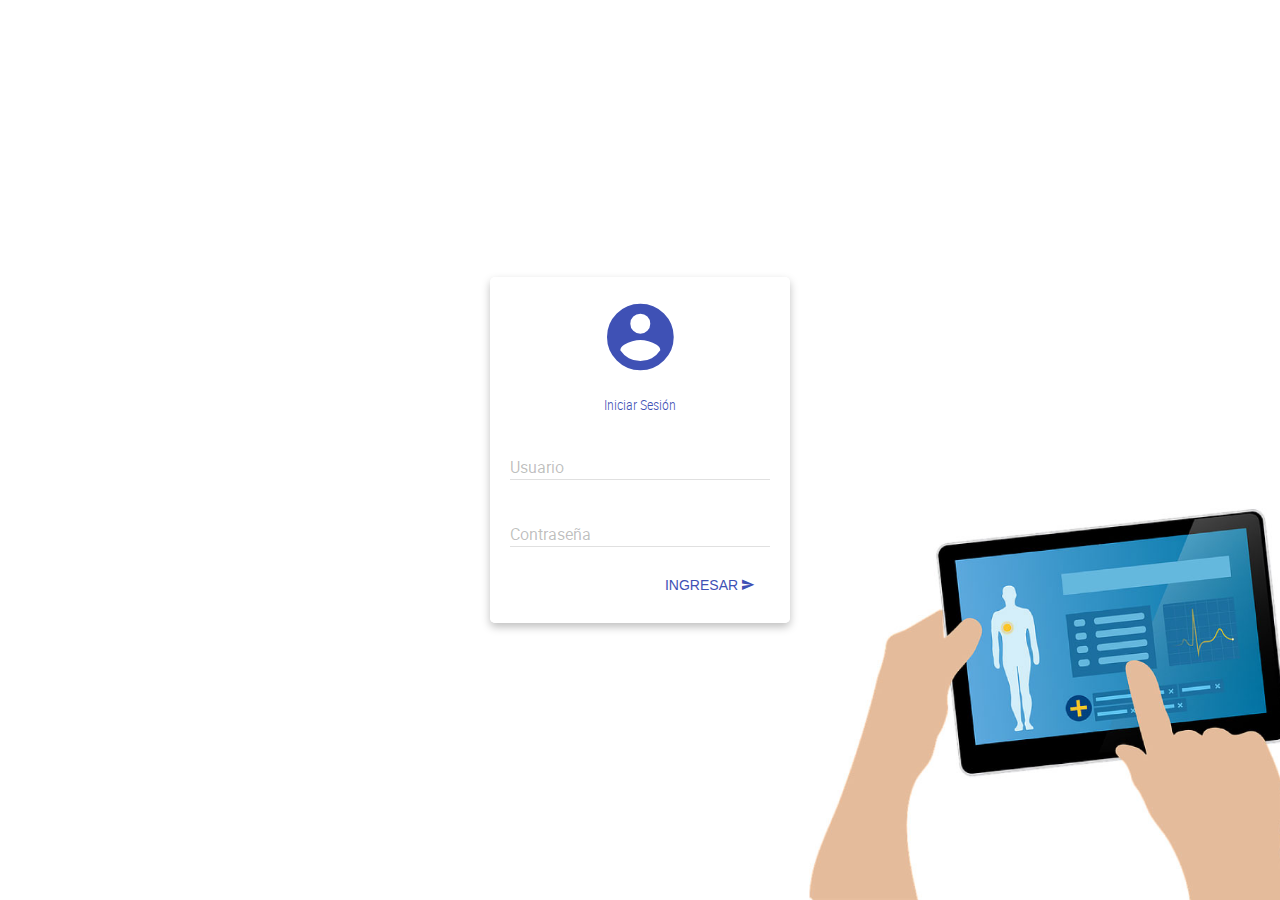
<file: index.html>
<!--
* Copyright 2022 - Hugo Oyola
-->
<!DOCTYPE html>
<html lang="es">
  <head>
    <meta charset="UTF-8" />
    <meta name="viewport" content="width=device-width, initial-scale=1" />
    <title>Bienvenido al Sistema</title>
    <link rel="stylesheet" href="css/normalize.css" />
    <link rel="stylesheet" href="css/sweetalert2.css" />
    <link rel="stylesheet" href="css/material.min.css" />
    <link rel="stylesheet" href="css/material-design-iconic-font.min.css" />
    <link rel="stylesheet" href="css/jquery.mCustomScrollbar.css" />
    <link rel="stylesheet" href="css/main.css" />
    <script src="js/jquery-1.11.2.min.js"></script>
    <script src="js/material.min.js"></script>
    <script src="js/sweetalert2.min.js"></script>
    <script src="js/jquery.mCustomScrollbar.concat.min.js"></script>
    <script src="js/main.js"></script>
  </head>
  <body class="cover">
    <div class="container-login">
      <p class="text-center icon-login">
        <i class="zmdi zmdi-account-circle"></i>
      </p>
      <p class="text-center text-condensedLight">Iniciar Sesión</p>
      <form>
        <div class="mdl-textfield mdl-js-textfield mdl-textfield--floating-label">
          <input class="mdl-textfield__input" type="text" id="userName" />
          <label class="mdl-textfield__label" for="userName">Usuario</label>
        </div>
        <div class="mdl-textfield mdl-js-textfield mdl-textfield--floating-label">
          <input class="mdl-textfield__input" type="password" id="pass" />
          <label class="mdl-textfield__label" for="pass">Contraseña</label>
        </div>
        <button id="SingIn" class="mdl-button mdl-js-button mdl-js-ripple-effect btn-login" type="button">INGRESAR <i class="zmdi zmdi-mail-send"></i></button>
      </form>
    </div>
  </body>
</html>
</file>
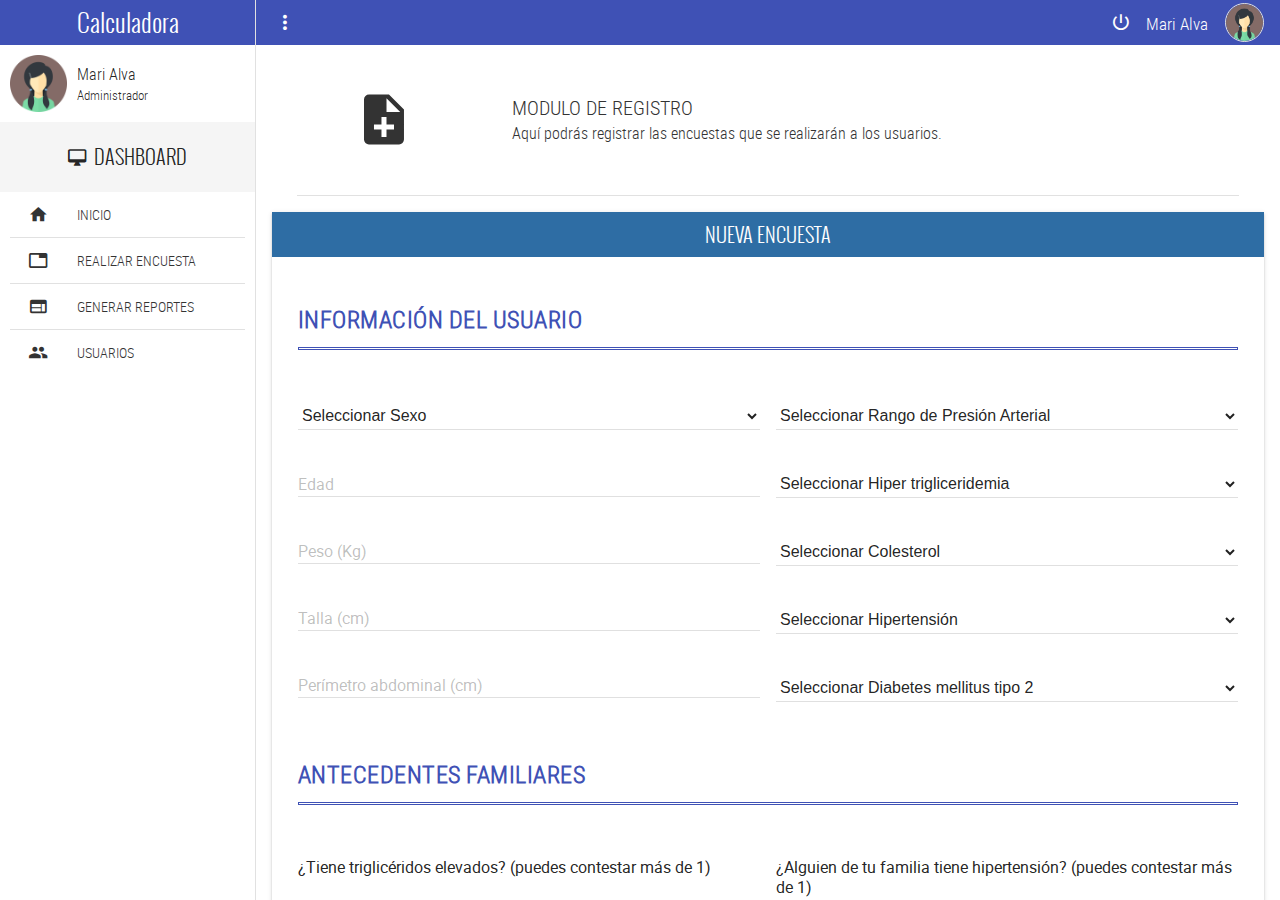
<file: encuesta.html>
<!DOCTYPE html>
<html lang="es">
  <head>
    <meta charset="UTF-8" />
    <meta name="viewport" content="width=device-width, initial-scale=1" />
    <title>REGISTRO DE ENCUENTAS</title>
    <link rel="stylesheet" href="css/normalize.css" />
    <link rel="stylesheet" href="css/sweetalert2.css" />
    <link rel="stylesheet" href="css/material.min.css" />
    <link rel="stylesheet" href="css/material-design-iconic-font.min.css" />
    <link rel="stylesheet" href="css/jquery.mCustomScrollbar.css" />
    <link rel="stylesheet" href="css/main.css" />
    <script src="js/jquery-1.11.2.min.js"></script>
    <script src="js/material.min.js"></script>
    <script src="js/sweetalert2.min.js"></script>
    <script src="js/jquery.mCustomScrollbar.concat.min.js"></script>
    <script src="js/main.js"></script>
  </head>
  <body>
    <!-- navBar -->
    <div class="full-width navBar">
      <div class="full-width navBar-options">
        <i class="zmdi zmdi-more-vert btn-menu" id="btn-menu"></i>
        <div class="mdl-tooltip" for="btn-menu">Menu</div>
        <nav class="navBar-options-list">
          <ul class="list-unstyle">
            <li class="btn-exit" id="btn-exit">
              <i class="zmdi zmdi-power"></i>
              <div class="mdl-tooltip" for="btn-exit">Cerrar Sesión</div>
            </li>
            <li class="text-condensedLight noLink"><small>Mari Alva</small></li>
            <li class="noLink">
              <figure>
                <img src="assets/img/avatar-female.png" alt="Avatar" class="img-responsive" />
              </figure>
            </li>
          </ul>
        </nav>
      </div>
    </div>
    <!-- navLateral -->
    <section class="full-width navLateral">
      <div class="full-width navLateral-bg btn-menu"></div>
      <div class="full-width navLateral-body">
        <div class="full-width navLateral-body-logo text-center tittles"><i class="zmdi zmdi-close btn-menu"></i>Calculadora</div>
        <figure class="full-width bar-title">
          <div class="navLateral-body-cl">
            <img src="assets/img/avatar-female.png" alt="Avatar" class="img-responsive" />
          </div>
          <figcaption class="navLateral-body-cr hide-on-tablet">
            <span>
              Mari Alva<br />
              <small>Administrador</small>
            </span>
          </figcaption>
        </figure>
        <div class="full-width tittles navLateral-body-tittle-menu"><i class="zmdi zmdi-desktop-mac"></i><span class="hide-on-tablet">&nbsp; DASHBOARD</span></div>
        <nav class="full-width">
          <ul class="full-width list-unstyle menu-principal">
            <li class="full-width">
              <a href="./home.html" class="full-width">
                <div class="navLateral-body-cl">
                  <i class="zmdi zmdi-home"></i>
                </div>
                <div class="navLateral-body-cr hide-on-tablet">INICIO</div>
              </a>
            </li>
            <li class="full-width divider-menu-h"></li>
            <li class="full-width">
              <a href="./encuesta.html" class="full-width">
                <div class="navLateral-body-cl">
                  <i class="zmdi zmdi-tab"></i>
                </div>
                <div class="navLateral-body-cr hide-on-tablet">REALIZAR ENCUESTA</div>
              </a>
            </li>
            <li class="full-width divider-menu-h"></li>
            <li class="full-width">
              <a href="./reporte.html" class="full-width">
                <div class="navLateral-body-cl">
                  <i class="zmdi zmdi-view-web"></i>
                </div>
                <div class="navLateral-body-cr hide-on-tablet">GENERAR REPORTES</div>
              </a>
            </li>
            <li class="full-width divider-menu-h"></li>
            <li class="full-width">
              <a href="./usuario.html" class="full-width">
                <div class="navLateral-body-cl">
                  <i class="zmdi zmdi-accounts"></i>
                </div>
                <div class="navLateral-body-cr hide-on-tablet">USUARIOS</div>
              </a>
            </li>
          </ul>
        </nav>
      </div>
    </section>
    <!-- pageContent -->
    <section class="full-width pageContent">
      <section class="full-width header-well">
        <div class="full-width header-well-icon">
          <i class="zmdi zmdi-file-plus"></i>
        </div>
        <div class="full-width header-well-text">
          <p class="text-condensedLight">
            MODULO DE REGISTRO <br />
            <small>Aquí podrás registrar las encuestas que se realizarán a los usuarios.</small>
          </p>
        </div>
      </section>
      <div class="full-width divider-menu-h"></div>
      <div class="mdl-grid">
        <div class="mdl-cell mdl-cell--4-col-phone mdl-cell--8-col-tablet mdl-cell--12-col-desktop">
          <div class="full-width panel mdl-shadow--2dp">
            <div class="full-width panel-tittle bg-primary text-center tittles">NUEVA ENCUESTA</div>
            <div class="full-width panel-content">
              <form>
                <div class="mdl-grid">
                  <div class="mdl-cell mdl-cell--12-col-phone mdl-cell--12-col-tablet mdl-cell--12-col-desktop">
                    <h5 class="text-condensedLight text-color">INFORMACIÓN DEL USUARIO</h5>
                    <hr class="hr-line" />
                  </div>
                  <div class="mdl-cell mdl-cell--4-col-phone mdl-cell--8-col-tablet mdl-cell--6-col-desktop">
                    <div class="mdl-textfield mdl-js-textfield">
                      <select class="mdl-textfield__input" name="sexo" title="sexo">
                        <option value="" selected="">Seleccionar Sexo</option>
                        <option value="">Masculino</option>
                        <option value="">Femenino</option>
                      </select>
                    </div>
                    <div class="mdl-textfield mdl-js-textfield mdl-textfield--floating-label">
                      <input class="mdl-textfield__input" type="number" pattern="-?[0-9]*(\.[0-9]+)?" id="edad" max="99" />
                      <label class="mdl-textfield__label" for="edad">Edad</label>
                      <span class="mdl-textfield__error">Ingresar edad válida</span>
                    </div>
                    <div class="mdl-textfield mdl-js-textfield mdl-textfield--floating-label">
                      <input class="mdl-textfield__input" type="text" pattern="-?[0-9.]*(\.[0-9]+)?" id="peso" maxlength="6" />
                      <label class="mdl-textfield__label" for="peso">Peso (Kg)</label>
                      <span class="mdl-textfield__error">Datos no válidos</span>
                    </div>
                    <div class="mdl-textfield mdl-js-textfield mdl-textfield--floating-label">
                      <input class="mdl-textfield__input" type="text" pattern="-?[0-9.]*(\.[0-9]+)?" id="talla" maxlength="6" />
                      <label class="mdl-textfield__label" for="talla">Talla (cm)</label>
                      <span class="mdl-textfield__error">Datos no válidos</span>
                    </div>
                    <div class="mdl-textfield mdl-js-textfield mdl-textfield--floating-label">
                      <input class="mdl-textfield__input" type="text" pattern="-?[0-9.]*(\.[0-9]+)?" id="pabdominal" maxlength="6" />
                      <label class="mdl-textfield__label" for="pabdominal">Perímetro abdominal (cm)</label>
                      <span class="mdl-textfield__error">Datos no válidos</span>
                    </div>
                  </div>
                  <div class="mdl-cell mdl-cell--4-col-phone mdl-cell--8-col-tablet mdl-cell--6-col-desktop">
                    <div class="mdl-textfield mdl-js-textfield">
                      <select class="mdl-textfield__input" title="Presión Arterial">
                        <option value="" selected="">Seleccionar Rango de Presión Arterial</option>
                        <option value="">>120/>80</option>
                        <option value="">140-159 (PAs) o 90-99 (PAd)</option>
                        <option value="">160-179 (PAs) o 100-109 (PAd)</option>
                        <option value="">180 (PAs) o 110 (PAd)</option>
                      </select>
                    </div>
                    <div class="mdl-textfield mdl-js-textfield">
                      <select class="mdl-textfield__input" title="Hiper trigliceridemia">
                        <option value="" selected="">Seleccionar Hiper trigliceridemia</option>
                        <option value="">SI</option>
                        <option value="">NO</option>
                      </select>
                    </div>
                    <div class="mdl-textfield mdl-js-textfield">
                      <select class="mdl-textfield__input" title="Colesterol">
                        <option value="" selected="">Seleccionar Colesterol</option>
                        <option value="">SI</option>
                        <option value="">NO</option>
                      </select>
                    </div>
                    <div class="mdl-textfield mdl-js-textfield">
                      <select class="mdl-textfield__input" title="Hipertensión">
                        <option value="" selected="">Seleccionar Hipertensión</option>
                        <option value="">SI</option>
                        <option value="">NO</option>
                      </select>
                    </div>
                    <div class="mdl-textfield mdl-js-textfield">
                      <select class="mdl-textfield__input" title="Diabetes mellitus tipo 2">
                        <option value="" selected="">Seleccionar Diabetes mellitus tipo 2</option>
                        <option value="">SI</option>
                        <option value="">NO</option>
                      </select>
                    </div>
                  </div>
                  <div class="mdl-cell mdl-cell--12-col-phone mdl-cell--12-col-tablet mdl-cell--12-col-desktop">
                    <h5 class="text-condensedLight text-color">ANTECEDENTES FAMILIARES</h5>
                    <hr class="hr-line" />
                  </div>
                  <div class="mdl-cell mdl-cell--4-col-phone mdl-cell--8-col-tablet mdl-cell--6-col-desktop">
                    <div class="mdl-textfield mdl-js-textfield">
                      <span>¿Tiene triglicéridos elevados? (puedes contestar más de 1)</span>
                      <br />
                      <br />
                      <label class="mdl-checkbox mdl-js-checkbox mdl-js-ripple-effect" for="a-1">
                        <input type="checkbox" id="a-1" class="mdl-checkbox__input" />
                        <span class="mdl-checkbox__label">Papá</span>
                      </label>
                      <label class="mdl-checkbox mdl-js-checkbox mdl-js-ripple-effect" for="a-2">
                        <input type="checkbox" id="a-2" class="mdl-checkbox__input" />
                        <span class="mdl-checkbox__label">Mamá</span>
                      </label>
                      <label class="mdl-checkbox mdl-js-checkbox mdl-js-ripple-effect" for="a-3">
                        <input type="checkbox" id="a-3" class="mdl-checkbox__input" />
                        <span class="mdl-checkbox__label">Hermano (a)</span>
                      </label>
                      <label class="mdl-checkbox mdl-js-checkbox mdl-js-ripple-effect" for="a-4">
                        <input type="checkbox" id="a-4" class="mdl-checkbox__input" />
                        <span class="mdl-checkbox__label">Ninguno</span>
                      </label>
                    </div>
                    <div class="mdl-textfield mdl-js-textfield">
                      <span>¿Alguien de tu familia tiene colesterol elevado? (puedes contestar más de 1)</span>
                      <br />
                      <br />
                      <label class="mdl-checkbox mdl-js-checkbox mdl-js-ripple-effect" for="b-1">
                        <input type="checkbox" id="b-1" class="mdl-checkbox__input" />
                        <span class="mdl-checkbox__label">Papá</span>
                      </label>
                      <label class="mdl-checkbox mdl-js-checkbox mdl-js-ripple-effect" for="b-2">
                        <input type="checkbox" id="b-2" class="mdl-checkbox__input" />
                        <span class="mdl-checkbox__label">Mamá</span>
                      </label>
                      <label class="mdl-checkbox mdl-js-checkbox mdl-js-ripple-effect" for="b-3">
                        <input type="checkbox" id="b-3" class="mdl-checkbox__input" />
                        <span class="mdl-checkbox__label">Hermano (a)</span>
                      </label>
                      <label class="mdl-checkbox mdl-js-checkbox mdl-js-ripple-effect" for="b-4">
                        <input type="checkbox" id="b-4" class="mdl-checkbox__input" />
                        <span class="mdl-checkbox__label">Ninguno</span>
                      </label>
                    </div>
                  </div>
                  <div class="mdl-cell mdl-cell--4-col-phone mdl-cell--8-col-tablet mdl-cell--6-col-desktop">
                    <div class="mdl-textfield mdl-js-textfield">
                      <span>¿Alguien de tu familia tiene hipertensión? (puedes contestar más de 1)</span>
                      <br />
                      <br />
                      <label class="mdl-checkbox mdl-js-checkbox mdl-js-ripple-effect" for="c-1">
                        <input type="checkbox" id="c-1" class="mdl-checkbox__input" />
                        <span class="mdl-checkbox__label">Papá</span>
                      </label>
                      <label class="mdl-checkbox mdl-js-checkbox mdl-js-ripple-effect" for="c-2">
                        <input type="checkbox" id="c-2" class="mdl-checkbox__input" />
                        <span class="mdl-checkbox__label">Mamá</span>
                      </label>
                      <label class="mdl-checkbox mdl-js-checkbox mdl-js-ripple-effect" for="c-3">
                        <input type="checkbox" id="c-3" class="mdl-checkbox__input" />
                        <span class="mdl-checkbox__label">Hermano (a)</span>
                      </label>
                      <label class="mdl-checkbox mdl-js-checkbox mdl-js-ripple-effect" for="c-4">
                        <input type="checkbox" id="c-4" class="mdl-checkbox__input" />
                        <span class="mdl-checkbox__label">Ninguno</span>
                      </label>
                    </div>
                    <div class="mdl-textfield mdl-js-textfield">
                      <span>¿Alguien de tu familia tiene diabetes mellitus tipo 2? (puedes contestar más de 1)</span>
                      <br />
                      <br />
                      <label class="mdl-checkbox mdl-js-checkbox mdl-js-ripple-effect" for="d-1">
                        <input type="checkbox" id="d-1" class="mdl-checkbox__input" />
                        <span class="mdl-checkbox__label">Papá</span>
                      </label>
                      <label class="mdl-checkbox mdl-js-checkbox mdl-js-ripple-effect" for="d-2">
                        <input type="checkbox" id="d-2" class="mdl-checkbox__input" />
                        <span class="mdl-checkbox__label">Mamá</span>
                      </label>
                      <label class="mdl-checkbox mdl-js-checkbox mdl-js-ripple-effect" for="d-3">
                        <input type="checkbox" id="d-3" class="mdl-checkbox__input" />
                        <span class="mdl-checkbox__label">Hermano (a)</span>
                      </label>
                      <label class="mdl-checkbox mdl-js-checkbox mdl-js-ripple-effect" for="d-4">
                        <input type="checkbox" id="d-4" class="mdl-checkbox__input" />
                        <span class="mdl-checkbox__label">Ninguno</span>
                      </label>
                    </div>
                  </div>
                  <div class="mdl-cell mdl-cell--12-col-phone mdl-cell--12-col-tablet mdl-cell--12-col-desktop">
                    <h5 class="text-condensedLight text-color">ESTILO DE VIDA</h5>
                    <hr class="hr-line" />
                  </div>
                  <div class="mdl-cell mdl-cell--4-col-phone mdl-cell--8-col-tablet mdl-cell--6-col-desktop">
                    <div class="mdl-textfield mdl-js-textfield">
                      <span>Tengo con quien hablar de las cosas que son importantes para mí:</span>
                      <br />
                      <br />
                      <div class="padding-left">
                        <label class="mdl-radio mdl-js-radio mdl-js-ripple-effect text-padding" for="e-1">
                          <input type="radio" id="e-1" class="mdl-radio__button" name="options" value="1" />
                          <span class="mdl-radio__label">Casi siempre</span>
                        </label>
                        <label class="mdl-radio mdl-js-radio mdl-js-ripple-effect text-padding" for="e-2">
                          <input type="radio" id="e-2" class="mdl-radio__button" name="options" value="2" />
                          <span class="mdl-radio__label">A veces</span>
                        </label>
                        <label class="mdl-radio mdl-js-radio mdl-js-ripple-effect text-padding" for="e-3">
                          <input type="radio" id="e-3" class="mdl-radio__button" name="options" value="3" />
                          <span class="mdl-radio__label">Casi nunca</span>
                        </label>
                      </div>
                    </div>
                    <div class="mdl-textfield mdl-js-textfield">
                      <span>
                        Soy integrante activo(a) de un grupo de apoyo a mi salud y calidad de vida (organizaciones de autocuidado, clubes de enfermos crónicos, deportivos,
                        religiosos, mujeres, adultos mayores, vecinales y otros). Yo participo:
                      </span>
                      <br />
                      <br />
                      <div class="padding-left">
                        <label class="mdl-radio mdl-js-radio mdl-js-ripple-effect text-padding" for="f-1">
                          <input type="radio" id="f-1" class="mdl-radio__button" name="options" value="1" />
                          <span class="mdl-radio__label">Casi siempre</span>
                        </label>
                        <label class="mdl-radio mdl-js-radio mdl-js-ripple-effect text-padding" for="f-2">
                          <input type="radio" id="f-2" class="mdl-radio__button" name="options" value="2" />
                          <span class="mdl-radio__label">A veces</span>
                        </label>
                        <label class="mdl-radio mdl-js-radio mdl-js-ripple-effect text-padding" for="f-3">
                          <input type="radio" id="f-3" class="mdl-radio__button" name="options" value="3" />
                          <span class="mdl-radio__label">Casi nunca</span>
                        </label>
                      </div>
                    </div>
                    <div class="mdl-textfield mdl-js-textfield">
                      <span>Yo camino al menos 30minutos diariamente:</span>
                      <br />
                      <br />
                      <div class="padding-left">
                        <label class="mdl-radio mdl-js-radio mdl-js-ripple-effect text-padding" for="g-1">
                          <input type="radio" id="g-1" class="mdl-radio__button" name="options" value="1" />
                          <span class="mdl-radio__label">Casi siempre</span>
                        </label>
                        <label class="mdl-radio mdl-js-radio mdl-js-ripple-effect text-padding" for="g-2">
                          <input type="radio" id="g-2" class="mdl-radio__button" name="options" value="2" />
                          <span class="mdl-radio__label">A veces</span>
                        </label>
                        <label class="mdl-radio mdl-js-radio mdl-js-ripple-effect text-padding" for="g-3">
                          <input type="radio" id="g-3" class="mdl-radio__button" name="options" value="3" />
                          <span class="mdl-radio__label">Casi nunca</span>
                        </label>
                      </div>
                    </div>
                    <div class="mdl-textfield mdl-js-textfield">
                      <span>Como 2 porciones de verduras y 3 frutas:</span>
                      <br />
                      <br />
                      <div class="padding-left">
                        <label class="mdl-radio mdl-js-radio mdl-js-ripple-effect text-padding" for="h-1">
                          <input type="radio" id="h-1" class="mdl-radio__button" name="options" value="1" />
                          <span class="mdl-radio__label">Casi siempre</span>
                        </label>
                        <label class="mdl-radio mdl-js-radio mdl-js-ripple-effect text-padding" for="h-2">
                          <input type="radio" id="h-2" class="mdl-radio__button" name="options" value="2" />
                          <span class="mdl-radio__label">A veces</span>
                        </label>
                        <label class="mdl-radio mdl-js-radio mdl-js-ripple-effect text-padding" for="h-3">
                          <input type="radio" id="h-3" class="mdl-radio__button" name="options" value="3" />
                          <span class="mdl-radio__label">Casi nunca</span>
                        </label>
                      </div>
                    </div>
                    <div class="mdl-textfield mdl-js-textfield">
                      <span>A menudo consumo mucha azúcar o sal o comida chatarra o con mucha grasa:</span>
                      <br />
                      <br />
                      <div class="padding-left">
                        <label class="mdl-radio mdl-js-radio mdl-js-ripple-effect text-padding" for="i-1">
                          <input type="radio" id="i-1" class="mdl-radio__button" name="options" value="1" />
                          <span class="mdl-radio__label">Casi siempre</span>
                        </label>
                        <label class="mdl-radio mdl-js-radio mdl-js-ripple-effect text-padding" for="i-2">
                          <input type="radio" id="i-2" class="mdl-radio__button" name="options" value="2" />
                          <span class="mdl-radio__label">A veces</span>
                        </label>
                        <label class="mdl-radio mdl-js-radio mdl-js-ripple-effect text-padding" for="i-3">
                          <input type="radio" id="i-3" class="mdl-radio__button" name="options" value="3" />
                          <span class="mdl-radio__label">Casi nunca</span>
                        </label>
                      </div>
                    </div>
                    <div class="mdl-textfield mdl-js-textfield">
                      <span>Generalmente fumo ___ cigarrillos por día:</span>
                      <br />
                      <br />
                      <div class="padding-left">
                        <label class="mdl-radio mdl-js-radio mdl-js-ripple-effect text-padding" for="j-1">
                          <input type="radio" id="j-1" class="mdl-radio__button" name="options" value="1" />
                          <span class="mdl-radio__label">Casi siempre</span>
                        </label>
                        <label class="mdl-radio mdl-js-radio mdl-js-ripple-effect text-padding" for="j-2">
                          <input type="radio" id="j-2" class="mdl-radio__button" name="options" value="2" />
                          <span class="mdl-radio__label">A veces</span>
                        </label>
                        <label class="mdl-radio mdl-js-radio mdl-js-ripple-effect text-padding" for="j-3">
                          <input type="radio" id="j-3" class="mdl-radio__button" name="options" value="3" />
                          <span class="mdl-radio__label">Casi nunca</span>
                        </label>
                      </div>
                    </div>
                    <div class="mdl-textfield mdl-js-textfield">
                      <span>Bebo más de cuatro tragos en una misma ocasión:</span>
                      <br />
                      <br />
                      <div class="padding-left">
                        <label class="mdl-radio mdl-js-radio mdl-js-ripple-effect text-padding" for="l-1">
                          <input type="radio" id="l-1" class="mdl-radio__button" name="options" value="1" />
                          <span class="mdl-radio__label">Casi siempre</span>
                        </label>
                        <label class="mdl-radio mdl-js-radio mdl-js-ripple-effect text-padding" for="l-2">
                          <input type="radio" id="l-2" class="mdl-radio__button" name="options" value="2" />
                          <span class="mdl-radio__label">A veces</span>
                        </label>
                        <label class="mdl-radio mdl-js-radio mdl-js-ripple-effect text-padding" for="l-3">
                          <input type="radio" id="l-3" class="mdl-radio__button" name="options" value="3" />
                          <span class="mdl-radio__label">Casi nunca</span>
                        </label>
                      </div>
                    </div>
                    <div class="mdl-textfield mdl-js-textfield">
                      <span>Uso drogas como marihuana, cocaína o pasta base:</span>
                      <br />
                      <br />
                      <div class="padding-left">
                        <label class="mdl-radio mdl-js-radio mdl-js-ripple-effect text-padding" for="m-1">
                          <input type="radio" id="m-1" class="mdl-radio__button" name="options" value="1" />
                          <span class="mdl-radio__label">Casi siempre</span>
                        </label>
                        <label class="mdl-radio mdl-js-radio mdl-js-ripple-effect text-padding" for="m-2">
                          <input type="radio" id="m-2" class="mdl-radio__button" name="options" value="2" />
                          <span class="mdl-radio__label">A veces</span>
                        </label>
                        <label class="mdl-radio mdl-js-radio mdl-js-ripple-effect text-padding" for="m-3">
                          <input type="radio" id="m-3" class="mdl-radio__button" name="options" value="3" />
                          <span class="mdl-radio__label">Casi nunca</span>
                        </label>
                      </div>
                    </div>
                    <div class="mdl-textfield mdl-js-textfield">
                      <span>Uso excesivamente los remedios que me indican o los que puedo comprar sin receta:</span>
                      <br />
                      <br />
                      <div class="padding-left">
                        <label class="mdl-radio mdl-js-radio mdl-js-ripple-effect text-padding" for="n-1">
                          <input type="radio" id="n-1" class="mdl-radio__button" name="options" value="1" />
                          <span class="mdl-radio__label">Casi siempre</span>
                        </label>
                        <label class="mdl-radio mdl-js-radio mdl-js-ripple-effect text-padding" for="n-2">
                          <input type="radio" id="n-2" class="mdl-radio__button" name="options" value="2" />
                          <span class="mdl-radio__label">A veces</span>
                        </label>
                        <label class="mdl-radio mdl-js-radio mdl-js-ripple-effect text-padding" for="n-3">
                          <input type="radio" id="n-3" class="mdl-radio__button" name="options" value="3" />
                          <span class="mdl-radio__label">Casi nunca</span>
                        </label>
                      </div>
                    </div>
                    <div class="mdl-textfield mdl-js-textfield">
                      <span>Bebo café, té o bebidas cola que tienen cafeína:</span>
                      <br />
                      <br />
                      <div class="padding-left">
                        <label class="mdl-radio mdl-js-radio mdl-js-ripple-effect text-padding" for="o-1">
                          <input type="radio" id="o-1" class="mdl-radio__button" name="options" value="1" />
                          <span class="mdl-radio__label">Casi siempre</span>
                        </label>
                        <label class="mdl-radio mdl-js-radio mdl-js-ripple-effect text-padding" for="o-2">
                          <input type="radio" id="o-2" class="mdl-radio__button" name="options" value="2" />
                          <span class="mdl-radio__label">A veces</span>
                        </label>
                        <label class="mdl-radio mdl-js-radio mdl-js-ripple-effect text-padding" for="o-3">
                          <input type="radio" id="o-3" class="mdl-radio__button" name="options" value="3" />
                          <span class="mdl-radio__label">Casi nunca</span>
                        </label>
                      </div>
                    </div>
                    <div class="mdl-textfield mdl-js-textfield">
                      <span>Duermo bien y me siento descansado/a:</span>
                      <br />
                      <br />
                      <div class="padding-left">
                        <label class="mdl-radio mdl-js-radio mdl-js-ripple-effect text-padding" for="p-1">
                          <input type="radio" id="p-1" class="mdl-radio__button" name="options" value="1" />
                          <span class="mdl-radio__label">Casi siempre</span>
                        </label>
                        <label class="mdl-radio mdl-js-radio mdl-js-ripple-effect text-padding" for="p-2">
                          <input type="radio" id="p-2" class="mdl-radio__button" name="options" value="2" />
                          <span class="mdl-radio__label">A veces</span>
                        </label>
                        <label class="mdl-radio mdl-js-radio mdl-js-ripple-effect text-padding" for="p-3">
                          <input type="radio" id="p-3" class="mdl-radio__button" name="options" value="3" />
                          <span class="mdl-radio__label">Casi nunca</span>
                        </label>
                      </div>
                    </div>
                  </div>
                  <div class="mdl-cell mdl-cell--4-col-phone mdl-cell--8-col-tablet mdl-cell--6-col-desktop">
                    <div class="mdl-textfield mdl-js-textfield">
                      <span>Yo me siento capaz de manejar el estrés o la tensión de mi vida:</span>
                      <br />
                      <br />
                      <div class="padding-left">
                        <label class="mdl-radio mdl-js-radio mdl-js-ripple-effect text-padding" for="ea-1">
                          <input type="radio" id="ea-1" class="mdl-radio__button" name="options" value="1" />
                          <span class="mdl-radio__label">Casi siempre</span>
                        </label>
                        <label class="mdl-radio mdl-js-radio mdl-js-ripple-effect text-padding" for="ea-2">
                          <input type="radio" id="ea-2" class="mdl-radio__button" name="options" value="2" />
                          <span class="mdl-radio__label">A veces</span>
                        </label>
                        <label class="mdl-radio mdl-js-radio mdl-js-ripple-effect text-padding" for="ea-3">
                          <input type="radio" id="ea-3" class="mdl-radio__button" name="options" value="3" />
                          <span class="mdl-radio__label">Casi nunca</span>
                        </label>
                      </div>
                    </div>
                    <div class="mdl-textfield mdl-js-textfield">
                      <span>Yo me relajo y disfruto mi tiempo libre:</span>
                      <br />
                      <br />
                      <div class="padding-left">
                        <label class="mdl-radio mdl-js-radio mdl-js-ripple-effect text-padding" for="fa-1">
                          <input type="radio" id="fa-1" class="mdl-radio__button" name="options" value="1" />
                          <span class="mdl-radio__label">Casi siempre</span>
                        </label>
                        <label class="mdl-radio mdl-js-radio mdl-js-ripple-effect text-padding" for="fa-2">
                          <input type="radio" id="fa-2" class="mdl-radio__button" name="options" value="2" />
                          <span class="mdl-radio__label">A veces</span>
                        </label>
                        <label class="mdl-radio mdl-js-radio mdl-js-ripple-effect text-padding" for="fa-3">
                          <input type="radio" id="fa-3" class="mdl-radio__button" name="options" value="3" />
                          <span class="mdl-radio__label">Casi nunca</span>
                        </label>
                      </div>
                    </div>
                    <div class="mdl-textfield mdl-js-textfield">
                      <span>Parece que ando acelerado/a:</span>
                      <br />
                      <br />
                      <div class="padding-left">
                        <label class="mdl-radio mdl-js-radio mdl-js-ripple-effect text-padding" for="ga-1">
                          <input type="radio" id="ga-1" class="mdl-radio__button" name="options" value="1" />
                          <span class="mdl-radio__label">Casi siempre</span>
                        </label>
                        <label class="mdl-radio mdl-js-radio mdl-js-ripple-effect text-padding" for="ga-2">
                          <input type="radio" id="ga-2" class="mdl-radio__button" name="options" value="2" />
                          <span class="mdl-radio__label">A veces</span>
                        </label>
                        <label class="mdl-radio mdl-js-radio mdl-js-ripple-effect text-padding" for="ga-3">
                          <input type="radio" id="ga-3" class="mdl-radio__button" name="options" value="3" />
                          <span class="mdl-radio__label">Casi nunca</span>
                        </label>
                      </div>
                    </div>
                    <div class="mdl-textfield mdl-js-textfield">
                      <span>Me siento enojado/ a o agresivo/ a:</span>
                      <br />
                      <br />
                      <div class="padding-left">
                        <label class="mdl-radio mdl-js-radio mdl-js-ripple-effect text-padding" for="ha-1">
                          <input type="radio" id="ha-1" class="mdl-radio__button" name="options" value="1" />
                          <span class="mdl-radio__label">Casi siempre</span>
                        </label>
                        <label class="mdl-radio mdl-js-radio mdl-js-ripple-effect text-padding" for="ha-2">
                          <input type="radio" id="ha-2" class="mdl-radio__button" name="options" value="2" />
                          <span class="mdl-radio__label">A veces</span>
                        </label>
                        <label class="mdl-radio mdl-js-radio mdl-js-ripple-effect text-padding" for="ha-3">
                          <input type="radio" id="ha-3" class="mdl-radio__button" name="options" value="3" />
                          <span class="mdl-radio__label">Casi nunca</span>
                        </label>
                      </div>
                    </div>
                    <div class="mdl-textfield mdl-js-textfield">
                      <span>Yo me siento contento(a) con mi trabajo o mis actividades:</span>
                      <br />
                      <br />
                      <div class="padding-left">
                        <label class="mdl-radio mdl-js-radio mdl-js-ripple-effect text-padding" for="ia-1">
                          <input type="radio" id="ia-1" class="mdl-radio__button" name="options" value="1" />
                          <span class="mdl-radio__label">Casi siempre</span>
                        </label>
                        <label class="mdl-radio mdl-js-radio mdl-js-ripple-effect text-padding" for="ia-2">
                          <input type="radio" id="ia-2" class="mdl-radio__button" name="options" value="2" />
                          <span class="mdl-radio__label">A veces</span>
                        </label>
                        <label class="mdl-radio mdl-js-radio mdl-js-ripple-effect text-padding" for="ia-3">
                          <input type="radio" id="ia-3" class="mdl-radio__button" name="options" value="3" />
                          <span class="mdl-radio__label">Casi nunca</span>
                        </label>
                      </div>
                    </div>
                    <div class="mdl-textfield mdl-js-textfield">
                      <span>Yo soy un pensador positivo u optimista:</span>
                      <br />
                      <br />
                      <div class="padding-left">
                        <label class="mdl-radio mdl-js-radio mdl-js-ripple-effect text-padding" for="ja-1">
                          <input type="radio" id="ja-1" class="mdl-radio__button" name="options" value="1" />
                          <span class="mdl-radio__label">Casi siempre</span>
                        </label>
                        <label class="mdl-radio mdl-js-radio mdl-js-ripple-effect text-padding" for="ja-2">
                          <input type="radio" id="ja-2" class="mdl-radio__button" name="options" value="2" />
                          <span class="mdl-radio__label">A veces</span>
                        </label>
                        <label class="mdl-radio mdl-js-radio mdl-js-ripple-effect text-padding" for="ja-3">
                          <input type="radio" id="ja-3" class="mdl-radio__button" name="options" value="3" />
                          <span class="mdl-radio__label">Casi nunca</span>
                        </label>
                      </div>
                    </div>
                    <div class="mdl-textfield mdl-js-textfield">
                      <span>Me siento tenso/a o apretado/a:</span>
                      <br />
                      <br />
                      <div class="padding-left">
                        <label class="mdl-radio mdl-js-radio mdl-js-ripple-effect text-padding" for="la-1">
                          <input type="radio" id="la-1" class="mdl-radio__button" name="options" value="1" />
                          <span class="mdl-radio__label">Casi siempre</span>
                        </label>
                        <label class="mdl-radio mdl-js-radio mdl-js-ripple-effect text-padding" for="la-2">
                          <input type="radio" id="la-2" class="mdl-radio__button" name="options" value="2" />
                          <span class="mdl-radio__label">A veces</span>
                        </label>
                        <label class="mdl-radio mdl-js-radio mdl-js-ripple-effect text-padding" for="la-3">
                          <input type="radio" id="la-3" class="mdl-radio__button" name="options" value="3" />
                          <span class="mdl-radio__label">Casi nunca</span>
                        </label>
                      </div>
                    </div>
                    <div class="mdl-textfield mdl-js-textfield">
                      <span>Me siento deprimido/ a o triste:</span>
                      <br />
                      <br />
                      <div class="padding-left">
                        <label class="mdl-radio mdl-js-radio mdl-js-ripple-effect text-padding" for="ma-1">
                          <input type="radio" id="ma-1" class="mdl-radio__button" name="options" value="1" />
                          <span class="mdl-radio__label">Casi siempre</span>
                        </label>
                        <label class="mdl-radio mdl-js-radio mdl-js-ripple-effect text-padding" for="ma-2">
                          <input type="radio" id="ma-2" class="mdl-radio__button" name="options" value="2" />
                          <span class="mdl-radio__label">A veces</span>
                        </label>
                        <label class="mdl-radio mdl-js-radio mdl-js-ripple-effect text-padding" for="ma-3">
                          <input type="radio" id="ma-3" class="mdl-radio__button" name="options" value="3" />
                          <span class="mdl-radio__label">Casi nunca</span>
                        </label>
                      </div>
                    </div>
                    <div class="mdl-textfield mdl-js-textfield">
                      <span>Me realizo controles de salud en forma periódica:</span>
                      <br />
                      <br />
                      <div class="padding-left">
                        <label class="mdl-radio mdl-js-radio mdl-js-ripple-effect text-padding" for="na-1">
                          <input type="radio" id="na-1" class="mdl-radio__button" name="options" value="1" />
                          <span class="mdl-radio__label">Casi siempre</span>
                        </label>
                        <label class="mdl-radio mdl-js-radio mdl-js-ripple-effect text-padding" for="na-2">
                          <input type="radio" id="na-2" class="mdl-radio__button" name="options" value="2" />
                          <span class="mdl-radio__label">A veces</span>
                        </label>
                        <label class="mdl-radio mdl-js-radio mdl-js-ripple-effect text-padding" for="na-3">
                          <input type="radio" id="na-3" class="mdl-radio__button" name="options" value="3" />
                          <span class="mdl-radio__label">Casi nunca</span>
                        </label>
                      </div>
                    </div>
                    <div class="mdl-textfield mdl-js-textfield">
                      <span>Converso con mi pareja o mi familia temas de sexualidad:</span>
                      <br />
                      <br />
                      <div class="padding-left">
                        <label class="mdl-radio mdl-js-radio mdl-js-ripple-effect text-padding" for="oa-1">
                          <input type="radio" id="oa-1" class="mdl-radio__button" name="options" value="1" />
                          <span class="mdl-radio__label">Casi siempre</span>
                        </label>
                        <label class="mdl-radio mdl-js-radio mdl-js-ripple-effect text-padding" for="oa-2">
                          <input type="radio" id="oa-2" class="mdl-radio__button" name="options" value="2" />
                          <span class="mdl-radio__label">A veces</span>
                        </label>
                        <label class="mdl-radio mdl-js-radio mdl-js-ripple-effect text-padding" for="oa-3">
                          <input type="radio" id="oa-3" class="mdl-radio__button" name="options" value="3" />
                          <span class="mdl-radio__label">Casi nunca</span>
                        </label>
                      </div>
                    </div>
                    <div class="mdl-textfield mdl-js-textfield">
                      <span>En mi conducta sexual me preocupo del autocuidado y del cuidado de mi pareja:</span>
                      <br />
                      <br />
                      <div class="padding-left">
                        <label class="mdl-radio mdl-js-radio mdl-js-ripple-effect text-padding" for="pa-1">
                          <input type="radio" id="pa-1" class="mdl-radio__button" name="options" value="1" />
                          <span class="mdl-radio__label">Casi siempre</span>
                        </label>
                        <label class="mdl-radio mdl-js-radio mdl-js-ripple-effect text-padding" for="pa-2">
                          <input type="radio" id="pa-2" class="mdl-radio__button" name="options" value="2" />
                          <span class="mdl-radio__label">A veces</span>
                        </label>
                        <label class="mdl-radio mdl-js-radio mdl-js-ripple-effect text-padding" for="pa-3">
                          <input type="radio" id="pa-3" class="mdl-radio__button" name="options" value="3" />
                          <span class="mdl-radio__label">Casi nunca</span>
                        </label>
                      </div>
                    </div>
                  </div>
                </div>
                <p class="text-center">
                  <button class="mdl-button mdl-js-button mdl-button--fab mdl-js-ripple-effect mdl-button--colored bg-primary" id="btn-addAdmin">
                    <i class="zmdi zmdi-plus"></i>
                  </button>
                  <div class="mdl-tooltip" for="btn-addAdmin">Agregar Encuesta</div>
                </p>
              </form>
            </div>
          </div>
        </div>
      </div>
    </section>
  </body>
</html>
</file>
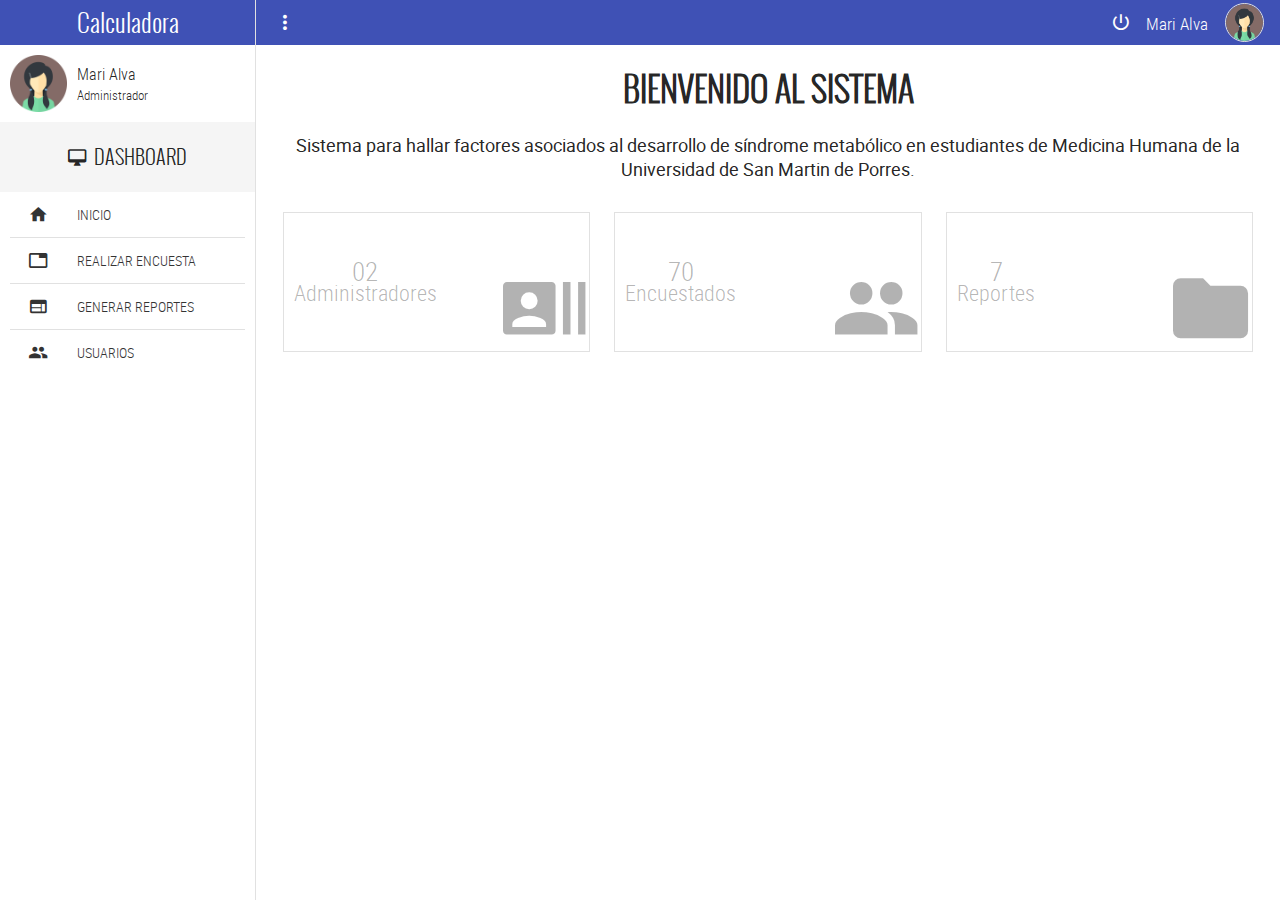
<file: home.html>
<!DOCTYPE html>
<html lang="es">
  <head>
    <meta charset="UTF-8" />
    <meta name="viewport" content="width=device-width, initial-scale=1" />
    <title>Inicio</title>
    <link rel="stylesheet" href="css/normalize.css" />
    <link rel="stylesheet" href="css/sweetalert2.css" />
    <link rel="stylesheet" href="css/material.min.css" />
    <link rel="stylesheet" href="css/material-design-iconic-font.min.css" />
    <link rel="stylesheet" href="css/jquery.mCustomScrollbar.css" />
    <link rel="stylesheet" href="css/main.css" />
    <script src="js/jquery-1.11.2.min.js"></script>
    <script src="js/material.min.js"></script>
    <script src="js/sweetalert2.min.js"></script>
    <script src="js/jquery.mCustomScrollbar.concat.min.js"></script>
    <script src="js/main.js"></script>
  </head>
  <body>
    <!-- navBar -->
    <div class="full-width navBar">
      <div class="full-width navBar-options">
        <i class="zmdi zmdi-more-vert btn-menu" id="btn-menu"></i>
        <div class="mdl-tooltip" for="btn-menu">Menu</div>
        <nav class="navBar-options-list">
          <ul class="list-unstyle">
            <li class="btn-exit" id="btn-exit">
              <i class="zmdi zmdi-power"></i>
              <div class="mdl-tooltip" for="btn-exit">Cerrar Sesión</div>
            </li>
            <li class="text-condensedLight noLink"><small>Mari Alva</small></li>
            <li class="noLink">
              <figure>
                <img src="assets/img/avatar-female.png" alt="Avatar" class="img-responsive" />
              </figure>
            </li>
          </ul>
        </nav>
      </div>
    </div>
    <!-- navLateral -->
    <section class="full-width navLateral">
      <div class="full-width navLateral-bg btn-menu"></div>
      <div class="full-width navLateral-body">
        <div class="full-width navLateral-body-logo text-center tittles"><i class="zmdi zmdi-close btn-menu"></i>Calculadora</div>
        <figure class="full-width bar-title">
          <div class="navLateral-body-cl">
            <img src="assets/img/avatar-female.png" alt="Avatar" class="img-responsive" />
          </div>
          <figcaption class="navLateral-body-cr hide-on-tablet">
            <span>
              Mari Alva<br />
              <small>Administrador</small>
            </span>
          </figcaption>
        </figure>
        <div class="full-width tittles navLateral-body-tittle-menu"><i class="zmdi zmdi-desktop-mac"></i><span class="hide-on-tablet">&nbsp; DASHBOARD</span></div>
        <nav class="full-width">
          <ul class="full-width list-unstyle menu-principal">
            <li class="full-width">
              <a href="./home.html" class="full-width">
                <div class="navLateral-body-cl">
                  <i class="zmdi zmdi-home"></i>
                </div>
                <div class="navLateral-body-cr hide-on-tablet">INICIO</div>
              </a>
            </li>
            <li class="full-width divider-menu-h"></li>
            <li class="full-width">
              <a href="./encuesta.html" class="full-width">
                <div class="navLateral-body-cl">
                  <i class="zmdi zmdi-tab"></i>
                </div>
                <div class="navLateral-body-cr hide-on-tablet">REALIZAR ENCUESTA</div>
              </a>
            </li>
            <li class="full-width divider-menu-h"></li>
            <li class="full-width">
              <a href="./reporte.html" class="full-width">
                <div class="navLateral-body-cl">
                  <i class="zmdi zmdi-view-web"></i>
                </div>
                <div class="navLateral-body-cr hide-on-tablet">GENERAR REPORTES</div>
              </a>
            </li>
            <li class="full-width divider-menu-h"></li>
            <li class="full-width">
              <a href="./usuario.html" class="full-width">
                <div class="navLateral-body-cl">
                  <i class="zmdi zmdi-accounts"></i>
                </div>
                <div class="navLateral-body-cr hide-on-tablet">USUARIOS</div>
              </a>
            </li>
          </ul>
        </nav>
      </div>
    </section>
    <!-- pageContent -->
    <section class="full-width pageContent">
      <section class="full-width text-center">
        <h3 class="text-center tittles text-padding">BIENVENIDO AL SISTEMA</h3>
        <p class="text-sutittle">
          Sistema para hallar factores asociados al desarrollo de síndrome metabólico en estudiantes de Medicina Humana de la Universidad de San Martin de Porres.
        </p>
        <!-- Tiles -->
        <article class="full-width tile">
          <div class="tile-text">
            <span class="text-condensedLight">
              02<br />
              <small>Administradores</small>
            </span>
          </div>
          <i class="zmdi zmdi-accounts-list tile-icon"></i>
        </article>
        <article class="full-width tile">
          <div class="tile-text">
            <span class="text-condensedLight">
              70<br />
              <small>Encuestados</small>
            </span>
          </div>
          <i class="zmdi zmdi-accounts tile-icon"></i>
        </article>
        <article class="full-width tile">
          <div class="tile-text">
            <span class="text-condensedLight">
              7<br />
              <small>Reportes</small>
            </span>
          </div>
          <i class="zmdi zmdi-folder tile-icon"></i>
        </article>
      </section>
    </section>
  </body>
</html>
</file>
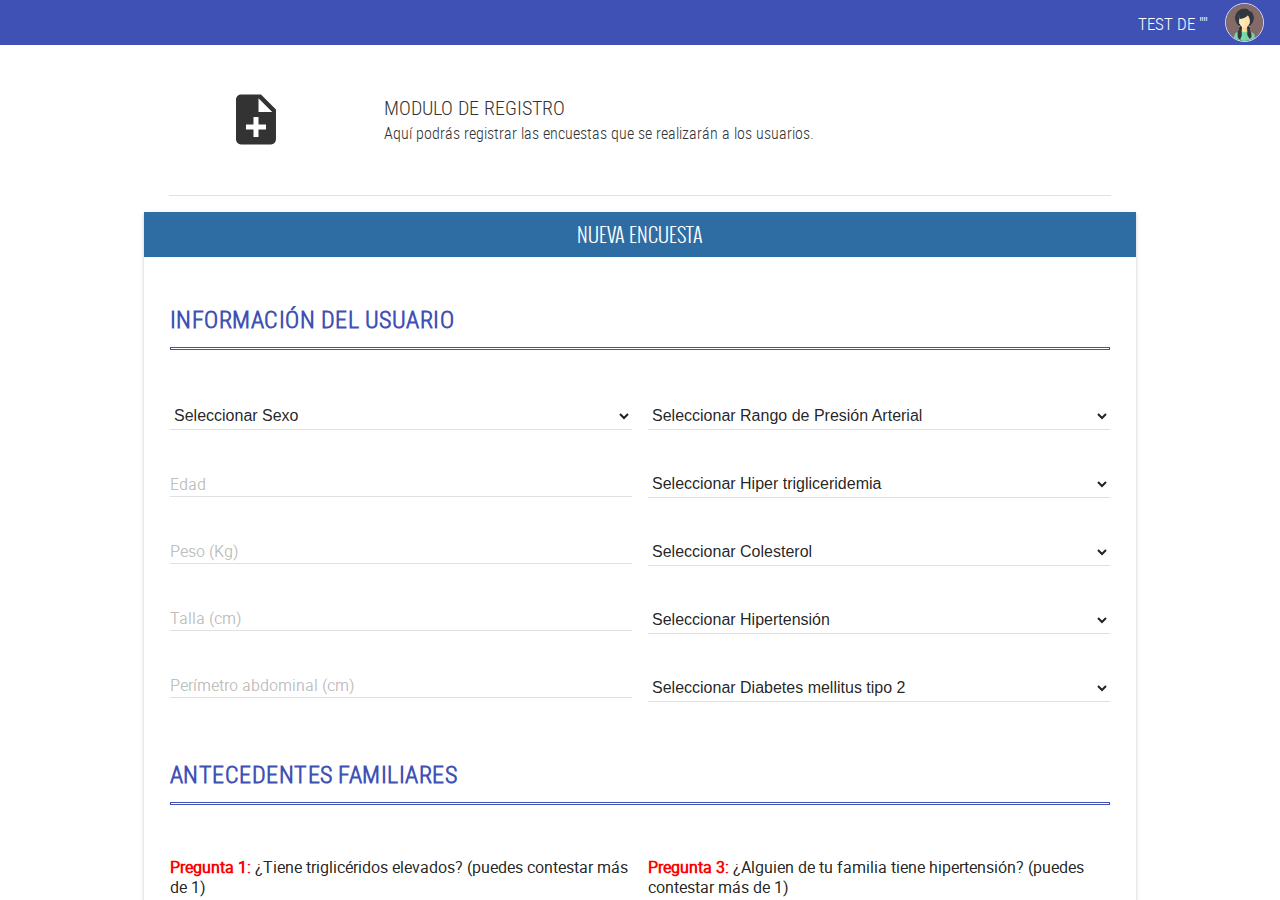
<file: realizar_encuesta.html>
<!DOCTYPE html>
<html lang="es">
  <head>
    <meta charset="UTF-8" />
    <meta name="viewport" content="width=device-width, initial-scale=1" />
    <title>REGISTRO DE ENCUENTAS</title>
    <link rel="stylesheet" href="css/normalize.css" />
    <link rel="stylesheet" href="css/sweetalert2.css" />
    <link rel="stylesheet" href="css/material.min.css" />
    <link rel="stylesheet" href="css/material-design-iconic-font.min.css" />
    <link rel="stylesheet" href="css/jquery.mCustomScrollbar.css" />
    <link rel="stylesheet" href="css/main.css" />
    <script src="js/jquery-1.11.2.min.js"></script>
    <script src="js/material.min.js"></script>
    <script src="js/sweetalert2.min.js"></script>
    <script src="js/jquery.mCustomScrollbar.concat.min.js"></script>
    <script src="js/main.js"></script>
  </head>
  <body>
    <!-- navBar -->
    <div class="full-width navBar">
      <div class="full-width navBar-options">
        <!-- <i class="zmdi zmdi-more-vert btn-menu" id="btn-menu"></i>-->
        <div class="mdl-tooltip" for="btn-menu">Menu</div>
        <nav class="navBar-options-list">
          <ul class="list-unstyle">
            <!-- <li class="btn-exit" id="btn-exit">
              <i class="zmdi zmdi-power"></i>
              <div class="mdl-tooltip" for="btn-exit">Cerrar Sesión</div>
            </li>-->
            <li class="text-condensedLight noLink"><small>TEST DE ""</small></li>
            <li class="noLink">
              <figure>
                <img src="assets/img/avatar-female.png" alt="Avatar" class="img-responsive" />
              </figure>
            </li>
          </ul>
        </nav>
      </div>
    </div>
    <!-- pageContent -->
    <section class="full-width pageContent" style="margin-left: auto; margin-right: auto; display: block; position: inherit">
      <section class="full-width header-well">
        <div class="full-width header-well-icon">
          <i class="zmdi zmdi-file-plus"></i>
        </div>
        <div class="full-width header-well-text">
          <p class="text-condensedLight">
            MODULO DE REGISTRO <br />
            <small>Aquí podrás registrar las encuestas que se realizarán a los usuarios.</small>
          </p>
        </div>
      </section>
      <div class="full-width divider-menu-h"></div>
      <div class="mdl-grid">
        <div class="mdl-cell mdl-cell--4-col-phone mdl-cell--8-col-tablet mdl-cell--12-col-desktop">
          <div class="full-width panel mdl-shadow--2dp">
            <div class="full-width panel-tittle bg-primary text-center tittles">NUEVA ENCUESTA</div>
            <div class="full-width panel-content">
              <!-- <form action=""> -->
              <div class="mdl-grid">
                <div class="mdl-cell mdl-cell--12-col-phone mdl-cell--12-col-tablet mdl-cell--12-col-desktop">
                  <h5 class="text-condensedLight text-color">INFORMACIÓN DEL USUARIO</h5>
                  <hr class="hr-line" />
                </div>
                <div class="mdl-cell mdl-cell--4-col-phone mdl-cell--8-col-tablet mdl-cell--6-col-desktop">
                  <div class="mdl-textfield mdl-js-textfield">
                    <select class="mdl-textfield__input" name="sexo" id="sexo" title="sexo">
                      <option value="">Seleccionar Sexo</option>
                      <option value="1">Masculino</option>
                      <option value="2">Femenino</option>
                    </select>
                  </div>
                  <div class="mdl-textfield mdl-js-textfield mdl-textfield--floating-label">
                    <input class="mdl-textfield__input" type="number" id="edad" max="99" minlength="2" />
                    <label class="mdl-textfield__label" for="edad">Edad</label>
                    <span class="mdl-textfield__error">Ingresar edad válida</span>
                  </div>
                  <div class="mdl-textfield mdl-js-textfield mdl-textfield--floating-label">
                    <input class="mdl-textfield__input" type="number" id="peso" maxlength="6" />
                    <label class="mdl-textfield__label" for="peso">Peso (Kg)</label>
                    <span class="mdl-textfield__error">Datos no válidos</span>
                  </div>
                  <div class="mdl-textfield mdl-js-textfield mdl-textfield--floating-label">
                    <input class="mdl-textfield__input" type="number" id="talla" maxlength="6" />
                    <label class="mdl-textfield__label" for="talla">Talla (cm)</label>
                    <span class="mdl-textfield__error">Datos no válidos</span>
                  </div>
                  <div class="mdl-textfield mdl-js-textfield mdl-textfield--floating-label">
                    <input class="mdl-textfield__input" type="number" id="pabdominal" maxlength="6" />
                    <label class="mdl-textfield__label" for="pabdominal">Perímetro abdominal (cm)</label>
                    <span class="mdl-textfield__error">Datos no válidos</span>
                  </div>
                </div>
                <div class="mdl-cell mdl-cell--4-col-phone mdl-cell--8-col-tablet mdl-cell--6-col-desktop">
                  <div class="mdl-textfield mdl-js-textfield">
                    <select class="mdl-textfield__input" name="parterial" id="parterial" title="Presión Arterial">
                      <option value="" selected="">Seleccionar Rango de Presión Arterial</option>
                      <option value="1">>120/>80</option>
                      <option value="2">140-159 (PAs) o 90-99 (PAd)</option>
                      <option value="3">160-179 (PAs) o 100-109 (PAd)</option>
                      <option value="4">180 (PAs) o 110 (PAd)</option>
                    </select>
                  </div>
                  <div class="mdl-textfield mdl-js-textfield">
                    <select class="mdl-textfield__input" name="trigliceridemia" id="trigliceridemia" title="Hiper trigliceridemia">
                      <option value="" selected="">Seleccionar Hiper trigliceridemia</option>
                      <option value="2">SI</option>
                      <option value="1">NO</option>
                    </select>
                  </div>
                  <div class="mdl-textfield mdl-js-textfield">
                    <select class="mdl-textfield__input" name="colesterol" id="colesterol" title="Colesterol">
                      <option value="" selected="">Seleccionar Colesterol</option>
                      <option value="2">SI</option>
                      <option value="1">NO</option>
                    </select>
                  </div>
                  <div class="mdl-textfield mdl-js-textfield">
                    <select class="mdl-textfield__input" name="hipertension" id="hipertension" title="Hipertensión">
                      <option value="" selected="">Seleccionar Hipertensión</option>
                      <option value="2">SI</option>
                      <option value="1">NO</option>
                    </select>
                  </div>
                  <div class="mdl-textfield mdl-js-textfield">
                    <select class="mdl-textfield__input" name="diabetes" id="diabetes" title="Diabetes mellitus tipo 2">
                      <option value="" selected="">Seleccionar Diabetes mellitus tipo 2</option>
                      <option value="2">SI</option>
                      <option value="1">NO</option>
                    </select>
                  </div>
                </div>
                <div class="mdl-cell mdl-cell--12-col-phone mdl-cell--12-col-tablet mdl-cell--12-col-desktop">
                  <h5 class="text-condensedLight text-color">ANTECEDENTES FAMILIARES</h5>
                  <hr class="hr-line" />
                </div>
                <div class="mdl-cell mdl-cell--4-col-phone mdl-cell--8-col-tablet mdl-cell--6-col-desktop">
                  <div class="mdl-textfield mdl-js-textfield number">
                    <span>¿Tiene triglicéridos elevados? (puedes contestar más de 1)</span>
                    <br />
                    <br />
                    <label class="mdl-checkbox mdl-js-checkbox mdl-js-ripple-effect" for="B2_P1_1">
                      <input type="checkbox" name="B2_P1" value="1" id="B2_P1_1" class="mdl-checkbox__input" />
                      <span class="mdl-checkbox__label">Papá</span>
                    </label>
                    <label class="mdl-checkbox mdl-js-checkbox mdl-js-ripple-effect" for="B2_P1_2">
                      <input type="checkbox" name="B2_P1" value="2" id="B2_P1_2" class="mdl-checkbox__input" />
                      <span class="mdl-checkbox__label">Mamá</span>
                    </label>
                    <label class="mdl-checkbox mdl-js-checkbox mdl-js-ripple-effect" for="B2_P1_3">
                      <input type="checkbox" name="B2_P1" value="3" id="B2_P1_3" class="mdl-checkbox__input" />
                      <span class="mdl-checkbox__label">Hermano (a)</span>
                    </label>
                    <label class="mdl-checkbox mdl-js-checkbox mdl-js-ripple-effect" for="B2_P1_4">
                      <input type="checkbox" name="B2_P1" value="4" id="B2_P1_4" class="mdl-checkbox__input" />
                      <span class="mdl-checkbox__label">Ninguno</span>
                    </label>
                  </div>
                  <div class="mdl-textfield mdl-js-textfield number">
                    <span>¿Alguien de tu familia tiene colesterol elevado? (puedes contestar más de 1)</span>
                    <br />
                    <br />
                    <label class="mdl-checkbox mdl-js-checkbox mdl-js-ripple-effect" for="B2_P2_1">
                      <input type="checkbox" name="B2_P2" value="1" id="B2_P2_1" class="mdl-checkbox__input" />
                      <span class="mdl-checkbox__label">Papá</span>
                    </label>
                    <label class="mdl-checkbox mdl-js-checkbox mdl-js-ripple-effect" for="B2_P2_2">
                      <input type="checkbox" name="B2_P2" value="2" id="B2_P2_2" class="mdl-checkbox__input" />
                      <span class="mdl-checkbox__label">Mamá</span>
                    </label>
                    <label class="mdl-checkbox mdl-js-checkbox mdl-js-ripple-effect" for="B2_P2_3">
                      <input type="checkbox" name="B2_P2" value="3" id="B2_P2_3" class="mdl-checkbox__input" />
                      <span class="mdl-checkbox__label">Hermano (a)</span>
                    </label>
                    <label class="mdl-checkbox mdl-js-checkbox mdl-js-ripple-effect" for="B2_P2_4">
                      <input type="checkbox" name="B2_P2" value="4" id="B2_P2_4" class="mdl-checkbox__input" />
                      <span class="mdl-checkbox__label">Ninguno</span>
                    </label>
                  </div>
                </div>
                <div class="mdl-cell mdl-cell--4-col-phone mdl-cell--8-col-tablet mdl-cell--6-col-desktop">
                  <div class="mdl-textfield mdl-js-textfield number">
                    <span>¿Alguien de tu familia tiene hipertensión? (puedes contestar más de 1)</span>
                    <br />
                    <br />
                    <label class="mdl-checkbox mdl-js-checkbox mdl-js-ripple-effect" for="B2_P3_1">
                      <input type="checkbox" name="B2_P3" value="1" id="B2_P3_1" class="mdl-checkbox__input" />
                      <span class="mdl-checkbox__label">Papá</span>
                    </label>
                    <label class="mdl-checkbox mdl-js-checkbox mdl-js-ripple-effect" for="B2_P3_2">
                      <input type="checkbox" name="B2_P3" value="2" id="B2_P3_2" class="mdl-checkbox__input" />
                      <span class="mdl-checkbox__label">Mamá</span>
                    </label>
                    <label class="mdl-checkbox mdl-js-checkbox mdl-js-ripple-effect" for="B2_P3_3">
                      <input type="checkbox" name="B2_P3" value="3" id="B2_P3_3" class="mdl-checkbox__input" />
                      <span class="mdl-checkbox__label">Hermano (a)</span>
                    </label>
                    <label class="mdl-checkbox mdl-js-checkbox mdl-js-ripple-effect" for="B2_P3_4">
                      <input type="checkbox" name="B2_P3" value="4" id="B2_P3_4" class="mdl-checkbox__input" />
                      <span class="mdl-checkbox__label">Ninguno</span>
                    </label>
                  </div>
                  <div class="mdl-textfield mdl-js-textfield number">
                    <span>¿Alguien de tu familia tiene diabetes mellitus tipo 2? (puedes contestar más de 1)</span>
                    <br />
                    <br />
                    <label class="mdl-checkbox mdl-js-checkbox mdl-js-ripple-effect" for="B2_P4_1">
                      <input type="checkbox" name="B2_P4" value="1" id="B2_P4_1" class="mdl-checkbox__input" />
                      <span class="mdl-checkbox__label">Papá</span>
                    </label>
                    <label class="mdl-checkbox mdl-js-checkbox mdl-js-ripple-effect" for="B2_P4_2">
                      <input type="checkbox" name="B2_P4" value="2" id="B2_P4_2" class="mdl-checkbox__input" />
                      <span class="mdl-checkbox__label">Mamá</span>
                    </label>
                    <label class="mdl-checkbox mdl-js-checkbox mdl-js-ripple-effect" for="B2_P4_3">
                      <input type="checkbox" name="B2_P4" value="3" id="B2_P4_3" class="mdl-checkbox__input" />
                      <span class="mdl-checkbox__label">Hermano (a)</span>
                    </label>
                    <label class="mdl-checkbox mdl-js-checkbox mdl-js-ripple-effect" for="B2_P4_4">
                      <input type="checkbox" name="B2_P4" value="4" id="B2_P4_4" class="mdl-checkbox__input" />
                      <span class="mdl-checkbox__label">Ninguno</span>
                    </label>
                  </div>
                </div>
                <div class="mdl-cell mdl-cell--12-col-phone mdl-cell--12-col-tablet mdl-cell--12-col-desktop">
                  <h5 class="text-condensedLight text-color">ESTILO DE VIDA</h5>
                  <hr class="hr-line" />
                </div>
                <div class="mdl-cell mdl-cell--4-col-phone mdl-cell--8-col-tablet mdl-cell--6-col-desktop">
                  <div class="mdl-textfield mdl-js-textfield number">
                    <span>Tengo con quien hablar de las cosas que son importantes para mí:</span>
                    <br />
                    <br />
                    <div class="padding-left">
                      <label class="mdl-radio mdl-js-radio mdl-js-ripple-effect text-padding" for="B3_P1_1">
                        <input type="radio" id="B3_P1_1" class="mdl-radio__button" name="B3_P1" value="2" />
                        <span class="mdl-radio__label">Casi siempre</span>
                      </label>
                      <label class="mdl-radio mdl-js-radio mdl-js-ripple-effect text-padding" for="B3_P1_2">
                        <input type="radio" id="B3_P1_2" class="mdl-radio__button" name="B3_P1" value="1" />
                        <span class="mdl-radio__label">A veces</span>
                      </label>
                      <label class="mdl-radio mdl-js-radio mdl-js-ripple-effect text-padding" for="B3_P1_3">
                        <input type="radio" id="B3_P1_3" class="mdl-radio__button" name="B3_P1" value="0" />
                        <span class="mdl-radio__label">Casi nunca</span>
                      </label>
                    </div>
                  </div>
                  <div class="mdl-textfield mdl-js-textfield number">
                    <span>
                      Soy integrante activo(a) de un grupo de apoyo a mi salud y calidad de vida (organizaciones de autocuidado, clubes de enfermos crónicos, deportivos,
                      religiosos, mujeres, adultos mayores, vecinales y otros). Yo participo:
                    </span>
                    <br />
                    <br />
                    <div class="padding-left">
                      <label class="mdl-radio mdl-js-radio mdl-js-ripple-effect text-padding" for="B3_P2_1">
                        <input type="radio" id="B3_P2_1" class="mdl-radio__button" name="B3_P2" value="2" />
                        <span class="mdl-radio__label">Casi siempre</span>
                      </label>
                      <label class="mdl-radio mdl-js-radio mdl-js-ripple-effect text-padding" for="B3_P2_2">
                        <input type="radio" id="B3_P2_2" class="mdl-radio__button" name="B3_P2" value="1" />
                        <span class="mdl-radio__label">A veces</span>
                      </label>
                      <label class="mdl-radio mdl-js-radio mdl-js-ripple-effect text-padding" for="B3_P2_3">
                        <input type="radio" id="B3_P2_3" class="mdl-radio__button" name="B3_P2" value="0" />
                        <span class="mdl-radio__label">Casi nunca</span>
                      </label>
                    </div>
                  </div>
                  <div class="mdl-textfield mdl-js-textfield number">
                    <span>Yo camino al menos 30minutos diariamente:</span>
                    <br />
                    <br />
                    <div class="padding-left">
                      <label class="mdl-radio mdl-js-radio mdl-js-ripple-effect text-padding" for="B3_P3_1">
                        <input type="radio" id="B3_P3_1" class="mdl-radio__button" name="B3_P3" value="2" />
                        <span class="mdl-radio__label">Casi siempre</span>
                      </label>
                      <label class="mdl-radio mdl-js-radio mdl-js-ripple-effect text-padding" for="B3_P3_2">
                        <input type="radio" id="B3_P3_2" class="mdl-radio__button" name="B3_P3" value="1" />
                        <span class="mdl-radio__label">A veces</span>
                      </label>
                      <label class="mdl-radio mdl-js-radio mdl-js-ripple-effect text-padding" for="B3_P3_3">
                        <input type="radio" id="B3_P3_3" class="mdl-radio__button" name="B3_P3" value="0" />
                        <span class="mdl-radio__label">Casi nunca</span>
                      </label>
                    </div>
                  </div>
                  <div class="mdl-textfield mdl-js-textfield number">
                    <span>Como 2 porciones de verduras y 3 frutas:</span>
                    <br />
                    <br />
                    <div class="padding-left">
                      <label class="mdl-radio mdl-js-radio mdl-js-ripple-effect text-padding" for="B3_P4_1">
                        <input type="radio" id="B3_P4_1" class="mdl-radio__button" name="B3_P4" value="2" />
                        <span class="mdl-radio__label">Casi siempre</span>
                      </label>
                      <label class="mdl-radio mdl-js-radio mdl-js-ripple-effect text-padding" for="B3_P4_2">
                        <input type="radio" id="B3_P4_2" class="mdl-radio__button" name="B3_P4" value="1" />
                        <span class="mdl-radio__label">A veces</span>
                      </label>
                      <label class="mdl-radio mdl-js-radio mdl-js-ripple-effect text-padding" for="B3_P4_3">
                        <input type="radio" id="B3_P4_3" class="mdl-radio__button" name="B3_P4" value="0" />
                        <span class="mdl-radio__label">Casi nunca</span>
                      </label>
                    </div>
                  </div>
                  <div class="mdl-textfield mdl-js-textfield number">
                    <span>A menudo consumo mucha azúcar o sal o comida chatarra o con mucha grasa:</span>
                    <br />
                    <br />
                    <div class="padding-left">
                      <label class="mdl-radio mdl-js-radio mdl-js-ripple-effect text-padding" for="B3_P5_1">
                        <input type="radio" id="B3_P5_1" class="mdl-radio__button" name="B3_P5" value="2" />
                        <span class="mdl-radio__label">Casi siempre</span>
                      </label>
                      <label class="mdl-radio mdl-js-radio mdl-js-ripple-effect text-padding" for="B3_P5_2">
                        <input type="radio" id="B3_P5_2" class="mdl-radio__button" name="B3_P5" value="1" />
                        <span class="mdl-radio__label">A veces</span>
                      </label>
                      <label class="mdl-radio mdl-js-radio mdl-js-ripple-effect text-padding" for="B3_P5_3">
                        <input type="radio" id="B3_P5_3" class="mdl-radio__button" name="B3_P5" value="0" />
                        <span class="mdl-radio__label">Casi nunca</span>
                      </label>
                    </div>
                  </div>
                  <div class="mdl-textfield mdl-js-textfield number">
                    <span>Generalmente fumo ___ cigarrillos por día:</span>
                    <br />
                    <br />
                    <div class="padding-left">
                      <label class="mdl-radio mdl-js-radio mdl-js-ripple-effect text-padding" for="B3_P6_1">
                        <input type="radio" id="B3_P6_1" class="mdl-radio__button" name="B3_P6" value="2" />
                        <span class="mdl-radio__label">Casi siempre</span>
                      </label>
                      <label class="mdl-radio mdl-js-radio mdl-js-ripple-effect text-padding" for="B3_P6_2">
                        <input type="radio" id="B3_P6_2" class="mdl-radio__button" name="B3_P6" value="1" />
                        <span class="mdl-radio__label">A veces</span>
                      </label>
                      <label class="mdl-radio mdl-js-radio mdl-js-ripple-effect text-padding" for="B3_P6_3">
                        <input type="radio" id="B3_P6_3" class="mdl-radio__button" name="B3_P6" value="0" />
                        <span class="mdl-radio__label">Casi nunca</span>
                      </label>
                    </div>
                  </div>
                  <div class="mdl-textfield mdl-js-textfield number">
                    <span>Bebo más de cuatro tragos en una misma ocasión:</span>
                    <br />
                    <br />
                    <div class="padding-left">
                      <label class="mdl-radio mdl-js-radio mdl-js-ripple-effect text-padding" for="B3_P7_1">
                        <input type="radio" id="B3_P7_1" class="mdl-radio__button" name="B3_P7" value="2" />
                        <span class="mdl-radio__label">Casi siempre</span>
                      </label>
                      <label class="mdl-radio mdl-js-radio mdl-js-ripple-effect text-padding" for="B3_P7_2">
                        <input type="radio" id="B3_P7_2" class="mdl-radio__button" name="B3_P7" value="1" />
                        <span class="mdl-radio__label">A veces</span>
                      </label>
                      <label class="mdl-radio mdl-js-radio mdl-js-ripple-effect text-padding" for="B3_P7_3">
                        <input type="radio" id="B3_P7_3" class="mdl-radio__button" name="B3_P7" value="0" />
                        <span class="mdl-radio__label">Casi nunca</span>
                      </label>
                    </div>
                  </div>
                  <div class="mdl-textfield mdl-js-textfield number">
                    <span>Uso drogas como marihuana, cocaína o pasta base:</span>
                    <br />
                    <br />
                    <div class="padding-left">
                      <label class="mdl-radio mdl-js-radio mdl-js-ripple-effect text-padding" for="B3_P8_1">
                        <input type="radio" id="B3_P8_1" class="mdl-radio__button" name="B3_P8" value="2" />
                        <span class="mdl-radio__label">Casi siempre</span>
                      </label>
                      <label class="mdl-radio mdl-js-radio mdl-js-ripple-effect text-padding" for="B3_P8_2">
                        <input type="radio" id="B3_P8_2" class="mdl-radio__button" name="B3_P8" value="1" />
                        <span class="mdl-radio__label">A veces</span>
                      </label>
                      <label class="mdl-radio mdl-js-radio mdl-js-ripple-effect text-padding" for="B3_P8_3">
                        <input type="radio" id="B3_P8_3" class="mdl-radio__button" name="B3_P8" value="0" />
                        <span class="mdl-radio__label">Casi nunca</span>
                      </label>
                    </div>
                  </div>
                  <div class="mdl-textfield mdl-js-textfield number">
                    <span>Uso excesivamente los remedios que me indican o los que puedo comprar sin receta:</span>
                    <br />
                    <br />
                    <div class="padding-left">
                      <label class="mdl-radio mdl-js-radio mdl-js-ripple-effect text-padding" for="B3_P9_1">
                        <input type="radio" id="B3_P9_1" class="mdl-radio__button" name="B3_P9" value="2" />
                        <span class="mdl-radio__label">Casi siempre</span>
                      </label>
                      <label class="mdl-radio mdl-js-radio mdl-js-ripple-effect text-padding" for="B3_P9_2">
                        <input type="radio" id="B3_P9_2" class="mdl-radio__button" name="B3_P9" value="1" />
                        <span class="mdl-radio__label">A veces</span>
                      </label>
                      <label class="mdl-radio mdl-js-radio mdl-js-ripple-effect text-padding" for="B3_P9_3">
                        <input type="radio" id="B3_P9_3" class="mdl-radio__button" name="B3_P9" value="0" />
                        <span class="mdl-radio__label">Casi nunca</span>
                      </label>
                    </div>
                  </div>
                  <div class="mdl-textfield mdl-js-textfield number">
                    <span>Bebo café, té o bebidas cola que tienen cafeína:</span>
                    <br />
                    <br />
                    <div class="padding-left">
                      <label class="mdl-radio mdl-js-radio mdl-js-ripple-effect text-padding" for="B3_P10_1">
                        <input type="radio" id="B3_P10_1" class="mdl-radio__button" name="B3_P10" value="2" />
                        <span class="mdl-radio__label">Casi siempre</span>
                      </label>
                      <label class="mdl-radio mdl-js-radio mdl-js-ripple-effect text-padding" for="B3_P10_2">
                        <input type="radio" id="B3_P10_2" class="mdl-radio__button" name="B3_P10" value="1" />
                        <span class="mdl-radio__label">A veces</span>
                      </label>
                      <label class="mdl-radio mdl-js-radio mdl-js-ripple-effect text-padding" for="B3_P10_3">
                        <input type="radio" id="B3_P10_3" class="mdl-radio__button" name="B3_P10" value="0" />
                        <span class="mdl-radio__label">Casi nunca</span>
                      </label>
                    </div>
                  </div>
                  <div class="mdl-textfield mdl-js-textfield number">
                    <span>Duermo bien y me siento descansado/a:</span>
                    <br />
                    <br />
                    <div class="padding-left">
                      <label class="mdl-radio mdl-js-radio mdl-js-ripple-effect text-padding" for="B3_P11_1">
                        <input type="radio" id="B3_P11_1" class="mdl-radio__button" name="B3_P11" value="2" />
                        <span class="mdl-radio__label">Casi siempre</span>
                      </label>
                      <label class="mdl-radio mdl-js-radio mdl-js-ripple-effect text-padding" for="B3_P11_2">
                        <input type="radio" id="B3_P11_2" class="mdl-radio__button" name="B3_P11" value="1" />
                        <span class="mdl-radio__label">A veces</span>
                      </label>
                      <label class="mdl-radio mdl-js-radio mdl-js-ripple-effect text-padding" for="B3_P11_3">
                        <input type="radio" id="B3_P11_3" class="mdl-radio__button" name="B3_P11" value="0" />
                        <span class="mdl-radio__label">Casi nunca</span>
                      </label>
                    </div>
                  </div>
                </div>
                <div class="mdl-cell mdl-cell--4-col-phone mdl-cell--8-col-tablet mdl-cell--6-col-desktop">
                  <div class="mdl-textfield mdl-js-textfield number">
                    <span>Yo me siento capaz de manejar el estrés o la tensión de mi vida:</span>
                    <br />
                    <br />
                    <div class="padding-left">
                      <label class="mdl-radio mdl-js-radio mdl-js-ripple-effect text-padding" for="B3_P12_1">
                        <input type="radio" id="B3_P12_1" class="mdl-radio__button" name="B3_P12" value="2" />
                        <span class="mdl-radio__label">Casi siempre</span>
                      </label>
                      <label class="mdl-radio mdl-js-radio mdl-js-ripple-effect text-padding" for="B3_P12_2">
                        <input type="radio" id="B3_P12_2" class="mdl-radio__button" name="B3_P12" value="1" />
                        <span class="mdl-radio__label">A veces</span>
                      </label>
                      <label class="mdl-radio mdl-js-radio mdl-js-ripple-effect text-padding" for="B3_P12_3">
                        <input type="radio" id="B3_P12_3" class="mdl-radio__button" name="B3_P12" value="0" />
                        <span class="mdl-radio__label">Casi nunca</span>
                      </label>
                    </div>
                  </div>
                  <div class="mdl-textfield mdl-js-textfield number">
                    <span>Yo me relajo y disfruto mi tiempo libre:</span>
                    <br />
                    <br />
                    <div class="padding-left">
                      <label class="mdl-radio mdl-js-radio mdl-js-ripple-effect text-padding" for="B3_P13_1">
                        <input type="radio" id="B3_P13_1" class="mdl-radio__button" name="B3_P13" value="2" />
                        <span class="mdl-radio__label">Casi siempre</span>
                      </label>
                      <label class="mdl-radio mdl-js-radio mdl-js-ripple-effect text-padding" for="B3_P13_2">
                        <input type="radio" id="B3_P13_2" class="mdl-radio__button" name="B3_P13" value="1" />
                        <span class="mdl-radio__label">A veces</span>
                      </label>
                      <label class="mdl-radio mdl-js-radio mdl-js-ripple-effect text-padding" for="B3_P13_3">
                        <input type="radio" id="B3_P13_3" class="mdl-radio__button" name="B3_P13" value="0" />
                        <span class="mdl-radio__label">Casi nunca</span>
                      </label>
                    </div>
                  </div>
                  <div class="mdl-textfield mdl-js-textfield number">
                    <span>Parece que ando acelerado/a:</span>
                    <br />
                    <br />
                    <div class="padding-left">
                      <label class="mdl-radio mdl-js-radio mdl-js-ripple-effect text-padding" for="B3_P14_1">
                        <input type="radio" id="B3_P14_1" class="mdl-radio__button" name="B3_P14" value="2" />
                        <span class="mdl-radio__label">Casi siempre</span>
                      </label>
                      <label class="mdl-radio mdl-js-radio mdl-js-ripple-effect text-padding" for="B3_P14_2">
                        <input type="radio" id="B3_P14_2" class="mdl-radio__button" name="B3_P14" value="1" />
                        <span class="mdl-radio__label">A veces</span>
                      </label>
                      <label class="mdl-radio mdl-js-radio mdl-js-ripple-effect text-padding" for="B3_P14_3">
                        <input type="radio" id="B3_P14_3" class="mdl-radio__button" name="B3_P14" value="0" />
                        <span class="mdl-radio__label">Casi nunca</span>
                      </label>
                    </div>
                  </div>
                  <div class="mdl-textfield mdl-js-textfield number">
                    <span>Me siento enojado/ a o agresivo/ a:</span>
                    <br />
                    <br />
                    <div class="padding-left">
                      <label class="mdl-radio mdl-js-radio mdl-js-ripple-effect text-padding" for="B3_P15_1">
                        <input type="radio" id="B3_P15_1" class="mdl-radio__button" name="B3_P15" value="2" />
                        <span class="mdl-radio__label">Casi siempre</span>
                      </label>
                      <label class="mdl-radio mdl-js-radio mdl-js-ripple-effect text-padding" for="B3_P15_2">
                        <input type="radio" id="B3_P15_2" class="mdl-radio__button" name="B3_P15" value="1" />
                        <span class="mdl-radio__label">A veces</span>
                      </label>
                      <label class="mdl-radio mdl-js-radio mdl-js-ripple-effect text-padding" for="B3_P15_3">
                        <input type="radio" id="B3_P15_3" class="mdl-radio__button" name="B3_P15" value="0" />
                        <span class="mdl-radio__label">Casi nunca</span>
                      </label>
                    </div>
                  </div>
                  <div class="mdl-textfield mdl-js-textfield number">
                    <span>Yo me siento contento(a) con mi trabajo o mis actividades:</span>
                    <br />
                    <br />
                    <div class="padding-left">
                      <label class="mdl-radio mdl-js-radio mdl-js-ripple-effect text-padding" for="B3_P16_1">
                        <input type="radio" id="B3_P16_1" class="mdl-radio__button" name="B3_P16" value="2" />
                        <span class="mdl-radio__label">Casi siempre</span>
                      </label>
                      <label class="mdl-radio mdl-js-radio mdl-js-ripple-effect text-padding" for="B3_P16_2">
                        <input type="radio" id="B3_P16_2" class="mdl-radio__button" name="B3_P16" value="1" />
                        <span class="mdl-radio__label">A veces</span>
                      </label>
                      <label class="mdl-radio mdl-js-radio mdl-js-ripple-effect text-padding" for="B3_P16_3">
                        <input type="radio" id="B3_P16_3" class="mdl-radio__button" name="B3_P16" value="0" />
                        <span class="mdl-radio__label">Casi nunca</span>
                      </label>
                    </div>
                  </div>
                  <div class="mdl-textfield mdl-js-textfield number">
                    <span>Yo soy un pensador positivo u optimista:</span>
                    <br />
                    <br />
                    <div class="padding-left">
                      <label class="mdl-radio mdl-js-radio mdl-js-ripple-effect text-padding" for="B3_P17_1">
                        <input type="radio" id="B3_P17_1" class="mdl-radio__button" name="B3_P17" value="2" />
                        <span class="mdl-radio__label">Casi siempre</span>
                      </label>
                      <label class="mdl-radio mdl-js-radio mdl-js-ripple-effect text-padding" for="B3_P17_2">
                        <input type="radio" id="B3_P17_2" class="mdl-radio__button" name="B3_P17" value="1" />
                        <span class="mdl-radio__label">A veces</span>
                      </label>
                      <label class="mdl-radio mdl-js-radio mdl-js-ripple-effect text-padding" for="B3_P17_3">
                        <input type="radio" id="B3_P17_3" class="mdl-radio__button" name="B3_P17" value="0" />
                        <span class="mdl-radio__label">Casi nunca</span>
                      </label>
                    </div>
                  </div>
                  <div class="mdl-textfield mdl-js-textfield number">
                    <span>Me siento tenso/a o apretado/a:</span>
                    <br />
                    <br />
                    <div class="padding-left">
                      <label class="mdl-radio mdl-js-radio mdl-js-ripple-effect text-padding" for="B3_P18_1">
                        <input type="radio" id="B3_P18_1" class="mdl-radio__button" name="B3_P18" value="2" />
                        <span class="mdl-radio__label">Casi siempre</span>
                      </label>
                      <label class="mdl-radio mdl-js-radio mdl-js-ripple-effect text-padding" for="B3_P18_2">
                        <input type="radio" id="B3_P18_2" class="mdl-radio__button" name="B3_P18" value="1" />
                        <span class="mdl-radio__label">A veces</span>
                      </label>
                      <label class="mdl-radio mdl-js-radio mdl-js-ripple-effect text-padding" for="B3_P18_3">
                        <input type="radio" id="B3_P18_3" class="mdl-radio__button" name="B3_P18" value="0" />
                        <span class="mdl-radio__label">Casi nunca</span>
                      </label>
                    </div>
                  </div>
                  <div class="mdl-textfield mdl-js-textfield number">
                    <span>Me siento deprimido/ a o triste:</span>
                    <br />
                    <br />
                    <div class="padding-left">
                      <label class="mdl-radio mdl-js-radio mdl-js-ripple-effect text-padding" for="B3_P19_1">
                        <input type="radio" id="B3_P19_1" class="mdl-radio__button" name="B3_P19" value="2" />
                        <span class="mdl-radio__label">Casi siempre</span>
                      </label>
                      <label class="mdl-radio mdl-js-radio mdl-js-ripple-effect text-padding" for="B3_P19_2">
                        <input type="radio" id="B3_P19_2" class="mdl-radio__button" name="B3_P19" value="1" />
                        <span class="mdl-radio__label">A veces</span>
                      </label>
                      <label class="mdl-radio mdl-js-radio mdl-js-ripple-effect text-padding" for="B3_P19_3">
                        <input type="radio" id="B3_P19_3" class="mdl-radio__button" name="B3_P19" value="0" />
                        <span class="mdl-radio__label">Casi nunca</span>
                      </label>
                    </div>
                  </div>
                  <div class="mdl-textfield mdl-js-textfield number">
                    <span>Me realizo controles de salud en forma periódica:</span>
                    <br />
                    <br />
                    <div class="padding-left">
                      <label class="mdl-radio mdl-js-radio mdl-js-ripple-effect text-padding" for="B3_P20_1">
                        <input type="radio" id="B3_P20_1" class="mdl-radio__button" name="B3_P20" value="2" />
                        <span class="mdl-radio__label">Casi siempre</span>
                      </label>
                      <label class="mdl-radio mdl-js-radio mdl-js-ripple-effect text-padding" for="B3_P20_2">
                        <input type="radio" id="B3_P20_2" class="mdl-radio__button" name="B3_P20" value="1" />
                        <span class="mdl-radio__label">A veces</span>
                      </label>
                      <label class="mdl-radio mdl-js-radio mdl-js-ripple-effect text-padding" for="B3_P20_3">
                        <input type="radio" id="B3_P20_3" class="mdl-radio__button" name="B3_P20" value="0" />
                        <span class="mdl-radio__label">Casi nunca</span>
                      </label>
                    </div>
                  </div>
                  <div class="mdl-textfield mdl-js-textfield number">
                    <span>Converso con mi pareja o mi familia temas de sexualidad:</span>
                    <br />
                    <br />
                    <div class="padding-left">
                      <label class="mdl-radio mdl-js-radio mdl-js-ripple-effect text-padding" for="B3_P21_1">
                        <input type="radio" id="B3_P21_1" class="mdl-radio__button" name="B3_P21" value="2" />
                        <span class="mdl-radio__label">Casi siempre</span>
                      </label>
                      <label class="mdl-radio mdl-js-radio mdl-js-ripple-effect text-padding" for="B3_P21_2">
                        <input type="radio" id="B3_P21_2" class="mdl-radio__button" name="B3_P21" value="1" />
                        <span class="mdl-radio__label">A veces</span>
                      </label>
                      <label class="mdl-radio mdl-js-radio mdl-js-ripple-effect text-padding" for="B3_P21_3">
                        <input type="radio" id="B3_P21_3" class="mdl-radio__button" name="B3_P21" value="0" />
                        <span class="mdl-radio__label">Casi nunca</span>
                      </label>
                    </div>
                  </div>
                  <div class="mdl-textfield mdl-js-textfield number">
                    <span>En mi conducta sexual me preocupo del autocuidado y del cuidado de mi pareja:</span>
                    <br />
                    <br />
                    <div class="padding-left">
                      <label class="mdl-radio mdl-js-radio mdl-js-ripple-effect text-padding" for="B3_P22_1">
                        <input type="radio" id="B3_P22_1" class="mdl-radio__button" name="B3_P22" value="2" />
                        <span class="mdl-radio__label">Casi siempre</span>
                      </label>
                      <label class="mdl-radio mdl-js-radio mdl-js-ripple-effect text-padding" for="B3_P22_2">
                        <input type="radio" id="B3_P22_2" class="mdl-radio__button" name="B3_P22" value="1" />
                        <span class="mdl-radio__label">A veces</span>
                      </label>
                      <label class="mdl-radio mdl-js-radio mdl-js-ripple-effect text-padding" for="B3_P22_3">
                        <input type="radio" id="B3_P22_3" class="mdl-radio__button" name="B3_P22" value="0" />
                        <span class="mdl-radio__label">Casi nunca</span>
                      </label>
                    </div>
                  </div>
                </div>
              </div>
              <div class="text-center">
                <button type="button" class="mdl-button mdl-js-button mdl-button--raised mdl-button--colored" onclick="enviarEncuesta()">
                  <i class="zmdi zmdi-save"></i>&nbsp; ENVIAR RESPUESTAS
                </button>
              </div>
              <!-- </form> -->
            </div>
          </div>
        </div>
      </div>
    </section>
    <script type="text/javascript">
      function enviarEncuesta() {
        var Resultado = "";

        // bloque 1
        var p_sexo = $("#sexo").val();
        var p_edad = $("#edad").val();
        var p_peso = $("#peso").val();
        var p_talla = $("#talla").val();
        var p_pabdominal = $("#pabdominal").val();
        var p_parterial = $("#parterial").val();
        var p_trigliceridemia = $("#trigliceridemia").val();
        var p_colesterol = $("#colesterol").val();
        var p_hipertension = $("#hipertension").val();
        var p_diabetes = $("#diabetes").val();

        // bloque 2
        var b2_1 = [];
        $.each($("input:checkbox[name=B2_P1]:checked"), function () {
          b2_1.push($(this).val());
        });

        var b2_2 = [];
        $.each($("input:checkbox[name=B2_P2]:checked"), function () {
          b2_2.push($(this).val());
        });

        var b2_3 = [];
        $.each($("input:checkbox[name=B2_P3]:checked"), function () {
          b2_3.push($(this).val());
        });

        var b2_4 = [];
        $.each($("input:checkbox[name=B2_P4]:checked"), function () {
          b2_4.push($(this).val());
        });

        // bloque 3
        var B3_P1 = $("input:radio[name=B3_P1]:checked").val();
        var B3_P2 = $("input:radio[name=B3_P2]:checked").val();
        var B3_P3 = $("input:radio[name=B3_P3]:checked").val();
        var B3_P4 = $("input:radio[name=B3_P4]:checked").val();
        var B3_P5 = $("input:radio[name=B3_P5]:checked").val();
        var B3_P6 = $("input:radio[name=B3_P6]:checked").val();
        var B3_P7 = $("input:radio[name=B3_P7]:checked").val();
        var B3_P8 = $("input:radio[name=B3_P8]:checked").val();
        var B3_P9 = $("input:radio[name=B3_P9]:checked").val();
        var B3_P10 = $("input:radio[name=B3_P10]:checked").val();
        var B3_P11 = $("input:radio[name=B3_P11]:checked").val();
        var B3_P12 = $("input:radio[name=B3_P12]:checked").val();
        var B3_P13 = $("input:radio[name=B3_P13]:checked").val();
        var B3_P14 = $("input:radio[name=B3_P14]:checked").val();
        var B3_P15 = $("input:radio[name=B3_P15]:checked").val();
        var B3_P16 = $("input:radio[name=B3_P16]:checked").val();
        var B3_P17 = $("input:radio[name=B3_P17]:checked").val();
        var B3_P18 = $("input:radio[name=B3_P18]:checked").val();
        var B3_P19 = $("input:radio[name=B3_P19]:checked").val();
        var B3_P20 = $("input:radio[name=B3_P20]:checked").val();
        var B3_P21 = $("input:radio[name=B3_P21]:checked").val();
        var B3_P22 = $("input:radio[name=B3_P22]:checked").val();

        // =================== CONSOLE ==========================
        console.log("=====BLOQUE 1 ======");
        console.log(
          p_sexo +
            "-" +
            p_edad +
            "-" +
            p_peso +
            "-" +
            p_talla +
            "-" +
            p_pabdominal +
            "-" +
            p_parterial +
            "-" +
            p_trigliceridemia +
            "-" +
            p_colesterol +
            "-" +
            p_hipertension +
            "-" +
            p_diabetes
        );

        console.log("=====BLOQUE 2 ======");
        console.log(b2_1 + "---" + b2_2 + "---" + b2_3 + "---" + b2_4);

        console.log("=====BLOQUE 3 ======");
        console.log(
          B3_P1 +
            "-" +
            B3_P2 +
            "-" +
            B3_P3 +
            "-" +
            B3_P4 +
            "-" +
            B3_P5 +
            "-" +
            B3_P6 +
            "-" +
            B3_P7 +
            "-" +
            B3_P8 +
            "-" +
            B3_P9 +
            "-" +
            B3_P10 +
            "-" +
            B3_P11 +
            "-" +
            B3_P12 +
            "-" +
            B3_P13 +
            "-" +
            B3_P14 +
            "-" +
            B3_P15 +
            "-" +
            B3_P16 +
            "-" +
            B3_P17 +
            "-" +
            B3_P18 +
            "-" +
            B3_P19 +
            "-" +
            B3_P20 +
            "-" +
            B3_P21 +
            "-" +
            B3_P22
        );

        //console.log(Resultado);
      }
    </script>
  </body>
</html>
</file>
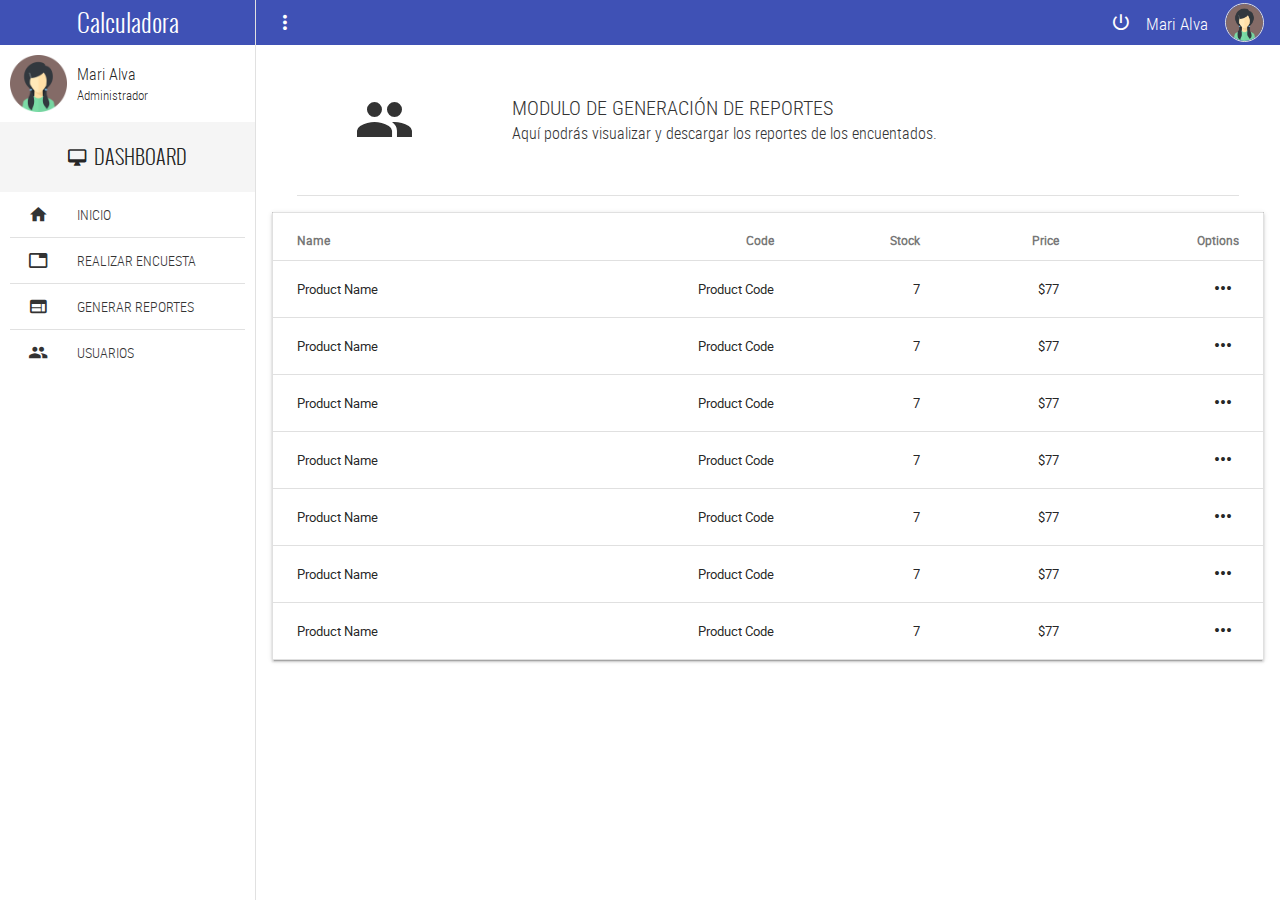
<file: reporte.html>
<!DOCTYPE html>
<html lang="es">
  <head>
    <meta charset="UTF-8" />
    <meta name="viewport" content="width=device-width, initial-scale=1" />
    <title>GENERAR REPORTE</title>
    <link rel="stylesheet" href="css/normalize.css" />
    <link rel="stylesheet" href="css/sweetalert2.css" />
    <link rel="stylesheet" href="css/material.min.css" />
    <link rel="stylesheet" href="css/material-design-iconic-font.min.css" />
    <link rel="stylesheet" href="css/jquery.mCustomScrollbar.css" />
    <link rel="stylesheet" href="css/main.css" />
    <script src="js/jquery-1.11.2.min.js"></script>
    <script src="js/material.min.js"></script>
    <script src="js/sweetalert2.min.js"></script>
    <script src="js/jquery.mCustomScrollbar.concat.min.js"></script>
    <script src="js/main.js"></script>
  </head>
  <body>
    <!-- navBar -->
    <div class="full-width navBar">
      <div class="full-width navBar-options">
        <i class="zmdi zmdi-more-vert btn-menu" id="btn-menu"></i>
        <div class="mdl-tooltip" for="btn-menu">Menu</div>
        <nav class="navBar-options-list">
          <ul class="list-unstyle">
            <li class="btn-exit" id="btn-exit">
              <i class="zmdi zmdi-power"></i>
              <div class="mdl-tooltip" for="btn-exit">Cerrar Sesión</div>
            </li>
            <li class="text-condensedLight noLink"><small>Mari Alva</small></li>
            <li class="noLink">
              <figure>
                <img src="assets/img/avatar-female.png" alt="Avatar" class="img-responsive" />
              </figure>
            </li>
          </ul>
        </nav>
      </div>
    </div>
    <!-- navLateral -->
    <section class="full-width navLateral">
      <div class="full-width navLateral-bg btn-menu"></div>
      <div class="full-width navLateral-body">
        <div class="full-width navLateral-body-logo text-center tittles"><i class="zmdi zmdi-close btn-menu"></i>Calculadora</div>
        <figure class="full-width bar-title">
          <div class="navLateral-body-cl">
            <img src="assets/img/avatar-female.png" alt="Avatar" class="img-responsive" />
          </div>
          <figcaption class="navLateral-body-cr hide-on-tablet">
            <span>
              Mari Alva<br />
              <small>Administrador</small>
            </span>
          </figcaption>
        </figure>
        <div class="full-width tittles navLateral-body-tittle-menu"><i class="zmdi zmdi-desktop-mac"></i><span class="hide-on-tablet">&nbsp; DASHBOARD</span></div>
        <nav class="full-width">
          <ul class="full-width list-unstyle menu-principal">
            <li class="full-width">
              <a href="./home.html" class="full-width">
                <div class="navLateral-body-cl">
                  <i class="zmdi zmdi-home"></i>
                </div>
                <div class="navLateral-body-cr hide-on-tablet">INICIO</div>
              </a>
            </li>
            <li class="full-width divider-menu-h"></li>
            <li class="full-width">
              <a href="./encuesta.html" class="full-width">
                <div class="navLateral-body-cl">
                  <i class="zmdi zmdi-tab"></i>
                </div>
                <div class="navLateral-body-cr hide-on-tablet">REALIZAR ENCUESTA</div>
              </a>
            </li>
            <li class="full-width divider-menu-h"></li>
            <li class="full-width">
              <a href="./reporte.html" class="full-width">
                <div class="navLateral-body-cl">
                  <i class="zmdi zmdi-view-web"></i>
                </div>
                <div class="navLateral-body-cr hide-on-tablet">GENERAR REPORTES</div>
              </a>
            </li>
            <li class="full-width divider-menu-h"></li>
            <li class="full-width">
              <a href="./usuario.html" class="full-width">
                <div class="navLateral-body-cl">
                  <i class="zmdi zmdi-accounts"></i>
                </div>
                <div class="navLateral-body-cr hide-on-tablet">USUARIOS</div>
              </a>
            </li>
          </ul>
        </nav>
      </div>
    </section>
    <!-- pageContent -->
    <section class="full-width pageContent">
      <section class="full-width header-well">
        <div class="full-width header-well-icon">
          <i class="zmdi zmdi-accounts"></i>
        </div>
        <div class="full-width header-well-text">
          <p class="text-condensedLight">
            MODULO DE GENERACIÓN DE REPORTES<br />
            <small>Aquí podrás visualizar y descargar los reportes de los encuentados.</small>
          </p>
        </div>
      </section>
      <div class="full-width divider-menu-h"></div>
      <div class="mdl-grid">
        <div class="mdl-cell mdl-cell--4-col-phone mdl-cell--8-col-tablet mdl-cell--12-col-desktop">
          <table class="mdl-data-table mdl-js-data-table mdl-shadow--2dp full-width table-responsive">
            <thead>
              <tr>
                <th class="mdl-data-table__cell--non-numeric">Name</th>
                <th>Code</th>
                <th>Stock</th>
                <th>Price</th>
                <th>Options</th>
              </tr>
            </thead>
            <tbody>
              <tr>
                <td class="mdl-data-table__cell--non-numeric">Product Name</td>
                <td>Product Code</td>
                <td>7</td>
                <td>$77</td>
                <td>
                  <button class="mdl-button mdl-button--icon mdl-js-button mdl-js-ripple-effect"><i class="zmdi zmdi-more"></i></button>
                </td>
              </tr>
              <tr>
                <td class="mdl-data-table__cell--non-numeric">Product Name</td>
                <td>Product Code</td>
                <td>7</td>
                <td>$77</td>
                <td>
                  <button class="mdl-button mdl-button--icon mdl-js-button mdl-js-ripple-effect"><i class="zmdi zmdi-more"></i></button>
                </td>
              </tr>
              <tr>
                <td class="mdl-data-table__cell--non-numeric">Product Name</td>
                <td>Product Code</td>
                <td>7</td>
                <td>$77</td>
                <td>
                  <button class="mdl-button mdl-button--icon mdl-js-button mdl-js-ripple-effect"><i class="zmdi zmdi-more"></i></button>
                </td>
              </tr>
              <tr>
                <td class="mdl-data-table__cell--non-numeric">Product Name</td>
                <td>Product Code</td>
                <td>7</td>
                <td>$77</td>
                <td>
                  <button class="mdl-button mdl-button--icon mdl-js-button mdl-js-ripple-effect"><i class="zmdi zmdi-more"></i></button>
                </td>
              </tr>
              <tr>
                <td class="mdl-data-table__cell--non-numeric">Product Name</td>
                <td>Product Code</td>
                <td>7</td>
                <td>$77</td>
                <td>
                  <button class="mdl-button mdl-button--icon mdl-js-button mdl-js-ripple-effect"><i class="zmdi zmdi-more"></i></button>
                </td>
              </tr>
              <tr>
                <td class="mdl-data-table__cell--non-numeric">Product Name</td>
                <td>Product Code</td>
                <td>7</td>
                <td>$77</td>
                <td>
                  <button class="mdl-button mdl-button--icon mdl-js-button mdl-js-ripple-effect"><i class="zmdi zmdi-more"></i></button>
                </td>
              </tr>
              <tr>
                <td class="mdl-data-table__cell--non-numeric">Product Name</td>
                <td>Product Code</td>
                <td>7</td>
                <td>$77</td>
                <td>
                  <button class="mdl-button mdl-button--icon mdl-js-button mdl-js-ripple-effect"><i class="zmdi zmdi-more"></i></button>
                </td>
              </tr>
            </tbody>
          </table>
        </div>
      </div>
    </section>
  </body>
</html>
</file>
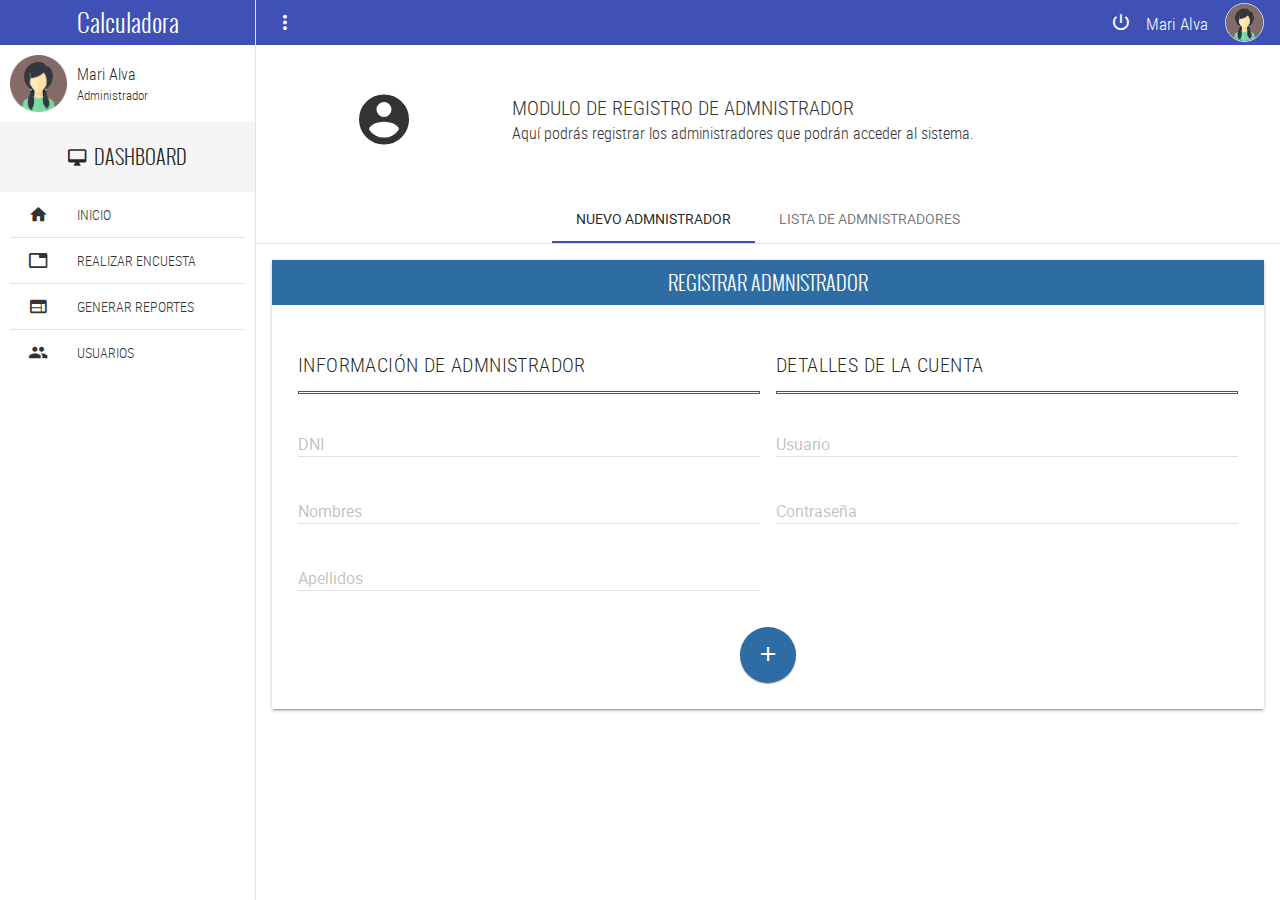
<file: usuario.html>
<!DOCTYPE html>
<html lang="es">
  <head>
    <meta charset="UTF-8" />
    <meta name="viewport" content="width=device-width, initial-scale=1" />
    <title>AGREGAR USUARIOS</title>
    <link rel="stylesheet" href="css/normalize.css" />
    <link rel="stylesheet" href="css/sweetalert2.css" />
    <link rel="stylesheet" href="css/material.min.css" />
    <link rel="stylesheet" href="css/material-design-iconic-font.min.css" />
    <link rel="stylesheet" href="css/jquery.mCustomScrollbar.css" />
    <link rel="stylesheet" href="css/main.css" />
    <script src="js/jquery-1.11.2.min.js"></script>
    <script src="js/material.min.js"></script>
    <script src="js/sweetalert2.min.js"></script>
    <script src="js/jquery.mCustomScrollbar.concat.min.js"></script>
    <script src="js/main.js"></script>
  </head>
  <body>
    <!-- navBar -->
    <div class="full-width navBar">
      <div class="full-width navBar-options">
        <i class="zmdi zmdi-more-vert btn-menu" id="btn-menu"></i>
        <div class="mdl-tooltip" for="btn-menu">Menu</div>
        <nav class="navBar-options-list">
          <ul class="list-unstyle">
            <li class="btn-exit" id="btn-exit">
              <i class="zmdi zmdi-power"></i>
              <div class="mdl-tooltip" for="btn-exit">Cerrar Sesión</div>
            </li>
            <li class="text-condensedLight noLink"><small>Mari Alva</small></li>
            <li class="noLink">
              <figure>
                <img src="assets/img/avatar-female.png" alt="Avatar" class="img-responsive" />
              </figure>
            </li>
          </ul>
        </nav>
      </div>
    </div>
    <!-- navLateral -->
    <section class="full-width navLateral">
      <div class="full-width navLateral-bg btn-menu"></div>
      <div class="full-width navLateral-body">
        <div class="full-width navLateral-body-logo text-center tittles"><i class="zmdi zmdi-close btn-menu"></i>Calculadora</div>
        <figure class="full-width bar-title">
          <div class="navLateral-body-cl">
            <img src="assets/img/avatar-female.png" alt="Avatar" class="img-responsive" />
          </div>
          <figcaption class="navLateral-body-cr hide-on-tablet">
            <span>
              Mari Alva<br />
              <small>Administrador</small>
            </span>
          </figcaption>
        </figure>
        <div class="full-width tittles navLateral-body-tittle-menu"><i class="zmdi zmdi-desktop-mac"></i><span class="hide-on-tablet">&nbsp; DASHBOARD</span></div>
        <nav class="full-width">
          <ul class="full-width list-unstyle menu-principal">
            <li class="full-width">
              <a href="./home.html" class="full-width">
                <div class="navLateral-body-cl">
                  <i class="zmdi zmdi-home"></i>
                </div>
                <div class="navLateral-body-cr hide-on-tablet">INICIO</div>
              </a>
            </li>
            <li class="full-width divider-menu-h"></li>
            <li class="full-width">
              <a href="./encuesta.html" class="full-width">
                <div class="navLateral-body-cl">
                  <i class="zmdi zmdi-tab"></i>
                </div>
                <div class="navLateral-body-cr hide-on-tablet">REALIZAR ENCUESTA</div>
              </a>
            </li>
            <li class="full-width divider-menu-h"></li>
            <li class="full-width">
              <a href="./reporte.html" class="full-width">
                <div class="navLateral-body-cl">
                  <i class="zmdi zmdi-view-web"></i>
                </div>
                <div class="navLateral-body-cr hide-on-tablet">GENERAR REPORTES</div>
              </a>
            </li>
            <li class="full-width divider-menu-h"></li>
            <li class="full-width">
              <a href="./usuario.html" class="full-width">
                <div class="navLateral-body-cl">
                  <i class="zmdi zmdi-accounts"></i>
                </div>
                <div class="navLateral-body-cr hide-on-tablet">USUARIOS</div>
              </a>
            </li>
          </ul>
        </nav>
      </div>
    </section>
    <!-- pageContent -->
    <section class="full-width pageContent">
      <section class="full-width header-well">
        <div class="full-width header-well-icon">
          <i class="zmdi zmdi-account-circle"></i>
        </div>
        <div class="full-width header-well-text">
          <p class="text-condensedLight">
            MODULO DE REGISTRO DE ADMNISTRADOR<br />
            <small>Aquí podrás registrar los administradores que podrán acceder al sistema.</small>
          </p>
        </div>
      </section>
      <div class="mdl-tabs mdl-js-tabs mdl-js-ripple-effect">
        <div class="mdl-tabs__tab-bar">
          <a href="#tabNewAdmin" class="mdl-tabs__tab is-active">NUEVO ADMNISTRADOR</a>
          <a href="#tabListAdmin" class="mdl-tabs__tab">LISTA DE ADMNISTRADORES</a>
        </div>
        <div class="mdl-tabs__panel is-active" id="tabNewAdmin">
          <div class="mdl-grid">
            <div class="mdl-cell mdl-cell--4-col-phone mdl-cell--8-col-tablet mdl-cell--12-col-desktop">
              <div class="full-width panel mdl-shadow--2dp">
                <div class="full-width panel-tittle bg-primary text-center tittles">
                  REGISTRAR ADMNISTRADOR
                </div>
                <div class="full-width panel-content">
                  <form>
                    <div class="mdl-grid">
                      <div class="mdl-cell mdl-cell--4-col-phone mdl-cell--8-col-tablet mdl-cell--6-col-desktop">
                        <h5 class="text-condensedLight">INFORMACIÓN DE ADMNISTRADOR</h5>
                        <hr class="hr-line">
                        <div class="mdl-textfield mdl-js-textfield mdl-textfield--floating-label">
                          <input class="mdl-textfield__input" type="number" pattern="-?[0-9]*(\.[0-9]+)?" id="DNIAdmin">
                          <label class="mdl-textfield__label" for="DNIAdmin">DNI</label>
                          <span class="mdl-textfield__error">Número Invalido</span>
                        </div>
                        <div class="mdl-textfield mdl-js-textfield mdl-textfield--floating-label">
                          <input class="mdl-textfield__input" type="text" pattern="-?[A-Za-záéíóúÁÉÍÓÚ ]*(\.[0-9]+)?" id="NameAdmin">
                          <label class="mdl-textfield__label" for="NameAdmin">Nombres</label>
                          <span class="mdl-textfield__error">Nombre Invalido</span>
                        </div>
                        <div class="mdl-textfield mdl-js-textfield mdl-textfield--floating-label">
                          <input class="mdl-textfield__input" type="text" pattern="-?[A-Za-záéíóúÁÉÍÓÚ ]*(\.[0-9]+)?" id="LastNameAdmin">
                          <label class="mdl-textfield__label" for="LastNameAdmin">Apellidos</label>
                          <span class="mdl-textfield__error">Apellido Invalido</span>
                        </div>
                      </div>
                      <div class="mdl-cell mdl-cell--4-col-phone mdl-cell--8-col-tablet mdl-cell--6-col-desktop">
                        <h5 class="text-condensedLight">DETALLES DE LA CUENTA</h5>
                        <hr class="hr-line">
                        <div class="mdl-textfield mdl-js-textfield mdl-textfield--floating-label">
                          <input class="mdl-textfield__input" type="text" pattern="-?[A-Za-z0-9áéíóúÁÉÍÓÚ]*(\.[0-9]+)?" id="UserNameAdmin">
                          <label class="mdl-textfield__label" for="UserNameAdmin">Usuario</label>
                          <span class="mdl-textfield__error">Usuario Invalido</span>
                        </div>
                        <div class="mdl-textfield mdl-js-textfield mdl-textfield--floating-label">
                          <input class="mdl-textfield__input" type="password" id="passwordAdmin">
                          <label class="mdl-textfield__label" for="passwordAdmin">Contraseña</label>
                          <span class="mdl-textfield__error">Contraseña Invalida</span>
                        </div>
                      </div>
                    </div>
                    <p class="text-center">
                      <button class="mdl-button mdl-js-button mdl-button--fab mdl-js-ripple-effect mdl-button--colored bg-primary" id="btn-addAdmin">
                        <i class="zmdi zmdi-plus"></i>
                      </button>
                      <div class="mdl-tooltip" for="btn-addAdmin">Agregar Administrador</div>
                    </p>
                  </form>
                </div>
              </div>
            </div>
          </div>
        </div>
        <div class="mdl-tabs__panel" id="tabListAdmin">
          <div class="mdl-grid">
            <div class="mdl-cell mdl-cell--4-col-phone mdl-cell--8-col-tablet mdl-cell--8-col-desktop mdl-cell--2-offset-desktop">
              <div class="full-width panel mdl-shadow--2dp">
                <div class="full-width panel-tittle bg-success text-center tittles">
                  ADMINISTRADORES REGISTRADOS
                </div>
                <div class="full-width panel-content">
                  <form action="#">
                    <div class="mdl-textfield mdl-js-textfield mdl-textfield--expandable">
                      <label class="mdl-button mdl-js-button mdl-button--icon" for="searchAdmin">
                        <i class="zmdi zmdi-search"></i>
                      </label>
                      <div class="mdl-textfield__expandable-holder">
                        <input class="mdl-textfield__input" type="text" id="searchAdmin">
                        <label class="mdl-textfield__label"></label>
                      </div>
                    </div>
                  </form>
                  <div class="mdl-list">
                    <div class="mdl-list__item mdl-list__item--two-line">
                      <span class="mdl-list__item-primary-content">
                        <i class="zmdi zmdi-account mdl-list__item-avatar"></i>
                        <span>1. Administrator name</span>
                        <span class="mdl-list__item-sub-title">DNI</span>
                      </span>
                      <button class="mdl-button mdl-js-button mdl-button--fab mdl-button--mini-fab">
                        <i class="zmdi zmdi-close"></i>
                      </button>
                    </div>
                    <li class="full-width divider-menu-h"></li>
                    <div class="mdl-list__item mdl-list__item--two-line">
                      <span class="mdl-list__item-primary-content">
                        <i class="zmdi zmdi-account mdl-list__item-avatar"></i>
                        <span>2. Administrator name</span>
                        <span class="mdl-list__item-sub-title">DNI</span>
                      </span>
                      <button class="mdl-button mdl-js-button mdl-button--fab mdl-button--mini-fab">
                        <i class="zmdi zmdi-close"></i>
                      </button>
                    </div>
                    <li class="full-width divider-menu-h"></li>
                    <div class="mdl-list__item mdl-list__item--two-line">
                      <span class="mdl-list__item-primary-content">
                        <i class="zmdi zmdi-account mdl-list__item-avatar"></i>
                        <span>3. Administrator name</span>
                        <span class="mdl-list__item-sub-title">DNI</span>
                      </span>
                      <button class="mdl-button mdl-js-button mdl-button--fab mdl-button--mini-fab">
                        <i class="zmdi zmdi-close"></i>
                      </button>
                    </div>
                    <li class="full-width divider-menu-h"></li>
                    <div class="mdl-list__item mdl-list__item--two-line">
                      <span class="mdl-list__item-primary-content">
                        <i class="zmdi zmdi-account mdl-list__item-avatar"></i>
                        <span>4. Administrator name</span>
                        <span class="mdl-list__item-sub-title">DNI</span>
                      </span>
                      <button class="mdl-button mdl-js-button mdl-button--fab mdl-button--mini-fab">
                        <i class="zmdi zmdi-close"></i>
                      </button>
                    </div>
                    <li class="full-width divider-menu-h"></li>
                    <div class="mdl-list__item mdl-list__item--two-line">
                      <span class="mdl-list__item-primary-content">
                        <i class="zmdi zmdi-account mdl-list__item-avatar"></i>
                        <span>5. Administrator name</span>
                        <span class="mdl-list__item-sub-title">DNI</span>
                      </span>
                      <button class="mdl-button mdl-js-button mdl-button--fab mdl-button--mini-fab">
                        <i class="zmdi zmdi-close"></i>
                      </button>
                    </div>
                  </div>
                </div>
              </div>
            </div>
          </div>
        </div>
      </div>
    </section>
  </body>
</html>
</file>
<file: css/sweetalert2.css>
.sweet-overlay {
  background-color: rgba(0, 0, 0, 0.4);
  position: fixed;
  left: 0;
  right: 0;
  top: 0;
  bottom: 0;
  display: none;
  z-index: 1000; }

.sweet-alert {
  font-family: "RobotoCondensedLight";
  background-color: #fff;
  border-radius: 5px;
  box-sizing: border-box;
  text-align: center;
  position: fixed;
  left: 50%;
  top: 50%;
  margin-top: -200px;
  max-height: 90%;
  overflow-x: hidden;
  overflow-y: auto;
  display: none;
  z-index: 2000; }
  .sweet-alert h2 {
    color: #575757;
    font-family: "OswaldLight";
    font-size: 30px;
    text-align: center;
    font-weight: 600;
    text-transform: none;
    position: relative;
    margin: 0;
    padding: 0;
    line-height: 60px;
    display: block; }
  .sweet-alert p {
    font-size: 16px;
    text-align: center;
    font-weight: 300;
    position: relative;
    float: none;
    margin: 0;
    padding: 0;
    line-height: normal; }
  .sweet-alert hr {
    height: 10px;
    color: transparent;
    border: 0; }
  .sweet-alert button.styled {
    color: #fff;
    border: 0;
    box-shadow: none;
    font-size: 17px;
    font-weight: 500;
    border-radius: 5px;
    padding: 10px 32px;
    margin: 0 5px;
    cursor: pointer; }
    .sweet-alert button.styled:focus {
      outline: none; }
    .sweet-alert button.styled.sweet-cancel[disabled] {
      opacity: .4; }
    .sweet-alert button.styled.sweet-confirm[disabled] {
      border: 4px solid transparent;
      border-color: transparent;
      width: 40px;
      height: 40px;
      padding: 0;
      margin: 0 30px;
      vertical-align: middle;
      background-color: transparent !important;
      color: transparent;
      cursor: default;
      border-radius: 100%;
      -webkit-animation: rotate-loading 1.5s linear 0s infinite normal;
              animation: rotate-loading 1.5s linear 0s infinite normal; }
    .sweet-alert button.styled::-moz-focus-inner {
      border: 0; }
  .sweet-alert[data-has-cancel-button=false] button {
    box-shadow: none !important; }
  .sweet-alert .icon {
    width: 80px;
    height: 80px;
    border: 4px solid #808080;
    border-radius: 50%;
    margin: 20px auto;
    padding: 0;
    position: relative;
    box-sizing: content-box; }
    .sweet-alert .icon.error {
      border-color: #f27474; }
      .sweet-alert .icon.error .x-mark {
        position: relative;
        display: block; }
      .sweet-alert .icon.error .line {
        position: absolute;
        height: 5px;
        width: 47px;
        background-color: #f27474;
        display: block;
        top: 37px;
        border-radius: 2px; }
        .sweet-alert .icon.error .line.left {
          -webkit-transform: rotate(45deg);
                  transform: rotate(45deg);
          left: 17px; }
        .sweet-alert .icon.error .line.right {
          -webkit-transform: rotate(-45deg);
                  transform: rotate(-45deg);
          right: 16px; }
    .sweet-alert .icon.warning {
      border-color: #f8bb86; }
      .sweet-alert .icon.warning .body {
        position: absolute;
        width: 5px;
        height: 47px;
        left: 50%;
        top: 10px;
        border-radius: 2px;
        margin-left: -2px;
        background-color: #f8bb86; }
      .sweet-alert .icon.warning .dot {
        position: absolute;
        width: 7px;
        height: 7px;
        border-radius: 50%;
        margin-left: -3px;
        left: 50%;
        bottom: 10px;
        background-color: #f8bb86; }
    .sweet-alert .icon.info {
      border-color: #c9dae1; }
      .sweet-alert .icon.info::before {
        content: '';
        position: absolute;
        width: 5px;
        height: 29px;
        left: 50%;
        bottom: 17px;
        border-radius: 2px;
        margin-left: -2px;
        background-color: #c9dae1; }
      .sweet-alert .icon.info::after {
        content: '';
        position: absolute;
        width: 7px;
        height: 7px;
        border-radius: 50%;
        margin-left: -3px;
        top: 19px;
        background-color: #c9dae1; }
    .sweet-alert .icon.success {
      border-color: #a5dc86; }
      .sweet-alert .icon.success::before, .sweet-alert .icon.success::after {
        content: '';
        border-radius: 50%;
        position: absolute;
        width: 60px;
        height: 120px;
        background: #fff;
        -webkit-transform: rotate(45deg);
                transform: rotate(45deg); }
      .sweet-alert .icon.success::before {
        border-radius: 120px 0 0 120px;
        top: -7px;
        left: -33px;
        -webkit-transform: rotate(-45deg);
                transform: rotate(-45deg);
        -webkit-transform-origin: 60px 60px;
                transform-origin: 60px 60px; }
      .sweet-alert .icon.success::after {
        border-radius: 0 120px 120px 0;
        top: -11px;
        left: 30px;
        -webkit-transform: rotate(-45deg);
                transform: rotate(-45deg);
        -webkit-transform-origin: 0 60px;
                transform-origin: 0 60px; }
      .sweet-alert .icon.success .placeholder {
        width: 80px;
        height: 80px;
        border: 4px solid rgba(165, 220, 134, 0.2);
        border-radius: 50%;
        box-sizing: content-box;
        position: absolute;
        left: -4px;
        top: -4px;
        z-index: 2; }
      .sweet-alert .icon.success .fix {
        width: 5px;
        height: 90px;
        background-color: #fff;
        position: absolute;
        left: 28px;
        top: 8px;
        z-index: 1;
        -webkit-transform: rotate(-45deg);
                transform: rotate(-45deg); }
      .sweet-alert .icon.success .line {
        height: 5px;
        background-color: #a5dc86;
        display: block;
        border-radius: 2px;
        position: absolute;
        z-index: 2; }
        .sweet-alert .icon.success .line.tip {
          width: 25px;
          left: 14px;
          top: 46px;
          -webkit-transform: rotate(45deg);
                  transform: rotate(45deg); }
        .sweet-alert .icon.success .line.long {
          width: 47px;
          right: 8px;
          top: 38px;
          -webkit-transform: rotate(-45deg);
                  transform: rotate(-45deg); }
  .sweet-alert .sweet-image {
    margin: 20px auto; }

@-webkit-keyframes showSweetAlert {
  0% {
    -webkit-transform: scale(0.7);
            transform: scale(0.7); }
  45% {
    -webkit-transform: scale(1.05);
            transform: scale(1.05); }
  80% {
    -webkit-transform: scale(0.95);
            transform: scale(0.95); }
  100% {
    -webkit-transform: scale(1);
            transform: scale(1); } }

@keyframes showSweetAlert {
  0% {
    -webkit-transform: scale(0.7);
            transform: scale(0.7); }
  45% {
    -webkit-transform: scale(1.05);
            transform: scale(1.05); }
  80% {
    -webkit-transform: scale(0.95);
            transform: scale(0.95); }
  100% {
    -webkit-transform: scale(1);
            transform: scale(1); } }

@-webkit-keyframes hideSweetAlert {
  0% {
    -webkit-transform: scale(1);
            transform: scale(1); }
  100% {
    -webkit-transform: scale(0.5);
            transform: scale(0.5); } }

@keyframes hideSweetAlert {
  0% {
    -webkit-transform: scale(1);
            transform: scale(1); }
  100% {
    -webkit-transform: scale(0.5);
            transform: scale(0.5); } }

.show-sweet-alert {
  -webkit-animation: showSweetAlert 0.3s;
          animation: showSweetAlert 0.3s; }
  .show-sweet-alert.no-animation {
    -webkit-animation: none;
            animation: none; }

.hide-sweet-alert {
  -webkit-animation: hideSweetAlert 0.2s;
          animation: hideSweetAlert 0.2s; }
  .hide-sweet-alert.no-animation {
    -webkit-animation: none;
            animation: none; }

@-webkit-keyframes animate-success-tip {
  0% {
    width: 0;
    left: 1px;
    top: 19px; }
  54% {
    width: 0;
    left: 1px;
    top: 19px; }
  70% {
    width: 50px;
    left: -8px;
    top: 37px; }
  84% {
    width: 17px;
    left: 21px;
    top: 48px; }
  100% {
    width: 25px;
    left: 14px;
    top: 45px; } }

@keyframes animate-success-tip {
  0% {
    width: 0;
    left: 1px;
    top: 19px; }
  54% {
    width: 0;
    left: 1px;
    top: 19px; }
  70% {
    width: 50px;
    left: -8px;
    top: 37px; }
  84% {
    width: 17px;
    left: 21px;
    top: 48px; }
  100% {
    width: 25px;
    left: 14px;
    top: 45px; } }

@-webkit-keyframes animate-success-long {
  0% {
    width: 0;
    right: 46px;
    top: 54px; }
  65% {
    width: 0;
    right: 46px;
    top: 54px; }
  84% {
    width: 55px;
    right: 0;
    top: 35px; }
  100% {
    width: 47px;
    right: 8px;
    top: 38px; } }

@keyframes animate-success-long {
  0% {
    width: 0;
    right: 46px;
    top: 54px; }
  65% {
    width: 0;
    right: 46px;
    top: 54px; }
  84% {
    width: 55px;
    right: 0;
    top: 35px; }
  100% {
    width: 47px;
    right: 8px;
    top: 38px; } }

@-webkit-keyframes rotatePlaceholder {
  0% {
    -webkit-transform: rotate(-45deg);
            transform: rotate(-45deg); }
  5% {
    -webkit-transform: rotate(-45deg);
            transform: rotate(-45deg); }
  12% {
    -webkit-transform: rotate(-405deg);
            transform: rotate(-405deg); }
  100% {
    -webkit-transform: rotate(-405deg);
            transform: rotate(-405deg); } }

@keyframes rotatePlaceholder {
  0% {
    -webkit-transform: rotate(-45deg);
            transform: rotate(-45deg); }
  5% {
    -webkit-transform: rotate(-45deg);
            transform: rotate(-45deg); }
  12% {
    -webkit-transform: rotate(-405deg);
            transform: rotate(-405deg); }
  100% {
    -webkit-transform: rotate(-405deg);
            transform: rotate(-405deg); } }

.animate-success-tip {
  -webkit-animation: animate-success-tip 0.75s;
          animation: animate-success-tip 0.75s; }

.animate-success-long {
  -webkit-animation: animate-success-long 0.75s;
          animation: animate-success-long 0.75s; }

.icon.success.animate::after {
  -webkit-animation: rotatePlaceholder 4.25s ease-in;
          animation: rotatePlaceholder 4.25s ease-in; }

@-webkit-keyframes animate-error-icon {
  0% {
    -webkit-transform: rotateX(100deg);
            transform: rotateX(100deg);
    opacity: 0; }
  100% {
    -webkit-transform: rotateX(0deg);
            transform: rotateX(0deg);
    opacity: 1; } }

@keyframes animate-error-icon {
  0% {
    -webkit-transform: rotateX(100deg);
            transform: rotateX(100deg);
    opacity: 0; }
  100% {
    -webkit-transform: rotateX(0deg);
            transform: rotateX(0deg);
    opacity: 1; } }

.animate-error-icon {
  -webkit-animation: animate-error-icon 0.5s;
          animation: animate-error-icon 0.5s; }

@-webkit-keyframes animate-x-mark {
  0% {
    -webkit-transform: scale(0.4);
            transform: scale(0.4);
    margin-top: 26px;
    opacity: 0; }
  50% {
    -webkit-transform: scale(0.4);
            transform: scale(0.4);
    margin-top: 26px;
    opacity: 0; }
  80% {
    -webkit-transform: scale(1.15);
            transform: scale(1.15);
    margin-top: -6px; }
  100% {
    -webkit-transform: scale(1);
            transform: scale(1);
    margin-top: 0;
    opacity: 1; } }

@keyframes animate-x-mark {
  0% {
    -webkit-transform: scale(0.4);
            transform: scale(0.4);
    margin-top: 26px;
    opacity: 0; }
  50% {
    -webkit-transform: scale(0.4);
            transform: scale(0.4);
    margin-top: 26px;
    opacity: 0; }
  80% {
    -webkit-transform: scale(1.15);
            transform: scale(1.15);
    margin-top: -6px; }
  100% {
    -webkit-transform: scale(1);
            transform: scale(1);
    margin-top: 0;
    opacity: 1; } }

.animate-x-mark {
  -webkit-animation: animate-x-mark 0.5s;
          animation: animate-x-mark 0.5s; }

@-webkit-keyframes pulse-warning {
  0% {
    border-color: #f8d486; }
  100% {
    border-color: #f8bb86; } }

@keyframes pulse-warning {
  0% {
    border-color: #f8d486; }
  100% {
    border-color: #f8bb86; } }

.pulse-warning {
  -webkit-animation: pulse-warning 0.75s infinite alternate;
          animation: pulse-warning 0.75s infinite alternate; }

@-webkit-keyframes pulse-warning-ins {
  0% {
    background-color: #f8d486; }
  100% {
    background-color: #f8bb86; } }

@keyframes pulse-warning-ins {
  0% {
    background-color: #f8d486; }
  100% {
    background-color: #f8bb86; } }

.pulse-warning-ins {
  -webkit-animation: pulse-warning-ins 0.75s infinite alternate;
          animation: pulse-warning-ins 0.75s infinite alternate; }

@-webkit-keyframes rotate-loading {
  0% {
    -webkit-transform: rotate(0deg);
            transform: rotate(0deg); }
  100% {
    -webkit-transform: rotate(360deg);
            transform: rotate(360deg); } }

@keyframes rotate-loading {
  0% {
    -webkit-transform: rotate(0deg);
            transform: rotate(0deg); }
  100% {
    -webkit-transform: rotate(360deg);
            transform: rotate(360deg); } }
</file>
<file: css/main.css>
/*=====================================================
          Tipografia
======================================================*/
@font-face {
  font-family: "RobotoCondensedLight";
  src: url("../fonts/robotocondensed-light.ttf"), url("../fonts/robotocondensed-light.eot"), url("../fonts/robotocondensed-light.woff"), url("../fonts/robotocondensed-light.woff2"),
    url("../fonts/robotocondensed-light.svg");
}
@font-face {
  font-family: "RobotoRegular";
  src: url("../fonts/roboto-regular.ttf"), url("../fonts/roboto-regular.eot"), url("../fonts/roboto-regular.woff"), url("../fonts/roboto-regular.woff2"),
    url("../fonts/roboto-regular.svg");
}
@font-face {
  font-family: "OswaldLight";
  src: url("../fonts/oswald-light.ttf"), url("../fonts/oswald-light.eot"), url("../fonts/oswald-light.woff"), url("../fonts/oswald-light.woff2"), url("../fonts/oswald-light.svg");
}
/*=====================================================
          Estilos generales
======================================================*/
html,
body {
  width: 100%;
  height: 100%;
  margin: 0;
  padding: 0;
  font-size: 16px;
  font-family: "RobotoRegular";
  position: relative;
  background-color: #fff;
  counter-reset: my-sec-counter;
}
.text-condensedLight {
  font-family: "RobotoCondensedLight";
}
.text-center {
  text-align: center;
}
.tittles {
  font-family: "OswaldLight";
}
.mdl-textfield {
  width: 100%;
}
.full-width {
  margin: 0;
  padding: 0;
  width: 100%;
  box-sizing: border-box;
}
.list-unstyle {
  margin: 0;
  padding: 0;
  list-style: none;
  box-sizing: border-box;
}
.img-responsive {
  width: 100%;
  height: auto;
}
.divider-menu-h {
  height: 0 !important;
  border-top: 1px solid #e1e1e1;
  width: 92% !important;
  margin: 0 auto !important;
}
.cover {
  background-size: cover;
  background-attachment: fixed;
  background-repeat: no-repeat;
  background-position: center center;
  background-color: #fff;
  background-image: url(../assets/img/fontLogin.jpg);
}
.mdl-list__item-avatar {
  line-height: 40px;
  text-align: center;
  font-size: 30px;
}
.table-responsive {
  width: 100%;
  overflow-x: scroll;
  position: relative;
}
/*====== paneles*/
.panel {
  height: auto;
}
.panel-tittle {
  height: 45px;
  display: block;
  line-height: 45px;
  color: #fff;
  font-size: 20px;
}
.panel-content {
  display: block;
  padding: 10px;
}
/*====== encabezados de paginas*/
.header-well,
.header-well-icon,
.header-well-text {
  min-height: 150px;
  height: auto;
}
.header-well {
  position: relative;
}
.header-well-icon,
.header-well-text {
  position: absolute;
  top: 0;
  color: #333;
}
.header-well-icon {
  left: 0;
  width: 25%;
}
.header-well-icon i,
.header-well-text p {
  position: absolute;
  top: 50%;
  display: block;
  width: 100%;
  transform: translateY(-50%);
}
.header-well-icon i {
  text-align: center;
  font-size: 60px;
}
.header-well-text {
  right: 0;
  width: 75%;
}
.header-well-text p {
  font-size: 20px;
  margin: 0;
  padding: 0;
}
/*====== Area de notificacion*/
.container-notifications {
  position: fixed;
  height: 100%;
  top: 0;
  left: 0;
  pointer-events: none;
  opacity: 0;
  z-index: 997;
}
.container-notifications-bg {
  height: 100%;
  position: absolute;
  top: 0;
  left: 0;
  background-color: rgba(0, 0, 0, 0.5);
}
.container-notifications-show {
  pointer-events: auto;
  opacity: 1;
}
.NotificationArea {
  box-sizing: border-box;
  background-color: #fff;
  height: 100%;
  width: 300px;
  top: 0;
  z-index: 999;
  right: -300px;
  transition: all 0.3s ease-in-out;
  position: absolute;
}
.NotificationArea-title {
  font-size: 21px;
  height: 45px;
  line-height: 45px;
  color: #fff;
  background-color: #3f51b5;
  box-sizing: border-box;
}
.NotificationArea-title i {
  position: absolute;
  top: 0;
  right: 0;
  height: 45px;
  width: 45px;
  line-height: 45px;
  font-size: 25px;
  cursor: pointer;
}
.Notification,
.Notification-icon,
.Notification-text {
  margin: 0;
  padding: 0;
  height: 80px;
  box-sizing: border-box;
}
.Notification {
  position: relative;
  display: block;
  width: 300px;
  border-top: 1px solid #f3f3f3;
  color: #2b2b2c;
  font-size: 14px;
  transition: all 0.3s ease-in-out;
}
.Notification:hover {
  background-color: rgba(0, 0, 0, 0.07);
}
.Notification small {
  color: #bdbdbd;
}
.Notification-icon,
.Notification-text {
  position: absolute;
  top: 0;
}
.Notification-icon {
  width: 80px;
  left: 0;
  box-sizing: border-box;
}
.Notification-icon i {
  height: 50px;
  width: 50px;
  line-height: 50px;
  margin-left: 15px;
  margin-top: 15px;
  text-align: center;
  font-size: 20px;
  color: #fff;
  background-color: #d9534f;
  border-radius: 50%;
}
.Notification-text {
  width: 220px;
  right: 0;
}
.Notification-text p {
  position: absolute;
  width: 100%;
  top: 50%;
  left: 0;
  transform: translateY(-50%);
}
.NotificationArea-show {
  right: 0;
}
/*====== Backgrouns color*/
.bg-primary {
  background-color: #2e6da4 !important;
}
.bg-success {
  background-color: #3f903f !important;
}
.bg-danger {
  background-color: #d9534f !important;
}
.bg-info {
  background-color: #5bc0de !important;
}
/*=============Estilos login*/
.icon-login {
  font-size: 80px;
}

.container-login {
  width: 300px;
  box-sizing: border-box;
  height: auto;
  margin: 0;
  padding: 20px;
  background-color: rgba(255, 255, 255, 0.9);
  position: absolute;
  top: 50%;
  left: 50%;
  transform: translate(-50%, -50%);
  border-radius: 5px;
  box-shadow: 0 4px 8px rgb(0 0 0 / 25%);
  color: #3f51b5;
}

.btn-login {
  color: #3f51b5;
  float: right;
}
/*=============Estilos barra superior*/
.navBar {
  background-color: #3f51b5;
  height: 45px;
  position: absolute;
  top: 0;
  left: 0;
  z-index: 79;
  color: #fff;
}
.navBar-options {
  line-height: 45px;
  height: 45px;
  position: absolute;
  width: 80%;
  top: 0;
  right: 0;
  padding: 0;
  transition: all 0.3s ease-in-out;
}
.navBar-options-change {
  width: 100%;
}
.navBar-options .zmdi-more-vert,
.navBar-options-list {
  line-height: 45px;
  position: absolute;
  top: 0;
  height: 45px;
  margin: 0;
  padding: 0;
}
.navBar-options .zmdi-more-vert {
  width: 40px;
  left: 0;
  font-size: 23px;
  cursor: pointer;
  user-select: none;
  text-align: center;
  outline: none;
  margin-left: 9px;
}
.navBar-options-list {
  right: 9px;
}
.navBar-options-list .noLink {
  cursor: inherit !important;
}
.navBar-options-list ul {
  height: 45px;
}
.navBar-options-list ul li {
  height: 45px;
  line-height: 45px;
  cursor: pointer;
  display: inline-block;
  padding: 0 7px;
  font-size: 21px;
  -moz-user-select: none;
  -webkit-user-select: none;
  -ms-user-select: none;
}
.navBar-options-list ul li {
  outline: none;
}
.navBar-options-list ul li figure,
.navBar-options-list ul li figure img {
  margin: 0;
  padding: 0;
  padding-top: 0;
  margin-top: 0;
  box-sizing: border-box;
}
.navBar-options-list ul li figure {
  height: 45px;
}
.navBar-options-list ul li figure img {
  border: 1px solid #e1e1e1;
  border-radius: 50%;
  width: 39px;
  height: 39px;
  margin-bottom: 3px;
}
.navBar-options-list ul li i.zmdi-notifications-active {
  color: #ff4081;
}
/*=============Estilos en comun navegacion lateral y contenido pagina*/
.navLateral,
.pageContent,
.navLateral-body,
.navLateral-bg {
  position: absolute;
  top: 0;
  height: 100%;
}

.bar-title {
  height: 77px;
}
/*=============Estilos navegacion lateral*/
.navLateral {
  left: 0;
  width: 20%;
  z-index: 80;
  /*box-shadow: 0 0px 15px rgba(0,0,0,.4);*/
  border-right: 1px solid #e1e1e1;
  transition: all 0.3s ease-in-out;
}
.navLateral-change {
  pointer-events: none;
  opacity: 0;
  width: 0;
}
.navLateral-body {
  background-color: #fff;
  z-index: 82;
  left: 0;
  padding-bottom: 30px;
}
.navLateral-body-logo {
  height: 45px;
  line-height: 45px;
  color: #fff;
  width: 100%;
  font-size: 25px;
  background-color: #3f51b5;
}
.navLateral-body-logo .zmdi-close {
  width: 0;
  height: 0;
  pointer-events: none;
  opacity: 0;
}
.navLateral-body-cl,
.navLateral-body-cr {
  box-sizing: border-box;
  height: 77px;
  float: left;
  margin: 0;
  padding: 0;
  position: relative;
}
.navLateral-body-cl {
  width: 30%;
}
.navLateral-body-cl img {
  width: 57px;
  height: 57px;
  margin: 0 auto;
  display: block;
  margin-top: 10px;
}
.navLateral-body-cr {
  width: 70%;
  font-family: "RobotoCondensedLight";
}
.navLateral-body-cr span {
  position: absolute;
  top: 50%;
  left: 50%;
  transform: translate(-50%, -50%);
  display: block;
  width: 100%;
}
.navLateral-body-tittle-menu {
  height: 70px;
  line-height: 70px;
  font-size: 20px;
  background-color: #f5f5f5;
  text-align: center;
}
.menu-principal li,
.menu-principal li a {
  display: block;
}
.menu-principal li a {
  height: 45px;
  color: #333;
  position: relative;
  transition: all 0.3s ease-in-out;
}
.menu-principal li a:hover {
  color: #3f51b5;
}
.menu-principal li a div.navLateral-body-cl,
.menu-principal li a div.navLateral-body-cr {
  height: 45px;
  line-height: 45px;
}
.menu-principal li a div.navLateral-body-cl {
  text-align: center;
  font-size: 20px;
}
.btn-subMenu span {
  position: absolute;
  top: 0;
  right: 7px;
  line-height: 45px;
  height: 45px;
  font-size: 19px;
}
.sub-menu-options {
  height: 0;
  overflow-y: hidden;
  overflow-x: hidden;
  background-color: #f5f5f5;
  transition: all 0.3s ease-in-out;
}
.sub-menu-options li a {
  border-left: 3px solid transparent;
}
.sub-menu-options li a:hover {
  border-left: 3px solid #3f51b5;
}
.sub-menu-options-show {
  height: auto !important;
  overflow-y: auto !important;
  overflow-x: hidden;
}
/*=============Estilos contenido pagina*/
.pageContent {
  padding-top: 45px;
  right: 0;
  width: 80%;
  z-index: 77;
  background-color: #fff;
  transition: all 0.3s ease-in-out;
}
.pageContent-change {
  width: 100%;
}
.text-padding {
  padding: 40px 20px 0;
  font-weight: bold;
}
.text-sutittle {
  font-size: 18px;
  padding-bottom: 15px;
}
/*=====================================================
          Estilos home
======================================================*/
/*=============Azulejos o accesos directos(Tiles)*/
.tile {
  border: 1px solid #e1e1e1;
  height: 140px;
  width: 30%;
  margin: 0 1%;
  position: relative;
  transition: all 0.3s ease-in-out;
  overflow: hidden;
  cursor: pointer;
  margin-bottom: 20px;
  display: inline-block;
}
.tile:hover .tile-text span {
  color: #3f51b5;
}
.tile:hover .tile-icon {
  color: rgba(0, 191, 238, 0.3);
  transform: scale(1.5) translate(-10px, -10px);
}
.tile-text {
  display: block;
  height: 140px;
  width: 100%;
  box-sizing: border-box;
}
.tile-text span,
.tile-icon {
  position: absolute;
  color: rgba(0, 0, 0, 0.3);
  transition: all 0.3s ease-in-out;
  -moz-user-select: none;
  -webkit-user-select: none;
  -ms-user-select: none;
}
.tile-text span {
  top: 50%;
  left: 10px;
  transform: translateY(-50%);
  display: block;
  font-size: 27px;
  z-index: 2;
}
.tile-icon {
  bottom: 9px;
  right: 4px;
  font-size: 90px;
  line-height: 67px;
  z-index: 1;
}
/*=============Linea de tiempo (TimeLine)*/
.timeline-c {
  width: 90%;
  max-width: 1170px;
  margin: 0 auto;
  box-sizing: border-box;
}
.timeline-c::after {
  content: "";
  display: table;
  clear: both;
}
#timeline-c {
  position: relative;
  padding: 2em 0;
  margin-top: 2em;
  margin-bottom: 2em;
}
#timeline-c::before {
  content: "";
  position: absolute;
  top: 0;
  left: 18px;
  height: 100%;
  width: 4px;
  background-color: #3f51b5;
}
.timeline-c-box {
  position: relative;
  margin: 2em 0;
}
.timeline-c-box::after {
  content: "";
  display: table;
  clear: both;
}
.timeline-c-box:first-child {
  margin-top: 0;
}
.timeline-c-box:last-child {
  margin-bottom: 0;
}
.timeline-c-box-icon {
  position: absolute;
  top: 0;
  left: 0;
  width: 40px;
  height: 40px;
  border-radius: 50%;
  border: 3px solid #fff;
  background-color: #3f51b5;
}
.timeline-c-box-icon i {
  display: block;
  width: 40px;
  height: 40px;
  line-height: 40px;
  color: #fff;
  font-size: 25px;
  text-align: center;
  position: relative;
}
.timeline-c-box-content {
  position: relative;
  margin-left: 60px;
  border-radius: 0.25em;
  padding: 1em;
  background-color: #fff;
  color: #333;
  border: 1px solid #e1e1e1;
  box-sizing: border-box;
  border-radius: 5px;
}
.timeline-c-box-content::after {
  content: "";
  display: table;
  clear: both;
}
.timeline-c-box-content::before {
  content: "";
  position: absolute;
  top: 16px;
  right: 100%;
  height: 0;
  width: 0;
  border: 7px solid transparent;
  border-right: 9px solid #e1e1e1;
}
.timeline-c-box-content .timeline-date {
  display: inline-block;
  color: rgb(119, 119, 119);
}
.timeline-c-box-content p {
  margin: 1em 0;
  line-height: 1.6;
}
.timeline-c-box-content .timeline-date {
  float: left;
  padding: 0.8em 0;
}
.text-color {
  color: #3f51b5;
  font-weight: 700;
  font-size: 24px;
}
.hr-line {
  border: 1px solid #3f51b5;
}
.text-padding {
  padding: 0 30px 0;
}
.padding-left {
  padding-left: 20px;
}

/* .number {
  counter-increment: titleList;
} */

.number::before {
  font-weight: 700;
  color: red;
  counter-increment: my-sec-counter;
  content: "Pregunta " counter(my-sec-counter) ": ";
}

/*=====================================================
          Estilos products
======================================================*/
.menu-categories ul li {
  display: inline-block;
  margin: 5px 7px;
}
.menu-categories ul li a {
  text-decoration: none;
  font-size: 19px;
  font-family: "RobotoCondensedLight";
}
.product-card {
  display: inline-block;
  margin: 5px;
  width: 300px;
  text-align: left;
}
.product-card .mdl-card__actions button,
.product-card .mdl-card__actions a {
  float: right;
}
/*=====================================================
          Media  Queries
======================================================*/
/*Phone*/
@media (max-width: 479px) {
  .hide-on-phone {
    width: 0;
    height: 0;
    pointer-events: none;
    opacity: 0;
  }
  .visible-on-phone {
    pointer-events: auto;
    opacity: 1;
  }
  .visible-on-tablet,
  .visible-on-desktop {
    pointer-events: none;
    opacity: 0;
    width: 0;
    height: 0;
  }
  .header-well-icon,
  .header-well-text {
    position: relative;
    display: block;
    width: 100%;
    text-align: center;
  }
  .navBar-options {
    width: 100%;
  }
  .navLateral {
    width: 100%;
    position: fixed;
    pointer-events: none;
    opacity: 0;
  }
  .navLateral-bg {
    left: 0;
    background-color: rgba(0, 0, 0, 0.5);
    z-index: 81;
  }
  .navLateral-body {
    width: 300px;
  }
  .navLateral-body-logo .zmdi-close {
    position: absolute;
    top: 0;
    left: 11px;
    padding: 0 9px;
    cursor: pointer;
    height: 45px;
    line-height: 45px;
    pointer-events: auto;
    opacity: 1;
  }
  .navLateral-change {
    pointer-events: auto;
    opacity: 1;
  }
  .pageContent {
    width: 100%;
  }
  .tile {
    width: 97%;
  }
  .product-card {
    width: 100%;
    margin: 0;
  }
}
/*Tablet*/
@media (min-width: 480px) and (max-width: 839px) {
  .hide-on-tablet {
    width: 0;
    height: 0;
    pointer-events: none;
    opacity: 0;
  }
  .visible-on-tablet {
    pointer-events: auto;
    opacity: 1;
  }
  .visible-on-desktop,
  .visible-on-phone {
    pointer-events: none;
    opacity: 0;
    width: 0;
    height: 0;
  }
  .navLateral-body-cl {
    width: 100%;
  }
  .navLateral-body-tittle-menu i {
    display: block;
    line-height: 70px;
    font-size: 27px;
  }
  .tile {
    width: 47%;
  }
}
/*Desktop*/
@media (min-width: 840px) {
  .hide-on-desktop {
    width: 0;
    height: 0;
    pointer-events: none;
    opacity: 0;
  }
  .visible-on-desktop {
    pointer-events: auto;
    opacity: 1;
  }
  .visible-on-tablet,
  .visible-on-phone {
    pointer-events: none;
    opacity: 0;
    width: 0;
    height: 0;
  }
  /*======= Estilos linea de tiempo (TimeLine) en desktop*/
  #timeline-c {
    margin-top: 3em;
    margin-bottom: 3em;
  }
  #timeline-c::before {
    left: 50%;
    margin-left: -2px;
  }
  .timeline-c-box {
    margin: 4em 0;
  }
  .timeline-c-box:first-child {
    margin-top: 0;
  }
  .timeline-c-box:last-child {
    margin-bottom: 0;
  }
  .timeline-c-box-icon {
    left: 50%;
    margin-left: -23px;
    -webkit-transform: translateZ(0);
    -webkit-backface-visibility: hidden;
  }
  .timeline-c-box-content {
    margin-left: 0;
    width: 45%;
  }
  .timeline-c-box-content::before {
    top: 24px;
    left: 100%;
    border-color: transparent;
    border-left-color: #e1e1e1;
  }
  .timeline-c-box-content .timeline-date {
    position: absolute;
    width: 100%;
    left: 122%;
    top: 6px;
  }
  .timeline-c-box:nth-child(even) .timeline-c-box-content {
    float: right;
  }
  .timeline-c-box:nth-child(even) .timeline-c-box-content::before {
    top: 24px;
    left: auto;
    right: 100%;
    border-color: transparent;
    border-right-color: #e1e1e1;
  }
  .timeline-c-box:nth-child(even) .timeline-c-box-content .timeline-date {
    left: auto;
    right: 122%;
    text-align: right;
  }
}
</file>
<file: css/material.min.css>
/**
 * material-design-lite - Material Design Components in CSS, JS and HTML
 * @version v1.1.3
 * @license Apache-2.0
 * @copyright 2015 Google, Inc.
 * @link https://github.com/google/material-design-lite
 */
@charset "UTF-8";html{color:rgba(0,0,0,.87)}::-moz-selection{background:#b3d4fc;text-shadow:none}::selection{background:#b3d4fc;text-shadow:none}hr{display:block;height:1px;border:0;border-top:1px solid #ccc;margin:1em 0;padding:0}audio,canvas,iframe,img,svg,video{vertical-align:middle}fieldset{border:0;margin:0;padding:0}textarea{resize:vertical}.browserupgrade{margin:.2em 0;background:#ccc;color:#000;padding:.2em 0}.hidden{display:none!important}.visuallyhidden{border:0;clip:rect(0 0 0 0);height:1px;margin:-1px;overflow:hidden;padding:0;position:absolute;width:1px}.visuallyhidden.focusable:active,.visuallyhidden.focusable:focus{clip:auto;height:auto;margin:0;overflow:visible;position:static;width:auto}.invisible{visibility:hidden}.clearfix:before,.clearfix:after{content:" ";display:table}.clearfix:after{clear:both}@media print{*,*:before,*:after,*:first-letter{background:transparent!important;color:#000!important;box-shadow:none!important}a,a:visited{text-decoration:underline}a[href]:after{content:" (" attr(href)")"}abbr[title]:after{content:" (" attr(title)")"}a[href^="#"]:after,a[href^="javascript:"]:after{content:""}pre,blockquote{border:1px solid #999;page-break-inside:avoid}thead{display:table-header-group}tr,img{page-break-inside:avoid}img{max-width:100%!important}p,h2,h3{orphans:3;widows:3}h2,h3{page-break-after:avoid}}a,.mdl-accordion,.mdl-button,.mdl-card,.mdl-checkbox,.mdl-dropdown-menu,.mdl-icon-toggle,.mdl-item,.mdl-radio,.mdl-slider,.mdl-switch,.mdl-tabs__tab{-webkit-tap-highlight-color:transparent;-webkit-tap-highlight-color:rgba(255,255,255,0)}html{width:100%;height:100%;-ms-touch-action:manipulation;touch-action:manipulation}body{width:100%;min-height:100%;margin:0}main{display:block}*[hidden]{display:none!important}html,body{font-family:"Helvetica","Arial",sans-serif;font-size:14px;font-weight:400;line-height:20px}h1,h2,h3,h4,h5,h6,p{padding:0}h1 small,h2 small,h3 small,h4 small,h5 small,h6 small{font-family:"Roboto","Helvetica","Arial",sans-serif;font-weight:400;line-height:1.35;letter-spacing:-.02em;opacity:.54;font-size:.6em}h1{font-size:56px;line-height:1.35;letter-spacing:-.02em;margin:24px 0}h1,h2{font-family:"Roboto","Helvetica","Arial",sans-serif;font-weight:400}h2{font-size:45px;line-height:48px}h2,h3{margin:24px 0}h3{font-size:34px;line-height:40px}h3,h4{font-family:"Roboto","Helvetica","Arial",sans-serif;font-weight:400}h4{font-size:24px;line-height:32px;-moz-osx-font-smoothing:grayscale;margin:24px 0 16px}h5{font-size:20px;font-weight:500;line-height:1;letter-spacing:.02em}h5,h6{font-family:"Roboto","Helvetica","Arial",sans-serif;margin:24px 0 16px}h6{font-size:16px;letter-spacing:.04em}h6,p{font-weight:400;line-height:24px}p{font-size:14px;letter-spacing:0;margin:0 0 16px}a{color:#ff4081;font-weight:500}blockquote{font-family:"Roboto","Helvetica","Arial",sans-serif;position:relative;font-size:24px;font-weight:300;font-style:italic;line-height:1.35;letter-spacing:.08em}blockquote:before{position:absolute;left:-.5em;content:'“'}blockquote:after{content:'”';margin-left:-.05em}mark{background-color:#f4ff81}dt{font-weight:700}address{font-size:12px;line-height:1;font-style:normal}address,ul,ol{font-weight:400;letter-spacing:0}ul,ol{font-size:14px;line-height:24px}.mdl-typography--display-4,.mdl-typography--display-4-color-contrast{font-family:"Roboto","Helvetica","Arial",sans-serif;font-size:112px;font-weight:300;line-height:1;letter-spacing:-.04em}.mdl-typography--display-4-color-contrast{opacity:.54}.mdl-typography--display-3,.mdl-typography--display-3-color-contrast{font-family:"Roboto","Helvetica","Arial",sans-serif;font-size:56px;font-weight:400;line-height:1.35;letter-spacing:-.02em}.mdl-typography--display-3-color-contrast{opacity:.54}.mdl-typography--display-2,.mdl-typography--display-2-color-contrast{font-family:"Roboto","Helvetica","Arial",sans-serif;font-size:45px;font-weight:400;line-height:48px}.mdl-typography--display-2-color-contrast{opacity:.54}.mdl-typography--display-1,.mdl-typography--display-1-color-contrast{font-family:"Roboto","Helvetica","Arial",sans-serif;font-size:34px;font-weight:400;line-height:40px}.mdl-typography--display-1-color-contrast{opacity:.54}.mdl-typography--headline,.mdl-typography--headline-color-contrast{font-family:"Roboto","Helvetica","Arial",sans-serif;font-size:24px;font-weight:400;line-height:32px;-moz-osx-font-smoothing:grayscale}.mdl-typography--headline-color-contrast{opacity:.87}.mdl-typography--title,.mdl-typography--title-color-contrast{font-family:"Roboto","Helvetica","Arial",sans-serif;font-size:20px;font-weight:500;line-height:1;letter-spacing:.02em}.mdl-typography--title-color-contrast{opacity:.87}.mdl-typography--subhead,.mdl-typography--subhead-color-contrast{font-family:"Roboto","Helvetica","Arial",sans-serif;font-size:16px;font-weight:400;line-height:24px;letter-spacing:.04em}.mdl-typography--subhead-color-contrast{opacity:.87}.mdl-typography--body-2,.mdl-typography--body-2-color-contrast{font-size:14px;font-weight:700;line-height:24px;letter-spacing:0}.mdl-typography--body-2-color-contrast{opacity:.87}.mdl-typography--body-1,.mdl-typography--body-1-color-contrast{font-size:14px;font-weight:400;line-height:24px;letter-spacing:0}.mdl-typography--body-1-color-contrast{opacity:.87}.mdl-typography--body-2-force-preferred-font,.mdl-typography--body-2-force-preferred-font-color-contrast{font-family:"Roboto","Helvetica","Arial",sans-serif;font-size:14px;font-weight:500;line-height:24px;letter-spacing:0}.mdl-typography--body-2-force-preferred-font-color-contrast{opacity:.87}.mdl-typography--body-1-force-preferred-font,.mdl-typography--body-1-force-preferred-font-color-contrast{font-family:"Roboto","Helvetica","Arial",sans-serif;font-size:14px;font-weight:400;line-height:24px;letter-spacing:0}.mdl-typography--body-1-force-preferred-font-color-contrast{opacity:.87}.mdl-typography--caption,.mdl-typography--caption-force-preferred-font{font-size:12px;font-weight:400;line-height:1;letter-spacing:0}.mdl-typography--caption-force-preferred-font{font-family:"Roboto","Helvetica","Arial",sans-serif}.mdl-typography--caption-color-contrast,.mdl-typography--caption-force-preferred-font-color-contrast{font-size:12px;font-weight:400;line-height:1;letter-spacing:0;opacity:.54}.mdl-typography--caption-force-preferred-font-color-contrast,.mdl-typography--menu{font-family:"Roboto","Helvetica","Arial",sans-serif}.mdl-typography--menu{font-size:14px;font-weight:500;line-height:1;letter-spacing:0}.mdl-typography--menu-color-contrast{opacity:.87}.mdl-typography--menu-color-contrast,.mdl-typography--button,.mdl-typography--button-color-contrast{font-family:"Roboto","Helvetica","Arial",sans-serif;font-size:14px;font-weight:500;line-height:1;letter-spacing:0}.mdl-typography--button,.mdl-typography--button-color-contrast{text-transform:uppercase}.mdl-typography--button-color-contrast{opacity:.87}.mdl-typography--text-left{text-align:left}.mdl-typography--text-right{text-align:right}.mdl-typography--text-center{text-align:center}.mdl-typography--text-justify{text-align:justify}.mdl-typography--text-nowrap{white-space:nowrap}.mdl-typography--text-lowercase{text-transform:lowercase}.mdl-typography--text-uppercase{text-transform:uppercase}.mdl-typography--text-capitalize{text-transform:capitalize}.mdl-typography--font-thin{font-weight:200!important}.mdl-typography--font-light{font-weight:300!important}.mdl-typography--font-regular{font-weight:400!important}.mdl-typography--font-medium{font-weight:500!important}.mdl-typography--font-bold{font-weight:700!important}.mdl-typography--font-black{font-weight:900!important}.material-icons{font-family:'Material Icons';font-weight:400;font-style:normal;font-size:24px;line-height:1;letter-spacing:normal;text-transform:none;display:inline-block;word-wrap:normal;-moz-font-feature-settings:'liga';font-feature-settings:'liga';-webkit-font-feature-settings:'liga';-webkit-font-smoothing:antialiased}.mdl-color-text--red{color:#f44336 !important}.mdl-color--red{background-color:#f44336 !important}.mdl-color-text--red-50{color:#ffebee !important}.mdl-color--red-50{background-color:#ffebee !important}.mdl-color-text--red-100{color:#ffcdd2 !important}.mdl-color--red-100{background-color:#ffcdd2 !important}.mdl-color-text--red-200{color:#ef9a9a !important}.mdl-color--red-200{background-color:#ef9a9a !important}.mdl-color-text--red-300{color:#e57373 !important}.mdl-color--red-300{background-color:#e57373 !important}.mdl-color-text--red-400{color:#ef5350 !important}.mdl-color--red-400{background-color:#ef5350 !important}.mdl-color-text--red-500{color:#f44336 !important}.mdl-color--red-500{background-color:#f44336 !important}.mdl-color-text--red-600{color:#e53935 !important}.mdl-color--red-600{background-color:#e53935 !important}.mdl-color-text--red-700{color:#d32f2f !important}.mdl-color--red-700{background-color:#d32f2f !important}.mdl-color-text--red-800{color:#c62828 !important}.mdl-color--red-800{background-color:#c62828 !important}.mdl-color-text--red-900{color:#b71c1c !important}.mdl-color--red-900{background-color:#b71c1c !important}.mdl-color-text--red-A100{color:#ff8a80 !important}.mdl-color--red-A100{background-color:#ff8a80 !important}.mdl-color-text--red-A200{color:#ff5252 !important}.mdl-color--red-A200{background-color:#ff5252 !important}.mdl-color-text--red-A400{color:#ff1744 !important}.mdl-color--red-A400{background-color:#ff1744 !important}.mdl-color-text--red-A700{color:#d50000 !important}.mdl-color--red-A700{background-color:#d50000 !important}.mdl-color-text--pink{color:#e91e63 !important}.mdl-color--pink{background-color:#e91e63 !important}.mdl-color-text--pink-50{color:#fce4ec !important}.mdl-color--pink-50{background-color:#fce4ec !important}.mdl-color-text--pink-100{color:#f8bbd0 !important}.mdl-color--pink-100{background-color:#f8bbd0 !important}.mdl-color-text--pink-200{color:#f48fb1 !important}.mdl-color--pink-200{background-color:#f48fb1 !important}.mdl-color-text--pink-300{color:#f06292 !important}.mdl-color--pink-300{background-color:#f06292 !important}.mdl-color-text--pink-400{color:#ec407a !important}.mdl-color--pink-400{background-color:#ec407a !important}.mdl-color-text--pink-500{color:#e91e63 !important}.mdl-color--pink-500{background-color:#e91e63 !important}.mdl-color-text--pink-600{color:#d81b60 !important}.mdl-color--pink-600{background-color:#d81b60 !important}.mdl-color-text--pink-700{color:#c2185b !important}.mdl-color--pink-700{background-color:#c2185b !important}.mdl-color-text--pink-800{color:#ad1457 !important}.mdl-color--pink-800{background-color:#ad1457 !important}.mdl-color-text--pink-900{color:#880e4f !important}.mdl-color--pink-900{background-color:#880e4f !important}.mdl-color-text--pink-A100{color:#ff80ab !important}.mdl-color--pink-A100{background-color:#ff80ab !important}.mdl-color-text--pink-A200{color:#ff4081 !important}.mdl-color--pink-A200{background-color:#ff4081 !important}.mdl-color-text--pink-A400{color:#f50057 !important}.mdl-color--pink-A400{background-color:#f50057 !important}.mdl-color-text--pink-A700{color:#c51162 !important}.mdl-color--pink-A700{background-color:#c51162 !important}.mdl-color-text--purple{color:#9c27b0 !important}.mdl-color--purple{background-color:#9c27b0 !important}.mdl-color-text--purple-50{color:#f3e5f5 !important}.mdl-color--purple-50{background-color:#f3e5f5 !important}.mdl-color-text--purple-100{color:#e1bee7 !important}.mdl-color--purple-100{background-color:#e1bee7 !important}.mdl-color-text--purple-200{color:#ce93d8 !important}.mdl-color--purple-200{background-color:#ce93d8 !important}.mdl-color-text--purple-300{color:#ba68c8 !important}.mdl-color--purple-300{background-color:#ba68c8 !important}.mdl-color-text--purple-400{color:#ab47bc !important}.mdl-color--purple-400{background-color:#ab47bc !important}.mdl-color-text--purple-500{color:#9c27b0 !important}.mdl-color--purple-500{background-color:#9c27b0 !important}.mdl-color-text--purple-600{color:#8e24aa !important}.mdl-color--purple-600{background-color:#8e24aa !important}.mdl-color-text--purple-700{color:#7b1fa2 !important}.mdl-color--purple-700{background-color:#7b1fa2 !important}.mdl-color-text--purple-800{color:#6a1b9a !important}.mdl-color--purple-800{background-color:#6a1b9a !important}.mdl-color-text--purple-900{color:#4a148c !important}.mdl-color--purple-900{background-color:#4a148c !important}.mdl-color-text--purple-A100{color:#ea80fc !important}.mdl-color--purple-A100{background-color:#ea80fc !important}.mdl-color-text--purple-A200{color:#e040fb !important}.mdl-color--purple-A200{background-color:#e040fb !important}.mdl-color-text--purple-A400{color:#d500f9 !important}.mdl-color--purple-A400{background-color:#d500f9 !important}.mdl-color-text--purple-A700{color:#a0f !important}.mdl-color--purple-A700{background-color:#a0f !important}.mdl-color-text--deep-purple{color:#673ab7 !important}.mdl-color--deep-purple{background-color:#673ab7 !important}.mdl-color-text--deep-purple-50{color:#ede7f6 !important}.mdl-color--deep-purple-50{background-color:#ede7f6 !important}.mdl-color-text--deep-purple-100{color:#d1c4e9 !important}.mdl-color--deep-purple-100{background-color:#d1c4e9 !important}.mdl-color-text--deep-purple-200{color:#b39ddb !important}.mdl-color--deep-purple-200{background-color:#b39ddb !important}.mdl-color-text--deep-purple-300{color:#9575cd !important}.mdl-color--deep-purple-300{background-color:#9575cd !important}.mdl-color-text--deep-purple-400{color:#7e57c2 !important}.mdl-color--deep-purple-400{background-color:#7e57c2 !important}.mdl-color-text--deep-purple-500{color:#673ab7 !important}.mdl-color--deep-purple-500{background-color:#673ab7 !important}.mdl-color-text--deep-purple-600{color:#5e35b1 !important}.mdl-color--deep-purple-600{background-color:#5e35b1 !important}.mdl-color-text--deep-purple-700{color:#512da8 !important}.mdl-color--deep-purple-700{background-color:#512da8 !important}.mdl-color-text--deep-purple-800{color:#4527a0 !important}.mdl-color--deep-purple-800{background-color:#4527a0 !important}.mdl-color-text--deep-purple-900{color:#311b92 !important}.mdl-color--deep-purple-900{background-color:#311b92 !important}.mdl-color-text--deep-purple-A100{color:#b388ff !important}.mdl-color--deep-purple-A100{background-color:#b388ff !important}.mdl-color-text--deep-purple-A200{color:#7c4dff !important}.mdl-color--deep-purple-A200{background-color:#7c4dff !important}.mdl-color-text--deep-purple-A400{color:#651fff !important}.mdl-color--deep-purple-A400{background-color:#651fff !important}.mdl-color-text--deep-purple-A700{color:#6200ea !important}.mdl-color--deep-purple-A700{background-color:#6200ea !important}.mdl-color-text--indigo{color:#3f51b5 !important}.mdl-color--indigo{background-color:#3f51b5 !important}.mdl-color-text--indigo-50{color:#e8eaf6 !important}.mdl-color--indigo-50{background-color:#e8eaf6 !important}.mdl-color-text--indigo-100{color:#c5cae9 !important}.mdl-color--indigo-100{background-color:#c5cae9 !important}.mdl-color-text--indigo-200{color:#9fa8da !important}.mdl-color--indigo-200{background-color:#9fa8da !important}.mdl-color-text--indigo-300{color:#7986cb !important}.mdl-color--indigo-300{background-color:#7986cb !important}.mdl-color-text--indigo-400{color:#5c6bc0 !important}.mdl-color--indigo-400{background-color:#5c6bc0 !important}.mdl-color-text--indigo-500{color:#3f51b5 !important}.mdl-color--indigo-500{background-color:#3f51b5 !important}.mdl-color-text--indigo-600{color:#3949ab !important}.mdl-color--indigo-600{background-color:#3949ab !important}.mdl-color-text--indigo-700{color:#303f9f !important}.mdl-color--indigo-700{background-color:#303f9f !important}.mdl-color-text--indigo-800{color:#283593 !important}.mdl-color--indigo-800{background-color:#283593 !important}.mdl-color-text--indigo-900{color:#1a237e !important}.mdl-color--indigo-900{background-color:#1a237e !important}.mdl-color-text--indigo-A100{color:#8c9eff !important}.mdl-color--indigo-A100{background-color:#8c9eff !important}.mdl-color-text--indigo-A200{color:#536dfe !important}.mdl-color--indigo-A200{background-color:#536dfe !important}.mdl-color-text--indigo-A400{color:#3d5afe !important}.mdl-color--indigo-A400{background-color:#3d5afe !important}.mdl-color-text--indigo-A700{color:#304ffe !important}.mdl-color--indigo-A700{background-color:#304ffe !important}.mdl-color-text--blue{color:#2196f3 !important}.mdl-color--blue{background-color:#2196f3 !important}.mdl-color-text--blue-50{color:#e3f2fd !important}.mdl-color--blue-50{background-color:#e3f2fd !important}.mdl-color-text--blue-100{color:#bbdefb !important}.mdl-color--blue-100{background-color:#bbdefb !important}.mdl-color-text--blue-200{color:#90caf9 !important}.mdl-color--blue-200{background-color:#90caf9 !important}.mdl-color-text--blue-300{color:#64b5f6 !important}.mdl-color--blue-300{background-color:#64b5f6 !important}.mdl-color-text--blue-400{color:#42a5f5 !important}.mdl-color--blue-400{background-color:#42a5f5 !important}.mdl-color-text--blue-500{color:#2196f3 !important}.mdl-color--blue-500{background-color:#2196f3 !important}.mdl-color-text--blue-600{color:#1e88e5 !important}.mdl-color--blue-600{background-color:#1e88e5 !important}.mdl-color-text--blue-700{color:#1976d2 !important}.mdl-color--blue-700{background-color:#1976d2 !important}.mdl-color-text--blue-800{color:#1565c0 !important}.mdl-color--blue-800{background-color:#1565c0 !important}.mdl-color-text--blue-900{color:#0d47a1 !important}.mdl-color--blue-900{background-color:#0d47a1 !important}.mdl-color-text--blue-A100{color:#82b1ff !important}.mdl-color--blue-A100{background-color:#82b1ff !important}.mdl-color-text--blue-A200{color:#448aff !important}.mdl-color--blue-A200{background-color:#448aff !important}.mdl-color-text--blue-A400{color:#2979ff !important}.mdl-color--blue-A400{background-color:#2979ff !important}.mdl-color-text--blue-A700{color:#2962ff !important}.mdl-color--blue-A700{background-color:#2962ff !important}.mdl-color-text--light-blue{color:#03a9f4 !important}.mdl-color--light-blue{background-color:#03a9f4 !important}.mdl-color-text--light-blue-50{color:#e1f5fe !important}.mdl-color--light-blue-50{background-color:#e1f5fe !important}.mdl-color-text--light-blue-100{color:#b3e5fc !important}.mdl-color--light-blue-100{background-color:#b3e5fc !important}.mdl-color-text--light-blue-200{color:#81d4fa !important}.mdl-color--light-blue-200{background-color:#81d4fa !important}.mdl-color-text--light-blue-300{color:#4fc3f7 !important}.mdl-color--light-blue-300{background-color:#4fc3f7 !important}.mdl-color-text--light-blue-400{color:#29b6f6 !important}.mdl-color--light-blue-400{background-color:#29b6f6 !important}.mdl-color-text--light-blue-500{color:#03a9f4 !important}.mdl-color--light-blue-500{background-color:#03a9f4 !important}.mdl-color-text--light-blue-600{color:#039be5 !important}.mdl-color--light-blue-600{background-color:#039be5 !important}.mdl-color-text--light-blue-700{color:#0288d1 !important}.mdl-color--light-blue-700{background-color:#0288d1 !important}.mdl-color-text--light-blue-800{color:#0277bd !important}.mdl-color--light-blue-800{background-color:#0277bd !important}.mdl-color-text--light-blue-900{color:#01579b !important}.mdl-color--light-blue-900{background-color:#01579b !important}.mdl-color-text--light-blue-A100{color:#80d8ff !important}.mdl-color--light-blue-A100{background-color:#80d8ff !important}.mdl-color-text--light-blue-A200{color:#40c4ff !important}.mdl-color--light-blue-A200{background-color:#40c4ff !important}.mdl-color-text--light-blue-A400{color:#00b0ff !important}.mdl-color--light-blue-A400{background-color:#00b0ff !important}.mdl-color-text--light-blue-A700{color:#0091ea !important}.mdl-color--light-blue-A700{background-color:#0091ea !important}.mdl-color-text--cyan{color:#00bcd4 !important}.mdl-color--cyan{background-color:#00bcd4 !important}.mdl-color-text--cyan-50{color:#e0f7fa !important}.mdl-color--cyan-50{background-color:#e0f7fa !important}.mdl-color-text--cyan-100{color:#b2ebf2 !important}.mdl-color--cyan-100{background-color:#b2ebf2 !important}.mdl-color-text--cyan-200{color:#80deea !important}.mdl-color--cyan-200{background-color:#80deea !important}.mdl-color-text--cyan-300{color:#4dd0e1 !important}.mdl-color--cyan-300{background-color:#4dd0e1 !important}.mdl-color-text--cyan-400{color:#26c6da !important}.mdl-color--cyan-400{background-color:#26c6da !important}.mdl-color-text--cyan-500{color:#00bcd4 !important}.mdl-color--cyan-500{background-color:#00bcd4 !important}.mdl-color-text--cyan-600{color:#00acc1 !important}.mdl-color--cyan-600{background-color:#00acc1 !important}.mdl-color-text--cyan-700{color:#0097a7 !important}.mdl-color--cyan-700{background-color:#0097a7 !important}.mdl-color-text--cyan-800{color:#00838f !important}.mdl-color--cyan-800{background-color:#00838f !important}.mdl-color-text--cyan-900{color:#006064 !important}.mdl-color--cyan-900{background-color:#006064 !important}.mdl-color-text--cyan-A100{color:#84ffff !important}.mdl-color--cyan-A100{background-color:#84ffff !important}.mdl-color-text--cyan-A200{color:#18ffff !important}.mdl-color--cyan-A200{background-color:#18ffff !important}.mdl-color-text--cyan-A400{color:#00e5ff !important}.mdl-color--cyan-A400{background-color:#00e5ff !important}.mdl-color-text--cyan-A700{color:#00b8d4 !important}.mdl-color--cyan-A700{background-color:#00b8d4 !important}.mdl-color-text--teal{color:#009688 !important}.mdl-color--teal{background-color:#009688 !important}.mdl-color-text--teal-50{color:#e0f2f1 !important}.mdl-color--teal-50{background-color:#e0f2f1 !important}.mdl-color-text--teal-100{color:#b2dfdb !important}.mdl-color--teal-100{background-color:#b2dfdb !important}.mdl-color-text--teal-200{color:#80cbc4 !important}.mdl-color--teal-200{background-color:#80cbc4 !important}.mdl-color-text--teal-300{color:#4db6ac !important}.mdl-color--teal-300{background-color:#4db6ac !important}.mdl-color-text--teal-400{color:#26a69a !important}.mdl-color--teal-400{background-color:#26a69a !important}.mdl-color-text--teal-500{color:#009688 !important}.mdl-color--teal-500{background-color:#009688 !important}.mdl-color-text--teal-600{color:#00897b !important}.mdl-color--teal-600{background-color:#00897b !important}.mdl-color-text--teal-700{color:#00796b !important}.mdl-color--teal-700{background-color:#00796b !important}.mdl-color-text--teal-800{color:#00695c !important}.mdl-color--teal-800{background-color:#00695c !important}.mdl-color-text--teal-900{color:#004d40 !important}.mdl-color--teal-900{background-color:#004d40 !important}.mdl-color-text--teal-A100{color:#a7ffeb !important}.mdl-color--teal-A100{background-color:#a7ffeb !important}.mdl-color-text--teal-A200{color:#64ffda !important}.mdl-color--teal-A200{background-color:#64ffda !important}.mdl-color-text--teal-A400{color:#1de9b6 !important}.mdl-color--teal-A400{background-color:#1de9b6 !important}.mdl-color-text--teal-A700{color:#00bfa5 !important}.mdl-color--teal-A700{background-color:#00bfa5 !important}.mdl-color-text--green{color:#4caf50 !important}.mdl-color--green{background-color:#4caf50 !important}.mdl-color-text--green-50{color:#e8f5e9 !important}.mdl-color--green-50{background-color:#e8f5e9 !important}.mdl-color-text--green-100{color:#c8e6c9 !important}.mdl-color--green-100{background-color:#c8e6c9 !important}.mdl-color-text--green-200{color:#a5d6a7 !important}.mdl-color--green-200{background-color:#a5d6a7 !important}.mdl-color-text--green-300{color:#81c784 !important}.mdl-color--green-300{background-color:#81c784 !important}.mdl-color-text--green-400{color:#66bb6a !important}.mdl-color--green-400{background-color:#66bb6a !important}.mdl-color-text--green-500{color:#4caf50 !important}.mdl-color--green-500{background-color:#4caf50 !important}.mdl-color-text--green-600{color:#43a047 !important}.mdl-color--green-600{background-color:#43a047 !important}.mdl-color-text--green-700{color:#388e3c !important}.mdl-color--green-700{background-color:#388e3c !important}.mdl-color-text--green-800{color:#2e7d32 !important}.mdl-color--green-800{background-color:#2e7d32 !important}.mdl-color-text--green-900{color:#1b5e20 !important}.mdl-color--green-900{background-color:#1b5e20 !important}.mdl-color-text--green-A100{color:#b9f6ca !important}.mdl-color--green-A100{background-color:#b9f6ca !important}.mdl-color-text--green-A200{color:#69f0ae !important}.mdl-color--green-A200{background-color:#69f0ae !important}.mdl-color-text--green-A400{color:#00e676 !important}.mdl-color--green-A400{background-color:#00e676 !important}.mdl-color-text--green-A700{color:#00c853 !important}.mdl-color--green-A700{background-color:#00c853 !important}.mdl-color-text--light-green{color:#8bc34a !important}.mdl-color--light-green{background-color:#8bc34a !important}.mdl-color-text--light-green-50{color:#f1f8e9 !important}.mdl-color--light-green-50{background-color:#f1f8e9 !important}.mdl-color-text--light-green-100{color:#dcedc8 !important}.mdl-color--light-green-100{background-color:#dcedc8 !important}.mdl-color-text--light-green-200{color:#c5e1a5 !important}.mdl-color--light-green-200{background-color:#c5e1a5 !important}.mdl-color-text--light-green-300{color:#aed581 !important}.mdl-color--light-green-300{background-color:#aed581 !important}.mdl-color-text--light-green-400{color:#9ccc65 !important}.mdl-color--light-green-400{background-color:#9ccc65 !important}.mdl-color-text--light-green-500{color:#8bc34a !important}.mdl-color--light-green-500{background-color:#8bc34a !important}.mdl-color-text--light-green-600{color:#7cb342 !important}.mdl-color--light-green-600{background-color:#7cb342 !important}.mdl-color-text--light-green-700{color:#689f38 !important}.mdl-color--light-green-700{background-color:#689f38 !important}.mdl-color-text--light-green-800{color:#558b2f !important}.mdl-color--light-green-800{background-color:#558b2f !important}.mdl-color-text--light-green-900{color:#33691e !important}.mdl-color--light-green-900{background-color:#33691e !important}.mdl-color-text--light-green-A100{color:#ccff90 !important}.mdl-color--light-green-A100{background-color:#ccff90 !important}.mdl-color-text--light-green-A200{color:#b2ff59 !important}.mdl-color--light-green-A200{background-color:#b2ff59 !important}.mdl-color-text--light-green-A400{color:#76ff03 !important}.mdl-color--light-green-A400{background-color:#76ff03 !important}.mdl-color-text--light-green-A700{color:#64dd17 !important}.mdl-color--light-green-A700{background-color:#64dd17 !important}.mdl-color-text--lime{color:#cddc39 !important}.mdl-color--lime{background-color:#cddc39 !important}.mdl-color-text--lime-50{color:#f9fbe7 !important}.mdl-color--lime-50{background-color:#f9fbe7 !important}.mdl-color-text--lime-100{color:#f0f4c3 !important}.mdl-color--lime-100{background-color:#f0f4c3 !important}.mdl-color-text--lime-200{color:#e6ee9c !important}.mdl-color--lime-200{background-color:#e6ee9c !important}.mdl-color-text--lime-300{color:#dce775 !important}.mdl-color--lime-300{background-color:#dce775 !important}.mdl-color-text--lime-400{color:#d4e157 !important}.mdl-color--lime-400{background-color:#d4e157 !important}.mdl-color-text--lime-500{color:#cddc39 !important}.mdl-color--lime-500{background-color:#cddc39 !important}.mdl-color-text--lime-600{color:#c0ca33 !important}.mdl-color--lime-600{background-color:#c0ca33 !important}.mdl-color-text--lime-700{color:#afb42b !important}.mdl-color--lime-700{background-color:#afb42b !important}.mdl-color-text--lime-800{color:#9e9d24 !important}.mdl-color--lime-800{background-color:#9e9d24 !important}.mdl-color-text--lime-900{color:#827717 !important}.mdl-color--lime-900{background-color:#827717 !important}.mdl-color-text--lime-A100{color:#f4ff81 !important}.mdl-color--lime-A100{background-color:#f4ff81 !important}.mdl-color-text--lime-A200{color:#eeff41 !important}.mdl-color--lime-A200{background-color:#eeff41 !important}.mdl-color-text--lime-A400{color:#c6ff00 !important}.mdl-color--lime-A400{background-color:#c6ff00 !important}.mdl-color-text--lime-A700{color:#aeea00 !important}.mdl-color--lime-A700{background-color:#aeea00 !important}.mdl-color-text--yellow{color:#ffeb3b !important}.mdl-color--yellow{background-color:#ffeb3b !important}.mdl-color-text--yellow-50{color:#fffde7 !important}.mdl-color--yellow-50{background-color:#fffde7 !important}.mdl-color-text--yellow-100{color:#fff9c4 !important}.mdl-color--yellow-100{background-color:#fff9c4 !important}.mdl-color-text--yellow-200{color:#fff59d !important}.mdl-color--yellow-200{background-color:#fff59d !important}.mdl-color-text--yellow-300{color:#fff176 !important}.mdl-color--yellow-300{background-color:#fff176 !important}.mdl-color-text--yellow-400{color:#ffee58 !important}.mdl-color--yellow-400{background-color:#ffee58 !important}.mdl-color-text--yellow-500{color:#ffeb3b !important}.mdl-color--yellow-500{background-color:#ffeb3b !important}.mdl-color-text--yellow-600{color:#fdd835 !important}.mdl-color--yellow-600{background-color:#fdd835 !important}.mdl-color-text--yellow-700{color:#fbc02d !important}.mdl-color--yellow-700{background-color:#fbc02d !important}.mdl-color-text--yellow-800{color:#f9a825 !important}.mdl-color--yellow-800{background-color:#f9a825 !important}.mdl-color-text--yellow-900{color:#f57f17 !important}.mdl-color--yellow-900{background-color:#f57f17 !important}.mdl-color-text--yellow-A100{color:#ffff8d !important}.mdl-color--yellow-A100{background-color:#ffff8d !important}.mdl-color-text--yellow-A200{color:#ff0 !important}.mdl-color--yellow-A200{background-color:#ff0 !important}.mdl-color-text--yellow-A400{color:#ffea00 !important}.mdl-color--yellow-A400{background-color:#ffea00 !important}.mdl-color-text--yellow-A700{color:#ffd600 !important}.mdl-color--yellow-A700{background-color:#ffd600 !important}.mdl-color-text--amber{color:#ffc107 !important}.mdl-color--amber{background-color:#ffc107 !important}.mdl-color-text--amber-50{color:#fff8e1 !important}.mdl-color--amber-50{background-color:#fff8e1 !important}.mdl-color-text--amber-100{color:#ffecb3 !important}.mdl-color--amber-100{background-color:#ffecb3 !important}.mdl-color-text--amber-200{color:#ffe082 !important}.mdl-color--amber-200{background-color:#ffe082 !important}.mdl-color-text--amber-300{color:#ffd54f !important}.mdl-color--amber-300{background-color:#ffd54f !important}.mdl-color-text--amber-400{color:#ffca28 !important}.mdl-color--amber-400{background-color:#ffca28 !important}.mdl-color-text--amber-500{color:#ffc107 !important}.mdl-color--amber-500{background-color:#ffc107 !important}.mdl-color-text--amber-600{color:#ffb300 !important}.mdl-color--amber-600{background-color:#ffb300 !important}.mdl-color-text--amber-700{color:#ffa000 !important}.mdl-color--amber-700{background-color:#ffa000 !important}.mdl-color-text--amber-800{color:#ff8f00 !important}.mdl-color--amber-800{background-color:#ff8f00 !important}.mdl-color-text--amber-900{color:#ff6f00 !important}.mdl-color--amber-900{background-color:#ff6f00 !important}.mdl-color-text--amber-A100{color:#ffe57f !important}.mdl-color--amber-A100{background-color:#ffe57f !important}.mdl-color-text--amber-A200{color:#ffd740 !important}.mdl-color--amber-A200{background-color:#ffd740 !important}.mdl-color-text--amber-A400{color:#ffc400 !important}.mdl-color--amber-A400{background-color:#ffc400 !important}.mdl-color-text--amber-A700{color:#ffab00 !important}.mdl-color--amber-A700{background-color:#ffab00 !important}.mdl-color-text--orange{color:#ff9800 !important}.mdl-color--orange{background-color:#ff9800 !important}.mdl-color-text--orange-50{color:#fff3e0 !important}.mdl-color--orange-50{background-color:#fff3e0 !important}.mdl-color-text--orange-100{color:#ffe0b2 !important}.mdl-color--orange-100{background-color:#ffe0b2 !important}.mdl-color-text--orange-200{color:#ffcc80 !important}.mdl-color--orange-200{background-color:#ffcc80 !important}.mdl-color-text--orange-300{color:#ffb74d !important}.mdl-color--orange-300{background-color:#ffb74d !important}.mdl-color-text--orange-400{color:#ffa726 !important}.mdl-color--orange-400{background-color:#ffa726 !important}.mdl-color-text--orange-500{color:#ff9800 !important}.mdl-color--orange-500{background-color:#ff9800 !important}.mdl-color-text--orange-600{color:#fb8c00 !important}.mdl-color--orange-600{background-color:#fb8c00 !important}.mdl-color-text--orange-700{color:#f57c00 !important}.mdl-color--orange-700{background-color:#f57c00 !important}.mdl-color-text--orange-800{color:#ef6c00 !important}.mdl-color--orange-800{background-color:#ef6c00 !important}.mdl-color-text--orange-900{color:#e65100 !important}.mdl-color--orange-900{background-color:#e65100 !important}.mdl-color-text--orange-A100{color:#ffd180 !important}.mdl-color--orange-A100{background-color:#ffd180 !important}.mdl-color-text--orange-A200{color:#ffab40 !important}.mdl-color--orange-A200{background-color:#ffab40 !important}.mdl-color-text--orange-A400{color:#ff9100 !important}.mdl-color--orange-A400{background-color:#ff9100 !important}.mdl-color-text--orange-A700{color:#ff6d00 !important}.mdl-color--orange-A700{background-color:#ff6d00 !important}.mdl-color-text--deep-orange{color:#ff5722 !important}.mdl-color--deep-orange{background-color:#ff5722 !important}.mdl-color-text--deep-orange-50{color:#fbe9e7 !important}.mdl-color--deep-orange-50{background-color:#fbe9e7 !important}.mdl-color-text--deep-orange-100{color:#ffccbc !important}.mdl-color--deep-orange-100{background-color:#ffccbc !important}.mdl-color-text--deep-orange-200{color:#ffab91 !important}.mdl-color--deep-orange-200{background-color:#ffab91 !important}.mdl-color-text--deep-orange-300{color:#ff8a65 !important}.mdl-color--deep-orange-300{background-color:#ff8a65 !important}.mdl-color-text--deep-orange-400{color:#ff7043 !important}.mdl-color--deep-orange-400{background-color:#ff7043 !important}.mdl-color-text--deep-orange-500{color:#ff5722 !important}.mdl-color--deep-orange-500{background-color:#ff5722 !important}.mdl-color-text--deep-orange-600{color:#f4511e !important}.mdl-color--deep-orange-600{background-color:#f4511e !important}.mdl-color-text--deep-orange-700{color:#e64a19 !important}.mdl-color--deep-orange-700{background-color:#e64a19 !important}.mdl-color-text--deep-orange-800{color:#d84315 !important}.mdl-color--deep-orange-800{background-color:#d84315 !important}.mdl-color-text--deep-orange-900{color:#bf360c !important}.mdl-color--deep-orange-900{background-color:#bf360c !important}.mdl-color-text--deep-orange-A100{color:#ff9e80 !important}.mdl-color--deep-orange-A100{background-color:#ff9e80 !important}.mdl-color-text--deep-orange-A200{color:#ff6e40 !important}.mdl-color--deep-orange-A200{background-color:#ff6e40 !important}.mdl-color-text--deep-orange-A400{color:#ff3d00 !important}.mdl-color--deep-orange-A400{background-color:#ff3d00 !important}.mdl-color-text--deep-orange-A700{color:#dd2c00 !important}.mdl-color--deep-orange-A700{background-color:#dd2c00 !important}.mdl-color-text--brown{color:#795548 !important}.mdl-color--brown{background-color:#795548 !important}.mdl-color-text--brown-50{color:#efebe9 !important}.mdl-color--brown-50{background-color:#efebe9 !important}.mdl-color-text--brown-100{color:#d7ccc8 !important}.mdl-color--brown-100{background-color:#d7ccc8 !important}.mdl-color-text--brown-200{color:#bcaaa4 !important}.mdl-color--brown-200{background-color:#bcaaa4 !important}.mdl-color-text--brown-300{color:#a1887f !important}.mdl-color--brown-300{background-color:#a1887f !important}.mdl-color-text--brown-400{color:#8d6e63 !important}.mdl-color--brown-400{background-color:#8d6e63 !important}.mdl-color-text--brown-500{color:#795548 !important}.mdl-color--brown-500{background-color:#795548 !important}.mdl-color-text--brown-600{color:#6d4c41 !important}.mdl-color--brown-600{background-color:#6d4c41 !important}.mdl-color-text--brown-700{color:#5d4037 !important}.mdl-color--brown-700{background-color:#5d4037 !important}.mdl-color-text--brown-800{color:#4e342e !important}.mdl-color--brown-800{background-color:#4e342e !important}.mdl-color-text--brown-900{color:#3e2723 !important}.mdl-color--brown-900{background-color:#3e2723 !important}.mdl-color-text--grey{color:#9e9e9e !important}.mdl-color--grey{background-color:#9e9e9e !important}.mdl-color-text--grey-50{color:#fafafa !important}.mdl-color--grey-50{background-color:#fafafa !important}.mdl-color-text--grey-100{color:#f5f5f5 !important}.mdl-color--grey-100{background-color:#f5f5f5 !important}.mdl-color-text--grey-200{color:#eee !important}.mdl-color--grey-200{background-color:#eee !important}.mdl-color-text--grey-300{color:#e0e0e0 !important}.mdl-color--grey-300{background-color:#e0e0e0 !important}.mdl-color-text--grey-400{color:#bdbdbd !important}.mdl-color--grey-400{background-color:#bdbdbd !important}.mdl-color-text--grey-500{color:#9e9e9e !important}.mdl-color--grey-500{background-color:#9e9e9e !important}.mdl-color-text--grey-600{color:#757575 !important}.mdl-color--grey-600{background-color:#757575 !important}.mdl-color-text--grey-700{color:#616161 !important}.mdl-color--grey-700{background-color:#616161 !important}.mdl-color-text--grey-800{color:#424242 !important}.mdl-color--grey-800{background-color:#424242 !important}.mdl-color-text--grey-900{color:#212121 !important}.mdl-color--grey-900{background-color:#212121 !important}.mdl-color-text--blue-grey{color:#607d8b !important}.mdl-color--blue-grey{background-color:#607d8b !important}.mdl-color-text--blue-grey-50{color:#eceff1 !important}.mdl-color--blue-grey-50{background-color:#eceff1 !important}.mdl-color-text--blue-grey-100{color:#cfd8dc !important}.mdl-color--blue-grey-100{background-color:#cfd8dc !important}.mdl-color-text--blue-grey-200{color:#b0bec5 !important}.mdl-color--blue-grey-200{background-color:#b0bec5 !important}.mdl-color-text--blue-grey-300{color:#90a4ae !important}.mdl-color--blue-grey-300{background-color:#90a4ae !important}.mdl-color-text--blue-grey-400{color:#78909c !important}.mdl-color--blue-grey-400{background-color:#78909c !important}.mdl-color-text--blue-grey-500{color:#607d8b !important}.mdl-color--blue-grey-500{background-color:#607d8b !important}.mdl-color-text--blue-grey-600{color:#546e7a !important}.mdl-color--blue-grey-600{background-color:#546e7a !important}.mdl-color-text--blue-grey-700{color:#455a64 !important}.mdl-color--blue-grey-700{background-color:#455a64 !important}.mdl-color-text--blue-grey-800{color:#37474f !important}.mdl-color--blue-grey-800{background-color:#37474f !important}.mdl-color-text--blue-grey-900{color:#263238 !important}.mdl-color--blue-grey-900{background-color:#263238 !important}.mdl-color--black{background-color:#000 !important}.mdl-color-text--black{color:#000 !important}.mdl-color--white{background-color:#fff !important}.mdl-color-text--white{color:#fff !important}.mdl-color--primary{background-color:#3f51b5 !important}.mdl-color--primary-contrast{background-color:#fff !important}.mdl-color--primary-dark{background-color:#303f9f !important}.mdl-color--accent{background-color:#ff4081 !important}.mdl-color--accent-contrast{background-color:#fff !important}.mdl-color-text--primary{color:#3f51b5 !important}.mdl-color-text--primary-contrast{color:#fff !important}.mdl-color-text--primary-dark{color:#303f9f !important}.mdl-color-text--accent{color:#ff4081 !important}.mdl-color-text--accent-contrast{color:#fff !important}.mdl-ripple{background:#000;border-radius:50%;height:50px;left:0;opacity:0;pointer-events:none;position:absolute;top:0;-webkit-transform:translate(-50%,-50%);transform:translate(-50%,-50%);width:50px;overflow:hidden}.mdl-ripple.is-animating{transition:transform .3s cubic-bezier(0,0,.2,1),width .3s cubic-bezier(0,0,.2,1),height .3s cubic-bezier(0,0,.2,1),opacity .6s cubic-bezier(0,0,.2,1);transition:transform .3s cubic-bezier(0,0,.2,1),width .3s cubic-bezier(0,0,.2,1),height .3s cubic-bezier(0,0,.2,1),opacity .6s cubic-bezier(0,0,.2,1),-webkit-transform .3s cubic-bezier(0,0,.2,1)}.mdl-ripple.is-visible{opacity:.3}.mdl-animation--default,.mdl-animation--fast-out-slow-in{transition-timing-function:cubic-bezier(.4,0,.2,1)}.mdl-animation--linear-out-slow-in{transition-timing-function:cubic-bezier(0,0,.2,1)}.mdl-animation--fast-out-linear-in{transition-timing-function:cubic-bezier(.4,0,1,1)}.mdl-badge{position:relative;white-space:nowrap;margin-right:24px}.mdl-badge:not([data-badge]){margin-right:auto}.mdl-badge[data-badge]:after{content:attr(data-badge);display:-webkit-flex;display:-ms-flexbox;display:flex;-webkit-flex-direction:row;-ms-flex-direction:row;flex-direction:row;-webkit-flex-wrap:wrap;-ms-flex-wrap:wrap;flex-wrap:wrap;-webkit-justify-content:center;-ms-flex-pack:center;justify-content:center;-webkit-align-content:center;-ms-flex-line-pack:center;align-content:center;-webkit-align-items:center;-ms-flex-align:center;align-items:center;position:absolute;top:-11px;right:-24px;font-family:"Roboto","Helvetica","Arial",sans-serif;font-weight:600;font-size:12px;width:22px;height:22px;border-radius:50%;background:#ff4081;color:#fff}.mdl-button .mdl-badge[data-badge]:after{top:-10px;right:-5px}.mdl-badge.mdl-badge--no-background[data-badge]:after{color:#ff4081;background:rgba(255,255,255,.2);box-shadow:0 0 1px gray}.mdl-badge.mdl-badge--overlap{margin-right:10px}.mdl-badge.mdl-badge--overlap:after{right:-10px}.mdl-button{background:0 0;border:none;border-radius:2px;color:#000;position:relative;height:36px;margin:0;min-width:64px;padding:0 16px;display:inline-block;font-family:"Roboto","Helvetica","Arial",sans-serif;font-size:14px;font-weight:500;text-transform:uppercase;letter-spacing:0;overflow:hidden;will-change:box-shadow;transition:box-shadow .2s cubic-bezier(.4,0,1,1),background-color .2s cubic-bezier(.4,0,.2,1),color .2s cubic-bezier(.4,0,.2,1);outline:none;cursor:pointer;text-decoration:none;text-align:center;line-height:36px;vertical-align:middle}.mdl-button::-moz-focus-inner{border:0}.mdl-button:hover{background-color:rgba(158,158,158,.2)}.mdl-button:focus:not(:active){background-color:rgba(0,0,0,.12)}.mdl-button:active{background-color:rgba(158,158,158,.4)}.mdl-button.mdl-button--colored{color:#3f51b5}.mdl-button.mdl-button--colored:focus:not(:active){background-color:rgba(0,0,0,.12)}input.mdl-button[type="submit"]{-webkit-appearance:none}.mdl-button--raised{background:rgba(158,158,158,.2);box-shadow:0 2px 2px 0 rgba(0,0,0,.14),0 3px 1px -2px rgba(0,0,0,.2),0 1px 5px 0 rgba(0,0,0,.12)}.mdl-button--raised:active{box-shadow:0 4px 5px 0 rgba(0,0,0,.14),0 1px 10px 0 rgba(0,0,0,.12),0 2px 4px -1px rgba(0,0,0,.2);background-color:rgba(158,158,158,.4)}.mdl-button--raised:focus:not(:active){box-shadow:0 0 8px rgba(0,0,0,.18),0 8px 16px rgba(0,0,0,.36);background-color:rgba(158,158,158,.4)}.mdl-button--raised.mdl-button--colored{background:#3f51b5;color:#fff}.mdl-button--raised.mdl-button--colored:hover{background-color:#3f51b5}.mdl-button--raised.mdl-button--colored:active{background-color:#3f51b5}.mdl-button--raised.mdl-button--colored:focus:not(:active){background-color:#3f51b5}.mdl-button--raised.mdl-button--colored .mdl-ripple{background:#fff}.mdl-button--fab{border-radius:50%;font-size:24px;height:56px;margin:auto;min-width:56px;width:56px;padding:0;overflow:hidden;background:rgba(158,158,158,.2);box-shadow:0 1px 1.5px 0 rgba(0,0,0,.12),0 1px 1px 0 rgba(0,0,0,.24);position:relative;line-height:normal}.mdl-button--fab .material-icons{position:absolute;top:50%;left:50%;-webkit-transform:translate(-12px,-12px);transform:translate(-12px,-12px);line-height:24px;width:24px}.mdl-button--fab.mdl-button--mini-fab{height:40px;min-width:40px;width:40px}.mdl-button--fab .mdl-button__ripple-container{border-radius:50%;-webkit-mask-image:-webkit-radial-gradient(circle,#fff,#000)}.mdl-button--fab:active{box-shadow:0 4px 5px 0 rgba(0,0,0,.14),0 1px 10px 0 rgba(0,0,0,.12),0 2px 4px -1px rgba(0,0,0,.2);background-color:rgba(158,158,158,.4)}.mdl-button--fab:focus:not(:active){box-shadow:0 0 8px rgba(0,0,0,.18),0 8px 16px rgba(0,0,0,.36);background-color:rgba(158,158,158,.4)}.mdl-button--fab.mdl-button--colored{background:#ff4081;color:#fff}.mdl-button--fab.mdl-button--colored:hover{background-color:#ff4081}.mdl-button--fab.mdl-button--colored:focus:not(:active){background-color:#ff4081}.mdl-button--fab.mdl-button--colored:active{background-color:#ff4081}.mdl-button--fab.mdl-button--colored .mdl-ripple{background:#fff}.mdl-button--icon{border-radius:50%;font-size:24px;height:32px;margin-left:0;margin-right:0;min-width:32px;width:32px;padding:0;overflow:hidden;color:inherit;line-height:normal}.mdl-button--icon .material-icons{position:absolute;top:50%;left:50%;-webkit-transform:translate(-12px,-12px);transform:translate(-12px,-12px);line-height:24px;width:24px}.mdl-button--icon.mdl-button--mini-icon{height:24px;min-width:24px;width:24px}.mdl-button--icon.mdl-button--mini-icon .material-icons{top:0;left:0}.mdl-button--icon .mdl-button__ripple-container{border-radius:50%;-webkit-mask-image:-webkit-radial-gradient(circle,#fff,#000)}.mdl-button__ripple-container{display:block;height:100%;left:0;position:absolute;top:0;width:100%;z-index:0;overflow:hidden}.mdl-button[disabled] .mdl-button__ripple-container .mdl-ripple,.mdl-button.mdl-button--disabled .mdl-button__ripple-container .mdl-ripple{background-color:transparent}.mdl-button--primary.mdl-button--primary{color:#3f51b5}.mdl-button--primary.mdl-button--primary .mdl-ripple{background:#fff}.mdl-button--primary.mdl-button--primary.mdl-button--raised,.mdl-button--primary.mdl-button--primary.mdl-button--fab{color:#fff;background-color:#3f51b5}.mdl-button--accent.mdl-button--accent{color:#ff4081}.mdl-button--accent.mdl-button--accent .mdl-ripple{background:#fff}.mdl-button--accent.mdl-button--accent.mdl-button--raised,.mdl-button--accent.mdl-button--accent.mdl-button--fab{color:#fff;background-color:#ff4081}.mdl-button[disabled][disabled],.mdl-button.mdl-button--disabled.mdl-button--disabled{color:rgba(0,0,0,.26);cursor:default;background-color:transparent}.mdl-button--fab[disabled][disabled],.mdl-button--fab.mdl-button--disabled.mdl-button--disabled{background-color:rgba(0,0,0,.12);color:rgba(0,0,0,.26)}.mdl-button--raised[disabled][disabled],.mdl-button--raised.mdl-button--disabled.mdl-button--disabled{background-color:rgba(0,0,0,.12);color:rgba(0,0,0,.26);box-shadow:none}.mdl-button--colored[disabled][disabled],.mdl-button--colored.mdl-button--disabled.mdl-button--disabled{color:rgba(0,0,0,.26)}.mdl-button .material-icons{vertical-align:middle}.mdl-card{display:-webkit-flex;display:-ms-flexbox;display:flex;-webkit-flex-direction:column;-ms-flex-direction:column;flex-direction:column;font-size:16px;font-weight:400;min-height:200px;overflow:hidden;width:330px;z-index:1;position:relative;background:#fff;border-radius:2px;box-sizing:border-box}.mdl-card__media{background-color:#ff4081;background-repeat:repeat;background-position:50% 50%;background-size:cover;background-origin:padding-box;background-attachment:scroll;box-sizing:border-box}.mdl-card__title{-webkit-align-items:center;-ms-flex-align:center;align-items:center;color:#000;display:block;display:-webkit-flex;display:-ms-flexbox;display:flex;-webkit-justify-content:stretch;-ms-flex-pack:stretch;justify-content:stretch;line-height:normal;padding:16px;-webkit-perspective-origin:165px 56px;perspective-origin:165px 56px;-webkit-transform-origin:165px 56px;transform-origin:165px 56px;box-sizing:border-box}.mdl-card__title.mdl-card--border{border-bottom:1px solid rgba(0,0,0,.1)}.mdl-card__title-text{-webkit-align-self:flex-end;-ms-flex-item-align:end;align-self:flex-end;color:inherit;display:block;display:-webkit-flex;display:-ms-flexbox;display:flex;font-size:24px;font-weight:300;line-height:normal;overflow:hidden;-webkit-transform-origin:149px 48px;transform-origin:149px 48px;margin:0}.mdl-card__subtitle-text{font-size:14px;color:rgba(0,0,0,.54);margin:0}.mdl-card__supporting-text{color:rgba(0,0,0,.54);font-size:1rem;line-height:18px;overflow:hidden;padding:16px;width:90%}.mdl-card__actions{font-size:16px;line-height:normal;width:100%;background-color:transparent;padding:8px;box-sizing:border-box}.mdl-card__actions.mdl-card--border{border-top:1px solid rgba(0,0,0,.1)}.mdl-card--expand{-webkit-flex-grow:1;-ms-flex-positive:1;flex-grow:1}.mdl-card__menu{position:absolute;right:16px;top:16px}.mdl-checkbox{position:relative;z-index:1;vertical-align:middle;display:inline-block;box-sizing:border-box;width:100%;height:24px;margin:0;padding:0}.mdl-checkbox.is-upgraded{padding-left:24px}.mdl-checkbox__input{line-height:24px}.mdl-checkbox.is-upgraded .mdl-checkbox__input{position:absolute;width:0;height:0;margin:0;padding:0;opacity:0;-ms-appearance:none;-moz-appearance:none;-webkit-appearance:none;appearance:none;border:none}.mdl-checkbox__box-outline{position:absolute;top:3px;left:0;display:inline-block;box-sizing:border-box;width:16px;height:16px;margin:0;cursor:pointer;overflow:hidden;border:2px solid rgba(0,0,0,.54);border-radius:2px;z-index:2}.mdl-checkbox.is-checked .mdl-checkbox__box-outline{border:2px solid #3f51b5}fieldset[disabled] .mdl-checkbox .mdl-checkbox__box-outline,.mdl-checkbox.is-disabled .mdl-checkbox__box-outline{border:2px solid rgba(0,0,0,.26);cursor:auto}.mdl-checkbox__focus-helper{position:absolute;top:3px;left:0;display:inline-block;box-sizing:border-box;width:16px;height:16px;border-radius:50%;background-color:transparent}.mdl-checkbox.is-focused .mdl-checkbox__focus-helper{box-shadow:0 0 0 8px rgba(0,0,0,.1);background-color:rgba(0,0,0,.1)}.mdl-checkbox.is-focused.is-checked .mdl-checkbox__focus-helper{box-shadow:0 0 0 8px rgba(63,81,181,.26);background-color:rgba(63,81,181,.26)}.mdl-checkbox__tick-outline{position:absolute;top:0;left:0;height:100%;width:100%;-webkit-mask:url("[data-uri]");mask:url("[data-uri]");background:0 0;transition-duration:.28s;transition-timing-function:cubic-bezier(.4,0,.2,1);transition-property:background}.mdl-checkbox.is-checked .mdl-checkbox__tick-outline{background:#3f51b5 url("[data-uri]")}fieldset[disabled] .mdl-checkbox.is-checked .mdl-checkbox__tick-outline,.mdl-checkbox.is-checked.is-disabled .mdl-checkbox__tick-outline{background:rgba(0,0,0,.26)url("[data-uri]")}.mdl-checkbox__label{position:relative;cursor:pointer;font-size:16px;line-height:24px;margin:0}fieldset[disabled] .mdl-checkbox .mdl-checkbox__label,.mdl-checkbox.is-disabled .mdl-checkbox__label{color:rgba(0,0,0,.26);cursor:auto}.mdl-checkbox__ripple-container{position:absolute;z-index:2;top:-6px;left:-10px;box-sizing:border-box;width:36px;height:36px;border-radius:50%;cursor:pointer;overflow:hidden;-webkit-mask-image:-webkit-radial-gradient(circle,#fff,#000)}.mdl-checkbox__ripple-container .mdl-ripple{background:#3f51b5}fieldset[disabled] .mdl-checkbox .mdl-checkbox__ripple-container,.mdl-checkbox.is-disabled .mdl-checkbox__ripple-container{cursor:auto}fieldset[disabled] .mdl-checkbox .mdl-checkbox__ripple-container .mdl-ripple,.mdl-checkbox.is-disabled .mdl-checkbox__ripple-container .mdl-ripple{background:0 0}.mdl-data-table{position:relative;border:1px solid rgba(0,0,0,.12);border-collapse:collapse;white-space:nowrap;font-size:13px;background-color:#fff}.mdl-data-table thead{padding-bottom:3px}.mdl-data-table thead .mdl-data-table__select{margin-top:0}.mdl-data-table tbody tr{position:relative;height:48px;transition-duration:.28s;transition-timing-function:cubic-bezier(.4,0,.2,1);transition-property:background-color}.mdl-data-table tbody tr.is-selected{background-color:#e0e0e0}.mdl-data-table tbody tr:hover{background-color:#eee}.mdl-data-table td{text-align:right}.mdl-data-table th{padding:0 18px 12px 18px;text-align:right}.mdl-data-table td:first-of-type,.mdl-data-table th:first-of-type{padding-left:24px}.mdl-data-table td:last-of-type,.mdl-data-table th:last-of-type{padding-right:24px}.mdl-data-table td{position:relative;height:48px;border-top:1px solid rgba(0,0,0,.12);border-bottom:1px solid rgba(0,0,0,.12);padding:12px 18px;box-sizing:border-box}.mdl-data-table td,.mdl-data-table td .mdl-data-table__select{vertical-align:middle}.mdl-data-table th{position:relative;vertical-align:bottom;text-overflow:ellipsis;font-weight:700;line-height:24px;letter-spacing:0;height:48px;font-size:12px;color:rgba(0,0,0,.54);padding-bottom:8px;box-sizing:border-box}.mdl-data-table th.mdl-data-table__header--sorted-ascending,.mdl-data-table th.mdl-data-table__header--sorted-descending{color:rgba(0,0,0,.87)}.mdl-data-table th.mdl-data-table__header--sorted-ascending:before,.mdl-data-table th.mdl-data-table__header--sorted-descending:before{font-family:'Material Icons';font-weight:400;font-style:normal;line-height:1;letter-spacing:normal;text-transform:none;display:inline-block;word-wrap:normal;-moz-font-feature-settings:'liga';font-feature-settings:'liga';-webkit-font-feature-settings:'liga';-webkit-font-smoothing:antialiased;font-size:16px;content:"\e5d8";margin-right:5px;vertical-align:sub}.mdl-data-table th.mdl-data-table__header--sorted-ascending:hover,.mdl-data-table th.mdl-data-table__header--sorted-descending:hover{cursor:pointer}.mdl-data-table th.mdl-data-table__header--sorted-ascending:hover:before,.mdl-data-table th.mdl-data-table__header--sorted-descending:hover:before{color:rgba(0,0,0,.26)}.mdl-data-table th.mdl-data-table__header--sorted-descending:before{content:"\e5db"}.mdl-data-table__select{width:16px}.mdl-data-table__cell--non-numeric.mdl-data-table__cell--non-numeric{text-align:left}.mdl-dialog{border:none;box-shadow:0 9px 46px 8px rgba(0,0,0,.14),0 11px 15px -7px rgba(0,0,0,.12),0 24px 38px 3px rgba(0,0,0,.2);width:280px}.mdl-dialog__title{padding:24px 24px 0;margin:0;font-size:2.5rem}.mdl-dialog__actions{padding:8px 8px 8px 24px;display:-webkit-flex;display:-ms-flexbox;display:flex;-webkit-flex-direction:row-reverse;-ms-flex-direction:row-reverse;flex-direction:row-reverse;-webkit-flex-wrap:wrap;-ms-flex-wrap:wrap;flex-wrap:wrap}.mdl-dialog__actions>*{margin-right:8px;height:36px}.mdl-dialog__actions>*:first-child{margin-right:0}.mdl-dialog__actions--full-width{padding:0 0 8px}.mdl-dialog__actions--full-width>*{height:48px;-webkit-flex:0 0 100%;-ms-flex:0 0 100%;flex:0 0 100%;padding-right:16px;margin-right:0;text-align:right}.mdl-dialog__content{padding:20px 24px 24px;color:rgba(0,0,0,.54)}.mdl-mega-footer{padding:16px 40px;color:#9e9e9e;background-color:#424242}.mdl-mega-footer--top-section:after,.mdl-mega-footer--middle-section:after,.mdl-mega-footer--bottom-section:after,.mdl-mega-footer__top-section:after,.mdl-mega-footer__middle-section:after,.mdl-mega-footer__bottom-section:after{content:'';display:block;clear:both}.mdl-mega-footer--left-section,.mdl-mega-footer__left-section,.mdl-mega-footer--right-section,.mdl-mega-footer__right-section{margin-bottom:16px}.mdl-mega-footer--right-section a,.mdl-mega-footer__right-section a{display:block;margin-bottom:16px;color:inherit;text-decoration:none}@media screen and (min-width:760px){.mdl-mega-footer--left-section,.mdl-mega-footer__left-section{float:left}.mdl-mega-footer--right-section,.mdl-mega-footer__right-section{float:right}.mdl-mega-footer--right-section a,.mdl-mega-footer__right-section a{display:inline-block;margin-left:16px;line-height:36px;vertical-align:middle}}.mdl-mega-footer--social-btn,.mdl-mega-footer__social-btn{width:36px;height:36px;padding:0;margin:0;background-color:#9e9e9e;border:none}.mdl-mega-footer--drop-down-section,.mdl-mega-footer__drop-down-section{display:block;position:relative}@media screen and (min-width:760px){.mdl-mega-footer--drop-down-section,.mdl-mega-footer__drop-down-section{width:33%}.mdl-mega-footer--drop-down-section:nth-child(1),.mdl-mega-footer--drop-down-section:nth-child(2),.mdl-mega-footer__drop-down-section:nth-child(1),.mdl-mega-footer__drop-down-section:nth-child(2){float:left}.mdl-mega-footer--drop-down-section:nth-child(3),.mdl-mega-footer__drop-down-section:nth-child(3){float:right}.mdl-mega-footer--drop-down-section:nth-child(3):after,.mdl-mega-footer__drop-down-section:nth-child(3):after{clear:right}.mdl-mega-footer--drop-down-section:nth-child(4),.mdl-mega-footer__drop-down-section:nth-child(4){clear:right;float:right}.mdl-mega-footer--middle-section:after,.mdl-mega-footer__middle-section:after{content:'';display:block;clear:both}.mdl-mega-footer--bottom-section,.mdl-mega-footer__bottom-section{padding-top:0}}@media screen and (min-width:1024px){.mdl-mega-footer--drop-down-section,.mdl-mega-footer--drop-down-section:nth-child(3),.mdl-mega-footer--drop-down-section:nth-child(4),.mdl-mega-footer__drop-down-section,.mdl-mega-footer__drop-down-section:nth-child(3),.mdl-mega-footer__drop-down-section:nth-child(4){width:24%;float:left}}.mdl-mega-footer--heading-checkbox,.mdl-mega-footer__heading-checkbox{position:absolute;width:100%;height:55.8px;padding:32px;margin:-16px 0 0;cursor:pointer;z-index:1;opacity:0}.mdl-mega-footer--heading-checkbox+.mdl-mega-footer--heading:after,.mdl-mega-footer--heading-checkbox+.mdl-mega-footer__heading:after,.mdl-mega-footer__heading-checkbox+.mdl-mega-footer--heading:after,.mdl-mega-footer__heading-checkbox+.mdl-mega-footer__heading:after{font-family:'Material Icons';content:'\E5CE'}.mdl-mega-footer--heading-checkbox:checked~.mdl-mega-footer--link-list,.mdl-mega-footer--heading-checkbox:checked~.mdl-mega-footer__link-list,.mdl-mega-footer--heading-checkbox:checked+.mdl-mega-footer--heading+.mdl-mega-footer--link-list,.mdl-mega-footer--heading-checkbox:checked+.mdl-mega-footer__heading+.mdl-mega-footer__link-list,.mdl-mega-footer__heading-checkbox:checked~.mdl-mega-footer--link-list,.mdl-mega-footer__heading-checkbox:checked~.mdl-mega-footer__link-list,.mdl-mega-footer__heading-checkbox:checked+.mdl-mega-footer--heading+.mdl-mega-footer--link-list,.mdl-mega-footer__heading-checkbox:checked+.mdl-mega-footer__heading+.mdl-mega-footer__link-list{display:none}.mdl-mega-footer--heading-checkbox:checked+.mdl-mega-footer--heading:after,.mdl-mega-footer--heading-checkbox:checked+.mdl-mega-footer__heading:after,.mdl-mega-footer__heading-checkbox:checked+.mdl-mega-footer--heading:after,.mdl-mega-footer__heading-checkbox:checked+.mdl-mega-footer__heading:after{font-family:'Material Icons';content:'\E5CF'}.mdl-mega-footer--heading,.mdl-mega-footer__heading{position:relative;width:100%;padding-right:39.8px;margin-bottom:16px;box-sizing:border-box;font-size:14px;line-height:23.8px;font-weight:500;white-space:nowrap;text-overflow:ellipsis;overflow:hidden;color:#e0e0e0}.mdl-mega-footer--heading:after,.mdl-mega-footer__heading:after{content:'';position:absolute;top:0;right:0;display:block;width:23.8px;height:23.8px;background-size:cover}.mdl-mega-footer--link-list,.mdl-mega-footer__link-list{list-style:none;padding:0;margin:0 0 32px}.mdl-mega-footer--link-list:after,.mdl-mega-footer__link-list:after{clear:both;display:block;content:''}.mdl-mega-footer--link-list li,.mdl-mega-footer__link-list li{font-size:14px;font-weight:400;letter-spacing:0;line-height:20px}.mdl-mega-footer--link-list a,.mdl-mega-footer__link-list a{color:inherit;text-decoration:none;white-space:nowrap}@media screen and (min-width:760px){.mdl-mega-footer--heading-checkbox,.mdl-mega-footer__heading-checkbox{display:none}.mdl-mega-footer--heading-checkbox+.mdl-mega-footer--heading:after,.mdl-mega-footer--heading-checkbox+.mdl-mega-footer__heading:after,.mdl-mega-footer__heading-checkbox+.mdl-mega-footer--heading:after,.mdl-mega-footer__heading-checkbox+.mdl-mega-footer__heading:after{content:''}.mdl-mega-footer--heading-checkbox:checked~.mdl-mega-footer--link-list,.mdl-mega-footer--heading-checkbox:checked~.mdl-mega-footer__link-list,.mdl-mega-footer--heading-checkbox:checked+.mdl-mega-footer__heading+.mdl-mega-footer__link-list,.mdl-mega-footer--heading-checkbox:checked+.mdl-mega-footer--heading+.mdl-mega-footer--link-list,.mdl-mega-footer__heading-checkbox:checked~.mdl-mega-footer--link-list,.mdl-mega-footer__heading-checkbox:checked~.mdl-mega-footer__link-list,.mdl-mega-footer__heading-checkbox:checked+.mdl-mega-footer__heading+.mdl-mega-footer__link-list,.mdl-mega-footer__heading-checkbox:checked+.mdl-mega-footer--heading+.mdl-mega-footer--link-list{display:block}.mdl-mega-footer--heading-checkbox:checked+.mdl-mega-footer--heading:after,.mdl-mega-footer--heading-checkbox:checked+.mdl-mega-footer__heading:after,.mdl-mega-footer__heading-checkbox:checked+.mdl-mega-footer--heading:after,.mdl-mega-footer__heading-checkbox:checked+.mdl-mega-footer__heading:after{content:''}}.mdl-mega-footer--bottom-section,.mdl-mega-footer__bottom-section{padding-top:16px;margin-bottom:16px}.mdl-logo{margin-bottom:16px;color:#fff}.mdl-mega-footer--bottom-section .mdl-mega-footer--link-list li,.mdl-mega-footer__bottom-section .mdl-mega-footer__link-list li{float:left;margin-bottom:0;margin-right:16px}@media screen and (min-width:760px){.mdl-logo{float:left;margin-bottom:0;margin-right:16px}}.mdl-mini-footer{display:-webkit-flex;display:-ms-flexbox;display:flex;-webkit-flex-flow:row wrap;-ms-flex-flow:row wrap;flex-flow:row wrap;-webkit-justify-content:space-between;-ms-flex-pack:justify;justify-content:space-between;padding:32px 16px;color:#9e9e9e;background-color:#424242}.mdl-mini-footer:after{content:'';display:block}.mdl-mini-footer .mdl-logo{line-height:36px}.mdl-mini-footer--link-list,.mdl-mini-footer__link-list{display:-webkit-flex;display:-ms-flexbox;display:flex;-webkit-flex-flow:row nowrap;-ms-flex-flow:row nowrap;flex-flow:row nowrap;list-style:none;margin:0;padding:0}.mdl-mini-footer--link-list li,.mdl-mini-footer__link-list li{margin-bottom:0;margin-right:16px}@media screen and (min-width:760px){.mdl-mini-footer--link-list li,.mdl-mini-footer__link-list li{line-height:36px}}.mdl-mini-footer--link-list a,.mdl-mini-footer__link-list a{color:inherit;text-decoration:none;white-space:nowrap}.mdl-mini-footer--left-section,.mdl-mini-footer__left-section{display:inline-block;-webkit-order:0;-ms-flex-order:0;order:0}.mdl-mini-footer--right-section,.mdl-mini-footer__right-section{display:inline-block;-webkit-order:1;-ms-flex-order:1;order:1}.mdl-mini-footer--social-btn,.mdl-mini-footer__social-btn{width:36px;height:36px;padding:0;margin:0;background-color:#9e9e9e;border:none}.mdl-icon-toggle{position:relative;z-index:1;vertical-align:middle;display:inline-block;height:32px;margin:0;padding:0}.mdl-icon-toggle__input{line-height:32px}.mdl-icon-toggle.is-upgraded .mdl-icon-toggle__input{position:absolute;width:0;height:0;margin:0;padding:0;opacity:0;-ms-appearance:none;-moz-appearance:none;-webkit-appearance:none;appearance:none;border:none}.mdl-icon-toggle__label{display:inline-block;position:relative;cursor:pointer;height:32px;width:32px;min-width:32px;color:#616161;border-radius:50%;padding:0;margin-left:0;margin-right:0;text-align:center;background-color:transparent;will-change:background-color;transition:background-color .2s cubic-bezier(.4,0,.2,1),color .2s cubic-bezier(.4,0,.2,1)}.mdl-icon-toggle__label.material-icons{line-height:32px;font-size:24px}.mdl-icon-toggle.is-checked .mdl-icon-toggle__label{color:#3f51b5}.mdl-icon-toggle.is-disabled .mdl-icon-toggle__label{color:rgba(0,0,0,.26);cursor:auto;transition:none}.mdl-icon-toggle.is-focused .mdl-icon-toggle__label{background-color:rgba(0,0,0,.12)}.mdl-icon-toggle.is-focused.is-checked .mdl-icon-toggle__label{background-color:rgba(63,81,181,.26)}.mdl-icon-toggle__ripple-container{position:absolute;z-index:2;top:-2px;left:-2px;box-sizing:border-box;width:36px;height:36px;border-radius:50%;cursor:pointer;overflow:hidden;-webkit-mask-image:-webkit-radial-gradient(circle,#fff,#000)}.mdl-icon-toggle__ripple-container .mdl-ripple{background:#616161}.mdl-icon-toggle.is-disabled .mdl-icon-toggle__ripple-container{cursor:auto}.mdl-icon-toggle.is-disabled .mdl-icon-toggle__ripple-container .mdl-ripple{background:0 0}.mdl-list{display:block;padding:8px 0;list-style:none}.mdl-list__item{font-family:"Roboto","Helvetica","Arial",sans-serif;font-size:16px;font-weight:400;letter-spacing:.04em;line-height:1;min-height:48px;-webkit-flex-direction:row;-ms-flex-direction:row;flex-direction:row;-webkit-flex-wrap:nowrap;-ms-flex-wrap:nowrap;flex-wrap:nowrap;padding:16px;cursor:default;color:rgba(0,0,0,.87);overflow:hidden}.mdl-list__item,.mdl-list__item .mdl-list__item-primary-content{box-sizing:border-box;display:-webkit-flex;display:-ms-flexbox;display:flex;-webkit-align-items:center;-ms-flex-align:center;align-items:center}.mdl-list__item .mdl-list__item-primary-content{-webkit-order:0;-ms-flex-order:0;order:0;-webkit-flex-grow:2;-ms-flex-positive:2;flex-grow:2;text-decoration:none}.mdl-list__item .mdl-list__item-primary-content .mdl-list__item-icon{margin-right:32px}.mdl-list__item .mdl-list__item-primary-content .mdl-list__item-avatar{margin-right:16px}.mdl-list__item .mdl-list__item-secondary-content{display:-webkit-flex;display:-ms-flexbox;display:flex;-webkit-flex-flow:column;-ms-flex-flow:column;flex-flow:column;-webkit-align-items:flex-end;-ms-flex-align:end;align-items:flex-end;margin-left:16px}.mdl-list__item .mdl-list__item-secondary-content .mdl-list__item-secondary-action label{display:inline}.mdl-list__item .mdl-list__item-secondary-content .mdl-list__item-secondary-info{font-size:12px;font-weight:400;line-height:1;letter-spacing:0;color:rgba(0,0,0,.54)}.mdl-list__item .mdl-list__item-secondary-content .mdl-list__item-sub-header{padding:0 0 0 16px}.mdl-list__item-icon,.mdl-list__item-icon.material-icons{height:24px;width:24px;font-size:24px;box-sizing:border-box;color:#757575}.mdl-list__item-avatar,.mdl-list__item-avatar.material-icons{height:40px;width:40px;box-sizing:border-box;border-radius:50%;background-color:#757575;font-size:40px;color:#fff}.mdl-list__item--two-line{height:72px}.mdl-list__item--two-line .mdl-list__item-primary-content{height:36px;line-height:20px;display:block}.mdl-list__item--two-line .mdl-list__item-primary-content .mdl-list__item-avatar{float:left}.mdl-list__item--two-line .mdl-list__item-primary-content .mdl-list__item-icon{float:left;margin-top:6px}.mdl-list__item--two-line .mdl-list__item-primary-content .mdl-list__item-secondary-content{height:36px}.mdl-list__item--two-line .mdl-list__item-primary-content .mdl-list__item-sub-title{font-size:14px;font-weight:400;letter-spacing:0;line-height:18px;color:rgba(0,0,0,.54);display:block;padding:0}.mdl-list__item--three-line{height:88px}.mdl-list__item--three-line .mdl-list__item-primary-content{height:52px;line-height:20px;display:block}.mdl-list__item--three-line .mdl-list__item-primary-content .mdl-list__item-avatar,.mdl-list__item--three-line .mdl-list__item-primary-content .mdl-list__item-icon{float:left}.mdl-list__item--three-line .mdl-list__item-secondary-content{height:52px}.mdl-list__item--three-line .mdl-list__item-text-body{font-size:14px;font-weight:400;letter-spacing:0;line-height:18px;height:52px;color:rgba(0,0,0,.54);display:block;padding:0}.mdl-menu__container{display:block;margin:0;padding:0;border:none;position:absolute;overflow:visible;height:0;width:0;visibility:hidden;z-index:-1}.mdl-menu__container.is-visible,.mdl-menu__container.is-animating{z-index:999;visibility:visible}.mdl-menu__outline{display:block;background:#fff;margin:0;padding:0;border:none;border-radius:2px;position:absolute;top:0;left:0;overflow:hidden;opacity:0;-webkit-transform:scale(0);transform:scale(0);-webkit-transform-origin:0 0;transform-origin:0 0;box-shadow:0 2px 2px 0 rgba(0,0,0,.14),0 3px 1px -2px rgba(0,0,0,.2),0 1px 5px 0 rgba(0,0,0,.12);will-change:transform;transition:transform .3s cubic-bezier(.4,0,.2,1),opacity .2s cubic-bezier(.4,0,.2,1);transition:transform .3s cubic-bezier(.4,0,.2,1),opacity .2s cubic-bezier(.4,0,.2,1),-webkit-transform .3s cubic-bezier(.4,0,.2,1);z-index:-1}.mdl-menu__container.is-visible .mdl-menu__outline{opacity:1;-webkit-transform:scale(1);transform:scale(1);z-index:999}.mdl-menu__outline.mdl-menu--bottom-right{-webkit-transform-origin:100% 0;transform-origin:100% 0}.mdl-menu__outline.mdl-menu--top-left{-webkit-transform-origin:0 100%;transform-origin:0 100%}.mdl-menu__outline.mdl-menu--top-right{-webkit-transform-origin:100% 100%;transform-origin:100% 100%}.mdl-menu{position:absolute;list-style:none;top:0;left:0;height:auto;width:auto;min-width:124px;padding:8px 0;margin:0;opacity:0;clip:rect(0 0 0 0);z-index:-1}.mdl-menu__container.is-visible .mdl-menu{opacity:1;z-index:999}.mdl-menu.is-animating{transition:opacity .2s cubic-bezier(.4,0,.2,1),clip .3s cubic-bezier(.4,0,.2,1)}.mdl-menu.mdl-menu--bottom-right{left:auto;right:0}.mdl-menu.mdl-menu--top-left{top:auto;bottom:0}.mdl-menu.mdl-menu--top-right{top:auto;left:auto;bottom:0;right:0}.mdl-menu.mdl-menu--unaligned{top:auto;left:auto}.mdl-menu__item{display:block;border:none;color:rgba(0,0,0,.87);background-color:transparent;text-align:left;margin:0;padding:0 16px;outline-color:#bdbdbd;position:relative;overflow:hidden;font-size:14px;font-weight:400;letter-spacing:0;text-decoration:none;cursor:pointer;height:48px;line-height:48px;white-space:nowrap;opacity:0;transition:opacity .2s cubic-bezier(.4,0,.2,1);-webkit-user-select:none;-moz-user-select:none;-ms-user-select:none;user-select:none}.mdl-menu__container.is-visible .mdl-menu__item{opacity:1}.mdl-menu__item::-moz-focus-inner{border:0}.mdl-menu__item--full-bleed-divider{border-bottom:1px solid rgba(0,0,0,.12)}.mdl-menu__item[disabled],.mdl-menu__item[data-mdl-disabled]{color:#bdbdbd;background-color:transparent;cursor:auto}.mdl-menu__item[disabled]:hover,.mdl-menu__item[data-mdl-disabled]:hover{background-color:transparent}.mdl-menu__item[disabled]:focus,.mdl-menu__item[data-mdl-disabled]:focus{background-color:transparent}.mdl-menu__item[disabled] .mdl-ripple,.mdl-menu__item[data-mdl-disabled] .mdl-ripple{background:0 0}.mdl-menu__item:hover{background-color:#eee}.mdl-menu__item:focus{outline:none;background-color:#eee}.mdl-menu__item:active{background-color:#e0e0e0}.mdl-menu__item--ripple-container{display:block;height:100%;left:0;position:absolute;top:0;width:100%;z-index:0;overflow:hidden}.mdl-progress{display:block;position:relative;height:4px;width:500px;max-width:100%}.mdl-progress>.bar{display:block;position:absolute;top:0;bottom:0;width:0%;transition:width .2s cubic-bezier(.4,0,.2,1)}.mdl-progress>.progressbar{background-color:#3f51b5;z-index:1;left:0}.mdl-progress>.bufferbar{background-image:linear-gradient(to right,rgba(255,255,255,.7),rgba(255,255,255,.7)),linear-gradient(to right,#3f51b5 ,#3f51b5);z-index:0;left:0}.mdl-progress>.auxbar{right:0}@supports (-webkit-appearance:none){.mdl-progress:not(.mdl-progress--indeterminate):not(.mdl-progress--indeterminate)>.auxbar,.mdl-progress:not(.mdl-progress__indeterminate):not(.mdl-progress__indeterminate)>.auxbar{background-image:linear-gradient(to right,rgba(255,255,255,.7),rgba(255,255,255,.7)),linear-gradient(to right,#3f51b5 ,#3f51b5);-webkit-mask:url("[data-uri]");mask:url("[data-uri]")}}.mdl-progress:not(.mdl-progress--indeterminate)>.auxbar,.mdl-progress:not(.mdl-progress__indeterminate)>.auxbar{background-image:linear-gradient(to right,rgba(255,255,255,.9),rgba(255,255,255,.9)),linear-gradient(to right,#3f51b5 ,#3f51b5)}.mdl-progress.mdl-progress--indeterminate>.bar1,.mdl-progress.mdl-progress__indeterminate>.bar1{-webkit-animation-name:indeterminate1;animation-name:indeterminate1}.mdl-progress.mdl-progress--indeterminate>.bar1,.mdl-progress.mdl-progress__indeterminate>.bar1,.mdl-progress.mdl-progress--indeterminate>.bar3,.mdl-progress.mdl-progress__indeterminate>.bar3{background-color:#3f51b5;-webkit-animation-duration:2s;animation-duration:2s;-webkit-animation-iteration-count:infinite;animation-iteration-count:infinite;-webkit-animation-timing-function:linear;animation-timing-function:linear}.mdl-progress.mdl-progress--indeterminate>.bar3,.mdl-progress.mdl-progress__indeterminate>.bar3{background-image:none;-webkit-animation-name:indeterminate2;animation-name:indeterminate2}@-webkit-keyframes indeterminate1{0%{left:0%;width:0%}50%{left:25%;width:75%}75%{left:100%;width:0%}}@keyframes indeterminate1{0%{left:0%;width:0%}50%{left:25%;width:75%}75%{left:100%;width:0%}}@-webkit-keyframes indeterminate2{0%,50%{left:0%;width:0%}75%{left:0%;width:25%}100%{left:100%;width:0%}}@keyframes indeterminate2{0%,50%{left:0%;width:0%}75%{left:0%;width:25%}100%{left:100%;width:0%}}.mdl-navigation{display:-webkit-flex;display:-ms-flexbox;display:flex;-webkit-flex-wrap:nowrap;-ms-flex-wrap:nowrap;flex-wrap:nowrap;box-sizing:border-box}.mdl-navigation__link{color:#424242;text-decoration:none;margin:0;font-size:14px;font-weight:400;line-height:24px;letter-spacing:0;opacity:.87}.mdl-navigation__link .material-icons{vertical-align:middle}.mdl-layout{width:100%;height:100%;display:-webkit-flex;display:-ms-flexbox;display:flex;-webkit-flex-direction:column;-ms-flex-direction:column;flex-direction:column;overflow-y:auto;overflow-x:hidden;position:relative;-webkit-overflow-scrolling:touch}.mdl-layout.is-small-screen .mdl-layout--large-screen-only{display:none}.mdl-layout:not(.is-small-screen) .mdl-layout--small-screen-only{display:none}.mdl-layout__container{position:absolute;width:100%;height:100%}.mdl-layout__title,.mdl-layout-title{display:block;position:relative;font-family:"Roboto","Helvetica","Arial",sans-serif;font-size:20px;line-height:1;letter-spacing:.02em;font-weight:400;box-sizing:border-box}.mdl-layout-spacer{-webkit-flex-grow:1;-ms-flex-positive:1;flex-grow:1}.mdl-layout__drawer{display:-webkit-flex;display:-ms-flexbox;display:flex;-webkit-flex-direction:column;-ms-flex-direction:column;flex-direction:column;-webkit-flex-wrap:nowrap;-ms-flex-wrap:nowrap;flex-wrap:nowrap;width:240px;height:100%;max-height:100%;position:absolute;top:0;left:0;box-shadow:0 2px 2px 0 rgba(0,0,0,.14),0 3px 1px -2px rgba(0,0,0,.2),0 1px 5px 0 rgba(0,0,0,.12);box-sizing:border-box;border-right:1px solid #e0e0e0;background:#fafafa;-webkit-transform:translateX(-250px);transform:translateX(-250px);-webkit-transform-style:preserve-3d;transform-style:preserve-3d;will-change:transform;transition-duration:.2s;transition-timing-function:cubic-bezier(.4,0,.2,1);transition-property:transform;transition-property:transform,-webkit-transform;color:#424242;overflow:visible;overflow-y:auto;z-index:5}.mdl-layout__drawer.is-visible{-webkit-transform:translateX(0);transform:translateX(0)}.mdl-layout__drawer.is-visible~.mdl-layout__content.mdl-layout__content{overflow:hidden}.mdl-layout__drawer>*{-webkit-flex-shrink:0;-ms-flex-negative:0;flex-shrink:0}.mdl-layout__drawer>.mdl-layout__title,.mdl-layout__drawer>.mdl-layout-title{line-height:64px;padding-left:40px}@media screen and (max-width:1024px){.mdl-layout__drawer>.mdl-layout__title,.mdl-layout__drawer>.mdl-layout-title{line-height:56px;padding-left:16px}}.mdl-layout__drawer .mdl-navigation{-webkit-flex-direction:column;-ms-flex-direction:column;flex-direction:column;-webkit-align-items:stretch;-ms-flex-align:stretch;-ms-grid-row-align:stretch;align-items:stretch;padding-top:16px}.mdl-layout__drawer .mdl-navigation .mdl-navigation__link{display:block;-webkit-flex-shrink:0;-ms-flex-negative:0;flex-shrink:0;padding:16px 40px;margin:0;color:#757575}@media screen and (max-width:1024px){.mdl-layout__drawer .mdl-navigation .mdl-navigation__link{padding:16px}}.mdl-layout__drawer .mdl-navigation .mdl-navigation__link:hover{background-color:#e0e0e0}.mdl-layout__drawer .mdl-navigation .mdl-navigation__link--current{background-color:#000;color:#e0e0e0}@media screen and (min-width:1025px){.mdl-layout--fixed-drawer>.mdl-layout__drawer{-webkit-transform:translateX(0);transform:translateX(0)}}.mdl-layout__drawer-button{display:block;position:absolute;height:48px;width:48px;border:0;-webkit-flex-shrink:0;-ms-flex-negative:0;flex-shrink:0;overflow:hidden;text-align:center;cursor:pointer;font-size:26px;line-height:50px;font-family:Helvetica,Arial,sans-serif;margin:10px 12px;top:0;left:0;color:#fff;z-index:4}.mdl-layout__header .mdl-layout__drawer-button{position:absolute;color:#fff;background-color:inherit}@media screen and (max-width:1024px){.mdl-layout__header .mdl-layout__drawer-button{margin:4px}}@media screen and (max-width:1024px){.mdl-layout__drawer-button{margin:4px;color:rgba(0,0,0,.5)}}@media screen and (min-width:1025px){.mdl-layout--fixed-drawer>.mdl-layout__drawer-button,.mdl-layout--no-desktop-drawer-button .mdl-layout__drawer-button{display:none}}.mdl-layout--no-drawer-button .mdl-layout__drawer-button{display:none}.mdl-layout__header{display:-webkit-flex;display:-ms-flexbox;display:flex;-webkit-flex-direction:column;-ms-flex-direction:column;flex-direction:column;-webkit-flex-wrap:nowrap;-ms-flex-wrap:nowrap;flex-wrap:nowrap;-webkit-justify-content:flex-start;-ms-flex-pack:start;justify-content:flex-start;box-sizing:border-box;-webkit-flex-shrink:0;-ms-flex-negative:0;flex-shrink:0;width:100%;margin:0;padding:0;border:none;min-height:64px;max-height:1000px;z-index:3;background-color:#3f51b5;color:#fff;box-shadow:0 2px 2px 0 rgba(0,0,0,.14),0 3px 1px -2px rgba(0,0,0,.2),0 1px 5px 0 rgba(0,0,0,.12);transition-duration:.2s;transition-timing-function:cubic-bezier(.4,0,.2,1);transition-property:max-height,box-shadow}@media screen and (max-width:1024px){.mdl-layout__header{min-height:56px}}.mdl-layout--fixed-drawer.is-upgraded:not(.is-small-screen)>.mdl-layout__header{margin-left:240px;width:calc(100% - 240px)}@media screen and (min-width:1025px){.mdl-layout--fixed-drawer>.mdl-layout__header .mdl-layout__header-row{padding-left:40px}}.mdl-layout__header>.mdl-layout-icon{position:absolute;left:40px;top:16px;height:32px;width:32px;overflow:hidden;z-index:3;display:block}@media screen and (max-width:1024px){.mdl-layout__header>.mdl-layout-icon{left:16px;top:12px}}.mdl-layout.has-drawer .mdl-layout__header>.mdl-layout-icon{display:none}.mdl-layout__header.is-compact{max-height:64px}@media screen and (max-width:1024px){.mdl-layout__header.is-compact{max-height:56px}}.mdl-layout__header.is-compact.has-tabs{height:112px}@media screen and (max-width:1024px){.mdl-layout__header.is-compact.has-tabs{min-height:104px}}@media screen and (max-width:1024px){.mdl-layout__header{display:none}.mdl-layout--fixed-header>.mdl-layout__header{display:-webkit-flex;display:-ms-flexbox;display:flex}}.mdl-layout__header--transparent.mdl-layout__header--transparent{background-color:transparent;box-shadow:none}.mdl-layout__header--seamed,.mdl-layout__header--scroll{box-shadow:none}.mdl-layout__header--waterfall{box-shadow:none;overflow:hidden}.mdl-layout__header--waterfall.is-casting-shadow{box-shadow:0 2px 2px 0 rgba(0,0,0,.14),0 3px 1px -2px rgba(0,0,0,.2),0 1px 5px 0 rgba(0,0,0,.12)}.mdl-layout__header--waterfall.mdl-layout__header--waterfall-hide-top{-webkit-justify-content:flex-end;-ms-flex-pack:end;justify-content:flex-end}.mdl-layout__header-row{display:-webkit-flex;display:-ms-flexbox;display:flex;-webkit-flex-direction:row;-ms-flex-direction:row;flex-direction:row;-webkit-flex-wrap:nowrap;-ms-flex-wrap:nowrap;flex-wrap:nowrap;-webkit-flex-shrink:0;-ms-flex-negative:0;flex-shrink:0;box-sizing:border-box;-webkit-align-self:stretch;-ms-flex-item-align:stretch;align-self:stretch;-webkit-align-items:center;-ms-flex-align:center;align-items:center;height:64px;margin:0;padding:0 40px 0 80px}.mdl-layout--no-drawer-button .mdl-layout__header-row{padding-left:40px}@media screen and (min-width:1025px){.mdl-layout--no-desktop-drawer-button .mdl-layout__header-row{padding-left:40px}}@media screen and (max-width:1024px){.mdl-layout__header-row{height:56px;padding:0 16px 0 72px}.mdl-layout--no-drawer-button .mdl-layout__header-row{padding-left:16px}}.mdl-layout__header-row>*{-webkit-flex-shrink:0;-ms-flex-negative:0;flex-shrink:0}.mdl-layout__header--scroll .mdl-layout__header-row{width:100%}.mdl-layout__header-row .mdl-navigation{margin:0;padding:0;height:64px;-webkit-flex-direction:row;-ms-flex-direction:row;flex-direction:row;-webkit-align-items:center;-ms-flex-align:center;-ms-grid-row-align:center;align-items:center}@media screen and (max-width:1024px){.mdl-layout__header-row .mdl-navigation{height:56px}}.mdl-layout__header-row .mdl-navigation__link{display:block;color:#fff;line-height:64px;padding:0 24px}@media screen and (max-width:1024px){.mdl-layout__header-row .mdl-navigation__link{line-height:56px;padding:0 16px}}.mdl-layout__obfuscator{background-color:transparent;position:absolute;top:0;left:0;height:100%;width:100%;z-index:4;visibility:hidden;transition-property:background-color;transition-duration:.2s;transition-timing-function:cubic-bezier(.4,0,.2,1)}.mdl-layout__obfuscator.is-visible{background-color:rgba(0,0,0,.5);visibility:visible}@supports (pointer-events:auto){.mdl-layout__obfuscator{background-color:rgba(0,0,0,.5);opacity:0;transition-property:opacity;visibility:visible;pointer-events:none}.mdl-layout__obfuscator.is-visible{pointer-events:auto;opacity:1}}.mdl-layout__content{-ms-flex:0 1 auto;position:relative;display:inline-block;overflow-y:auto;overflow-x:hidden;-webkit-flex-grow:1;-ms-flex-positive:1;flex-grow:1;z-index:1;-webkit-overflow-scrolling:touch}.mdl-layout--fixed-drawer>.mdl-layout__content{margin-left:240px}.mdl-layout__container.has-scrolling-header .mdl-layout__content{overflow:visible}@media screen and (max-width:1024px){.mdl-layout--fixed-drawer>.mdl-layout__content{margin-left:0}.mdl-layout__container.has-scrolling-header .mdl-layout__content{overflow-y:auto;overflow-x:hidden}}.mdl-layout__tab-bar{height:96px;margin:0;width:calc(100% - 112px);padding:0 0 0 56px;display:-webkit-flex;display:-ms-flexbox;display:flex;background-color:#3f51b5;overflow-y:hidden;overflow-x:scroll}.mdl-layout__tab-bar::-webkit-scrollbar{display:none}.mdl-layout--no-drawer-button .mdl-layout__tab-bar{padding-left:16px;width:calc(100% - 32px)}@media screen and (min-width:1025px){.mdl-layout--no-desktop-drawer-button .mdl-layout__tab-bar{padding-left:16px;width:calc(100% - 32px)}}@media screen and (max-width:1024px){.mdl-layout__tab-bar{width:calc(100% - 60px);padding:0 0 0 60px}.mdl-layout--no-drawer-button .mdl-layout__tab-bar{width:calc(100% - 8px);padding-left:4px}}.mdl-layout--fixed-tabs .mdl-layout__tab-bar{padding:0;overflow:hidden;width:100%}.mdl-layout__tab-bar-container{position:relative;height:48px;width:100%;border:none;margin:0;z-index:2;-webkit-flex-grow:0;-ms-flex-positive:0;flex-grow:0;-webkit-flex-shrink:0;-ms-flex-negative:0;flex-shrink:0;overflow:hidden}.mdl-layout__container>.mdl-layout__tab-bar-container{position:absolute;top:0;left:0}.mdl-layout__tab-bar-button{display:inline-block;position:absolute;top:0;height:48px;width:56px;z-index:4;text-align:center;background-color:#3f51b5;color:transparent;cursor:pointer;-webkit-user-select:none;-moz-user-select:none;-ms-user-select:none;user-select:none}.mdl-layout--no-desktop-drawer-button .mdl-layout__tab-bar-button,.mdl-layout--no-drawer-button .mdl-layout__tab-bar-button{width:16px}.mdl-layout--no-desktop-drawer-button .mdl-layout__tab-bar-button .material-icons,.mdl-layout--no-drawer-button .mdl-layout__tab-bar-button .material-icons{position:relative;left:-4px}@media screen and (max-width:1024px){.mdl-layout__tab-bar-button{display:none;width:60px}}.mdl-layout--fixed-tabs .mdl-layout__tab-bar-button{display:none}.mdl-layout__tab-bar-button .material-icons{line-height:48px}.mdl-layout__tab-bar-button.is-active{color:#fff}.mdl-layout__tab-bar-left-button{left:0}.mdl-layout__tab-bar-right-button{right:0}.mdl-layout__tab{margin:0;border:none;padding:0 24px;float:left;position:relative;display:block;-webkit-flex-grow:0;-ms-flex-positive:0;flex-grow:0;-webkit-flex-shrink:0;-ms-flex-negative:0;flex-shrink:0;text-decoration:none;height:48px;line-height:48px;text-align:center;font-weight:500;font-size:14px;text-transform:uppercase;color:rgba(255,255,255,.6);overflow:hidden}@media screen and (max-width:1024px){.mdl-layout__tab{padding:0 12px}}.mdl-layout--fixed-tabs .mdl-layout__tab{float:none;-webkit-flex-grow:1;-ms-flex-positive:1;flex-grow:1;padding:0}.mdl-layout.is-upgraded .mdl-layout__tab.is-active{color:#fff}.mdl-layout.is-upgraded .mdl-layout__tab.is-active::after{height:2px;width:100%;display:block;content:" ";bottom:0;left:0;position:absolute;background:#ff4081;-webkit-animation:border-expand .2s cubic-bezier(.4,0,.4,1).01s alternate forwards;animation:border-expand .2s cubic-bezier(.4,0,.4,1).01s alternate forwards;transition:all 1s cubic-bezier(.4,0,1,1)}.mdl-layout__tab .mdl-layout__tab-ripple-container{display:block;position:absolute;height:100%;width:100%;left:0;top:0;z-index:1;overflow:hidden}.mdl-layout__tab .mdl-layout__tab-ripple-container .mdl-ripple{background-color:#fff}.mdl-layout__tab-panel{display:block}.mdl-layout.is-upgraded .mdl-layout__tab-panel{display:none}.mdl-layout.is-upgraded .mdl-layout__tab-panel.is-active{display:block}.mdl-radio{position:relative;font-size:16px;line-height:24px;display:inline-block;box-sizing:border-box;margin:0;padding-left:0}.mdl-radio.is-upgraded{padding-left:24px}.mdl-radio__button{line-height:24px}.mdl-radio.is-upgraded .mdl-radio__button{position:absolute;width:0;height:0;margin:0;padding:0;opacity:0;-ms-appearance:none;-moz-appearance:none;-webkit-appearance:none;appearance:none;border:none}.mdl-radio__outer-circle{position:absolute;top:4px;left:0;display:inline-block;box-sizing:border-box;width:16px;height:16px;margin:0;cursor:pointer;border:2px solid rgba(0,0,0,.54);border-radius:50%;z-index:2}.mdl-radio.is-checked .mdl-radio__outer-circle{border:2px solid #3f51b5}.mdl-radio__outer-circle fieldset[disabled] .mdl-radio,.mdl-radio.is-disabled .mdl-radio__outer-circle{border:2px solid rgba(0,0,0,.26);cursor:auto}.mdl-radio__inner-circle{position:absolute;z-index:1;margin:0;top:8px;left:4px;box-sizing:border-box;width:8px;height:8px;cursor:pointer;transition-duration:.28s;transition-timing-function:cubic-bezier(.4,0,.2,1);transition-property:transform;transition-property:transform,-webkit-transform;-webkit-transform:scale3d(0,0,0);transform:scale3d(0,0,0);border-radius:50%;background:#3f51b5}.mdl-radio.is-checked .mdl-radio__inner-circle{-webkit-transform:scale3d(1,1,1);transform:scale3d(1,1,1)}fieldset[disabled] .mdl-radio .mdl-radio__inner-circle,.mdl-radio.is-disabled .mdl-radio__inner-circle{background:rgba(0,0,0,.26);cursor:auto}.mdl-radio.is-focused .mdl-radio__inner-circle{box-shadow:0 0 0 10px rgba(0,0,0,.1)}.mdl-radio__label{cursor:pointer}fieldset[disabled] .mdl-radio .mdl-radio__label,.mdl-radio.is-disabled .mdl-radio__label{color:rgba(0,0,0,.26);cursor:auto}.mdl-radio__ripple-container{position:absolute;z-index:2;top:-9px;left:-13px;box-sizing:border-box;width:42px;height:42px;border-radius:50%;cursor:pointer;overflow:hidden;-webkit-mask-image:-webkit-radial-gradient(circle,#fff,#000)}.mdl-radio__ripple-container .mdl-ripple{background:#3f51b5}fieldset[disabled] .mdl-radio .mdl-radio__ripple-container,.mdl-radio.is-disabled .mdl-radio__ripple-container{cursor:auto}fieldset[disabled] .mdl-radio .mdl-radio__ripple-container .mdl-ripple,.mdl-radio.is-disabled .mdl-radio__ripple-container .mdl-ripple{background:0 0}_:-ms-input-placeholder,:root .mdl-slider.mdl-slider.is-upgraded{-ms-appearance:none;height:32px;margin:0}.mdl-slider{width:calc(100% - 40px);margin:0 20px}.mdl-slider.is-upgraded{-webkit-appearance:none;-moz-appearance:none;appearance:none;height:2px;background:0 0;-webkit-user-select:none;-moz-user-select:none;-ms-user-select:none;user-select:none;outline:0;padding:0;color:#3f51b5;-webkit-align-self:center;-ms-flex-item-align:center;align-self:center;z-index:1;cursor:pointer}.mdl-slider.is-upgraded::-moz-focus-outer{border:0}.mdl-slider.is-upgraded::-ms-tooltip{display:none}.mdl-slider.is-upgraded::-webkit-slider-runnable-track{background:0 0}.mdl-slider.is-upgraded::-moz-range-track{background:0 0;border:none}.mdl-slider.is-upgraded::-ms-track{background:0 0;color:transparent;height:2px;width:100%;border:none}.mdl-slider.is-upgraded::-ms-fill-lower{padding:0;background:linear-gradient(to right,transparent,transparent 16px,#3f51b5 16px,#3f51b5 0)}.mdl-slider.is-upgraded::-ms-fill-upper{padding:0;background:linear-gradient(to left,transparent,transparent 16px,rgba(0,0,0,.26)16px,rgba(0,0,0,.26)0)}.mdl-slider.is-upgraded::-webkit-slider-thumb{-webkit-appearance:none;width:12px;height:12px;box-sizing:border-box;border-radius:50%;background:#3f51b5;border:none;transition:transform .18s cubic-bezier(.4,0,.2,1),border .18s cubic-bezier(.4,0,.2,1),box-shadow .18s cubic-bezier(.4,0,.2,1),background .28s cubic-bezier(.4,0,.2,1);transition:transform .18s cubic-bezier(.4,0,.2,1),border .18s cubic-bezier(.4,0,.2,1),box-shadow .18s cubic-bezier(.4,0,.2,1),background .28s cubic-bezier(.4,0,.2,1),-webkit-transform .18s cubic-bezier(.4,0,.2,1)}.mdl-slider.is-upgraded::-moz-range-thumb{-moz-appearance:none;width:12px;height:12px;box-sizing:border-box;border-radius:50%;background-image:none;background:#3f51b5;border:none}.mdl-slider.is-upgraded:focus:not(:active)::-webkit-slider-thumb{box-shadow:0 0 0 10px rgba(63,81,181,.26)}.mdl-slider.is-upgraded:focus:not(:active)::-moz-range-thumb{box-shadow:0 0 0 10px rgba(63,81,181,.26)}.mdl-slider.is-upgraded:active::-webkit-slider-thumb{background-image:none;background:#3f51b5;-webkit-transform:scale(1.5);transform:scale(1.5)}.mdl-slider.is-upgraded:active::-moz-range-thumb{background-image:none;background:#3f51b5;transform:scale(1.5)}.mdl-slider.is-upgraded::-ms-thumb{width:32px;height:32px;border:none;border-radius:50%;background:#3f51b5;transform:scale(.375);transition:transform .18s cubic-bezier(.4,0,.2,1),background .28s cubic-bezier(.4,0,.2,1);transition:transform .18s cubic-bezier(.4,0,.2,1),background .28s cubic-bezier(.4,0,.2,1),-webkit-transform .18s cubic-bezier(.4,0,.2,1)}.mdl-slider.is-upgraded:focus:not(:active)::-ms-thumb{background:radial-gradient(circle closest-side,#3f51b5 0%,#3f51b5 37.5%,rgba(63,81,181,.26)37.5%,rgba(63,81,181,.26)100%);transform:scale(1)}.mdl-slider.is-upgraded:active::-ms-thumb{background:#3f51b5;transform:scale(.5625)}.mdl-slider.is-upgraded.is-lowest-value::-webkit-slider-thumb{border:2px solid rgba(0,0,0,.26);background:0 0}.mdl-slider.is-upgraded.is-lowest-value::-moz-range-thumb{border:2px solid rgba(0,0,0,.26);background:0 0}.mdl-slider.is-upgraded.is-lowest-value+.mdl-slider__background-flex>.mdl-slider__background-upper{left:6px}.mdl-slider.is-upgraded.is-lowest-value:focus:not(:active)::-webkit-slider-thumb{box-shadow:0 0 0 10px rgba(0,0,0,.12);background:rgba(0,0,0,.12)}.mdl-slider.is-upgraded.is-lowest-value:focus:not(:active)::-moz-range-thumb{box-shadow:0 0 0 10px rgba(0,0,0,.12);background:rgba(0,0,0,.12)}.mdl-slider.is-upgraded.is-lowest-value:active::-webkit-slider-thumb{border:1.6px solid rgba(0,0,0,.26);-webkit-transform:scale(1.5);transform:scale(1.5)}.mdl-slider.is-upgraded.is-lowest-value:active+.mdl-slider__background-flex>.mdl-slider__background-upper{left:9px}.mdl-slider.is-upgraded.is-lowest-value:active::-moz-range-thumb{border:1.5px solid rgba(0,0,0,.26);transform:scale(1.5)}.mdl-slider.is-upgraded.is-lowest-value::-ms-thumb{background:radial-gradient(circle closest-side,transparent 0%,transparent 66.67%,rgba(0,0,0,.26)66.67%,rgba(0,0,0,.26)100%)}.mdl-slider.is-upgraded.is-lowest-value:focus:not(:active)::-ms-thumb{background:radial-gradient(circle closest-side,rgba(0,0,0,.12)0%,rgba(0,0,0,.12)25%,rgba(0,0,0,.26)25%,rgba(0,0,0,.26)37.5%,rgba(0,0,0,.12)37.5%,rgba(0,0,0,.12)100%);transform:scale(1)}.mdl-slider.is-upgraded.is-lowest-value:active::-ms-thumb{transform:scale(.5625);background:radial-gradient(circle closest-side,transparent 0%,transparent 77.78%,rgba(0,0,0,.26)77.78%,rgba(0,0,0,.26)100%)}.mdl-slider.is-upgraded.is-lowest-value::-ms-fill-lower{background:0 0}.mdl-slider.is-upgraded.is-lowest-value::-ms-fill-upper{margin-left:6px}.mdl-slider.is-upgraded.is-lowest-value:active::-ms-fill-upper{margin-left:9px}.mdl-slider.is-upgraded:disabled:focus::-webkit-slider-thumb,.mdl-slider.is-upgraded:disabled:active::-webkit-slider-thumb,.mdl-slider.is-upgraded:disabled::-webkit-slider-thumb{-webkit-transform:scale(.667);transform:scale(.667);background:rgba(0,0,0,.26)}.mdl-slider.is-upgraded:disabled:focus::-moz-range-thumb,.mdl-slider.is-upgraded:disabled:active::-moz-range-thumb,.mdl-slider.is-upgraded:disabled::-moz-range-thumb{transform:scale(.667);background:rgba(0,0,0,.26)}.mdl-slider.is-upgraded:disabled+.mdl-slider__background-flex>.mdl-slider__background-lower{background-color:rgba(0,0,0,.26);left:-6px}.mdl-slider.is-upgraded:disabled+.mdl-slider__background-flex>.mdl-slider__background-upper{left:6px}.mdl-slider.is-upgraded.is-lowest-value:disabled:focus::-webkit-slider-thumb,.mdl-slider.is-upgraded.is-lowest-value:disabled:active::-webkit-slider-thumb,.mdl-slider.is-upgraded.is-lowest-value:disabled::-webkit-slider-thumb{border:3px solid rgba(0,0,0,.26);background:0 0;-webkit-transform:scale(.667);transform:scale(.667)}.mdl-slider.is-upgraded.is-lowest-value:disabled:focus::-moz-range-thumb,.mdl-slider.is-upgraded.is-lowest-value:disabled:active::-moz-range-thumb,.mdl-slider.is-upgraded.is-lowest-value:disabled::-moz-range-thumb{border:3px solid rgba(0,0,0,.26);background:0 0;transform:scale(.667)}.mdl-slider.is-upgraded.is-lowest-value:disabled:active+.mdl-slider__background-flex>.mdl-slider__background-upper{left:6px}.mdl-slider.is-upgraded:disabled:focus::-ms-thumb,.mdl-slider.is-upgraded:disabled:active::-ms-thumb,.mdl-slider.is-upgraded:disabled::-ms-thumb{transform:scale(.25);background:rgba(0,0,0,.26)}.mdl-slider.is-upgraded.is-lowest-value:disabled:focus::-ms-thumb,.mdl-slider.is-upgraded.is-lowest-value:disabled:active::-ms-thumb,.mdl-slider.is-upgraded.is-lowest-value:disabled::-ms-thumb{transform:scale(.25);background:radial-gradient(circle closest-side,transparent 0%,transparent 50%,rgba(0,0,0,.26)50%,rgba(0,0,0,.26)100%)}.mdl-slider.is-upgraded:disabled::-ms-fill-lower{margin-right:6px;background:linear-gradient(to right,transparent,transparent 25px,rgba(0,0,0,.26)25px,rgba(0,0,0,.26)0)}.mdl-slider.is-upgraded:disabled::-ms-fill-upper{margin-left:6px}.mdl-slider.is-upgraded.is-lowest-value:disabled:active::-ms-fill-upper{margin-left:6px}.mdl-slider__ie-container{height:18px;overflow:visible;border:none;margin:none;padding:none}.mdl-slider__container{height:18px;position:relative;-webkit-flex-direction:row;-ms-flex-direction:row;flex-direction:row}.mdl-slider__container,.mdl-slider__background-flex{background:0 0;display:-webkit-flex;display:-ms-flexbox;display:flex}.mdl-slider__background-flex{position:absolute;height:2px;width:calc(100% - 52px);top:50%;left:0;margin:0 26px;overflow:hidden;border:0;padding:0;-webkit-transform:translate(0,-1px);transform:translate(0,-1px)}.mdl-slider__background-lower{background:#3f51b5}.mdl-slider__background-lower,.mdl-slider__background-upper{-webkit-flex:0;-ms-flex:0;flex:0;position:relative;border:0;padding:0}.mdl-slider__background-upper{background:rgba(0,0,0,.26);transition:left .18s cubic-bezier(.4,0,.2,1)}.mdl-snackbar{position:fixed;bottom:0;left:50%;cursor:default;background-color:#323232;z-index:3;display:block;display:-webkit-flex;display:-ms-flexbox;display:flex;-webkit-justify-content:space-between;-ms-flex-pack:justify;justify-content:space-between;font-family:"Roboto","Helvetica","Arial",sans-serif;will-change:transform;-webkit-transform:translate(0,80px);transform:translate(0,80px);transition:transform .25s cubic-bezier(.4,0,1,1);transition:transform .25s cubic-bezier(.4,0,1,1),-webkit-transform .25s cubic-bezier(.4,0,1,1);pointer-events:none}@media (max-width:479px){.mdl-snackbar{width:100%;left:0;min-height:48px;max-height:80px}}@media (min-width:480px){.mdl-snackbar{min-width:288px;max-width:568px;border-radius:2px;-webkit-transform:translate(-50%,80px);transform:translate(-50%,80px)}}.mdl-snackbar--active{-webkit-transform:translate(0,0);transform:translate(0,0);pointer-events:auto;transition:transform .25s cubic-bezier(0,0,.2,1);transition:transform .25s cubic-bezier(0,0,.2,1),-webkit-transform .25s cubic-bezier(0,0,.2,1)}@media (min-width:480px){.mdl-snackbar--active{-webkit-transform:translate(-50%,0);transform:translate(-50%,0)}}.mdl-snackbar__text{padding:14px 12px 14px 24px;vertical-align:middle;color:#fff;float:left}.mdl-snackbar__action{background:0 0;border:none;color:#ff4081;float:right;padding:14px 24px 14px 12px;font-family:"Roboto","Helvetica","Arial",sans-serif;font-size:14px;font-weight:500;text-transform:uppercase;line-height:1;letter-spacing:0;overflow:hidden;outline:none;opacity:0;pointer-events:none;cursor:pointer;text-decoration:none;text-align:center;-webkit-align-self:center;-ms-flex-item-align:center;align-self:center}.mdl-snackbar__action::-moz-focus-inner{border:0}.mdl-snackbar__action:not([aria-hidden]){opacity:1;pointer-events:auto}.mdl-spinner{display:inline-block;position:relative;width:28px;height:28px}.mdl-spinner:not(.is-upgraded).is-active:after{content:"Loading..."}.mdl-spinner.is-upgraded.is-active{-webkit-animation:mdl-spinner__container-rotate 1568.23529412ms linear infinite;animation:mdl-spinner__container-rotate 1568.23529412ms linear infinite}@-webkit-keyframes mdl-spinner__container-rotate{to{-webkit-transform:rotate(360deg);transform:rotate(360deg)}}@keyframes mdl-spinner__container-rotate{to{-webkit-transform:rotate(360deg);transform:rotate(360deg)}}.mdl-spinner__layer{position:absolute;width:100%;height:100%;opacity:0}.mdl-spinner__layer-1{border-color:#42a5f5}.mdl-spinner--single-color .mdl-spinner__layer-1{border-color:#3f51b5}.mdl-spinner.is-active .mdl-spinner__layer-1{-webkit-animation:mdl-spinner__fill-unfill-rotate 5332ms cubic-bezier(.4,0,.2,1)infinite both,mdl-spinner__layer-1-fade-in-out 5332ms cubic-bezier(.4,0,.2,1)infinite both;animation:mdl-spinner__fill-unfill-rotate 5332ms cubic-bezier(.4,0,.2,1)infinite both,mdl-spinner__layer-1-fade-in-out 5332ms cubic-bezier(.4,0,.2,1)infinite both}.mdl-spinner__layer-2{border-color:#f44336}.mdl-spinner--single-color .mdl-spinner__layer-2{border-color:#3f51b5}.mdl-spinner.is-active .mdl-spinner__layer-2{-webkit-animation:mdl-spinner__fill-unfill-rotate 5332ms cubic-bezier(.4,0,.2,1)infinite both,mdl-spinner__layer-2-fade-in-out 5332ms cubic-bezier(.4,0,.2,1)infinite both;animation:mdl-spinner__fill-unfill-rotate 5332ms cubic-bezier(.4,0,.2,1)infinite both,mdl-spinner__layer-2-fade-in-out 5332ms cubic-bezier(.4,0,.2,1)infinite both}.mdl-spinner__layer-3{border-color:#fdd835}.mdl-spinner--single-color .mdl-spinner__layer-3{border-color:#3f51b5}.mdl-spinner.is-active .mdl-spinner__layer-3{-webkit-animation:mdl-spinner__fill-unfill-rotate 5332ms cubic-bezier(.4,0,.2,1)infinite both,mdl-spinner__layer-3-fade-in-out 5332ms cubic-bezier(.4,0,.2,1)infinite both;animation:mdl-spinner__fill-unfill-rotate 5332ms cubic-bezier(.4,0,.2,1)infinite both,mdl-spinner__layer-3-fade-in-out 5332ms cubic-bezier(.4,0,.2,1)infinite both}.mdl-spinner__layer-4{border-color:#4caf50}.mdl-spinner--single-color .mdl-spinner__layer-4{border-color:#3f51b5}.mdl-spinner.is-active .mdl-spinner__layer-4{-webkit-animation:mdl-spinner__fill-unfill-rotate 5332ms cubic-bezier(.4,0,.2,1)infinite both,mdl-spinner__layer-4-fade-in-out 5332ms cubic-bezier(.4,0,.2,1)infinite both;animation:mdl-spinner__fill-unfill-rotate 5332ms cubic-bezier(.4,0,.2,1)infinite both,mdl-spinner__layer-4-fade-in-out 5332ms cubic-bezier(.4,0,.2,1)infinite both}@-webkit-keyframes mdl-spinner__fill-unfill-rotate{12.5%{-webkit-transform:rotate(135deg);transform:rotate(135deg)}25%{-webkit-transform:rotate(270deg);transform:rotate(270deg)}37.5%{-webkit-transform:rotate(405deg);transform:rotate(405deg)}50%{-webkit-transform:rotate(540deg);transform:rotate(540deg)}62.5%{-webkit-transform:rotate(675deg);transform:rotate(675deg)}75%{-webkit-transform:rotate(810deg);transform:rotate(810deg)}87.5%{-webkit-transform:rotate(945deg);transform:rotate(945deg)}to{-webkit-transform:rotate(1080deg);transform:rotate(1080deg)}}@keyframes mdl-spinner__fill-unfill-rotate{12.5%{-webkit-transform:rotate(135deg);transform:rotate(135deg)}25%{-webkit-transform:rotate(270deg);transform:rotate(270deg)}37.5%{-webkit-transform:rotate(405deg);transform:rotate(405deg)}50%{-webkit-transform:rotate(540deg);transform:rotate(540deg)}62.5%{-webkit-transform:rotate(675deg);transform:rotate(675deg)}75%{-webkit-transform:rotate(810deg);transform:rotate(810deg)}87.5%{-webkit-transform:rotate(945deg);transform:rotate(945deg)}to{-webkit-transform:rotate(1080deg);transform:rotate(1080deg)}}@-webkit-keyframes mdl-spinner__layer-1-fade-in-out{from,25%{opacity:.99}26%,89%{opacity:0}90%,100%{opacity:.99}}@keyframes mdl-spinner__layer-1-fade-in-out{from,25%{opacity:.99}26%,89%{opacity:0}90%,100%{opacity:.99}}@-webkit-keyframes mdl-spinner__layer-2-fade-in-out{from,15%{opacity:0}25%,50%{opacity:.99}51%{opacity:0}}@keyframes mdl-spinner__layer-2-fade-in-out{from,15%{opacity:0}25%,50%{opacity:.99}51%{opacity:0}}@-webkit-keyframes mdl-spinner__layer-3-fade-in-out{from,40%{opacity:0}50%,75%{opacity:.99}76%{opacity:0}}@keyframes mdl-spinner__layer-3-fade-in-out{from,40%{opacity:0}50%,75%{opacity:.99}76%{opacity:0}}@-webkit-keyframes mdl-spinner__layer-4-fade-in-out{from,65%{opacity:0}75%,90%{opacity:.99}100%{opacity:0}}@keyframes mdl-spinner__layer-4-fade-in-out{from,65%{opacity:0}75%,90%{opacity:.99}100%{opacity:0}}.mdl-spinner__gap-patch{position:absolute;box-sizing:border-box;top:0;left:45%;width:10%;height:100%;overflow:hidden;border-color:inherit}.mdl-spinner__gap-patch .mdl-spinner__circle{width:1000%;left:-450%}.mdl-spinner__circle-clipper{display:inline-block;position:relative;width:50%;height:100%;overflow:hidden;border-color:inherit}.mdl-spinner__circle-clipper .mdl-spinner__circle{width:200%}.mdl-spinner__circle{box-sizing:border-box;height:100%;border-width:3px;border-style:solid;border-color:inherit;border-bottom-color:transparent!important;border-radius:50%;-webkit-animation:none;animation:none;position:absolute;top:0;right:0;bottom:0;left:0}.mdl-spinner__left .mdl-spinner__circle{border-right-color:transparent!important;-webkit-transform:rotate(129deg);transform:rotate(129deg)}.mdl-spinner.is-active .mdl-spinner__left .mdl-spinner__circle{-webkit-animation:mdl-spinner__left-spin 1333ms cubic-bezier(.4,0,.2,1)infinite both;animation:mdl-spinner__left-spin 1333ms cubic-bezier(.4,0,.2,1)infinite both}.mdl-spinner__right .mdl-spinner__circle{left:-100%;border-left-color:transparent!important;-webkit-transform:rotate(-129deg);transform:rotate(-129deg)}.mdl-spinner.is-active .mdl-spinner__right .mdl-spinner__circle{-webkit-animation:mdl-spinner__right-spin 1333ms cubic-bezier(.4,0,.2,1)infinite both;animation:mdl-spinner__right-spin 1333ms cubic-bezier(.4,0,.2,1)infinite both}@-webkit-keyframes mdl-spinner__left-spin{from{-webkit-transform:rotate(130deg);transform:rotate(130deg)}50%{-webkit-transform:rotate(-5deg);transform:rotate(-5deg)}to{-webkit-transform:rotate(130deg);transform:rotate(130deg)}}@keyframes mdl-spinner__left-spin{from{-webkit-transform:rotate(130deg);transform:rotate(130deg)}50%{-webkit-transform:rotate(-5deg);transform:rotate(-5deg)}to{-webkit-transform:rotate(130deg);transform:rotate(130deg)}}@-webkit-keyframes mdl-spinner__right-spin{from{-webkit-transform:rotate(-130deg);transform:rotate(-130deg)}50%{-webkit-transform:rotate(5deg);transform:rotate(5deg)}to{-webkit-transform:rotate(-130deg);transform:rotate(-130deg)}}@keyframes mdl-spinner__right-spin{from{-webkit-transform:rotate(-130deg);transform:rotate(-130deg)}50%{-webkit-transform:rotate(5deg);transform:rotate(5deg)}to{-webkit-transform:rotate(-130deg);transform:rotate(-130deg)}}.mdl-switch{position:relative;z-index:1;vertical-align:middle;display:inline-block;box-sizing:border-box;width:100%;height:24px;margin:0;padding:0;overflow:visible;-webkit-touch-callout:none;-webkit-user-select:none;-moz-user-select:none;-ms-user-select:none;user-select:none}.mdl-switch.is-upgraded{padding-left:28px}.mdl-switch__input{line-height:24px}.mdl-switch.is-upgraded .mdl-switch__input{position:absolute;width:0;height:0;margin:0;padding:0;opacity:0;-ms-appearance:none;-moz-appearance:none;-webkit-appearance:none;appearance:none;border:none}.mdl-switch__track{background:rgba(0,0,0,.26);position:absolute;left:0;top:5px;height:14px;width:36px;border-radius:14px;cursor:pointer}.mdl-switch.is-checked .mdl-switch__track{background:rgba(63,81,181,.5)}.mdl-switch__track fieldset[disabled] .mdl-switch,.mdl-switch.is-disabled .mdl-switch__track{background:rgba(0,0,0,.12);cursor:auto}.mdl-switch__thumb{background:#fafafa;position:absolute;left:0;top:2px;height:20px;width:20px;border-radius:50%;cursor:pointer;box-shadow:0 2px 2px 0 rgba(0,0,0,.14),0 3px 1px -2px rgba(0,0,0,.2),0 1px 5px 0 rgba(0,0,0,.12);transition-duration:.28s;transition-timing-function:cubic-bezier(.4,0,.2,1);transition-property:left}.mdl-switch.is-checked .mdl-switch__thumb{background:#3f51b5;left:16px;box-shadow:0 3px 4px 0 rgba(0,0,0,.14),0 3px 3px -2px rgba(0,0,0,.2),0 1px 8px 0 rgba(0,0,0,.12)}.mdl-switch__thumb fieldset[disabled] .mdl-switch,.mdl-switch.is-disabled .mdl-switch__thumb{background:#bdbdbd;cursor:auto}.mdl-switch__focus-helper{position:absolute;top:50%;left:50%;-webkit-transform:translate(-4px,-4px);transform:translate(-4px,-4px);display:inline-block;box-sizing:border-box;width:8px;height:8px;border-radius:50%;background-color:transparent}.mdl-switch.is-focused .mdl-switch__focus-helper{box-shadow:0 0 0 20px rgba(0,0,0,.1);background-color:rgba(0,0,0,.1)}.mdl-switch.is-focused.is-checked .mdl-switch__focus-helper{box-shadow:0 0 0 20px rgba(63,81,181,.26);background-color:rgba(63,81,181,.26)}.mdl-switch__label{position:relative;cursor:pointer;font-size:16px;line-height:24px;margin:0;left:24px}.mdl-switch__label fieldset[disabled] .mdl-switch,.mdl-switch.is-disabled .mdl-switch__label{color:#bdbdbd;cursor:auto}.mdl-switch__ripple-container{position:absolute;z-index:2;top:-12px;left:-14px;box-sizing:border-box;width:48px;height:48px;border-radius:50%;cursor:pointer;overflow:hidden;-webkit-mask-image:-webkit-radial-gradient(circle,#fff,#000);transition-duration:.4s;transition-timing-function:step-end;transition-property:left}.mdl-switch__ripple-container .mdl-ripple{background:#3f51b5}.mdl-switch__ripple-container fieldset[disabled] .mdl-switch,.mdl-switch.is-disabled .mdl-switch__ripple-container{cursor:auto}fieldset[disabled] .mdl-switch .mdl-switch__ripple-container .mdl-ripple,.mdl-switch.is-disabled .mdl-switch__ripple-container .mdl-ripple{background:0 0}.mdl-switch.is-checked .mdl-switch__ripple-container{left:2px}.mdl-tabs{display:block;width:100%}.mdl-tabs__tab-bar{display:-webkit-flex;display:-ms-flexbox;display:flex;-webkit-flex-direction:row;-ms-flex-direction:row;flex-direction:row;-webkit-justify-content:center;-ms-flex-pack:center;justify-content:center;-webkit-align-content:space-between;-ms-flex-line-pack:justify;align-content:space-between;-webkit-align-items:flex-start;-ms-flex-align:start;align-items:flex-start;height:48px;padding:0;margin:0;border-bottom:1px solid #e0e0e0}.mdl-tabs__tab{margin:0;border:none;padding:0 24px;float:left;position:relative;display:block;text-decoration:none;height:48px;line-height:48px;text-align:center;font-weight:500;font-size:14px;text-transform:uppercase;color:rgba(0,0,0,.54);overflow:hidden}.mdl-tabs.is-upgraded .mdl-tabs__tab.is-active{color:rgba(0,0,0,.87)}.mdl-tabs.is-upgraded .mdl-tabs__tab.is-active:after{height:2px;width:100%;display:block;content:" ";bottom:0;left:0;position:absolute;background:#3f51b5;-webkit-animation:border-expand .2s cubic-bezier(.4,0,.4,1).01s alternate forwards;animation:border-expand .2s cubic-bezier(.4,0,.4,1).01s alternate forwards;transition:all 1s cubic-bezier(.4,0,1,1)}.mdl-tabs__tab .mdl-tabs__ripple-container{display:block;position:absolute;height:100%;width:100%;left:0;top:0;z-index:1;overflow:hidden}.mdl-tabs__tab .mdl-tabs__ripple-container .mdl-ripple{background:#3f51b5}.mdl-tabs__panel{display:block}.mdl-tabs.is-upgraded .mdl-tabs__panel{display:none}.mdl-tabs.is-upgraded .mdl-tabs__panel.is-active{display:block}@-webkit-keyframes border-expand{0%{opacity:0;width:0}100%{opacity:1;width:100%}}@keyframes border-expand{0%{opacity:0;width:0}100%{opacity:1;width:100%}}.mdl-textfield{position:relative;font-size:16px;display:inline-block;box-sizing:border-box;width:300px;max-width:100%;margin:0;padding:20px 0}.mdl-textfield .mdl-button{position:absolute;bottom:20px}.mdl-textfield--align-right{text-align:right}.mdl-textfield--full-width{width:100%}.mdl-textfield--expandable{min-width:32px;width:auto;min-height:32px}.mdl-textfield__input{border:none;border-bottom:1px solid rgba(0,0,0,.12);display:block;font-size:16px;font-family:"Helvetica","Arial",sans-serif;margin:0;padding:4px 0;width:100%;background:0 0;text-align:left;color:inherit}.mdl-textfield__input[type="number"]{-moz-appearance:textfield}.mdl-textfield__input[type="number"]::-webkit-inner-spin-button,.mdl-textfield__input[type="number"]::-webkit-outer-spin-button{-webkit-appearance:none;margin:0}.mdl-textfield.is-focused .mdl-textfield__input{outline:none}.mdl-textfield.is-invalid .mdl-textfield__input{border-color:#d50000;box-shadow:none}fieldset[disabled] .mdl-textfield .mdl-textfield__input,.mdl-textfield.is-disabled .mdl-textfield__input{background-color:transparent;border-bottom:1px dotted rgba(0,0,0,.12);color:rgba(0,0,0,.26)}.mdl-textfield textarea.mdl-textfield__input{display:block}.mdl-textfield__label{bottom:0;color:rgba(0,0,0,.26);font-size:16px;left:0;right:0;pointer-events:none;position:absolute;display:block;top:24px;width:100%;overflow:hidden;white-space:nowrap;text-align:left}.mdl-textfield.is-dirty .mdl-textfield__label,.mdl-textfield.has-placeholder .mdl-textfield__label{visibility:hidden}.mdl-textfield--floating-label .mdl-textfield__label{transition-duration:.2s;transition-timing-function:cubic-bezier(.4,0,.2,1)}.mdl-textfield--floating-label.has-placeholder .mdl-textfield__label{transition:none}fieldset[disabled] .mdl-textfield .mdl-textfield__label,.mdl-textfield.is-disabled.is-disabled .mdl-textfield__label{color:rgba(0,0,0,.26)}.mdl-textfield--floating-label.is-focused .mdl-textfield__label,.mdl-textfield--floating-label.is-dirty .mdl-textfield__label,.mdl-textfield--floating-label.has-placeholder .mdl-textfield__label{color:#3f51b5;font-size:12px;top:4px;visibility:visible}.mdl-textfield--floating-label.is-focused .mdl-textfield__expandable-holder .mdl-textfield__label,.mdl-textfield--floating-label.is-dirty .mdl-textfield__expandable-holder .mdl-textfield__label,.mdl-textfield--floating-label.has-placeholder .mdl-textfield__expandable-holder .mdl-textfield__label{top:-16px}.mdl-textfield--floating-label.is-invalid .mdl-textfield__label{color:#d50000;font-size:12px}.mdl-textfield__label:after{background-color:#3f51b5;bottom:20px;content:'';height:2px;left:45%;position:absolute;transition-duration:.2s;transition-timing-function:cubic-bezier(.4,0,.2,1);visibility:hidden;width:10px}.mdl-textfield.is-focused .mdl-textfield__label:after{left:0;visibility:visible;width:100%}.mdl-textfield.is-invalid .mdl-textfield__label:after{background-color:#d50000}.mdl-textfield__error{color:#d50000;position:absolute;font-size:12px;margin-top:3px;visibility:hidden;display:block}.mdl-textfield.is-invalid .mdl-textfield__error{visibility:visible}.mdl-textfield__expandable-holder{display:inline-block;position:relative;margin-left:32px;transition-duration:.2s;transition-timing-function:cubic-bezier(.4,0,.2,1);display:inline-block;max-width:.1px}.mdl-textfield.is-focused .mdl-textfield__expandable-holder,.mdl-textfield.is-dirty .mdl-textfield__expandable-holder{max-width:600px}.mdl-textfield__expandable-holder .mdl-textfield__label:after{bottom:0}.mdl-tooltip{-webkit-transform:scale(0);transform:scale(0);-webkit-transform-origin:top center;transform-origin:top center;will-change:transform;z-index:999;background:rgba(97,97,97,.9);border-radius:2px;color:#fff;display:inline-block;font-size:10px;font-weight:500;line-height:14px;max-width:170px;position:fixed;top:-500px;left:-500px;padding:8px;text-align:center}.mdl-tooltip.is-active{-webkit-animation:pulse 200ms cubic-bezier(0,0,.2,1)forwards;animation:pulse 200ms cubic-bezier(0,0,.2,1)forwards}.mdl-tooltip--large{line-height:14px;font-size:14px;padding:16px}@-webkit-keyframes pulse{0%{-webkit-transform:scale(0);transform:scale(0);opacity:0}50%{-webkit-transform:scale(.99);transform:scale(.99)}100%{-webkit-transform:scale(1);transform:scale(1);opacity:1;visibility:visible}}@keyframes pulse{0%{-webkit-transform:scale(0);transform:scale(0);opacity:0}50%{-webkit-transform:scale(.99);transform:scale(.99)}100%{-webkit-transform:scale(1);transform:scale(1);opacity:1;visibility:visible}}.mdl-shadow--2dp{box-shadow:0 2px 2px 0 rgba(0,0,0,.14),0 3px 1px -2px rgba(0,0,0,.2),0 1px 5px 0 rgba(0,0,0,.12)}.mdl-shadow--3dp{box-shadow:0 3px 4px 0 rgba(0,0,0,.14),0 3px 3px -2px rgba(0,0,0,.2),0 1px 8px 0 rgba(0,0,0,.12)}.mdl-shadow--4dp{box-shadow:0 4px 5px 0 rgba(0,0,0,.14),0 1px 10px 0 rgba(0,0,0,.12),0 2px 4px -1px rgba(0,0,0,.2)}.mdl-shadow--6dp{box-shadow:0 6px 10px 0 rgba(0,0,0,.14),0 1px 18px 0 rgba(0,0,0,.12),0 3px 5px -1px rgba(0,0,0,.2)}.mdl-shadow--8dp{box-shadow:0 8px 10px 1px rgba(0,0,0,.14),0 3px 14px 2px rgba(0,0,0,.12),0 5px 5px -3px rgba(0,0,0,.2)}.mdl-shadow--16dp{box-shadow:0 16px 24px 2px rgba(0,0,0,.14),0 6px 30px 5px rgba(0,0,0,.12),0 8px 10px -5px rgba(0,0,0,.2)}.mdl-shadow--24dp{box-shadow:0 9px 46px 8px rgba(0,0,0,.14),0 11px 15px -7px rgba(0,0,0,.12),0 24px 38px 3px rgba(0,0,0,.2)}.mdl-grid{display:-webkit-flex;display:-ms-flexbox;display:flex;-webkit-flex-flow:row wrap;-ms-flex-flow:row wrap;flex-flow:row wrap;margin:0 auto;-webkit-align-items:stretch;-ms-flex-align:stretch;align-items:stretch}.mdl-grid.mdl-grid--no-spacing{padding:0}.mdl-cell{box-sizing:border-box}.mdl-cell--top{-webkit-align-self:flex-start;-ms-flex-item-align:start;align-self:flex-start}.mdl-cell--middle{-webkit-align-self:center;-ms-flex-item-align:center;align-self:center}.mdl-cell--bottom{-webkit-align-self:flex-end;-ms-flex-item-align:end;align-self:flex-end}.mdl-cell--stretch{-webkit-align-self:stretch;-ms-flex-item-align:stretch;align-self:stretch}.mdl-grid.mdl-grid--no-spacing>.mdl-cell{margin:0}.mdl-cell--order-1{-webkit-order:1;-ms-flex-order:1;order:1}.mdl-cell--order-2{-webkit-order:2;-ms-flex-order:2;order:2}.mdl-cell--order-3{-webkit-order:3;-ms-flex-order:3;order:3}.mdl-cell--order-4{-webkit-order:4;-ms-flex-order:4;order:4}.mdl-cell--order-5{-webkit-order:5;-ms-flex-order:5;order:5}.mdl-cell--order-6{-webkit-order:6;-ms-flex-order:6;order:6}.mdl-cell--order-7{-webkit-order:7;-ms-flex-order:7;order:7}.mdl-cell--order-8{-webkit-order:8;-ms-flex-order:8;order:8}.mdl-cell--order-9{-webkit-order:9;-ms-flex-order:9;order:9}.mdl-cell--order-10{-webkit-order:10;-ms-flex-order:10;order:10}.mdl-cell--order-11{-webkit-order:11;-ms-flex-order:11;order:11}.mdl-cell--order-12{-webkit-order:12;-ms-flex-order:12;order:12}@media (max-width:479px){.mdl-grid{padding:8px}.mdl-cell{margin:8px;width:calc(100% - 16px)}.mdl-grid--no-spacing>.mdl-cell{width:100%}.mdl-cell--hide-phone{display:none!important}.mdl-cell--order-1-phone.mdl-cell--order-1-phone{-webkit-order:1;-ms-flex-order:1;order:1}.mdl-cell--order-2-phone.mdl-cell--order-2-phone{-webkit-order:2;-ms-flex-order:2;order:2}.mdl-cell--order-3-phone.mdl-cell--order-3-phone{-webkit-order:3;-ms-flex-order:3;order:3}.mdl-cell--order-4-phone.mdl-cell--order-4-phone{-webkit-order:4;-ms-flex-order:4;order:4}.mdl-cell--order-5-phone.mdl-cell--order-5-phone{-webkit-order:5;-ms-flex-order:5;order:5}.mdl-cell--order-6-phone.mdl-cell--order-6-phone{-webkit-order:6;-ms-flex-order:6;order:6}.mdl-cell--order-7-phone.mdl-cell--order-7-phone{-webkit-order:7;-ms-flex-order:7;order:7}.mdl-cell--order-8-phone.mdl-cell--order-8-phone{-webkit-order:8;-ms-flex-order:8;order:8}.mdl-cell--order-9-phone.mdl-cell--order-9-phone{-webkit-order:9;-ms-flex-order:9;order:9}.mdl-cell--order-10-phone.mdl-cell--order-10-phone{-webkit-order:10;-ms-flex-order:10;order:10}.mdl-cell--order-11-phone.mdl-cell--order-11-phone{-webkit-order:11;-ms-flex-order:11;order:11}.mdl-cell--order-12-phone.mdl-cell--order-12-phone{-webkit-order:12;-ms-flex-order:12;order:12}.mdl-cell--1-col,.mdl-cell--1-col-phone.mdl-cell--1-col-phone{width:calc(25% - 16px)}.mdl-grid--no-spacing>.mdl-cell--1-col,.mdl-grid--no-spacing>.mdl-cell--1-col-phone.mdl-cell--1-col-phone{width:25%}.mdl-cell--2-col,.mdl-cell--2-col-phone.mdl-cell--2-col-phone{width:calc(50% - 16px)}.mdl-grid--no-spacing>.mdl-cell--2-col,.mdl-grid--no-spacing>.mdl-cell--2-col-phone.mdl-cell--2-col-phone{width:50%}.mdl-cell--3-col,.mdl-cell--3-col-phone.mdl-cell--3-col-phone{width:calc(75% - 16px)}.mdl-grid--no-spacing>.mdl-cell--3-col,.mdl-grid--no-spacing>.mdl-cell--3-col-phone.mdl-cell--3-col-phone{width:75%}.mdl-cell--4-col,.mdl-cell--4-col-phone.mdl-cell--4-col-phone{width:calc(100% - 16px)}.mdl-grid--no-spacing>.mdl-cell--4-col,.mdl-grid--no-spacing>.mdl-cell--4-col-phone.mdl-cell--4-col-phone{width:100%}.mdl-cell--5-col,.mdl-cell--5-col-phone.mdl-cell--5-col-phone{width:calc(100% - 16px)}.mdl-grid--no-spacing>.mdl-cell--5-col,.mdl-grid--no-spacing>.mdl-cell--5-col-phone.mdl-cell--5-col-phone{width:100%}.mdl-cell--6-col,.mdl-cell--6-col-phone.mdl-cell--6-col-phone{width:calc(100% - 16px)}.mdl-grid--no-spacing>.mdl-cell--6-col,.mdl-grid--no-spacing>.mdl-cell--6-col-phone.mdl-cell--6-col-phone{width:100%}.mdl-cell--7-col,.mdl-cell--7-col-phone.mdl-cell--7-col-phone{width:calc(100% - 16px)}.mdl-grid--no-spacing>.mdl-cell--7-col,.mdl-grid--no-spacing>.mdl-cell--7-col-phone.mdl-cell--7-col-phone{width:100%}.mdl-cell--8-col,.mdl-cell--8-col-phone.mdl-cell--8-col-phone{width:calc(100% - 16px)}.mdl-grid--no-spacing>.mdl-cell--8-col,.mdl-grid--no-spacing>.mdl-cell--8-col-phone.mdl-cell--8-col-phone{width:100%}.mdl-cell--9-col,.mdl-cell--9-col-phone.mdl-cell--9-col-phone{width:calc(100% - 16px)}.mdl-grid--no-spacing>.mdl-cell--9-col,.mdl-grid--no-spacing>.mdl-cell--9-col-phone.mdl-cell--9-col-phone{width:100%}.mdl-cell--10-col,.mdl-cell--10-col-phone.mdl-cell--10-col-phone{width:calc(100% - 16px)}.mdl-grid--no-spacing>.mdl-cell--10-col,.mdl-grid--no-spacing>.mdl-cell--10-col-phone.mdl-cell--10-col-phone{width:100%}.mdl-cell--11-col,.mdl-cell--11-col-phone.mdl-cell--11-col-phone{width:calc(100% - 16px)}.mdl-grid--no-spacing>.mdl-cell--11-col,.mdl-grid--no-spacing>.mdl-cell--11-col-phone.mdl-cell--11-col-phone{width:100%}.mdl-cell--12-col,.mdl-cell--12-col-phone.mdl-cell--12-col-phone{width:calc(100% - 16px)}.mdl-grid--no-spacing>.mdl-cell--12-col,.mdl-grid--no-spacing>.mdl-cell--12-col-phone.mdl-cell--12-col-phone{width:100%}.mdl-cell--1-offset,.mdl-cell--1-offset-phone.mdl-cell--1-offset-phone{margin-left:calc(25% + 8px)}.mdl-grid.mdl-grid--no-spacing>.mdl-cell--1-offset,.mdl-grid.mdl-grid--no-spacing>.mdl-cell--1-offset-phone.mdl-cell--1-offset-phone{margin-left:25%}.mdl-cell--2-offset,.mdl-cell--2-offset-phone.mdl-cell--2-offset-phone{margin-left:calc(50% + 8px)}.mdl-grid.mdl-grid--no-spacing>.mdl-cell--2-offset,.mdl-grid.mdl-grid--no-spacing>.mdl-cell--2-offset-phone.mdl-cell--2-offset-phone{margin-left:50%}.mdl-cell--3-offset,.mdl-cell--3-offset-phone.mdl-cell--3-offset-phone{margin-left:calc(75% + 8px)}.mdl-grid.mdl-grid--no-spacing>.mdl-cell--3-offset,.mdl-grid.mdl-grid--no-spacing>.mdl-cell--3-offset-phone.mdl-cell--3-offset-phone{margin-left:75%}}@media (min-width:480px) and (max-width:839px){.mdl-grid{padding:8px}.mdl-cell{margin:8px;width:calc(50% - 16px)}.mdl-grid--no-spacing>.mdl-cell{width:50%}.mdl-cell--hide-tablet{display:none!important}.mdl-cell--order-1-tablet.mdl-cell--order-1-tablet{-webkit-order:1;-ms-flex-order:1;order:1}.mdl-cell--order-2-tablet.mdl-cell--order-2-tablet{-webkit-order:2;-ms-flex-order:2;order:2}.mdl-cell--order-3-tablet.mdl-cell--order-3-tablet{-webkit-order:3;-ms-flex-order:3;order:3}.mdl-cell--order-4-tablet.mdl-cell--order-4-tablet{-webkit-order:4;-ms-flex-order:4;order:4}.mdl-cell--order-5-tablet.mdl-cell--order-5-tablet{-webkit-order:5;-ms-flex-order:5;order:5}.mdl-cell--order-6-tablet.mdl-cell--order-6-tablet{-webkit-order:6;-ms-flex-order:6;order:6}.mdl-cell--order-7-tablet.mdl-cell--order-7-tablet{-webkit-order:7;-ms-flex-order:7;order:7}.mdl-cell--order-8-tablet.mdl-cell--order-8-tablet{-webkit-order:8;-ms-flex-order:8;order:8}.mdl-cell--order-9-tablet.mdl-cell--order-9-tablet{-webkit-order:9;-ms-flex-order:9;order:9}.mdl-cell--order-10-tablet.mdl-cell--order-10-tablet{-webkit-order:10;-ms-flex-order:10;order:10}.mdl-cell--order-11-tablet.mdl-cell--order-11-tablet{-webkit-order:11;-ms-flex-order:11;order:11}.mdl-cell--order-12-tablet.mdl-cell--order-12-tablet{-webkit-order:12;-ms-flex-order:12;order:12}.mdl-cell--1-col,.mdl-cell--1-col-tablet.mdl-cell--1-col-tablet{width:calc(12.5% - 16px)}.mdl-grid--no-spacing>.mdl-cell--1-col,.mdl-grid--no-spacing>.mdl-cell--1-col-tablet.mdl-cell--1-col-tablet{width:12.5%}.mdl-cell--2-col,.mdl-cell--2-col-tablet.mdl-cell--2-col-tablet{width:calc(25% - 16px)}.mdl-grid--no-spacing>.mdl-cell--2-col,.mdl-grid--no-spacing>.mdl-cell--2-col-tablet.mdl-cell--2-col-tablet{width:25%}.mdl-cell--3-col,.mdl-cell--3-col-tablet.mdl-cell--3-col-tablet{width:calc(37.5% - 16px)}.mdl-grid--no-spacing>.mdl-cell--3-col,.mdl-grid--no-spacing>.mdl-cell--3-col-tablet.mdl-cell--3-col-tablet{width:37.5%}.mdl-cell--4-col,.mdl-cell--4-col-tablet.mdl-cell--4-col-tablet{width:calc(50% - 16px)}.mdl-grid--no-spacing>.mdl-cell--4-col,.mdl-grid--no-spacing>.mdl-cell--4-col-tablet.mdl-cell--4-col-tablet{width:50%}.mdl-cell--5-col,.mdl-cell--5-col-tablet.mdl-cell--5-col-tablet{width:calc(62.5% - 16px)}.mdl-grid--no-spacing>.mdl-cell--5-col,.mdl-grid--no-spacing>.mdl-cell--5-col-tablet.mdl-cell--5-col-tablet{width:62.5%}.mdl-cell--6-col,.mdl-cell--6-col-tablet.mdl-cell--6-col-tablet{width:calc(75% - 16px)}.mdl-grid--no-spacing>.mdl-cell--6-col,.mdl-grid--no-spacing>.mdl-cell--6-col-tablet.mdl-cell--6-col-tablet{width:75%}.mdl-cell--7-col,.mdl-cell--7-col-tablet.mdl-cell--7-col-tablet{width:calc(87.5% - 16px)}.mdl-grid--no-spacing>.mdl-cell--7-col,.mdl-grid--no-spacing>.mdl-cell--7-col-tablet.mdl-cell--7-col-tablet{width:87.5%}.mdl-cell--8-col,.mdl-cell--8-col-tablet.mdl-cell--8-col-tablet{width:calc(100% - 16px)}.mdl-grid--no-spacing>.mdl-cell--8-col,.mdl-grid--no-spacing>.mdl-cell--8-col-tablet.mdl-cell--8-col-tablet{width:100%}.mdl-cell--9-col,.mdl-cell--9-col-tablet.mdl-cell--9-col-tablet{width:calc(100% - 16px)}.mdl-grid--no-spacing>.mdl-cell--9-col,.mdl-grid--no-spacing>.mdl-cell--9-col-tablet.mdl-cell--9-col-tablet{width:100%}.mdl-cell--10-col,.mdl-cell--10-col-tablet.mdl-cell--10-col-tablet{width:calc(100% - 16px)}.mdl-grid--no-spacing>.mdl-cell--10-col,.mdl-grid--no-spacing>.mdl-cell--10-col-tablet.mdl-cell--10-col-tablet{width:100%}.mdl-cell--11-col,.mdl-cell--11-col-tablet.mdl-cell--11-col-tablet{width:calc(100% - 16px)}.mdl-grid--no-spacing>.mdl-cell--11-col,.mdl-grid--no-spacing>.mdl-cell--11-col-tablet.mdl-cell--11-col-tablet{width:100%}.mdl-cell--12-col,.mdl-cell--12-col-tablet.mdl-cell--12-col-tablet{width:calc(100% - 16px)}.mdl-grid--no-spacing>.mdl-cell--12-col,.mdl-grid--no-spacing>.mdl-cell--12-col-tablet.mdl-cell--12-col-tablet{width:100%}.mdl-cell--1-offset,.mdl-cell--1-offset-tablet.mdl-cell--1-offset-tablet{margin-left:calc(12.5% + 8px)}.mdl-grid.mdl-grid--no-spacing>.mdl-cell--1-offset,.mdl-grid.mdl-grid--no-spacing>.mdl-cell--1-offset-tablet.mdl-cell--1-offset-tablet{margin-left:12.5%}.mdl-cell--2-offset,.mdl-cell--2-offset-tablet.mdl-cell--2-offset-tablet{margin-left:calc(25% + 8px)}.mdl-grid.mdl-grid--no-spacing>.mdl-cell--2-offset,.mdl-grid.mdl-grid--no-spacing>.mdl-cell--2-offset-tablet.mdl-cell--2-offset-tablet{margin-left:25%}.mdl-cell--3-offset,.mdl-cell--3-offset-tablet.mdl-cell--3-offset-tablet{margin-left:calc(37.5% + 8px)}.mdl-grid.mdl-grid--no-spacing>.mdl-cell--3-offset,.mdl-grid.mdl-grid--no-spacing>.mdl-cell--3-offset-tablet.mdl-cell--3-offset-tablet{margin-left:37.5%}.mdl-cell--4-offset,.mdl-cell--4-offset-tablet.mdl-cell--4-offset-tablet{margin-left:calc(50% + 8px)}.mdl-grid.mdl-grid--no-spacing>.mdl-cell--4-offset,.mdl-grid.mdl-grid--no-spacing>.mdl-cell--4-offset-tablet.mdl-cell--4-offset-tablet{margin-left:50%}.mdl-cell--5-offset,.mdl-cell--5-offset-tablet.mdl-cell--5-offset-tablet{margin-left:calc(62.5% + 8px)}.mdl-grid.mdl-grid--no-spacing>.mdl-cell--5-offset,.mdl-grid.mdl-grid--no-spacing>.mdl-cell--5-offset-tablet.mdl-cell--5-offset-tablet{margin-left:62.5%}.mdl-cell--6-offset,.mdl-cell--6-offset-tablet.mdl-cell--6-offset-tablet{margin-left:calc(75% + 8px)}.mdl-grid.mdl-grid--no-spacing>.mdl-cell--6-offset,.mdl-grid.mdl-grid--no-spacing>.mdl-cell--6-offset-tablet.mdl-cell--6-offset-tablet{margin-left:75%}.mdl-cell--7-offset,.mdl-cell--7-offset-tablet.mdl-cell--7-offset-tablet{margin-left:calc(87.5% + 8px)}.mdl-grid.mdl-grid--no-spacing>.mdl-cell--7-offset,.mdl-grid.mdl-grid--no-spacing>.mdl-cell--7-offset-tablet.mdl-cell--7-offset-tablet{margin-left:87.5%}}@media (min-width:840px){.mdl-grid{padding:8px}.mdl-cell{margin:8px;width:calc(33.3333333333% - 16px)}.mdl-grid--no-spacing>.mdl-cell{width:33.3333333333%}.mdl-cell--hide-desktop{display:none!important}.mdl-cell--order-1-desktop.mdl-cell--order-1-desktop{-webkit-order:1;-ms-flex-order:1;order:1}.mdl-cell--order-2-desktop.mdl-cell--order-2-desktop{-webkit-order:2;-ms-flex-order:2;order:2}.mdl-cell--order-3-desktop.mdl-cell--order-3-desktop{-webkit-order:3;-ms-flex-order:3;order:3}.mdl-cell--order-4-desktop.mdl-cell--order-4-desktop{-webkit-order:4;-ms-flex-order:4;order:4}.mdl-cell--order-5-desktop.mdl-cell--order-5-desktop{-webkit-order:5;-ms-flex-order:5;order:5}.mdl-cell--order-6-desktop.mdl-cell--order-6-desktop{-webkit-order:6;-ms-flex-order:6;order:6}.mdl-cell--order-7-desktop.mdl-cell--order-7-desktop{-webkit-order:7;-ms-flex-order:7;order:7}.mdl-cell--order-8-desktop.mdl-cell--order-8-desktop{-webkit-order:8;-ms-flex-order:8;order:8}.mdl-cell--order-9-desktop.mdl-cell--order-9-desktop{-webkit-order:9;-ms-flex-order:9;order:9}.mdl-cell--order-10-desktop.mdl-cell--order-10-desktop{-webkit-order:10;-ms-flex-order:10;order:10}.mdl-cell--order-11-desktop.mdl-cell--order-11-desktop{-webkit-order:11;-ms-flex-order:11;order:11}.mdl-cell--order-12-desktop.mdl-cell--order-12-desktop{-webkit-order:12;-ms-flex-order:12;order:12}.mdl-cell--1-col,.mdl-cell--1-col-desktop.mdl-cell--1-col-desktop{width:calc(8.3333333333% - 16px)}.mdl-grid--no-spacing>.mdl-cell--1-col,.mdl-grid--no-spacing>.mdl-cell--1-col-desktop.mdl-cell--1-col-desktop{width:8.3333333333%}.mdl-cell--2-col,.mdl-cell--2-col-desktop.mdl-cell--2-col-desktop{width:calc(16.6666666667% - 16px)}.mdl-grid--no-spacing>.mdl-cell--2-col,.mdl-grid--no-spacing>.mdl-cell--2-col-desktop.mdl-cell--2-col-desktop{width:16.6666666667%}.mdl-cell--3-col,.mdl-cell--3-col-desktop.mdl-cell--3-col-desktop{width:calc(25% - 16px)}.mdl-grid--no-spacing>.mdl-cell--3-col,.mdl-grid--no-spacing>.mdl-cell--3-col-desktop.mdl-cell--3-col-desktop{width:25%}.mdl-cell--4-col,.mdl-cell--4-col-desktop.mdl-cell--4-col-desktop{width:calc(33.3333333333% - 16px)}.mdl-grid--no-spacing>.mdl-cell--4-col,.mdl-grid--no-spacing>.mdl-cell--4-col-desktop.mdl-cell--4-col-desktop{width:33.3333333333%}.mdl-cell--5-col,.mdl-cell--5-col-desktop.mdl-cell--5-col-desktop{width:calc(41.6666666667% - 16px)}.mdl-grid--no-spacing>.mdl-cell--5-col,.mdl-grid--no-spacing>.mdl-cell--5-col-desktop.mdl-cell--5-col-desktop{width:41.6666666667%}.mdl-cell--6-col,.mdl-cell--6-col-desktop.mdl-cell--6-col-desktop{width:calc(50% - 16px)}.mdl-grid--no-spacing>.mdl-cell--6-col,.mdl-grid--no-spacing>.mdl-cell--6-col-desktop.mdl-cell--6-col-desktop{width:50%}.mdl-cell--7-col,.mdl-cell--7-col-desktop.mdl-cell--7-col-desktop{width:calc(58.3333333333% - 16px)}.mdl-grid--no-spacing>.mdl-cell--7-col,.mdl-grid--no-spacing>.mdl-cell--7-col-desktop.mdl-cell--7-col-desktop{width:58.3333333333%}.mdl-cell--8-col,.mdl-cell--8-col-desktop.mdl-cell--8-col-desktop{width:calc(66.6666666667% - 16px)}.mdl-grid--no-spacing>.mdl-cell--8-col,.mdl-grid--no-spacing>.mdl-cell--8-col-desktop.mdl-cell--8-col-desktop{width:66.6666666667%}.mdl-cell--9-col,.mdl-cell--9-col-desktop.mdl-cell--9-col-desktop{width:calc(75% - 16px)}.mdl-grid--no-spacing>.mdl-cell--9-col,.mdl-grid--no-spacing>.mdl-cell--9-col-desktop.mdl-cell--9-col-desktop{width:75%}.mdl-cell--10-col,.mdl-cell--10-col-desktop.mdl-cell--10-col-desktop{width:calc(83.3333333333% - 16px)}.mdl-grid--no-spacing>.mdl-cell--10-col,.mdl-grid--no-spacing>.mdl-cell--10-col-desktop.mdl-cell--10-col-desktop{width:83.3333333333%}.mdl-cell--11-col,.mdl-cell--11-col-desktop.mdl-cell--11-col-desktop{width:calc(91.6666666667% - 16px)}.mdl-grid--no-spacing>.mdl-cell--11-col,.mdl-grid--no-spacing>.mdl-cell--11-col-desktop.mdl-cell--11-col-desktop{width:91.6666666667%}.mdl-cell--12-col,.mdl-cell--12-col-desktop.mdl-cell--12-col-desktop{width:calc(100% - 16px)}.mdl-grid--no-spacing>.mdl-cell--12-col,.mdl-grid--no-spacing>.mdl-cell--12-col-desktop.mdl-cell--12-col-desktop{width:100%}.mdl-cell--1-offset,.mdl-cell--1-offset-desktop.mdl-cell--1-offset-desktop{margin-left:calc(8.3333333333% + 8px)}.mdl-grid.mdl-grid--no-spacing>.mdl-cell--1-offset,.mdl-grid.mdl-grid--no-spacing>.mdl-cell--1-offset-desktop.mdl-cell--1-offset-desktop{margin-left:8.3333333333%}.mdl-cell--2-offset,.mdl-cell--2-offset-desktop.mdl-cell--2-offset-desktop{margin-left:calc(16.6666666667% + 8px)}.mdl-grid.mdl-grid--no-spacing>.mdl-cell--2-offset,.mdl-grid.mdl-grid--no-spacing>.mdl-cell--2-offset-desktop.mdl-cell--2-offset-desktop{margin-left:16.6666666667%}.mdl-cell--3-offset,.mdl-cell--3-offset-desktop.mdl-cell--3-offset-desktop{margin-left:calc(25% + 8px)}.mdl-grid.mdl-grid--no-spacing>.mdl-cell--3-offset,.mdl-grid.mdl-grid--no-spacing>.mdl-cell--3-offset-desktop.mdl-cell--3-offset-desktop{margin-left:25%}.mdl-cell--4-offset,.mdl-cell--4-offset-desktop.mdl-cell--4-offset-desktop{margin-left:calc(33.3333333333% + 8px)}.mdl-grid.mdl-grid--no-spacing>.mdl-cell--4-offset,.mdl-grid.mdl-grid--no-spacing>.mdl-cell--4-offset-desktop.mdl-cell--4-offset-desktop{margin-left:33.3333333333%}.mdl-cell--5-offset,.mdl-cell--5-offset-desktop.mdl-cell--5-offset-desktop{margin-left:calc(41.6666666667% + 8px)}.mdl-grid.mdl-grid--no-spacing>.mdl-cell--5-offset,.mdl-grid.mdl-grid--no-spacing>.mdl-cell--5-offset-desktop.mdl-cell--5-offset-desktop{margin-left:41.6666666667%}.mdl-cell--6-offset,.mdl-cell--6-offset-desktop.mdl-cell--6-offset-desktop{margin-left:calc(50% + 8px)}.mdl-grid.mdl-grid--no-spacing>.mdl-cell--6-offset,.mdl-grid.mdl-grid--no-spacing>.mdl-cell--6-offset-desktop.mdl-cell--6-offset-desktop{margin-left:50%}.mdl-cell--7-offset,.mdl-cell--7-offset-desktop.mdl-cell--7-offset-desktop{margin-left:calc(58.3333333333% + 8px)}.mdl-grid.mdl-grid--no-spacing>.mdl-cell--7-offset,.mdl-grid.mdl-grid--no-spacing>.mdl-cell--7-offset-desktop.mdl-cell--7-offset-desktop{margin-left:58.3333333333%}.mdl-cell--8-offset,.mdl-cell--8-offset-desktop.mdl-cell--8-offset-desktop{margin-left:calc(66.6666666667% + 8px)}.mdl-grid.mdl-grid--no-spacing>.mdl-cell--8-offset,.mdl-grid.mdl-grid--no-spacing>.mdl-cell--8-offset-desktop.mdl-cell--8-offset-desktop{margin-left:66.6666666667%}.mdl-cell--9-offset,.mdl-cell--9-offset-desktop.mdl-cell--9-offset-desktop{margin-left:calc(75% + 8px)}.mdl-grid.mdl-grid--no-spacing>.mdl-cell--9-offset,.mdl-grid.mdl-grid--no-spacing>.mdl-cell--9-offset-desktop.mdl-cell--9-offset-desktop{margin-left:75%}.mdl-cell--10-offset,.mdl-cell--10-offset-desktop.mdl-cell--10-offset-desktop{margin-left:calc(83.3333333333% + 8px)}.mdl-grid.mdl-grid--no-spacing>.mdl-cell--10-offset,.mdl-grid.mdl-grid--no-spacing>.mdl-cell--10-offset-desktop.mdl-cell--10-offset-desktop{margin-left:83.3333333333%}.mdl-cell--11-offset,.mdl-cell--11-offset-desktop.mdl-cell--11-offset-desktop{margin-left:calc(91.6666666667% + 8px)}.mdl-grid.mdl-grid--no-spacing>.mdl-cell--11-offset,.mdl-grid.mdl-grid--no-spacing>.mdl-cell--11-offset-desktop.mdl-cell--11-offset-desktop{margin-left:91.6666666667%}}
/*# sourceMappingURL=material.min.css.map */
</file>
<file: css/material-design-iconic-font.min.css>
@font-face{font-family:Material-Design-Iconic-Font;src:url(../fonts/Material-Design-Iconic-Font.woff2?v=2.2.0) format('woff2'),url(../fonts/Material-Design-Iconic-Font.woff?v=2.2.0) format('woff'),url(../fonts/Material-Design-Iconic-Font.ttf?v=2.2.0) format('truetype')}.zmdi{display:inline-block;font:normal normal normal 14px/1 'Material-Design-Iconic-Font';font-size:inherit;text-rendering:auto;-webkit-font-smoothing:antialiased;-moz-osx-font-smoothing:grayscale}.zmdi-hc-lg{font-size:1.33333333em;line-height:.75em;vertical-align:-15%}.zmdi-hc-2x{font-size:2em}.zmdi-hc-3x{font-size:3em}.zmdi-hc-4x{font-size:4em}.zmdi-hc-5x{font-size:5em}.zmdi-hc-fw{width:1.28571429em;text-align:center}.zmdi-hc-ul{padding-left:0;margin-left:2.14285714em;list-style-type:none}.zmdi-hc-ul>li{position:relative}.zmdi-hc-li{position:absolute;left:-2.14285714em;width:2.14285714em;top:.14285714em;text-align:center}.zmdi-hc-li.zmdi-hc-lg{left:-1.85714286em}.zmdi-hc-border{padding:.1em .25em;border:solid .1em #9e9e9e;border-radius:2px}.zmdi-hc-border-circle{padding:.1em .25em;border:solid .1em #9e9e9e;border-radius:50%}.zmdi.pull-left{float:left;margin-right:.15em}.zmdi.pull-right{float:right;margin-left:.15em}.zmdi-hc-spin{-webkit-animation:zmdi-spin 1.5s infinite linear;animation:zmdi-spin 1.5s infinite linear}.zmdi-hc-spin-reverse{-webkit-animation:zmdi-spin-reverse 1.5s infinite linear;animation:zmdi-spin-reverse 1.5s infinite linear}@-webkit-keyframes zmdi-spin{0%{-webkit-transform:rotate(0deg);transform:rotate(0deg)}100%{-webkit-transform:rotate(359deg);transform:rotate(359deg)}}@keyframes zmdi-spin{0%{-webkit-transform:rotate(0deg);transform:rotate(0deg)}100%{-webkit-transform:rotate(359deg);transform:rotate(359deg)}}@-webkit-keyframes zmdi-spin-reverse{0%{-webkit-transform:rotate(0deg);transform:rotate(0deg)}100%{-webkit-transform:rotate(-359deg);transform:rotate(-359deg)}}@keyframes zmdi-spin-reverse{0%{-webkit-transform:rotate(0deg);transform:rotate(0deg)}100%{-webkit-transform:rotate(-359deg);transform:rotate(-359deg)}}.zmdi-hc-rotate-90{-webkit-transform:rotate(90deg);-ms-transform:rotate(90deg);transform:rotate(90deg)}.zmdi-hc-rotate-180{-webkit-transform:rotate(180deg);-ms-transform:rotate(180deg);transform:rotate(180deg)}.zmdi-hc-rotate-270{-webkit-transform:rotate(270deg);-ms-transform:rotate(270deg);transform:rotate(270deg)}.zmdi-hc-flip-horizontal{-webkit-transform:scale(-1,1);-ms-transform:scale(-1,1);transform:scale(-1,1)}.zmdi-hc-flip-vertical{-webkit-transform:scale(1,-1);-ms-transform:scale(1,-1);transform:scale(1,-1)}.zmdi-hc-stack{position:relative;display:inline-block;width:2em;height:2em;line-height:2em;vertical-align:middle}.zmdi-hc-stack-1x,.zmdi-hc-stack-2x{position:absolute;left:0;width:100%;text-align:center}.zmdi-hc-stack-1x{line-height:inherit}.zmdi-hc-stack-2x{font-size:2em}.zmdi-hc-inverse{color:#fff}.zmdi-3d-rotation:before{content:'\f101'}.zmdi-airplane-off:before{content:'\f102'}.zmdi-airplane:before{content:'\f103'}.zmdi-album:before{content:'\f104'}.zmdi-archive:before{content:'\f105'}.zmdi-assignment-account:before{content:'\f106'}.zmdi-assignment-alert:before{content:'\f107'}.zmdi-assignment-check:before{content:'\f108'}.zmdi-assignment-o:before{content:'\f109'}.zmdi-assignment-return:before{content:'\f10a'}.zmdi-assignment-returned:before{content:'\f10b'}.zmdi-assignment:before{content:'\f10c'}.zmdi-attachment-alt:before{content:'\f10d'}.zmdi-attachment:before{content:'\f10e'}.zmdi-audio:before{content:'\f10f'}.zmdi-badge-check:before{content:'\f110'}.zmdi-balance-wallet:before{content:'\f111'}.zmdi-balance:before{content:'\f112'}.zmdi-battery-alert:before{content:'\f113'}.zmdi-battery-flash:before{content:'\f114'}.zmdi-battery-unknown:before{content:'\f115'}.zmdi-battery:before{content:'\f116'}.zmdi-bike:before{content:'\f117'}.zmdi-block-alt:before{content:'\f118'}.zmdi-block:before{content:'\f119'}.zmdi-boat:before{content:'\f11a'}.zmdi-book-image:before{content:'\f11b'}.zmdi-book:before{content:'\f11c'}.zmdi-bookmark-outline:before{content:'\f11d'}.zmdi-bookmark:before{content:'\f11e'}.zmdi-brush:before{content:'\f11f'}.zmdi-bug:before{content:'\f120'}.zmdi-bus:before{content:'\f121'}.zmdi-cake:before{content:'\f122'}.zmdi-car-taxi:before{content:'\f123'}.zmdi-car-wash:before{content:'\f124'}.zmdi-car:before{content:'\f125'}.zmdi-card-giftcard:before{content:'\f126'}.zmdi-card-membership:before{content:'\f127'}.zmdi-card-travel:before{content:'\f128'}.zmdi-card:before{content:'\f129'}.zmdi-case-check:before{content:'\f12a'}.zmdi-case-download:before{content:'\f12b'}.zmdi-case-play:before{content:'\f12c'}.zmdi-case:before{content:'\f12d'}.zmdi-cast-connected:before{content:'\f12e'}.zmdi-cast:before{content:'\f12f'}.zmdi-chart-donut:before{content:'\f130'}.zmdi-chart:before{content:'\f131'}.zmdi-city-alt:before{content:'\f132'}.zmdi-city:before{content:'\f133'}.zmdi-close-circle-o:before{content:'\f134'}.zmdi-close-circle:before{content:'\f135'}.zmdi-close:before{content:'\f136'}.zmdi-cocktail:before{content:'\f137'}.zmdi-code-setting:before{content:'\f138'}.zmdi-code-smartphone:before{content:'\f139'}.zmdi-code:before{content:'\f13a'}.zmdi-coffee:before{content:'\f13b'}.zmdi-collection-bookmark:before{content:'\f13c'}.zmdi-collection-case-play:before{content:'\f13d'}.zmdi-collection-folder-image:before{content:'\f13e'}.zmdi-collection-image-o:before{content:'\f13f'}.zmdi-collection-image:before{content:'\f140'}.zmdi-collection-item-1:before{content:'\f141'}.zmdi-collection-item-2:before{content:'\f142'}.zmdi-collection-item-3:before{content:'\f143'}.zmdi-collection-item-4:before{content:'\f144'}.zmdi-collection-item-5:before{content:'\f145'}.zmdi-collection-item-6:before{content:'\f146'}.zmdi-collection-item-7:before{content:'\f147'}.zmdi-collection-item-8:before{content:'\f148'}.zmdi-collection-item-9-plus:before{content:'\f149'}.zmdi-collection-item-9:before{content:'\f14a'}.zmdi-collection-item:before{content:'\f14b'}.zmdi-collection-music:before{content:'\f14c'}.zmdi-collection-pdf:before{content:'\f14d'}.zmdi-collection-plus:before{content:'\f14e'}.zmdi-collection-speaker:before{content:'\f14f'}.zmdi-collection-text:before{content:'\f150'}.zmdi-collection-video:before{content:'\f151'}.zmdi-compass:before{content:'\f152'}.zmdi-cutlery:before{content:'\f153'}.zmdi-delete:before{content:'\f154'}.zmdi-dialpad:before{content:'\f155'}.zmdi-dns:before{content:'\f156'}.zmdi-drink:before{content:'\f157'}.zmdi-edit:before{content:'\f158'}.zmdi-email-open:before{content:'\f159'}.zmdi-email:before{content:'\f15a'}.zmdi-eye-off:before{content:'\f15b'}.zmdi-eye:before{content:'\f15c'}.zmdi-eyedropper:before{content:'\f15d'}.zmdi-favorite-outline:before{content:'\f15e'}.zmdi-favorite:before{content:'\f15f'}.zmdi-filter-list:before{content:'\f160'}.zmdi-fire:before{content:'\f161'}.zmdi-flag:before{content:'\f162'}.zmdi-flare:before{content:'\f163'}.zmdi-flash-auto:before{content:'\f164'}.zmdi-flash-off:before{content:'\f165'}.zmdi-flash:before{content:'\f166'}.zmdi-flip:before{content:'\f167'}.zmdi-flower-alt:before{content:'\f168'}.zmdi-flower:before{content:'\f169'}.zmdi-font:before{content:'\f16a'}.zmdi-fullscreen-alt:before{content:'\f16b'}.zmdi-fullscreen-exit:before{content:'\f16c'}.zmdi-fullscreen:before{content:'\f16d'}.zmdi-functions:before{content:'\f16e'}.zmdi-gas-station:before{content:'\f16f'}.zmdi-gesture:before{content:'\f170'}.zmdi-globe-alt:before{content:'\f171'}.zmdi-globe-lock:before{content:'\f172'}.zmdi-globe:before{content:'\f173'}.zmdi-graduation-cap:before{content:'\f174'}.zmdi-home:before{content:'\f175'}.zmdi-hospital-alt:before{content:'\f176'}.zmdi-hospital:before{content:'\f177'}.zmdi-hotel:before{content:'\f178'}.zmdi-hourglass-alt:before{content:'\f179'}.zmdi-hourglass-outline:before{content:'\f17a'}.zmdi-hourglass:before{content:'\f17b'}.zmdi-http:before{content:'\f17c'}.zmdi-image-alt:before{content:'\f17d'}.zmdi-image-o:before{content:'\f17e'}.zmdi-image:before{content:'\f17f'}.zmdi-inbox:before{content:'\f180'}.zmdi-invert-colors-off:before{content:'\f181'}.zmdi-invert-colors:before{content:'\f182'}.zmdi-key:before{content:'\f183'}.zmdi-label-alt-outline:before{content:'\f184'}.zmdi-label-alt:before{content:'\f185'}.zmdi-label-heart:before{content:'\f186'}.zmdi-label:before{content:'\f187'}.zmdi-labels:before{content:'\f188'}.zmdi-lamp:before{content:'\f189'}.zmdi-landscape:before{content:'\f18a'}.zmdi-layers-off:before{content:'\f18b'}.zmdi-layers:before{content:'\f18c'}.zmdi-library:before{content:'\f18d'}.zmdi-link:before{content:'\f18e'}.zmdi-lock-open:before{content:'\f18f'}.zmdi-lock-outline:before{content:'\f190'}.zmdi-lock:before{content:'\f191'}.zmdi-mail-reply-all:before{content:'\f192'}.zmdi-mail-reply:before{content:'\f193'}.zmdi-mail-send:before{content:'\f194'}.zmdi-mall:before{content:'\f195'}.zmdi-map:before{content:'\f196'}.zmdi-menu:before{content:'\f197'}.zmdi-money-box:before{content:'\f198'}.zmdi-money-off:before{content:'\f199'}.zmdi-money:before{content:'\f19a'}.zmdi-more-vert:before{content:'\f19b'}.zmdi-more:before{content:'\f19c'}.zmdi-movie-alt:before{content:'\f19d'}.zmdi-movie:before{content:'\f19e'}.zmdi-nature-people:before{content:'\f19f'}.zmdi-nature:before{content:'\f1a0'}.zmdi-navigation:before{content:'\f1a1'}.zmdi-open-in-browser:before{content:'\f1a2'}.zmdi-open-in-new:before{content:'\f1a3'}.zmdi-palette:before{content:'\f1a4'}.zmdi-parking:before{content:'\f1a5'}.zmdi-pin-account:before{content:'\f1a6'}.zmdi-pin-assistant:before{content:'\f1a7'}.zmdi-pin-drop:before{content:'\f1a8'}.zmdi-pin-help:before{content:'\f1a9'}.zmdi-pin-off:before{content:'\f1aa'}.zmdi-pin:before{content:'\f1ab'}.zmdi-pizza:before{content:'\f1ac'}.zmdi-plaster:before{content:'\f1ad'}.zmdi-power-setting:before{content:'\f1ae'}.zmdi-power:before{content:'\f1af'}.zmdi-print:before{content:'\f1b0'}.zmdi-puzzle-piece:before{content:'\f1b1'}.zmdi-quote:before{content:'\f1b2'}.zmdi-railway:before{content:'\f1b3'}.zmdi-receipt:before{content:'\f1b4'}.zmdi-refresh-alt:before{content:'\f1b5'}.zmdi-refresh-sync-alert:before{content:'\f1b6'}.zmdi-refresh-sync-off:before{content:'\f1b7'}.zmdi-refresh-sync:before{content:'\f1b8'}.zmdi-refresh:before{content:'\f1b9'}.zmdi-roller:before{content:'\f1ba'}.zmdi-ruler:before{content:'\f1bb'}.zmdi-scissors:before{content:'\f1bc'}.zmdi-screen-rotation-lock:before{content:'\f1bd'}.zmdi-screen-rotation:before{content:'\f1be'}.zmdi-search-for:before{content:'\f1bf'}.zmdi-search-in-file:before{content:'\f1c0'}.zmdi-search-in-page:before{content:'\f1c1'}.zmdi-search-replace:before{content:'\f1c2'}.zmdi-search:before{content:'\f1c3'}.zmdi-seat:before{content:'\f1c4'}.zmdi-settings-square:before{content:'\f1c5'}.zmdi-settings:before{content:'\f1c6'}.zmdi-shield-check:before{content:'\f1c7'}.zmdi-shield-security:before{content:'\f1c8'}.zmdi-shopping-basket:before{content:'\f1c9'}.zmdi-shopping-cart-plus:before{content:'\f1ca'}.zmdi-shopping-cart:before{content:'\f1cb'}.zmdi-sign-in:before{content:'\f1cc'}.zmdi-sort-amount-asc:before{content:'\f1cd'}.zmdi-sort-amount-desc:before{content:'\f1ce'}.zmdi-sort-asc:before{content:'\f1cf'}.zmdi-sort-desc:before{content:'\f1d0'}.zmdi-spellcheck:before{content:'\f1d1'}.zmdi-storage:before{content:'\f1d2'}.zmdi-store-24:before{content:'\f1d3'}.zmdi-store:before{content:'\f1d4'}.zmdi-subway:before{content:'\f1d5'}.zmdi-sun:before{content:'\f1d6'}.zmdi-tab-unselected:before{content:'\f1d7'}.zmdi-tab:before{content:'\f1d8'}.zmdi-tag-close:before{content:'\f1d9'}.zmdi-tag-more:before{content:'\f1da'}.zmdi-tag:before{content:'\f1db'}.zmdi-thumb-down:before{content:'\f1dc'}.zmdi-thumb-up-down:before{content:'\f1dd'}.zmdi-thumb-up:before{content:'\f1de'}.zmdi-ticket-star:before{content:'\f1df'}.zmdi-toll:before{content:'\f1e0'}.zmdi-toys:before{content:'\f1e1'}.zmdi-traffic:before{content:'\f1e2'}.zmdi-translate:before{content:'\f1e3'}.zmdi-triangle-down:before{content:'\f1e4'}.zmdi-triangle-up:before{content:'\f1e5'}.zmdi-truck:before{content:'\f1e6'}.zmdi-turning-sign:before{content:'\f1e7'}.zmdi-wallpaper:before{content:'\f1e8'}.zmdi-washing-machine:before{content:'\f1e9'}.zmdi-window-maximize:before{content:'\f1ea'}.zmdi-window-minimize:before{content:'\f1eb'}.zmdi-window-restore:before{content:'\f1ec'}.zmdi-wrench:before{content:'\f1ed'}.zmdi-zoom-in:before{content:'\f1ee'}.zmdi-zoom-out:before{content:'\f1ef'}.zmdi-alert-circle-o:before{content:'\f1f0'}.zmdi-alert-circle:before{content:'\f1f1'}.zmdi-alert-octagon:before{content:'\f1f2'}.zmdi-alert-polygon:before{content:'\f1f3'}.zmdi-alert-triangle:before{content:'\f1f4'}.zmdi-help-outline:before{content:'\f1f5'}.zmdi-help:before{content:'\f1f6'}.zmdi-info-outline:before{content:'\f1f7'}.zmdi-info:before{content:'\f1f8'}.zmdi-notifications-active:before{content:'\f1f9'}.zmdi-notifications-add:before{content:'\f1fa'}.zmdi-notifications-none:before{content:'\f1fb'}.zmdi-notifications-off:before{content:'\f1fc'}.zmdi-notifications-paused:before{content:'\f1fd'}.zmdi-notifications:before{content:'\f1fe'}.zmdi-account-add:before{content:'\f1ff'}.zmdi-account-box-mail:before{content:'\f200'}.zmdi-account-box-o:before{content:'\f201'}.zmdi-account-box-phone:before{content:'\f202'}.zmdi-account-box:before{content:'\f203'}.zmdi-account-calendar:before{content:'\f204'}.zmdi-account-circle:before{content:'\f205'}.zmdi-account-o:before{content:'\f206'}.zmdi-account:before{content:'\f207'}.zmdi-accounts-add:before{content:'\f208'}.zmdi-accounts-alt:before{content:'\f209'}.zmdi-accounts-list-alt:before{content:'\f20a'}.zmdi-accounts-list:before{content:'\f20b'}.zmdi-accounts-outline:before{content:'\f20c'}.zmdi-accounts:before{content:'\f20d'}.zmdi-face:before{content:'\f20e'}.zmdi-female:before{content:'\f20f'}.zmdi-male-alt:before{content:'\f210'}.zmdi-male-female:before{content:'\f211'}.zmdi-male:before{content:'\f212'}.zmdi-mood-bad:before{content:'\f213'}.zmdi-mood:before{content:'\f214'}.zmdi-run:before{content:'\f215'}.zmdi-walk:before{content:'\f216'}.zmdi-cloud-box:before{content:'\f217'}.zmdi-cloud-circle:before{content:'\f218'}.zmdi-cloud-done:before{content:'\f219'}.zmdi-cloud-download:before{content:'\f21a'}.zmdi-cloud-off:before{content:'\f21b'}.zmdi-cloud-outline-alt:before{content:'\f21c'}.zmdi-cloud-outline:before{content:'\f21d'}.zmdi-cloud-upload:before{content:'\f21e'}.zmdi-cloud:before{content:'\f21f'}.zmdi-download:before{content:'\f220'}.zmdi-file-plus:before{content:'\f221'}.zmdi-file-text:before{content:'\f222'}.zmdi-file:before{content:'\f223'}.zmdi-folder-outline:before{content:'\f224'}.zmdi-folder-person:before{content:'\f225'}.zmdi-folder-star-alt:before{content:'\f226'}.zmdi-folder-star:before{content:'\f227'}.zmdi-folder:before{content:'\f228'}.zmdi-gif:before{content:'\f229'}.zmdi-upload:before{content:'\f22a'}.zmdi-border-all:before{content:'\f22b'}.zmdi-border-bottom:before{content:'\f22c'}.zmdi-border-clear:before{content:'\f22d'}.zmdi-border-color:before{content:'\f22e'}.zmdi-border-horizontal:before{content:'\f22f'}.zmdi-border-inner:before{content:'\f230'}.zmdi-border-left:before{content:'\f231'}.zmdi-border-outer:before{content:'\f232'}.zmdi-border-right:before{content:'\f233'}.zmdi-border-style:before{content:'\f234'}.zmdi-border-top:before{content:'\f235'}.zmdi-border-vertical:before{content:'\f236'}.zmdi-copy:before{content:'\f237'}.zmdi-crop:before{content:'\f238'}.zmdi-format-align-center:before{content:'\f239'}.zmdi-format-align-justify:before{content:'\f23a'}.zmdi-format-align-left:before{content:'\f23b'}.zmdi-format-align-right:before{content:'\f23c'}.zmdi-format-bold:before{content:'\f23d'}.zmdi-format-clear-all:before{content:'\f23e'}.zmdi-format-clear:before{content:'\f23f'}.zmdi-format-color-fill:before{content:'\f240'}.zmdi-format-color-reset:before{content:'\f241'}.zmdi-format-color-text:before{content:'\f242'}.zmdi-format-indent-decrease:before{content:'\f243'}.zmdi-format-indent-increase:before{content:'\f244'}.zmdi-format-italic:before{content:'\f245'}.zmdi-format-line-spacing:before{content:'\f246'}.zmdi-format-list-bulleted:before{content:'\f247'}.zmdi-format-list-numbered:before{content:'\f248'}.zmdi-format-ltr:before{content:'\f249'}.zmdi-format-rtl:before{content:'\f24a'}.zmdi-format-size:before{content:'\f24b'}.zmdi-format-strikethrough-s:before{content:'\f24c'}.zmdi-format-strikethrough:before{content:'\f24d'}.zmdi-format-subject:before{content:'\f24e'}.zmdi-format-underlined:before{content:'\f24f'}.zmdi-format-valign-bottom:before{content:'\f250'}.zmdi-format-valign-center:before{content:'\f251'}.zmdi-format-valign-top:before{content:'\f252'}.zmdi-redo:before{content:'\f253'}.zmdi-select-all:before{content:'\f254'}.zmdi-space-bar:before{content:'\f255'}.zmdi-text-format:before{content:'\f256'}.zmdi-transform:before{content:'\f257'}.zmdi-undo:before{content:'\f258'}.zmdi-wrap-text:before{content:'\f259'}.zmdi-comment-alert:before{content:'\f25a'}.zmdi-comment-alt-text:before{content:'\f25b'}.zmdi-comment-alt:before{content:'\f25c'}.zmdi-comment-edit:before{content:'\f25d'}.zmdi-comment-image:before{content:'\f25e'}.zmdi-comment-list:before{content:'\f25f'}.zmdi-comment-more:before{content:'\f260'}.zmdi-comment-outline:before{content:'\f261'}.zmdi-comment-text-alt:before{content:'\f262'}.zmdi-comment-text:before{content:'\f263'}.zmdi-comment-video:before{content:'\f264'}.zmdi-comment:before{content:'\f265'}.zmdi-comments:before{content:'\f266'}.zmdi-check-all:before{content:'\f267'}.zmdi-check-circle-u:before{content:'\f268'}.zmdi-check-circle:before{content:'\f269'}.zmdi-check-square:before{content:'\f26a'}.zmdi-check:before{content:'\f26b'}.zmdi-circle-o:before{content:'\f26c'}.zmdi-circle:before{content:'\f26d'}.zmdi-dot-circle-alt:before{content:'\f26e'}.zmdi-dot-circle:before{content:'\f26f'}.zmdi-minus-circle-outline:before{content:'\f270'}.zmdi-minus-circle:before{content:'\f271'}.zmdi-minus-square:before{content:'\f272'}.zmdi-minus:before{content:'\f273'}.zmdi-plus-circle-o-duplicate:before{content:'\f274'}.zmdi-plus-circle-o:before{content:'\f275'}.zmdi-plus-circle:before{content:'\f276'}.zmdi-plus-square:before{content:'\f277'}.zmdi-plus:before{content:'\f278'}.zmdi-square-o:before{content:'\f279'}.zmdi-star-circle:before{content:'\f27a'}.zmdi-star-half:before{content:'\f27b'}.zmdi-star-outline:before{content:'\f27c'}.zmdi-star:before{content:'\f27d'}.zmdi-bluetooth-connected:before{content:'\f27e'}.zmdi-bluetooth-off:before{content:'\f27f'}.zmdi-bluetooth-search:before{content:'\f280'}.zmdi-bluetooth-setting:before{content:'\f281'}.zmdi-bluetooth:before{content:'\f282'}.zmdi-camera-add:before{content:'\f283'}.zmdi-camera-alt:before{content:'\f284'}.zmdi-camera-bw:before{content:'\f285'}.zmdi-camera-front:before{content:'\f286'}.zmdi-camera-mic:before{content:'\f287'}.zmdi-camera-party-mode:before{content:'\f288'}.zmdi-camera-rear:before{content:'\f289'}.zmdi-camera-roll:before{content:'\f28a'}.zmdi-camera-switch:before{content:'\f28b'}.zmdi-camera:before{content:'\f28c'}.zmdi-card-alert:before{content:'\f28d'}.zmdi-card-off:before{content:'\f28e'}.zmdi-card-sd:before{content:'\f28f'}.zmdi-card-sim:before{content:'\f290'}.zmdi-desktop-mac:before{content:'\f291'}.zmdi-desktop-windows:before{content:'\f292'}.zmdi-device-hub:before{content:'\f293'}.zmdi-devices-off:before{content:'\f294'}.zmdi-devices:before{content:'\f295'}.zmdi-dock:before{content:'\f296'}.zmdi-floppy:before{content:'\f297'}.zmdi-gamepad:before{content:'\f298'}.zmdi-gps-dot:before{content:'\f299'}.zmdi-gps-off:before{content:'\f29a'}.zmdi-gps:before{content:'\f29b'}.zmdi-headset-mic:before{content:'\f29c'}.zmdi-headset:before{content:'\f29d'}.zmdi-input-antenna:before{content:'\f29e'}.zmdi-input-composite:before{content:'\f29f'}.zmdi-input-hdmi:before{content:'\f2a0'}.zmdi-input-power:before{content:'\f2a1'}.zmdi-input-svideo:before{content:'\f2a2'}.zmdi-keyboard-hide:before{content:'\f2a3'}.zmdi-keyboard:before{content:'\f2a4'}.zmdi-laptop-chromebook:before{content:'\f2a5'}.zmdi-laptop-mac:before{content:'\f2a6'}.zmdi-laptop:before{content:'\f2a7'}.zmdi-mic-off:before{content:'\f2a8'}.zmdi-mic-outline:before{content:'\f2a9'}.zmdi-mic-setting:before{content:'\f2aa'}.zmdi-mic:before{content:'\f2ab'}.zmdi-mouse:before{content:'\f2ac'}.zmdi-network-alert:before{content:'\f2ad'}.zmdi-network-locked:before{content:'\f2ae'}.zmdi-network-off:before{content:'\f2af'}.zmdi-network-outline:before{content:'\f2b0'}.zmdi-network-setting:before{content:'\f2b1'}.zmdi-network:before{content:'\f2b2'}.zmdi-phone-bluetooth:before{content:'\f2b3'}.zmdi-phone-end:before{content:'\f2b4'}.zmdi-phone-forwarded:before{content:'\f2b5'}.zmdi-phone-in-talk:before{content:'\f2b6'}.zmdi-phone-locked:before{content:'\f2b7'}.zmdi-phone-missed:before{content:'\f2b8'}.zmdi-phone-msg:before{content:'\f2b9'}.zmdi-phone-paused:before{content:'\f2ba'}.zmdi-phone-ring:before{content:'\f2bb'}.zmdi-phone-setting:before{content:'\f2bc'}.zmdi-phone-sip:before{content:'\f2bd'}.zmdi-phone:before{content:'\f2be'}.zmdi-portable-wifi-changes:before{content:'\f2bf'}.zmdi-portable-wifi-off:before{content:'\f2c0'}.zmdi-portable-wifi:before{content:'\f2c1'}.zmdi-radio:before{content:'\f2c2'}.zmdi-reader:before{content:'\f2c3'}.zmdi-remote-control-alt:before{content:'\f2c4'}.zmdi-remote-control:before{content:'\f2c5'}.zmdi-router:before{content:'\f2c6'}.zmdi-scanner:before{content:'\f2c7'}.zmdi-smartphone-android:before{content:'\f2c8'}.zmdi-smartphone-download:before{content:'\f2c9'}.zmdi-smartphone-erase:before{content:'\f2ca'}.zmdi-smartphone-info:before{content:'\f2cb'}.zmdi-smartphone-iphone:before{content:'\f2cc'}.zmdi-smartphone-landscape-lock:before{content:'\f2cd'}.zmdi-smartphone-landscape:before{content:'\f2ce'}.zmdi-smartphone-lock:before{content:'\f2cf'}.zmdi-smartphone-portrait-lock:before{content:'\f2d0'}.zmdi-smartphone-ring:before{content:'\f2d1'}.zmdi-smartphone-setting:before{content:'\f2d2'}.zmdi-smartphone-setup:before{content:'\f2d3'}.zmdi-smartphone:before{content:'\f2d4'}.zmdi-speaker:before{content:'\f2d5'}.zmdi-tablet-android:before{content:'\f2d6'}.zmdi-tablet-mac:before{content:'\f2d7'}.zmdi-tablet:before{content:'\f2d8'}.zmdi-tv-alt-play:before{content:'\f2d9'}.zmdi-tv-list:before{content:'\f2da'}.zmdi-tv-play:before{content:'\f2db'}.zmdi-tv:before{content:'\f2dc'}.zmdi-usb:before{content:'\f2dd'}.zmdi-videocam-off:before{content:'\f2de'}.zmdi-videocam-switch:before{content:'\f2df'}.zmdi-videocam:before{content:'\f2e0'}.zmdi-watch:before{content:'\f2e1'}.zmdi-wifi-alt-2:before{content:'\f2e2'}.zmdi-wifi-alt:before{content:'\f2e3'}.zmdi-wifi-info:before{content:'\f2e4'}.zmdi-wifi-lock:before{content:'\f2e5'}.zmdi-wifi-off:before{content:'\f2e6'}.zmdi-wifi-outline:before{content:'\f2e7'}.zmdi-wifi:before{content:'\f2e8'}.zmdi-arrow-left-bottom:before{content:'\f2e9'}.zmdi-arrow-left:before{content:'\f2ea'}.zmdi-arrow-merge:before{content:'\f2eb'}.zmdi-arrow-missed:before{content:'\f2ec'}.zmdi-arrow-right-top:before{content:'\f2ed'}.zmdi-arrow-right:before{content:'\f2ee'}.zmdi-arrow-split:before{content:'\f2ef'}.zmdi-arrows:before{content:'\f2f0'}.zmdi-caret-down-circle:before{content:'\f2f1'}.zmdi-caret-down:before{content:'\f2f2'}.zmdi-caret-left-circle:before{content:'\f2f3'}.zmdi-caret-left:before{content:'\f2f4'}.zmdi-caret-right-circle:before{content:'\f2f5'}.zmdi-caret-right:before{content:'\f2f6'}.zmdi-caret-up-circle:before{content:'\f2f7'}.zmdi-caret-up:before{content:'\f2f8'}.zmdi-chevron-down:before{content:'\f2f9'}.zmdi-chevron-left:before{content:'\f2fa'}.zmdi-chevron-right:before{content:'\f2fb'}.zmdi-chevron-up:before{content:'\f2fc'}.zmdi-forward:before{content:'\f2fd'}.zmdi-long-arrow-down:before{content:'\f2fe'}.zmdi-long-arrow-left:before{content:'\f2ff'}.zmdi-long-arrow-return:before{content:'\f300'}.zmdi-long-arrow-right:before{content:'\f301'}.zmdi-long-arrow-tab:before{content:'\f302'}.zmdi-long-arrow-up:before{content:'\f303'}.zmdi-rotate-ccw:before{content:'\f304'}.zmdi-rotate-cw:before{content:'\f305'}.zmdi-rotate-left:before{content:'\f306'}.zmdi-rotate-right:before{content:'\f307'}.zmdi-square-down:before{content:'\f308'}.zmdi-square-right:before{content:'\f309'}.zmdi-swap-alt:before{content:'\f30a'}.zmdi-swap-vertical-circle:before{content:'\f30b'}.zmdi-swap-vertical:before{content:'\f30c'}.zmdi-swap:before{content:'\f30d'}.zmdi-trending-down:before{content:'\f30e'}.zmdi-trending-flat:before{content:'\f30f'}.zmdi-trending-up:before{content:'\f310'}.zmdi-unfold-less:before{content:'\f311'}.zmdi-unfold-more:before{content:'\f312'}.zmdi-apps:before{content:'\f313'}.zmdi-grid-off:before{content:'\f314'}.zmdi-grid:before{content:'\f315'}.zmdi-view-agenda:before{content:'\f316'}.zmdi-view-array:before{content:'\f317'}.zmdi-view-carousel:before{content:'\f318'}.zmdi-view-column:before{content:'\f319'}.zmdi-view-comfy:before{content:'\f31a'}.zmdi-view-compact:before{content:'\f31b'}.zmdi-view-dashboard:before{content:'\f31c'}.zmdi-view-day:before{content:'\f31d'}.zmdi-view-headline:before{content:'\f31e'}.zmdi-view-list-alt:before{content:'\f31f'}.zmdi-view-list:before{content:'\f320'}.zmdi-view-module:before{content:'\f321'}.zmdi-view-quilt:before{content:'\f322'}.zmdi-view-stream:before{content:'\f323'}.zmdi-view-subtitles:before{content:'\f324'}.zmdi-view-toc:before{content:'\f325'}.zmdi-view-web:before{content:'\f326'}.zmdi-view-week:before{content:'\f327'}.zmdi-widgets:before{content:'\f328'}.zmdi-alarm-check:before{content:'\f329'}.zmdi-alarm-off:before{content:'\f32a'}.zmdi-alarm-plus:before{content:'\f32b'}.zmdi-alarm-snooze:before{content:'\f32c'}.zmdi-alarm:before{content:'\f32d'}.zmdi-calendar-alt:before{content:'\f32e'}.zmdi-calendar-check:before{content:'\f32f'}.zmdi-calendar-close:before{content:'\f330'}.zmdi-calendar-note:before{content:'\f331'}.zmdi-calendar:before{content:'\f332'}.zmdi-time-countdown:before{content:'\f333'}.zmdi-time-interval:before{content:'\f334'}.zmdi-time-restore-setting:before{content:'\f335'}.zmdi-time-restore:before{content:'\f336'}.zmdi-time:before{content:'\f337'}.zmdi-timer-off:before{content:'\f338'}.zmdi-timer:before{content:'\f339'}.zmdi-android-alt:before{content:'\f33a'}.zmdi-android:before{content:'\f33b'}.zmdi-apple:before{content:'\f33c'}.zmdi-behance:before{content:'\f33d'}.zmdi-codepen:before{content:'\f33e'}.zmdi-dribbble:before{content:'\f33f'}.zmdi-dropbox:before{content:'\f340'}.zmdi-evernote:before{content:'\f341'}.zmdi-facebook-box:before{content:'\f342'}.zmdi-facebook:before{content:'\f343'}.zmdi-github-box:before{content:'\f344'}.zmdi-github:before{content:'\f345'}.zmdi-google-drive:before{content:'\f346'}.zmdi-google-earth:before{content:'\f347'}.zmdi-google-glass:before{content:'\f348'}.zmdi-google-maps:before{content:'\f349'}.zmdi-google-pages:before{content:'\f34a'}.zmdi-google-play:before{content:'\f34b'}.zmdi-google-plus-box:before{content:'\f34c'}.zmdi-google-plus:before{content:'\f34d'}.zmdi-google:before{content:'\f34e'}.zmdi-instagram:before{content:'\f34f'}.zmdi-language-css3:before{content:'\f350'}.zmdi-language-html5:before{content:'\f351'}.zmdi-language-javascript:before{content:'\f352'}.zmdi-language-python-alt:before{content:'\f353'}.zmdi-language-python:before{content:'\f354'}.zmdi-lastfm:before{content:'\f355'}.zmdi-linkedin-box:before{content:'\f356'}.zmdi-paypal:before{content:'\f357'}.zmdi-pinterest-box:before{content:'\f358'}.zmdi-pocket:before{content:'\f359'}.zmdi-polymer:before{content:'\f35a'}.zmdi-share:before{content:'\f35b'}.zmdi-stackoverflow:before{content:'\f35c'}.zmdi-steam-square:before{content:'\f35d'}.zmdi-steam:before{content:'\f35e'}.zmdi-twitter-box:before{content:'\f35f'}.zmdi-twitter:before{content:'\f360'}.zmdi-vk:before{content:'\f361'}.zmdi-wikipedia:before{content:'\f362'}.zmdi-windows:before{content:'\f363'}.zmdi-aspect-ratio-alt:before{content:'\f364'}.zmdi-aspect-ratio:before{content:'\f365'}.zmdi-blur-circular:before{content:'\f366'}.zmdi-blur-linear:before{content:'\f367'}.zmdi-blur-off:before{content:'\f368'}.zmdi-blur:before{content:'\f369'}.zmdi-brightness-2:before{content:'\f36a'}.zmdi-brightness-3:before{content:'\f36b'}.zmdi-brightness-4:before{content:'\f36c'}.zmdi-brightness-5:before{content:'\f36d'}.zmdi-brightness-6:before{content:'\f36e'}.zmdi-brightness-7:before{content:'\f36f'}.zmdi-brightness-auto:before{content:'\f370'}.zmdi-brightness-setting:before{content:'\f371'}.zmdi-broken-image:before{content:'\f372'}.zmdi-center-focus-strong:before{content:'\f373'}.zmdi-center-focus-weak:before{content:'\f374'}.zmdi-compare:before{content:'\f375'}.zmdi-crop-16-9:before{content:'\f376'}.zmdi-crop-3-2:before{content:'\f377'}.zmdi-crop-5-4:before{content:'\f378'}.zmdi-crop-7-5:before{content:'\f379'}.zmdi-crop-din:before{content:'\f37a'}.zmdi-crop-free:before{content:'\f37b'}.zmdi-crop-landscape:before{content:'\f37c'}.zmdi-crop-portrait:before{content:'\f37d'}.zmdi-crop-square:before{content:'\f37e'}.zmdi-exposure-alt:before{content:'\f37f'}.zmdi-exposure:before{content:'\f380'}.zmdi-filter-b-and-w:before{content:'\f381'}.zmdi-filter-center-focus:before{content:'\f382'}.zmdi-filter-frames:before{content:'\f383'}.zmdi-filter-tilt-shift:before{content:'\f384'}.zmdi-gradient:before{content:'\f385'}.zmdi-grain:before{content:'\f386'}.zmdi-graphic-eq:before{content:'\f387'}.zmdi-hdr-off:before{content:'\f388'}.zmdi-hdr-strong:before{content:'\f389'}.zmdi-hdr-weak:before{content:'\f38a'}.zmdi-hdr:before{content:'\f38b'}.zmdi-iridescent:before{content:'\f38c'}.zmdi-leak-off:before{content:'\f38d'}.zmdi-leak:before{content:'\f38e'}.zmdi-looks:before{content:'\f38f'}.zmdi-loupe:before{content:'\f390'}.zmdi-panorama-horizontal:before{content:'\f391'}.zmdi-panorama-vertical:before{content:'\f392'}.zmdi-panorama-wide-angle:before{content:'\f393'}.zmdi-photo-size-select-large:before{content:'\f394'}.zmdi-photo-size-select-small:before{content:'\f395'}.zmdi-picture-in-picture:before{content:'\f396'}.zmdi-slideshow:before{content:'\f397'}.zmdi-texture:before{content:'\f398'}.zmdi-tonality:before{content:'\f399'}.zmdi-vignette:before{content:'\f39a'}.zmdi-wb-auto:before{content:'\f39b'}.zmdi-eject-alt:before{content:'\f39c'}.zmdi-eject:before{content:'\f39d'}.zmdi-equalizer:before{content:'\f39e'}.zmdi-fast-forward:before{content:'\f39f'}.zmdi-fast-rewind:before{content:'\f3a0'}.zmdi-forward-10:before{content:'\f3a1'}.zmdi-forward-30:before{content:'\f3a2'}.zmdi-forward-5:before{content:'\f3a3'}.zmdi-hearing:before{content:'\f3a4'}.zmdi-pause-circle-outline:before{content:'\f3a5'}.zmdi-pause-circle:before{content:'\f3a6'}.zmdi-pause:before{content:'\f3a7'}.zmdi-play-circle-outline:before{content:'\f3a8'}.zmdi-play-circle:before{content:'\f3a9'}.zmdi-play:before{content:'\f3aa'}.zmdi-playlist-audio:before{content:'\f3ab'}.zmdi-playlist-plus:before{content:'\f3ac'}.zmdi-repeat-one:before{content:'\f3ad'}.zmdi-repeat:before{content:'\f3ae'}.zmdi-replay-10:before{content:'\f3af'}.zmdi-replay-30:before{content:'\f3b0'}.zmdi-replay-5:before{content:'\f3b1'}.zmdi-replay:before{content:'\f3b2'}.zmdi-shuffle:before{content:'\f3b3'}.zmdi-skip-next:before{content:'\f3b4'}.zmdi-skip-previous:before{content:'\f3b5'}.zmdi-stop:before{content:'\f3b6'}.zmdi-surround-sound:before{content:'\f3b7'}.zmdi-tune:before{content:'\f3b8'}.zmdi-volume-down:before{content:'\f3b9'}.zmdi-volume-mute:before{content:'\f3ba'}.zmdi-volume-off:before{content:'\f3bb'}.zmdi-volume-up:before{content:'\f3bc'}.zmdi-n-1-square:before{content:'\f3bd'}.zmdi-n-2-square:before{content:'\f3be'}.zmdi-n-3-square:before{content:'\f3bf'}.zmdi-n-4-square:before{content:'\f3c0'}.zmdi-n-5-square:before{content:'\f3c1'}.zmdi-n-6-square:before{content:'\f3c2'}.zmdi-neg-1:before{content:'\f3c3'}.zmdi-neg-2:before{content:'\f3c4'}.zmdi-plus-1:before{content:'\f3c5'}.zmdi-plus-2:before{content:'\f3c6'}.zmdi-sec-10:before{content:'\f3c7'}.zmdi-sec-3:before{content:'\f3c8'}.zmdi-zero:before{content:'\f3c9'}.zmdi-airline-seat-flat-angled:before{content:'\f3ca'}.zmdi-airline-seat-flat:before{content:'\f3cb'}.zmdi-airline-seat-individual-suite:before{content:'\f3cc'}.zmdi-airline-seat-legroom-extra:before{content:'\f3cd'}.zmdi-airline-seat-legroom-normal:before{content:'\f3ce'}.zmdi-airline-seat-legroom-reduced:before{content:'\f3cf'}.zmdi-airline-seat-recline-extra:before{content:'\f3d0'}.zmdi-airline-seat-recline-normal:before{content:'\f3d1'}.zmdi-airplay:before{content:'\f3d2'}.zmdi-closed-caption:before{content:'\f3d3'}.zmdi-confirmation-number:before{content:'\f3d4'}.zmdi-developer-board:before{content:'\f3d5'}.zmdi-disc-full:before{content:'\f3d6'}.zmdi-explicit:before{content:'\f3d7'}.zmdi-flight-land:before{content:'\f3d8'}.zmdi-flight-takeoff:before{content:'\f3d9'}.zmdi-flip-to-back:before{content:'\f3da'}.zmdi-flip-to-front:before{content:'\f3db'}.zmdi-group-work:before{content:'\f3dc'}.zmdi-hd:before{content:'\f3dd'}.zmdi-hq:before{content:'\f3de'}.zmdi-markunread-mailbox:before{content:'\f3df'}.zmdi-memory:before{content:'\f3e0'}.zmdi-nfc:before{content:'\f3e1'}.zmdi-play-for-work:before{content:'\f3e2'}.zmdi-power-input:before{content:'\f3e3'}.zmdi-present-to-all:before{content:'\f3e4'}.zmdi-satellite:before{content:'\f3e5'}.zmdi-tap-and-play:before{content:'\f3e6'}.zmdi-vibration:before{content:'\f3e7'}.zmdi-voicemail:before{content:'\f3e8'}.zmdi-group:before{content:'\f3e9'}.zmdi-rss:before{content:'\f3ea'}.zmdi-shape:before{content:'\f3eb'}.zmdi-spinner:before{content:'\f3ec'}.zmdi-ungroup:before{content:'\f3ed'}.zmdi-500px:before{content:'\f3ee'}.zmdi-8tracks:before{content:'\f3ef'}.zmdi-amazon:before{content:'\f3f0'}.zmdi-blogger:before{content:'\f3f1'}.zmdi-delicious:before{content:'\f3f2'}.zmdi-disqus:before{content:'\f3f3'}.zmdi-flattr:before{content:'\f3f4'}.zmdi-flickr:before{content:'\f3f5'}.zmdi-github-alt:before{content:'\f3f6'}.zmdi-google-old:before{content:'\f3f7'}.zmdi-linkedin:before{content:'\f3f8'}.zmdi-odnoklassniki:before{content:'\f3f9'}.zmdi-outlook:before{content:'\f3fa'}.zmdi-paypal-alt:before{content:'\f3fb'}.zmdi-pinterest:before{content:'\f3fc'}.zmdi-playstation:before{content:'\f3fd'}.zmdi-reddit:before{content:'\f3fe'}.zmdi-skype:before{content:'\f3ff'}.zmdi-slideshare:before{content:'\f400'}.zmdi-soundcloud:before{content:'\f401'}.zmdi-tumblr:before{content:'\f402'}.zmdi-twitch:before{content:'\f403'}.zmdi-vimeo:before{content:'\f404'}.zmdi-whatsapp:before{content:'\f405'}.zmdi-xbox:before{content:'\f406'}.zmdi-yahoo:before{content:'\f407'}.zmdi-youtube-play:before{content:'\f408'}.zmdi-youtube:before{content:'\f409'}.zmdi-3d-rotation:before{content:'\f101'}.zmdi-airplane-off:before{content:'\f102'}.zmdi-airplane:before{content:'\f103'}.zmdi-album:before{content:'\f104'}.zmdi-archive:before{content:'\f105'}.zmdi-assignment-account:before{content:'\f106'}.zmdi-assignment-alert:before{content:'\f107'}.zmdi-assignment-check:before{content:'\f108'}.zmdi-assignment-o:before{content:'\f109'}.zmdi-assignment-return:before{content:'\f10a'}.zmdi-assignment-returned:before{content:'\f10b'}.zmdi-assignment:before{content:'\f10c'}.zmdi-attachment-alt:before{content:'\f10d'}.zmdi-attachment:before{content:'\f10e'}.zmdi-audio:before{content:'\f10f'}.zmdi-badge-check:before{content:'\f110'}.zmdi-balance-wallet:before{content:'\f111'}.zmdi-balance:before{content:'\f112'}.zmdi-battery-alert:before{content:'\f113'}.zmdi-battery-flash:before{content:'\f114'}.zmdi-battery-unknown:before{content:'\f115'}.zmdi-battery:before{content:'\f116'}.zmdi-bike:before{content:'\f117'}.zmdi-block-alt:before{content:'\f118'}.zmdi-block:before{content:'\f119'}.zmdi-boat:before{content:'\f11a'}.zmdi-book-image:before{content:'\f11b'}.zmdi-book:before{content:'\f11c'}.zmdi-bookmark-outline:before{content:'\f11d'}.zmdi-bookmark:before{content:'\f11e'}.zmdi-brush:before{content:'\f11f'}.zmdi-bug:before{content:'\f120'}.zmdi-bus:before{content:'\f121'}.zmdi-cake:before{content:'\f122'}.zmdi-car-taxi:before{content:'\f123'}.zmdi-car-wash:before{content:'\f124'}.zmdi-car:before{content:'\f125'}.zmdi-card-giftcard:before{content:'\f126'}.zmdi-card-membership:before{content:'\f127'}.zmdi-card-travel:before{content:'\f128'}.zmdi-card:before{content:'\f129'}.zmdi-case-check:before{content:'\f12a'}.zmdi-case-download:before{content:'\f12b'}.zmdi-case-play:before{content:'\f12c'}.zmdi-case:before{content:'\f12d'}.zmdi-cast-connected:before{content:'\f12e'}.zmdi-cast:before{content:'\f12f'}.zmdi-chart-donut:before{content:'\f130'}.zmdi-chart:before{content:'\f131'}.zmdi-city-alt:before{content:'\f132'}.zmdi-city:before{content:'\f133'}.zmdi-close-circle-o:before{content:'\f134'}.zmdi-close-circle:before{content:'\f135'}.zmdi-close:before{content:'\f136'}.zmdi-cocktail:before{content:'\f137'}.zmdi-code-setting:before{content:'\f138'}.zmdi-code-smartphone:before{content:'\f139'}.zmdi-code:before{content:'\f13a'}.zmdi-coffee:before{content:'\f13b'}.zmdi-collection-bookmark:before{content:'\f13c'}.zmdi-collection-case-play:before{content:'\f13d'}.zmdi-collection-folder-image:before{content:'\f13e'}.zmdi-collection-image-o:before{content:'\f13f'}.zmdi-collection-image:before{content:'\f140'}.zmdi-collection-item-1:before{content:'\f141'}.zmdi-collection-item-2:before{content:'\f142'}.zmdi-collection-item-3:before{content:'\f143'}.zmdi-collection-item-4:before{content:'\f144'}.zmdi-collection-item-5:before{content:'\f145'}.zmdi-collection-item-6:before{content:'\f146'}.zmdi-collection-item-7:before{content:'\f147'}.zmdi-collection-item-8:before{content:'\f148'}.zmdi-collection-item-9-plus:before{content:'\f149'}.zmdi-collection-item-9:before{content:'\f14a'}.zmdi-collection-item:before{content:'\f14b'}.zmdi-collection-music:before{content:'\f14c'}.zmdi-collection-pdf:before{content:'\f14d'}.zmdi-collection-plus:before{content:'\f14e'}.zmdi-collection-speaker:before{content:'\f14f'}.zmdi-collection-text:before{content:'\f150'}.zmdi-collection-video:before{content:'\f151'}.zmdi-compass:before{content:'\f152'}.zmdi-cutlery:before{content:'\f153'}.zmdi-delete:before{content:'\f154'}.zmdi-dialpad:before{content:'\f155'}.zmdi-dns:before{content:'\f156'}.zmdi-drink:before{content:'\f157'}.zmdi-edit:before{content:'\f158'}.zmdi-email-open:before{content:'\f159'}.zmdi-email:before{content:'\f15a'}.zmdi-eye-off:before{content:'\f15b'}.zmdi-eye:before{content:'\f15c'}.zmdi-eyedropper:before{content:'\f15d'}.zmdi-favorite-outline:before{content:'\f15e'}.zmdi-favorite:before{content:'\f15f'}.zmdi-filter-list:before{content:'\f160'}.zmdi-fire:before{content:'\f161'}.zmdi-flag:before{content:'\f162'}.zmdi-flare:before{content:'\f163'}.zmdi-flash-auto:before{content:'\f164'}.zmdi-flash-off:before{content:'\f165'}.zmdi-flash:before{content:'\f166'}.zmdi-flip:before{content:'\f167'}.zmdi-flower-alt:before{content:'\f168'}.zmdi-flower:before{content:'\f169'}.zmdi-font:before{content:'\f16a'}.zmdi-fullscreen-alt:before{content:'\f16b'}.zmdi-fullscreen-exit:before{content:'\f16c'}.zmdi-fullscreen:before{content:'\f16d'}.zmdi-functions:before{content:'\f16e'}.zmdi-gas-station:before{content:'\f16f'}.zmdi-gesture:before{content:'\f170'}.zmdi-globe-alt:before{content:'\f171'}.zmdi-globe-lock:before{content:'\f172'}.zmdi-globe:before{content:'\f173'}.zmdi-graduation-cap:before{content:'\f174'}.zmdi-home:before{content:'\f175'}.zmdi-hospital-alt:before{content:'\f176'}.zmdi-hospital:before{content:'\f177'}.zmdi-hotel:before{content:'\f178'}.zmdi-hourglass-alt:before{content:'\f179'}.zmdi-hourglass-outline:before{content:'\f17a'}.zmdi-hourglass:before{content:'\f17b'}.zmdi-http:before{content:'\f17c'}.zmdi-image-alt:before{content:'\f17d'}.zmdi-image-o:before{content:'\f17e'}.zmdi-image:before{content:'\f17f'}.zmdi-inbox:before{content:'\f180'}.zmdi-invert-colors-off:before{content:'\f181'}.zmdi-invert-colors:before{content:'\f182'}.zmdi-key:before{content:'\f183'}.zmdi-label-alt-outline:before{content:'\f184'}.zmdi-label-alt:before{content:'\f185'}.zmdi-label-heart:before{content:'\f186'}.zmdi-label:before{content:'\f187'}.zmdi-labels:before{content:'\f188'}.zmdi-lamp:before{content:'\f189'}.zmdi-landscape:before{content:'\f18a'}.zmdi-layers-off:before{content:'\f18b'}.zmdi-layers:before{content:'\f18c'}.zmdi-library:before{content:'\f18d'}.zmdi-link:before{content:'\f18e'}.zmdi-lock-open:before{content:'\f18f'}.zmdi-lock-outline:before{content:'\f190'}.zmdi-lock:before{content:'\f191'}.zmdi-mail-reply-all:before{content:'\f192'}.zmdi-mail-reply:before{content:'\f193'}.zmdi-mail-send:before{content:'\f194'}.zmdi-mall:before{content:'\f195'}.zmdi-map:before{content:'\f196'}.zmdi-menu:before{content:'\f197'}.zmdi-money-box:before{content:'\f198'}.zmdi-money-off:before{content:'\f199'}.zmdi-money:before{content:'\f19a'}.zmdi-more-vert:before{content:'\f19b'}.zmdi-more:before{content:'\f19c'}.zmdi-movie-alt:before{content:'\f19d'}.zmdi-movie:before{content:'\f19e'}.zmdi-nature-people:before{content:'\f19f'}.zmdi-nature:before{content:'\f1a0'}.zmdi-navigation:before{content:'\f1a1'}.zmdi-open-in-browser:before{content:'\f1a2'}.zmdi-open-in-new:before{content:'\f1a3'}.zmdi-palette:before{content:'\f1a4'}.zmdi-parking:before{content:'\f1a5'}.zmdi-pin-account:before{content:'\f1a6'}.zmdi-pin-assistant:before{content:'\f1a7'}.zmdi-pin-drop:before{content:'\f1a8'}.zmdi-pin-help:before{content:'\f1a9'}.zmdi-pin-off:before{content:'\f1aa'}.zmdi-pin:before{content:'\f1ab'}.zmdi-pizza:before{content:'\f1ac'}.zmdi-plaster:before{content:'\f1ad'}.zmdi-power-setting:before{content:'\f1ae'}.zmdi-power:before{content:'\f1af'}.zmdi-print:before{content:'\f1b0'}.zmdi-puzzle-piece:before{content:'\f1b1'}.zmdi-quote:before{content:'\f1b2'}.zmdi-railway:before{content:'\f1b3'}.zmdi-receipt:before{content:'\f1b4'}.zmdi-refresh-alt:before{content:'\f1b5'}.zmdi-refresh-sync-alert:before{content:'\f1b6'}.zmdi-refresh-sync-off:before{content:'\f1b7'}.zmdi-refresh-sync:before{content:'\f1b8'}.zmdi-refresh:before{content:'\f1b9'}.zmdi-roller:before{content:'\f1ba'}.zmdi-ruler:before{content:'\f1bb'}.zmdi-scissors:before{content:'\f1bc'}.zmdi-screen-rotation-lock:before{content:'\f1bd'}.zmdi-screen-rotation:before{content:'\f1be'}.zmdi-search-for:before{content:'\f1bf'}.zmdi-search-in-file:before{content:'\f1c0'}.zmdi-search-in-page:before{content:'\f1c1'}.zmdi-search-replace:before{content:'\f1c2'}.zmdi-search:before{content:'\f1c3'}.zmdi-seat:before{content:'\f1c4'}.zmdi-settings-square:before{content:'\f1c5'}.zmdi-settings:before{content:'\f1c6'}.zmdi-shield-check:before{content:'\f1c7'}.zmdi-shield-security:before{content:'\f1c8'}.zmdi-shopping-basket:before{content:'\f1c9'}.zmdi-shopping-cart-plus:before{content:'\f1ca'}.zmdi-shopping-cart:before{content:'\f1cb'}.zmdi-sign-in:before{content:'\f1cc'}.zmdi-sort-amount-asc:before{content:'\f1cd'}.zmdi-sort-amount-desc:before{content:'\f1ce'}.zmdi-sort-asc:before{content:'\f1cf'}.zmdi-sort-desc:before{content:'\f1d0'}.zmdi-spellcheck:before{content:'\f1d1'}.zmdi-storage:before{content:'\f1d2'}.zmdi-store-24:before{content:'\f1d3'}.zmdi-store:before{content:'\f1d4'}.zmdi-subway:before{content:'\f1d5'}.zmdi-sun:before{content:'\f1d6'}.zmdi-tab-unselected:before{content:'\f1d7'}.zmdi-tab:before{content:'\f1d8'}.zmdi-tag-close:before{content:'\f1d9'}.zmdi-tag-more:before{content:'\f1da'}.zmdi-tag:before{content:'\f1db'}.zmdi-thumb-down:before{content:'\f1dc'}.zmdi-thumb-up-down:before{content:'\f1dd'}.zmdi-thumb-up:before{content:'\f1de'}.zmdi-ticket-star:before{content:'\f1df'}.zmdi-toll:before{content:'\f1e0'}.zmdi-toys:before{content:'\f1e1'}.zmdi-traffic:before{content:'\f1e2'}.zmdi-translate:before{content:'\f1e3'}.zmdi-triangle-down:before{content:'\f1e4'}.zmdi-triangle-up:before{content:'\f1e5'}.zmdi-truck:before{content:'\f1e6'}.zmdi-turning-sign:before{content:'\f1e7'}.zmdi-wallpaper:before{content:'\f1e8'}.zmdi-washing-machine:before{content:'\f1e9'}.zmdi-window-maximize:before{content:'\f1ea'}.zmdi-window-minimize:before{content:'\f1eb'}.zmdi-window-restore:before{content:'\f1ec'}.zmdi-wrench:before{content:'\f1ed'}.zmdi-zoom-in:before{content:'\f1ee'}.zmdi-zoom-out:before{content:'\f1ef'}.zmdi-alert-circle-o:before{content:'\f1f0'}.zmdi-alert-circle:before{content:'\f1f1'}.zmdi-alert-octagon:before{content:'\f1f2'}.zmdi-alert-polygon:before{content:'\f1f3'}.zmdi-alert-triangle:before{content:'\f1f4'}.zmdi-help-outline:before{content:'\f1f5'}.zmdi-help:before{content:'\f1f6'}.zmdi-info-outline:before{content:'\f1f7'}.zmdi-info:before{content:'\f1f8'}.zmdi-notifications-active:before{content:'\f1f9'}.zmdi-notifications-add:before{content:'\f1fa'}.zmdi-notifications-none:before{content:'\f1fb'}.zmdi-notifications-off:before{content:'\f1fc'}.zmdi-notifications-paused:before{content:'\f1fd'}.zmdi-notifications:before{content:'\f1fe'}.zmdi-account-add:before{content:'\f1ff'}.zmdi-account-box-mail:before{content:'\f200'}.zmdi-account-box-o:before{content:'\f201'}.zmdi-account-box-phone:before{content:'\f202'}.zmdi-account-box:before{content:'\f203'}.zmdi-account-calendar:before{content:'\f204'}.zmdi-account-circle:before{content:'\f205'}.zmdi-account-o:before{content:'\f206'}.zmdi-account:before{content:'\f207'}.zmdi-accounts-add:before{content:'\f208'}.zmdi-accounts-alt:before{content:'\f209'}.zmdi-accounts-list-alt:before{content:'\f20a'}.zmdi-accounts-list:before{content:'\f20b'}.zmdi-accounts-outline:before{content:'\f20c'}.zmdi-accounts:before{content:'\f20d'}.zmdi-face:before{content:'\f20e'}.zmdi-female:before{content:'\f20f'}.zmdi-male-alt:before{content:'\f210'}.zmdi-male-female:before{content:'\f211'}.zmdi-male:before{content:'\f212'}.zmdi-mood-bad:before{content:'\f213'}.zmdi-mood:before{content:'\f214'}.zmdi-run:before{content:'\f215'}.zmdi-walk:before{content:'\f216'}.zmdi-cloud-box:before{content:'\f217'}.zmdi-cloud-circle:before{content:'\f218'}.zmdi-cloud-done:before{content:'\f219'}.zmdi-cloud-download:before{content:'\f21a'}.zmdi-cloud-off:before{content:'\f21b'}.zmdi-cloud-outline-alt:before{content:'\f21c'}.zmdi-cloud-outline:before{content:'\f21d'}.zmdi-cloud-upload:before{content:'\f21e'}.zmdi-cloud:before{content:'\f21f'}.zmdi-download:before{content:'\f220'}.zmdi-file-plus:before{content:'\f221'}.zmdi-file-text:before{content:'\f222'}.zmdi-file:before{content:'\f223'}.zmdi-folder-outline:before{content:'\f224'}.zmdi-folder-person:before{content:'\f225'}.zmdi-folder-star-alt:before{content:'\f226'}.zmdi-folder-star:before{content:'\f227'}.zmdi-folder:before{content:'\f228'}.zmdi-gif:before{content:'\f229'}.zmdi-upload:before{content:'\f22a'}.zmdi-border-all:before{content:'\f22b'}.zmdi-border-bottom:before{content:'\f22c'}.zmdi-border-clear:before{content:'\f22d'}.zmdi-border-color:before{content:'\f22e'}.zmdi-border-horizontal:before{content:'\f22f'}.zmdi-border-inner:before{content:'\f230'}.zmdi-border-left:before{content:'\f231'}.zmdi-border-outer:before{content:'\f232'}.zmdi-border-right:before{content:'\f233'}.zmdi-border-style:before{content:'\f234'}.zmdi-border-top:before{content:'\f235'}.zmdi-border-vertical:before{content:'\f236'}.zmdi-copy:before{content:'\f237'}.zmdi-crop:before{content:'\f238'}.zmdi-format-align-center:before{content:'\f239'}.zmdi-format-align-justify:before{content:'\f23a'}.zmdi-format-align-left:before{content:'\f23b'}.zmdi-format-align-right:before{content:'\f23c'}.zmdi-format-bold:before{content:'\f23d'}.zmdi-format-clear-all:before{content:'\f23e'}.zmdi-format-clear:before{content:'\f23f'}.zmdi-format-color-fill:before{content:'\f240'}.zmdi-format-color-reset:before{content:'\f241'}.zmdi-format-color-text:before{content:'\f242'}.zmdi-format-indent-decrease:before{content:'\f243'}.zmdi-format-indent-increase:before{content:'\f244'}.zmdi-format-italic:before{content:'\f245'}.zmdi-format-line-spacing:before{content:'\f246'}.zmdi-format-list-bulleted:before{content:'\f247'}.zmdi-format-list-numbered:before{content:'\f248'}.zmdi-format-ltr:before{content:'\f249'}.zmdi-format-rtl:before{content:'\f24a'}.zmdi-format-size:before{content:'\f24b'}.zmdi-format-strikethrough-s:before{content:'\f24c'}.zmdi-format-strikethrough:before{content:'\f24d'}.zmdi-format-subject:before{content:'\f24e'}.zmdi-format-underlined:before{content:'\f24f'}.zmdi-format-valign-bottom:before{content:'\f250'}.zmdi-format-valign-center:before{content:'\f251'}.zmdi-format-valign-top:before{content:'\f252'}.zmdi-redo:before{content:'\f253'}.zmdi-select-all:before{content:'\f254'}.zmdi-space-bar:before{content:'\f255'}.zmdi-text-format:before{content:'\f256'}.zmdi-transform:before{content:'\f257'}.zmdi-undo:before{content:'\f258'}.zmdi-wrap-text:before{content:'\f259'}.zmdi-comment-alert:before{content:'\f25a'}.zmdi-comment-alt-text:before{content:'\f25b'}.zmdi-comment-alt:before{content:'\f25c'}.zmdi-comment-edit:before{content:'\f25d'}.zmdi-comment-image:before{content:'\f25e'}.zmdi-comment-list:before{content:'\f25f'}.zmdi-comment-more:before{content:'\f260'}.zmdi-comment-outline:before{content:'\f261'}.zmdi-comment-text-alt:before{content:'\f262'}.zmdi-comment-text:before{content:'\f263'}.zmdi-comment-video:before{content:'\f264'}.zmdi-comment:before{content:'\f265'}.zmdi-comments:before{content:'\f266'}.zmdi-check-all:before{content:'\f267'}.zmdi-check-circle-u:before{content:'\f268'}.zmdi-check-circle:before{content:'\f269'}.zmdi-check-square:before{content:'\f26a'}.zmdi-check:before{content:'\f26b'}.zmdi-circle-o:before{content:'\f26c'}.zmdi-circle:before{content:'\f26d'}.zmdi-dot-circle-alt:before{content:'\f26e'}.zmdi-dot-circle:before{content:'\f26f'}.zmdi-minus-circle-outline:before{content:'\f270'}.zmdi-minus-circle:before{content:'\f271'}.zmdi-minus-square:before{content:'\f272'}.zmdi-minus:before{content:'\f273'}.zmdi-plus-circle-o-duplicate:before{content:'\f274'}.zmdi-plus-circle-o:before{content:'\f275'}.zmdi-plus-circle:before{content:'\f276'}.zmdi-plus-square:before{content:'\f277'}.zmdi-plus:before{content:'\f278'}.zmdi-square-o:before{content:'\f279'}.zmdi-star-circle:before{content:'\f27a'}.zmdi-star-half:before{content:'\f27b'}.zmdi-star-outline:before{content:'\f27c'}.zmdi-star:before{content:'\f27d'}.zmdi-bluetooth-connected:before{content:'\f27e'}.zmdi-bluetooth-off:before{content:'\f27f'}.zmdi-bluetooth-search:before{content:'\f280'}.zmdi-bluetooth-setting:before{content:'\f281'}.zmdi-bluetooth:before{content:'\f282'}.zmdi-camera-add:before{content:'\f283'}.zmdi-camera-alt:before{content:'\f284'}.zmdi-camera-bw:before{content:'\f285'}.zmdi-camera-front:before{content:'\f286'}.zmdi-camera-mic:before{content:'\f287'}.zmdi-camera-party-mode:before{content:'\f288'}.zmdi-camera-rear:before{content:'\f289'}.zmdi-camera-roll:before{content:'\f28a'}.zmdi-camera-switch:before{content:'\f28b'}.zmdi-camera:before{content:'\f28c'}.zmdi-card-alert:before{content:'\f28d'}.zmdi-card-off:before{content:'\f28e'}.zmdi-card-sd:before{content:'\f28f'}.zmdi-card-sim:before{content:'\f290'}.zmdi-desktop-mac:before{content:'\f291'}.zmdi-desktop-windows:before{content:'\f292'}.zmdi-device-hub:before{content:'\f293'}.zmdi-devices-off:before{content:'\f294'}.zmdi-devices:before{content:'\f295'}.zmdi-dock:before{content:'\f296'}.zmdi-floppy:before{content:'\f297'}.zmdi-gamepad:before{content:'\f298'}.zmdi-gps-dot:before{content:'\f299'}.zmdi-gps-off:before{content:'\f29a'}.zmdi-gps:before{content:'\f29b'}.zmdi-headset-mic:before{content:'\f29c'}.zmdi-headset:before{content:'\f29d'}.zmdi-input-antenna:before{content:'\f29e'}.zmdi-input-composite:before{content:'\f29f'}.zmdi-input-hdmi:before{content:'\f2a0'}.zmdi-input-power:before{content:'\f2a1'}.zmdi-input-svideo:before{content:'\f2a2'}.zmdi-keyboard-hide:before{content:'\f2a3'}.zmdi-keyboard:before{content:'\f2a4'}.zmdi-laptop-chromebook:before{content:'\f2a5'}.zmdi-laptop-mac:before{content:'\f2a6'}.zmdi-laptop:before{content:'\f2a7'}.zmdi-mic-off:before{content:'\f2a8'}.zmdi-mic-outline:before{content:'\f2a9'}.zmdi-mic-setting:before{content:'\f2aa'}.zmdi-mic:before{content:'\f2ab'}.zmdi-mouse:before{content:'\f2ac'}.zmdi-network-alert:before{content:'\f2ad'}.zmdi-network-locked:before{content:'\f2ae'}.zmdi-network-off:before{content:'\f2af'}.zmdi-network-outline:before{content:'\f2b0'}.zmdi-network-setting:before{content:'\f2b1'}.zmdi-network:before{content:'\f2b2'}.zmdi-phone-bluetooth:before{content:'\f2b3'}.zmdi-phone-end:before{content:'\f2b4'}.zmdi-phone-forwarded:before{content:'\f2b5'}.zmdi-phone-in-talk:before{content:'\f2b6'}.zmdi-phone-locked:before{content:'\f2b7'}.zmdi-phone-missed:before{content:'\f2b8'}.zmdi-phone-msg:before{content:'\f2b9'}.zmdi-phone-paused:before{content:'\f2ba'}.zmdi-phone-ring:before{content:'\f2bb'}.zmdi-phone-setting:before{content:'\f2bc'}.zmdi-phone-sip:before{content:'\f2bd'}.zmdi-phone:before{content:'\f2be'}.zmdi-portable-wifi-changes:before{content:'\f2bf'}.zmdi-portable-wifi-off:before{content:'\f2c0'}.zmdi-portable-wifi:before{content:'\f2c1'}.zmdi-radio:before{content:'\f2c2'}.zmdi-reader:before{content:'\f2c3'}.zmdi-remote-control-alt:before{content:'\f2c4'}.zmdi-remote-control:before{content:'\f2c5'}.zmdi-router:before{content:'\f2c6'}.zmdi-scanner:before{content:'\f2c7'}.zmdi-smartphone-android:before{content:'\f2c8'}.zmdi-smartphone-download:before{content:'\f2c9'}.zmdi-smartphone-erase:before{content:'\f2ca'}.zmdi-smartphone-info:before{content:'\f2cb'}.zmdi-smartphone-iphone:before{content:'\f2cc'}.zmdi-smartphone-landscape-lock:before{content:'\f2cd'}.zmdi-smartphone-landscape:before{content:'\f2ce'}.zmdi-smartphone-lock:before{content:'\f2cf'}.zmdi-smartphone-portrait-lock:before{content:'\f2d0'}.zmdi-smartphone-ring:before{content:'\f2d1'}.zmdi-smartphone-setting:before{content:'\f2d2'}.zmdi-smartphone-setup:before{content:'\f2d3'}.zmdi-smartphone:before{content:'\f2d4'}.zmdi-speaker:before{content:'\f2d5'}.zmdi-tablet-android:before{content:'\f2d6'}.zmdi-tablet-mac:before{content:'\f2d7'}.zmdi-tablet:before{content:'\f2d8'}.zmdi-tv-alt-play:before{content:'\f2d9'}.zmdi-tv-list:before{content:'\f2da'}.zmdi-tv-play:before{content:'\f2db'}.zmdi-tv:before{content:'\f2dc'}.zmdi-usb:before{content:'\f2dd'}.zmdi-videocam-off:before{content:'\f2de'}.zmdi-videocam-switch:before{content:'\f2df'}.zmdi-videocam:before{content:'\f2e0'}.zmdi-watch:before{content:'\f2e1'}.zmdi-wifi-alt-2:before{content:'\f2e2'}.zmdi-wifi-alt:before{content:'\f2e3'}.zmdi-wifi-info:before{content:'\f2e4'}.zmdi-wifi-lock:before{content:'\f2e5'}.zmdi-wifi-off:before{content:'\f2e6'}.zmdi-wifi-outline:before{content:'\f2e7'}.zmdi-wifi:before{content:'\f2e8'}.zmdi-arrow-left-bottom:before{content:'\f2e9'}.zmdi-arrow-left:before{content:'\f2ea'}.zmdi-arrow-merge:before{content:'\f2eb'}.zmdi-arrow-missed:before{content:'\f2ec'}.zmdi-arrow-right-top:before{content:'\f2ed'}.zmdi-arrow-right:before{content:'\f2ee'}.zmdi-arrow-split:before{content:'\f2ef'}.zmdi-arrows:before{content:'\f2f0'}.zmdi-caret-down-circle:before{content:'\f2f1'}.zmdi-caret-down:before{content:'\f2f2'}.zmdi-caret-left-circle:before{content:'\f2f3'}.zmdi-caret-left:before{content:'\f2f4'}.zmdi-caret-right-circle:before{content:'\f2f5'}.zmdi-caret-right:before{content:'\f2f6'}.zmdi-caret-up-circle:before{content:'\f2f7'}.zmdi-caret-up:before{content:'\f2f8'}.zmdi-chevron-down:before{content:'\f2f9'}.zmdi-chevron-left:before{content:'\f2fa'}.zmdi-chevron-right:before{content:'\f2fb'}.zmdi-chevron-up:before{content:'\f2fc'}.zmdi-forward:before{content:'\f2fd'}.zmdi-long-arrow-down:before{content:'\f2fe'}.zmdi-long-arrow-left:before{content:'\f2ff'}.zmdi-long-arrow-return:before{content:'\f300'}.zmdi-long-arrow-right:before{content:'\f301'}.zmdi-long-arrow-tab:before{content:'\f302'}.zmdi-long-arrow-up:before{content:'\f303'}.zmdi-rotate-ccw:before{content:'\f304'}.zmdi-rotate-cw:before{content:'\f305'}.zmdi-rotate-left:before{content:'\f306'}.zmdi-rotate-right:before{content:'\f307'}.zmdi-square-down:before{content:'\f308'}.zmdi-square-right:before{content:'\f309'}.zmdi-swap-alt:before{content:'\f30a'}.zmdi-swap-vertical-circle:before{content:'\f30b'}.zmdi-swap-vertical:before{content:'\f30c'}.zmdi-swap:before{content:'\f30d'}.zmdi-trending-down:before{content:'\f30e'}.zmdi-trending-flat:before{content:'\f30f'}.zmdi-trending-up:before{content:'\f310'}.zmdi-unfold-less:before{content:'\f311'}.zmdi-unfold-more:before{content:'\f312'}.zmdi-apps:before{content:'\f313'}.zmdi-grid-off:before{content:'\f314'}.zmdi-grid:before{content:'\f315'}.zmdi-view-agenda:before{content:'\f316'}.zmdi-view-array:before{content:'\f317'}.zmdi-view-carousel:before{content:'\f318'}.zmdi-view-column:before{content:'\f319'}.zmdi-view-comfy:before{content:'\f31a'}.zmdi-view-compact:before{content:'\f31b'}.zmdi-view-dashboard:before{content:'\f31c'}.zmdi-view-day:before{content:'\f31d'}.zmdi-view-headline:before{content:'\f31e'}.zmdi-view-list-alt:before{content:'\f31f'}.zmdi-view-list:before{content:'\f320'}.zmdi-view-module:before{content:'\f321'}.zmdi-view-quilt:before{content:'\f322'}.zmdi-view-stream:before{content:'\f323'}.zmdi-view-subtitles:before{content:'\f324'}.zmdi-view-toc:before{content:'\f325'}.zmdi-view-web:before{content:'\f326'}.zmdi-view-week:before{content:'\f327'}.zmdi-widgets:before{content:'\f328'}.zmdi-alarm-check:before{content:'\f329'}.zmdi-alarm-off:before{content:'\f32a'}.zmdi-alarm-plus:before{content:'\f32b'}.zmdi-alarm-snooze:before{content:'\f32c'}.zmdi-alarm:before{content:'\f32d'}.zmdi-calendar-alt:before{content:'\f32e'}.zmdi-calendar-check:before{content:'\f32f'}.zmdi-calendar-close:before{content:'\f330'}.zmdi-calendar-note:before{content:'\f331'}.zmdi-calendar:before{content:'\f332'}.zmdi-time-countdown:before{content:'\f333'}.zmdi-time-interval:before{content:'\f334'}.zmdi-time-restore-setting:before{content:'\f335'}.zmdi-time-restore:before{content:'\f336'}.zmdi-time:before{content:'\f337'}.zmdi-timer-off:before{content:'\f338'}.zmdi-timer:before{content:'\f339'}.zmdi-android-alt:before{content:'\f33a'}.zmdi-android:before{content:'\f33b'}.zmdi-apple:before{content:'\f33c'}.zmdi-behance:before{content:'\f33d'}.zmdi-codepen:before{content:'\f33e'}.zmdi-dribbble:before{content:'\f33f'}.zmdi-dropbox:before{content:'\f340'}.zmdi-evernote:before{content:'\f341'}.zmdi-facebook-box:before{content:'\f342'}.zmdi-facebook:before{content:'\f343'}.zmdi-github-box:before{content:'\f344'}.zmdi-github:before{content:'\f345'}.zmdi-google-drive:before{content:'\f346'}.zmdi-google-earth:before{content:'\f347'}.zmdi-google-glass:before{content:'\f348'}.zmdi-google-maps:before{content:'\f349'}.zmdi-google-pages:before{content:'\f34a'}.zmdi-google-play:before{content:'\f34b'}.zmdi-google-plus-box:before{content:'\f34c'}.zmdi-google-plus:before{content:'\f34d'}.zmdi-google:before{content:'\f34e'}.zmdi-instagram:before{content:'\f34f'}.zmdi-language-css3:before{content:'\f350'}.zmdi-language-html5:before{content:'\f351'}.zmdi-language-javascript:before{content:'\f352'}.zmdi-language-python-alt:before{content:'\f353'}.zmdi-language-python:before{content:'\f354'}.zmdi-lastfm:before{content:'\f355'}.zmdi-linkedin-box:before{content:'\f356'}.zmdi-paypal:before{content:'\f357'}.zmdi-pinterest-box:before{content:'\f358'}.zmdi-pocket:before{content:'\f359'}.zmdi-polymer:before{content:'\f35a'}.zmdi-share:before{content:'\f35b'}.zmdi-stackoverflow:before{content:'\f35c'}.zmdi-steam-square:before{content:'\f35d'}.zmdi-steam:before{content:'\f35e'}.zmdi-twitter-box:before{content:'\f35f'}.zmdi-twitter:before{content:'\f360'}.zmdi-vk:before{content:'\f361'}.zmdi-wikipedia:before{content:'\f362'}.zmdi-windows:before{content:'\f363'}.zmdi-aspect-ratio-alt:before{content:'\f364'}.zmdi-aspect-ratio:before{content:'\f365'}.zmdi-blur-circular:before{content:'\f366'}.zmdi-blur-linear:before{content:'\f367'}.zmdi-blur-off:before{content:'\f368'}.zmdi-blur:before{content:'\f369'}.zmdi-brightness-2:before{content:'\f36a'}.zmdi-brightness-3:before{content:'\f36b'}.zmdi-brightness-4:before{content:'\f36c'}.zmdi-brightness-5:before{content:'\f36d'}.zmdi-brightness-6:before{content:'\f36e'}.zmdi-brightness-7:before{content:'\f36f'}.zmdi-brightness-auto:before{content:'\f370'}.zmdi-brightness-setting:before{content:'\f371'}.zmdi-broken-image:before{content:'\f372'}.zmdi-center-focus-strong:before{content:'\f373'}.zmdi-center-focus-weak:before{content:'\f374'}.zmdi-compare:before{content:'\f375'}.zmdi-crop-16-9:before{content:'\f376'}.zmdi-crop-3-2:before{content:'\f377'}.zmdi-crop-5-4:before{content:'\f378'}.zmdi-crop-7-5:before{content:'\f379'}.zmdi-crop-din:before{content:'\f37a'}.zmdi-crop-free:before{content:'\f37b'}.zmdi-crop-landscape:before{content:'\f37c'}.zmdi-crop-portrait:before{content:'\f37d'}.zmdi-crop-square:before{content:'\f37e'}.zmdi-exposure-alt:before{content:'\f37f'}.zmdi-exposure:before{content:'\f380'}.zmdi-filter-b-and-w:before{content:'\f381'}.zmdi-filter-center-focus:before{content:'\f382'}.zmdi-filter-frames:before{content:'\f383'}.zmdi-filter-tilt-shift:before{content:'\f384'}.zmdi-gradient:before{content:'\f385'}.zmdi-grain:before{content:'\f386'}.zmdi-graphic-eq:before{content:'\f387'}.zmdi-hdr-off:before{content:'\f388'}.zmdi-hdr-strong:before{content:'\f389'}.zmdi-hdr-weak:before{content:'\f38a'}.zmdi-hdr:before{content:'\f38b'}.zmdi-iridescent:before{content:'\f38c'}.zmdi-leak-off:before{content:'\f38d'}.zmdi-leak:before{content:'\f38e'}.zmdi-looks:before{content:'\f38f'}.zmdi-loupe:before{content:'\f390'}.zmdi-panorama-horizontal:before{content:'\f391'}.zmdi-panorama-vertical:before{content:'\f392'}.zmdi-panorama-wide-angle:before{content:'\f393'}.zmdi-photo-size-select-large:before{content:'\f394'}.zmdi-photo-size-select-small:before{content:'\f395'}.zmdi-picture-in-picture:before{content:'\f396'}.zmdi-slideshow:before{content:'\f397'}.zmdi-texture:before{content:'\f398'}.zmdi-tonality:before{content:'\f399'}.zmdi-vignette:before{content:'\f39a'}.zmdi-wb-auto:before{content:'\f39b'}.zmdi-eject-alt:before{content:'\f39c'}.zmdi-eject:before{content:'\f39d'}.zmdi-equalizer:before{content:'\f39e'}.zmdi-fast-forward:before{content:'\f39f'}.zmdi-fast-rewind:before{content:'\f3a0'}.zmdi-forward-10:before{content:'\f3a1'}.zmdi-forward-30:before{content:'\f3a2'}.zmdi-forward-5:before{content:'\f3a3'}.zmdi-hearing:before{content:'\f3a4'}.zmdi-pause-circle-outline:before{content:'\f3a5'}.zmdi-pause-circle:before{content:'\f3a6'}.zmdi-pause:before{content:'\f3a7'}.zmdi-play-circle-outline:before{content:'\f3a8'}.zmdi-play-circle:before{content:'\f3a9'}.zmdi-play:before{content:'\f3aa'}.zmdi-playlist-audio:before{content:'\f3ab'}.zmdi-playlist-plus:before{content:'\f3ac'}.zmdi-repeat-one:before{content:'\f3ad'}.zmdi-repeat:before{content:'\f3ae'}.zmdi-replay-10:before{content:'\f3af'}.zmdi-replay-30:before{content:'\f3b0'}.zmdi-replay-5:before{content:'\f3b1'}.zmdi-replay:before{content:'\f3b2'}.zmdi-shuffle:before{content:'\f3b3'}.zmdi-skip-next:before{content:'\f3b4'}.zmdi-skip-previous:before{content:'\f3b5'}.zmdi-stop:before{content:'\f3b6'}.zmdi-surround-sound:before{content:'\f3b7'}.zmdi-tune:before{content:'\f3b8'}.zmdi-volume-down:before{content:'\f3b9'}.zmdi-volume-mute:before{content:'\f3ba'}.zmdi-volume-off:before{content:'\f3bb'}.zmdi-volume-up:before{content:'\f3bc'}.zmdi-n-1-square:before{content:'\f3bd'}.zmdi-n-2-square:before{content:'\f3be'}.zmdi-n-3-square:before{content:'\f3bf'}.zmdi-n-4-square:before{content:'\f3c0'}.zmdi-n-5-square:before{content:'\f3c1'}.zmdi-n-6-square:before{content:'\f3c2'}.zmdi-neg-1:before{content:'\f3c3'}.zmdi-neg-2:before{content:'\f3c4'}.zmdi-plus-1:before{content:'\f3c5'}.zmdi-plus-2:before{content:'\f3c6'}.zmdi-sec-10:before{content:'\f3c7'}.zmdi-sec-3:before{content:'\f3c8'}.zmdi-zero:before{content:'\f3c9'}.zmdi-airline-seat-flat-angled:before{content:'\f3ca'}.zmdi-airline-seat-flat:before{content:'\f3cb'}.zmdi-airline-seat-individual-suite:before{content:'\f3cc'}.zmdi-airline-seat-legroom-extra:before{content:'\f3cd'}.zmdi-airline-seat-legroom-normal:before{content:'\f3ce'}.zmdi-airline-seat-legroom-reduced:before{content:'\f3cf'}.zmdi-airline-seat-recline-extra:before{content:'\f3d0'}.zmdi-airline-seat-recline-normal:before{content:'\f3d1'}.zmdi-airplay:before{content:'\f3d2'}.zmdi-closed-caption:before{content:'\f3d3'}.zmdi-confirmation-number:before{content:'\f3d4'}.zmdi-developer-board:before{content:'\f3d5'}.zmdi-disc-full:before{content:'\f3d6'}.zmdi-explicit:before{content:'\f3d7'}.zmdi-flight-land:before{content:'\f3d8'}.zmdi-flight-takeoff:before{content:'\f3d9'}.zmdi-flip-to-back:before{content:'\f3da'}.zmdi-flip-to-front:before{content:'\f3db'}.zmdi-group-work:before{content:'\f3dc'}.zmdi-hd:before{content:'\f3dd'}.zmdi-hq:before{content:'\f3de'}.zmdi-markunread-mailbox:before{content:'\f3df'}.zmdi-memory:before{content:'\f3e0'}.zmdi-nfc:before{content:'\f3e1'}.zmdi-play-for-work:before{content:'\f3e2'}.zmdi-power-input:before{content:'\f3e3'}.zmdi-present-to-all:before{content:'\f3e4'}.zmdi-satellite:before{content:'\f3e5'}.zmdi-tap-and-play:before{content:'\f3e6'}.zmdi-vibration:before{content:'\f3e7'}.zmdi-voicemail:before{content:'\f3e8'}.zmdi-group:before{content:'\f3e9'}.zmdi-rss:before{content:'\f3ea'}.zmdi-shape:before{content:'\f3eb'}.zmdi-spinner:before{content:'\f3ec'}.zmdi-ungroup:before{content:'\f3ed'}.zmdi-500px:before{content:'\f3ee'}.zmdi-8tracks:before{content:'\f3ef'}.zmdi-amazon:before{content:'\f3f0'}.zmdi-blogger:before{content:'\f3f1'}.zmdi-delicious:before{content:'\f3f2'}.zmdi-disqus:before{content:'\f3f3'}.zmdi-flattr:before{content:'\f3f4'}.zmdi-flickr:before{content:'\f3f5'}.zmdi-github-alt:before{content:'\f3f6'}.zmdi-google-old:before{content:'\f3f7'}.zmdi-linkedin:before{content:'\f3f8'}.zmdi-odnoklassniki:before{content:'\f3f9'}.zmdi-outlook:before{content:'\f3fa'}.zmdi-paypal-alt:before{content:'\f3fb'}.zmdi-pinterest:before{content:'\f3fc'}.zmdi-playstation:before{content:'\f3fd'}.zmdi-reddit:before{content:'\f3fe'}.zmdi-skype:before{content:'\f3ff'}.zmdi-slideshare:before{content:'\f400'}.zmdi-soundcloud:before{content:'\f401'}.zmdi-tumblr:before{content:'\f402'}.zmdi-twitch:before{content:'\f403'}.zmdi-vimeo:before{content:'\f404'}.zmdi-whatsapp:before{content:'\f405'}.zmdi-xbox:before{content:'\f406'}.zmdi-yahoo:before{content:'\f407'}.zmdi-youtube-play:before{content:'\f408'}.zmdi-youtube:before{content:'\f409'}.zmdi-import-export:before{content:'\f30c'}.zmdi-swap-vertical-:before{content:'\f30c'}.zmdi-airplanemode-inactive:before{content:'\f102'}.zmdi-airplanemode-active:before{content:'\f103'}.zmdi-rate-review:before{content:'\f103'}.zmdi-comment-sign:before{content:'\f25a'}.zmdi-network-warning:before{content:'\f2ad'}.zmdi-shopping-cart-add:before{content:'\f1ca'}.zmdi-file-add:before{content:'\f221'}.zmdi-network-wifi-scan:before{content:'\f2e4'}.zmdi-collection-add:before{content:'\f14e'}.zmdi-format-playlist-add:before{content:'\f3ac'}.zmdi-format-queue-music:before{content:'\f3ab'}.zmdi-plus-box:before{content:'\f277'}.zmdi-tag-backspace:before{content:'\f1d9'}.zmdi-alarm-add:before{content:'\f32b'}.zmdi-battery-charging:before{content:'\f114'}.zmdi-daydream-setting:before{content:'\f217'}.zmdi-more-horiz:before{content:'\f19c'}.zmdi-book-photo:before{content:'\f11b'}.zmdi-incandescent:before{content:'\f189'}.zmdi-wb-iridescent:before{content:'\f38c'}.zmdi-calendar-remove:before{content:'\f330'}.zmdi-refresh-sync-disabled:before{content:'\f1b7'}.zmdi-refresh-sync-problem:before{content:'\f1b6'}.zmdi-crop-original:before{content:'\f17e'}.zmdi-power-off:before{content:'\f1af'}.zmdi-power-off-setting:before{content:'\f1ae'}.zmdi-leak-remove:before{content:'\f38d'}.zmdi-star-border:before{content:'\f27c'}.zmdi-brightness-low:before{content:'\f36d'}.zmdi-brightness-medium:before{content:'\f36e'}.zmdi-brightness-high:before{content:'\f36f'}.zmdi-smartphone-portrait:before{content:'\f2d4'}.zmdi-live-tv:before{content:'\f2d9'}.zmdi-format-textdirection-l-to-r:before{content:'\f249'}.zmdi-format-textdirection-r-to-l:before{content:'\f24a'}.zmdi-arrow-back:before{content:'\f2ea'}.zmdi-arrow-forward:before{content:'\f2ee'}.zmdi-arrow-in:before{content:'\f2e9'}.zmdi-arrow-out:before{content:'\f2ed'}.zmdi-rotate-90-degrees-ccw:before{content:'\f304'}.zmdi-adb:before{content:'\f33a'}.zmdi-network-wifi:before{content:'\f2e8'}.zmdi-network-wifi-alt:before{content:'\f2e3'}.zmdi-network-wifi-lock:before{content:'\f2e5'}.zmdi-network-wifi-off:before{content:'\f2e6'}.zmdi-network-wifi-outline:before{content:'\f2e7'}.zmdi-network-wifi-info:before{content:'\f2e4'}.zmdi-layers-clear:before{content:'\f18b'}.zmdi-colorize:before{content:'\f15d'}.zmdi-format-paint:before{content:'\f1ba'}.zmdi-format-quote:before{content:'\f1b2'}.zmdi-camera-monochrome-photos:before{content:'\f285'}.zmdi-sort-by-alpha:before{content:'\f1cf'}.zmdi-folder-shared:before{content:'\f225'}.zmdi-folder-special:before{content:'\f226'}.zmdi-comment-dots:before{content:'\f260'}.zmdi-reorder:before{content:'\f31e'}.zmdi-dehaze:before{content:'\f197'}.zmdi-sort:before{content:'\f1ce'}.zmdi-pages:before{content:'\f34a'}.zmdi-stack-overflow:before{content:'\f35c'}.zmdi-calendar-account:before{content:'\f204'}.zmdi-paste:before{content:'\f109'}.zmdi-cut:before{content:'\f1bc'}.zmdi-save:before{content:'\f297'}.zmdi-smartphone-code:before{content:'\f139'}.zmdi-directions-bike:before{content:'\f117'}.zmdi-directions-boat:before{content:'\f11a'}.zmdi-directions-bus:before{content:'\f121'}.zmdi-directions-car:before{content:'\f125'}.zmdi-directions-railway:before{content:'\f1b3'}.zmdi-directions-run:before{content:'\f215'}.zmdi-directions-subway:before{content:'\f1d5'}.zmdi-directions-walk:before{content:'\f216'}.zmdi-local-hotel:before{content:'\f178'}.zmdi-local-activity:before{content:'\f1df'}.zmdi-local-play:before{content:'\f1df'}.zmdi-local-airport:before{content:'\f103'}.zmdi-local-atm:before{content:'\f198'}.zmdi-local-bar:before{content:'\f137'}.zmdi-local-cafe:before{content:'\f13b'}.zmdi-local-car-wash:before{content:'\f124'}.zmdi-local-convenience-store:before{content:'\f1d3'}.zmdi-local-dining:before{content:'\f153'}.zmdi-local-drink:before{content:'\f157'}.zmdi-local-florist:before{content:'\f168'}.zmdi-local-gas-station:before{content:'\f16f'}.zmdi-local-grocery-store:before{content:'\f1cb'}.zmdi-local-hospital:before{content:'\f177'}.zmdi-local-laundry-service:before{content:'\f1e9'}.zmdi-local-library:before{content:'\f18d'}.zmdi-local-mall:before{content:'\f195'}.zmdi-local-movies:before{content:'\f19d'}.zmdi-local-offer:before{content:'\f187'}.zmdi-local-parking:before{content:'\f1a5'}.zmdi-local-parking:before{content:'\f1a5'}.zmdi-local-pharmacy:before{content:'\f176'}.zmdi-local-phone:before{content:'\f2be'}.zmdi-local-pizza:before{content:'\f1ac'}.zmdi-local-post-office:before{content:'\f15a'}.zmdi-local-printshop:before{content:'\f1b0'}.zmdi-local-see:before{content:'\f28c'}.zmdi-local-shipping:before{content:'\f1e6'}.zmdi-local-store:before{content:'\f1d4'}.zmdi-local-taxi:before{content:'\f123'}.zmdi-local-wc:before{content:'\f211'}.zmdi-my-location:before{content:'\f299'}.zmdi-directions:before{content:'\f1e7'}
</file>
